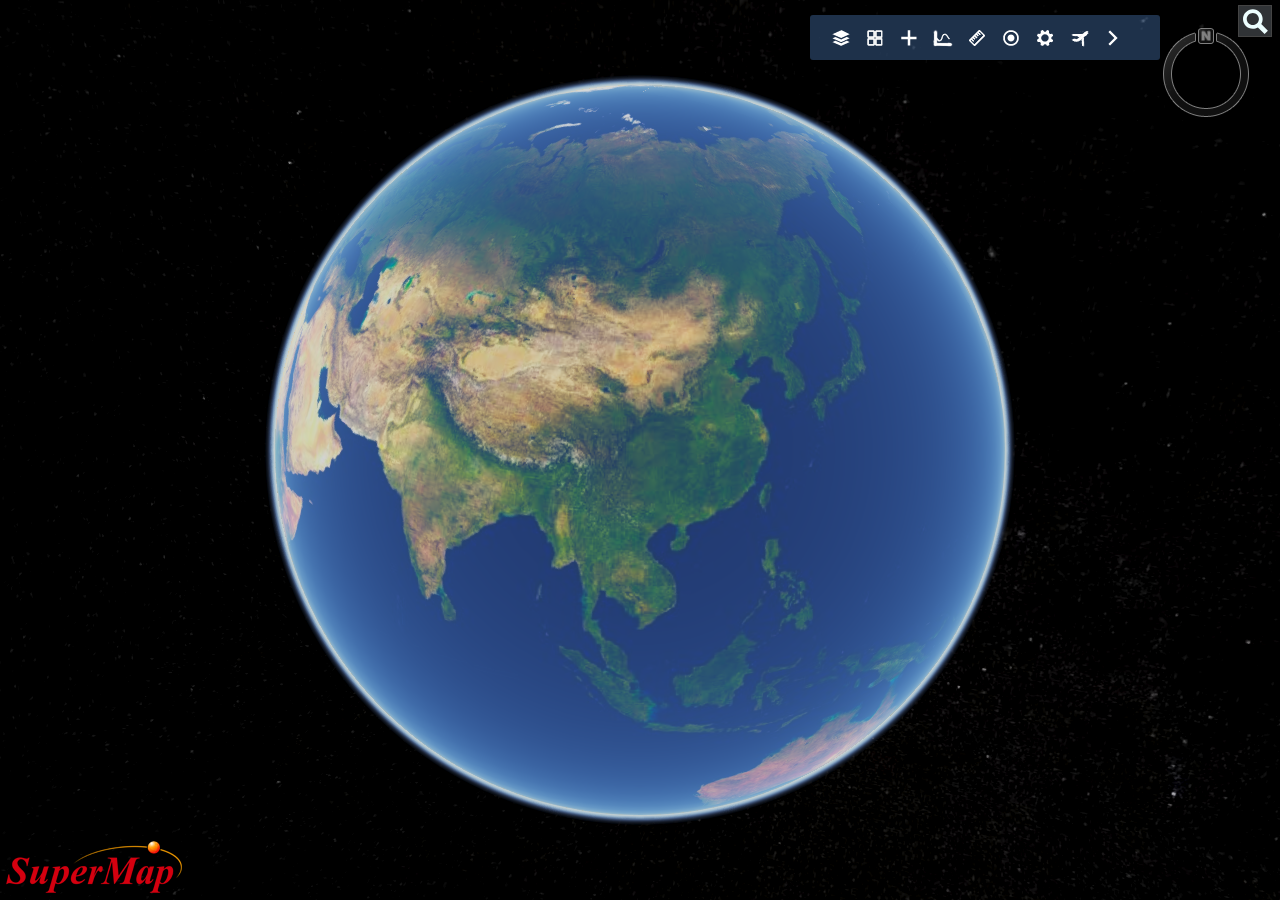
<file: index.html>
<!DOCTYPE html>
<html lang="en">
<head>
    <meta charset="utf-8">
    <meta http-equiv="X-UA-Compatible" content="IE=Edge,chrome=1">
    <meta name="viewport"
          content="width=device-width, initial-scale=1, maximum-scale=1, minimum-scale=1, user-scalable=no">
    <title>Transport3DSimulator</title>
    <link rel="stylesheet" type="text/css" href="./css/font.css">
    <link href="3d_libs/Cesium/Widgets/widgets.css" rel="stylesheet">
    <link rel="stylesheet" type="text/css" href="./css/style.css">
    <link rel="stylesheet" href="js_libs/supermap-libs/iclient9-leaflet.css"/>
    <script type="text/javascript" include="elasticsearch,jq-nicescroll,dtree,moment,jq-date,echarts"
            src="js_libs/third-js-libs/include-trdlibs.js"></script>
    <script type="text/javascript" src="js_libs/third-js-libs/metro/v4/js/metro.v4.js"></script>
    <script type="text/javascript" src="js_libs/base-libs/require.js"></script>
    <script src="busi_libs/utils/UrlConfig.js"></script>
</head>
<body class="loading">
<div class="notify-container position-bottom"></div>
<div class="map-container">
    <!-- 地图 -->
    <div id="cesiumContainer" class="scene-main"></div>
    <div id="map" class="map-main"></div>
    <div class="rtop-tool">
        <ul>
            <li class="layer"><a class="rtop-t01" href="javascript:" title="图层管理"></a></li>
            <li class="data"><a class="rtop-t03" href="javascript:" title="场景定位"></a></li>
            <li class="manage"><a class="rtop-t02" href="javascript:" title="模拟文件管理"></a></li>
            <li><a class="rtop-t04" href="javascript:" title="三维分析"></a></li>
            <li><a class="rtop-t05" href="javascript:" title="三维测量"></a></li>
            <li class="home"><a class="rtop-t06" href="javascript:" title="视角重置"></a></li>
            <li class="confScene"><a class="rtop-t07" href="javascript:" title="亮度调整"></a></li>
            <li class="fly"><a class="rtop-t08" href="javascript:" title="飞行管理"></a></li>
            <li><a class="rtop-t09" id="toolOnOff" href="javascript:" title="收起"></a></li>
        </ul>
    </div>
    <!-- 底部导航 -->

    <!-- 数据面板 -->
    <div class="data-panel">
        <div class="data-tab"></div>
        <div class="data-inf"></div>
        <div class="data-bot"></div>
    </div>
    <div id="toolbar" class="tool-panel param-container tool-bar">
        <table>
            <tbody>
            <tr>
                <td>亮度</td>
                <td>
                    <input type="range" min="0" max="3" step="0.02" data-bind="value: brightness, valueUpdate: 'input'">
                </td>
            </tr>
            <tr>
                <td>对比度</td>
                <td>
                    <input type="range" min="0" max="3" step="0.02" data-bind="value: contrast, valueUpdate: 'input'">
                </td>
            </tr>
            <tr>
                <td>色调</td>
                <td>
                    <input type="range" min="0" max="3" step="0.02" data-bind="value: hue, valueUpdate: 'input'">
                </td>
            </tr>
            <tr>
                <td>饱和度</td>
                <td>
                    <input type="range" min="0" max="3" step="0.02" data-bind="value: saturation, valueUpdate: 'input'">
                </td>
            </tr>
            <tr>
                <td>伽马</td>
                <td>
                    <input type="range" min="0" max="3" step="0.02" data-bind="value: gamma, valueUpdate: 'input'">
                </td>
            </tr>
            <tr>
                <td>超速警告km/h</td>
                <td>
                    <input id="spr" type="range" min="10" max="200" step="10" style="width: 120px !important;"
                           data-bind=" valueUpdate: 'input'" value="60"><b id="spi">60</b>
                </td>
            </tr>
            </tbody>
        </table>
    </div>
    <!-- 图层tree -->
    <div class="layer-panel">
        <div class="layer-tree" id="layer-tree"></div>
    </div>
    <div class="measure-panel">
        <div><a class="ico"></a><a href="javascript:" id="ms">测距</a></div>
        <div><a class="ico"></a><a href="javascript:" id="ma">测面</a></div>
        <div><a class="ico"></a><a href="javascript:" id="mh">测高</a></div>
        <div><a href="javascript:" id="cl">清除</a></div>
    </div>
    <div class="analysis-panel">
        <div><a class="ico"></a><a href="javascript:" id="sh">通视分析</a></div>
        <div><a class="ico"></a><a href="javascript:" id="po">剖面</a></div>
        <div><a href="javascript:" id="cle">清除</a></div>
    </div>
    <div class="fly-panel"></div>
    <div id="profile"
         style="width: 600px;height: 450px;position:absolute;right:2%;bottom:2%;background-color:rgba(65, 65, 65, 0.5);display:none">
        <canvas style="" id="pro" height="0" width="0"></canvas>
    </div>
    <!-- 左侧面板 -->
    <div class="left-panel" style="display:none"></div>
</div>
<script>
    require.config({
        baseUrl: '',
        waitSeconds: 0,
        paths: {
            'Cesium': '3d_libs/Cesium/Cesium',
            'BaseFunc': 'busi_libs/utils/BaseFunc',
            'Timer': "busi_libs/utils/Timer",
            'ControlCenter': "busi_libs/viewer/ControlCenter",
            'iclient-leaflet': "js_libs/supermap-libs/iclient9-leaflet"
        },
        shim: {
            Cesium: {
                exports: 'Cesium'
            },
            Zlib: {
                exports: 'Zlib'
            }
        }
    });
    globalScene = {};
    require(["Timer", 'iclient-leaflet', "ControlCenter"], function () {

    });
</script>
</body>
</html>
</file>
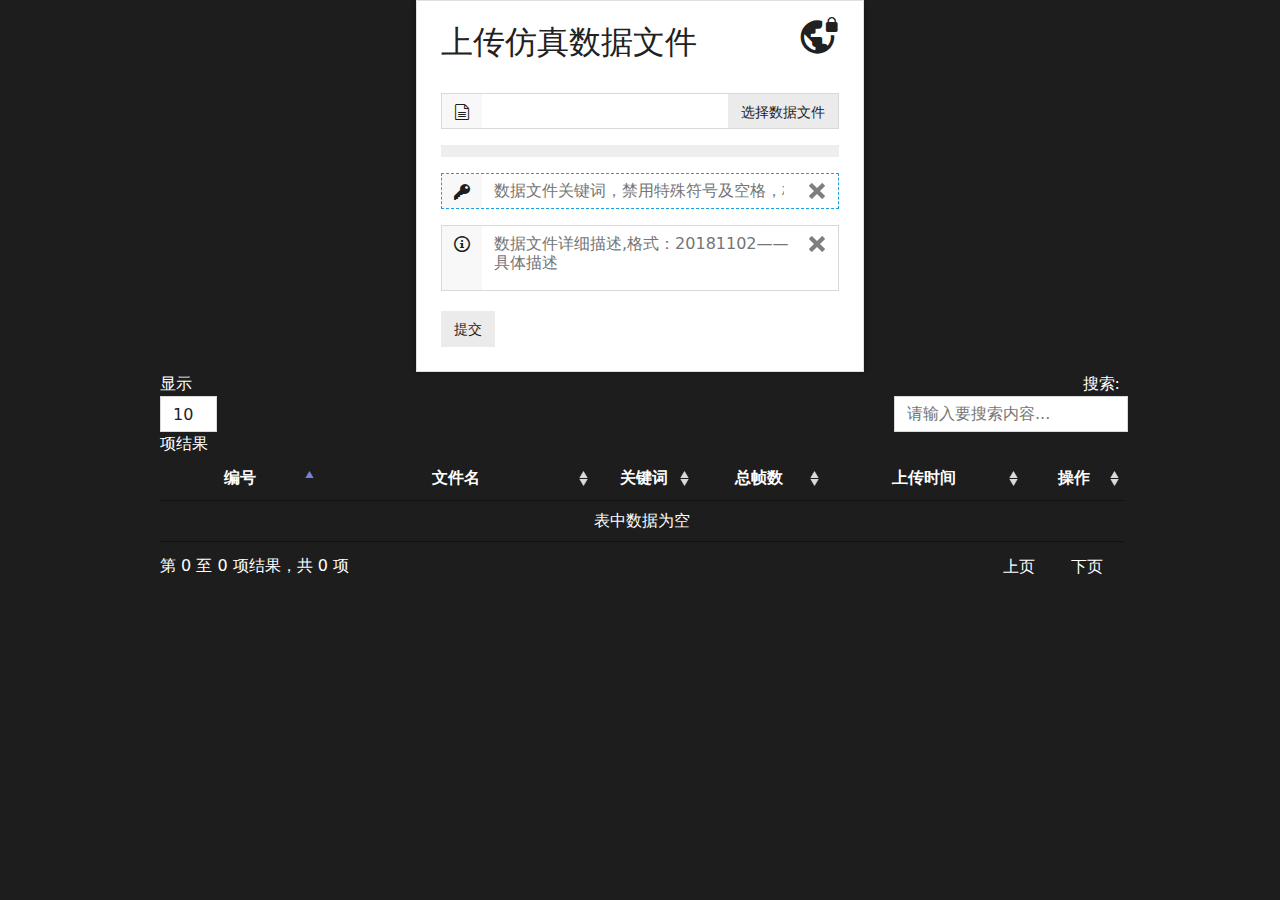
<file: manage.html>
<!DOCTYPE html>
<html lang="en">
<head>
    <meta charset="UTF-8">
    <title>仿真文件管理</title>
    <script src="js_libs/third-js-libs/include-trdlibs.js" include="metro.v4,jq-dateTables"
            excepts="leaflet"></script>
    <script src="busi_libs/utils/UrlConfig.js"></script>
</head>
<body class="bg-dark">

<form class="login-form bg-white p-6 mx-auto border bd-default win-shadow w-35"
      data-role="validator"
      action="javascript:"
      data-clear-invalid="2000"
      data-on-validate-form="validateForm">
    <span class="mif-vpn-lock mif-4x place-right" style="margin-top: -10px;"></span>
    <h2 class="text-light">上传仿真数据文件</h2>
    <hr class="thin mt-4 mb-4 bg-white">
    <div class="form-group">
        <input id="file_up" type="file" accept=".csv" data-prepend="<span class='mif-file-text'>" data-role="file"
               data-caption="选择数据文件" class="mt-2">
        <div id="progress" data-role="progress" class="mt-4" data-caption="上传进度" data-value="0"></div>
    </div>
    <div class="form-group">
        <input id="keyword" type="text" data-role="input" data-prepend="<span class='mif-key'>"
               placeholder="数据文件关键词，禁用特殊符号及空格，格式 时间—地点-附加内容" data-validate="required maxlength=500">
    </div>
    <div class="form-group">
        <textarea id="data_info" data-role="textarea" data-auto-size="true" data-prepend="<span class='mif-info'>"
                  data-max-height="200" placeholder="数据文件详细描述,格式：20181102——具体描述"></textarea>
    </div>
    <div class="form-group">
        <a id="info" style="color:red"></a>
    </div>
    <div class="form-group mt-5">
        <button id="submit" class="button">提交</button>
    </div>
</form>
<div class="w-75 pos-bottom-center">
    <table style="text-align: center" id="file_list" class="data_list fg-white"></table>
</div>
<div class="pos-absolute w-100 h-100 loading" style="left:0px;top:0px;background-color:#000;opacity:0.5;display: none">
    <div class="pos-absolute pos-center bg-black fg-red" id="loading">
        <img style="width: 50px;height: 50px" src="images/1352886927_7549.gif"/><h4 style="opacity:1;font-weight: bold;">正在处理.....请勿进行其他操作或关闭页面</h4>
    </div>
</div>
<script src="busi_libs/plugins/ManageSimFile.js"></script>
</body>
</html>
</file>
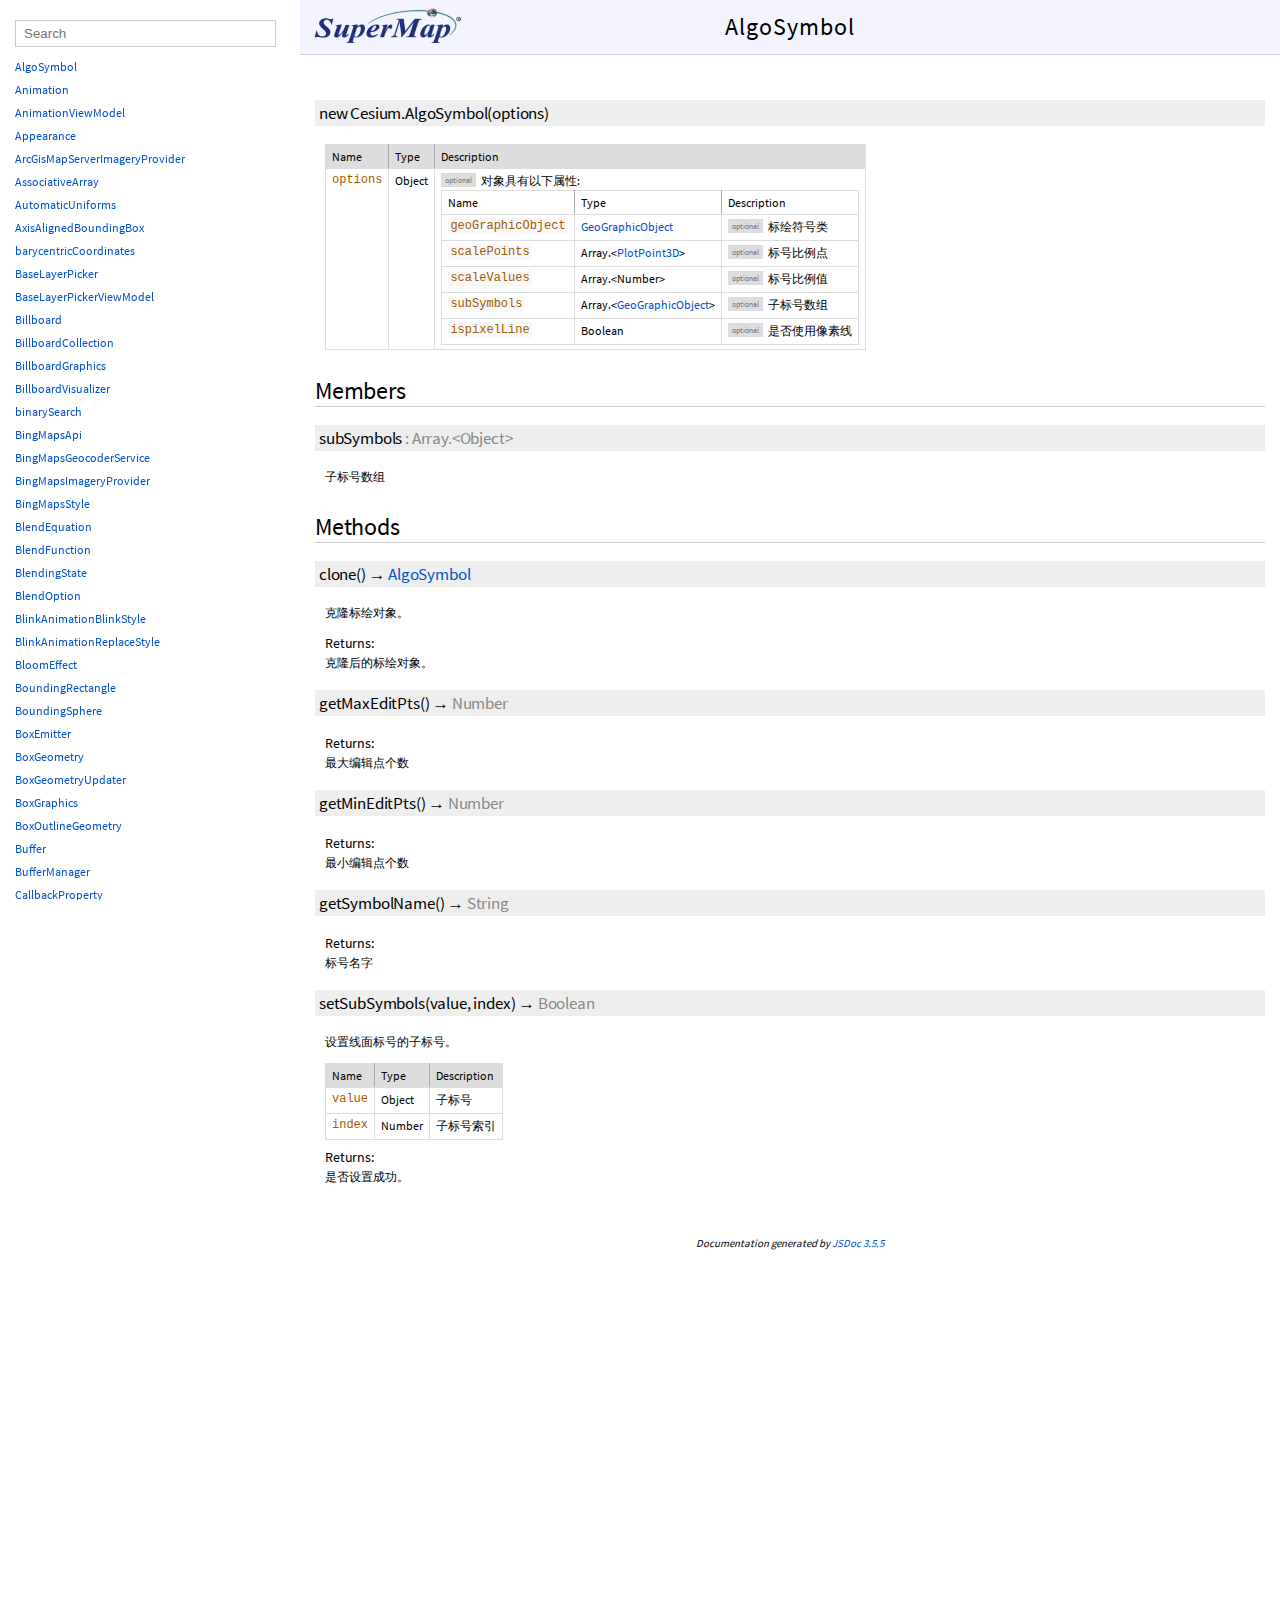
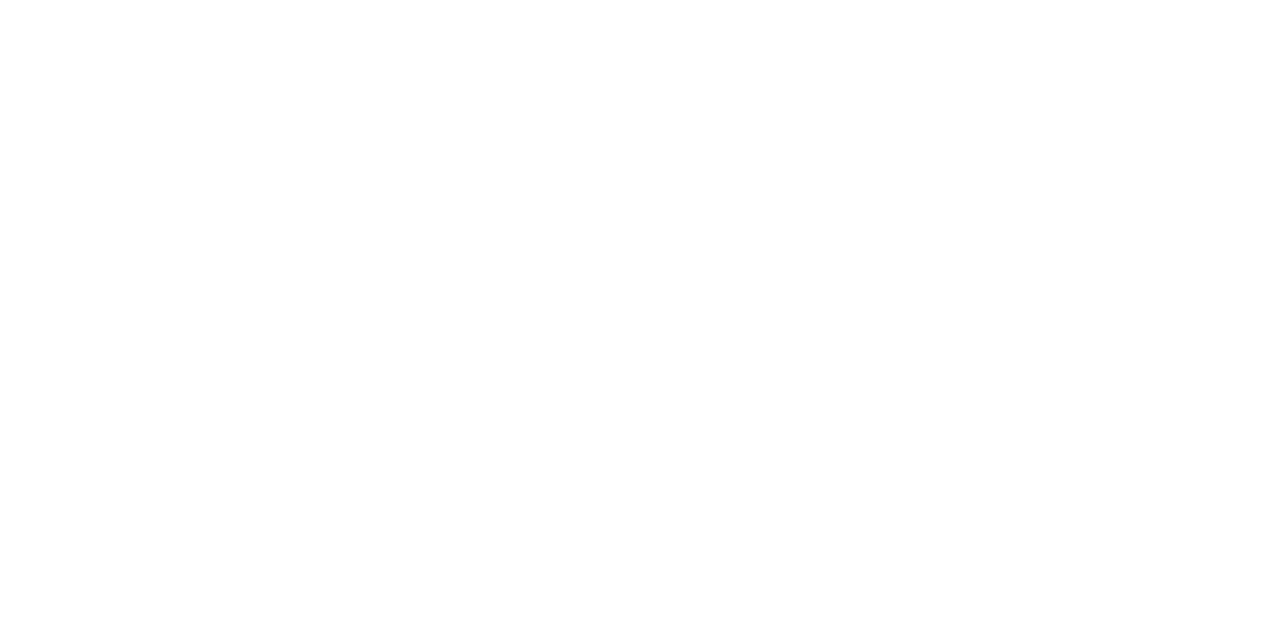
<file: 3d_libs/Documentation/AlgoSymbol.html>
<!DOCTYPE html>
<html lang="en">
<head>
    <meta charset="utf-8">
    <meta http-equiv="X-UA-Compatible" content="IE=edge">
    <meta name="viewport" content="width=device-width, initial-scale=1">
    <title>AlgoSymbol - Cesium Documentation</title>

    <!--[if lt IE 9]>
      <script src="javascript/html5.js"></script>
    <![endif]-->
    <link href="styles/jsdoc-default.css" rel="stylesheet">
    <link href="styles/prism.css" rel="stylesheet">
</head>
<body>

<div id="main">

    <h1 class="page-title">
        <a href="index.html"><img src="images/SuperMapLogo.png" class="SuperMapLogo"></a>
        AlgoSymbol
        <div class="titleCenterer"></div>
    </h1>

    



<section>

<header>
    
</header>

<article>
    <div class="container-overview">
    

    
        
<dt>
    <div class="nameContainer">
    <h4 class="name" id="AlgoSymbol">
        <a href="#AlgoSymbol" class="doc-link"></a>
        new Cesium.AlgoSymbol<span class="signature">(<span class="optional">options</span>)</span>
        


    </h4>

    </div>

    
</dt>
<dd>

    

    

    

    

    
        

<table class="params">
    <thead>
    <tr>
        
        <th>Name</th>
        

        <th>Type</th>

        

        <th class="last">Description</th>
    </tr>
    </thead>

    <tbody>
    

        <tr>
            
                <td class="name"><code>options</code></td>
            

            <td class="type">
            
                
<span class="param-type">Object</span>


            
            </td>

            

            <td class="description last">
            
                
                        <span class="optional">optional</span>
                
                

                
            
                对象具有以下属性:
                

<table class="params">
    <thead>
    <tr>
        
        <th>Name</th>
        

        <th>Type</th>

        

        <th class="last">Description</th>
    </tr>
    </thead>

    <tbody>
    

        <tr>
            
                <td class="name"><code>geoGraphicObject</code></td>
            

            <td class="type">
            
                
<span class="param-type"><a href="GeoGraphicObject.html">GeoGraphicObject</a></span>


            
            </td>

            

            <td class="description last">
            
                
                        <span class="optional">optional</span>
                
                

                
            
                标绘符号类</td>
        </tr>

    

        <tr>
            
                <td class="name"><code>scalePoints</code></td>
            

            <td class="type">
            
                
<span class="param-type">Array.&lt;<a href="PlotPoint3D.html">PlotPoint3D</a>></span>


            
            </td>

            

            <td class="description last">
            
                
                        <span class="optional">optional</span>
                
                

                
            
                标号比例点</td>
        </tr>

    

        <tr>
            
                <td class="name"><code>scaleValues</code></td>
            

            <td class="type">
            
                
<span class="param-type">Array.&lt;Number></span>


            
            </td>

            

            <td class="description last">
            
                
                        <span class="optional">optional</span>
                
                

                
            
                标号比例值</td>
        </tr>

    

        <tr>
            
                <td class="name"><code>subSymbols</code></td>
            

            <td class="type">
            
                
<span class="param-type">Array.&lt;<a href="GeoGraphicObject.html">GeoGraphicObject</a>></span>


            
            </td>

            

            <td class="description last">
            
                
                        <span class="optional">optional</span>
                
                

                
            
                子标号数组</td>
        </tr>

    

        <tr>
            
                <td class="name"><code>ispixelLine</code></td>
            

            <td class="type">
            
                
<span class="param-type">Boolean</span>


            
            </td>

            

            <td class="description last">
            
                
                        <span class="optional">optional</span>
                
                

                
            
                是否使用像素线</td>
        </tr>

    
    </tbody>
</table>
            </td>
        </tr>

    
    </tbody>
</table>
    

    

    

    

    

    

    

    
<dl class="details">
    

    

    

    

    

    

    

    

    

    

    

    

    

    
</dl>

</dd>

    
    </div>

    

    

    

    

    

    
        <h3 class="subsection-title">Members</h3>

        <dl>
            
<dt>
    <div class="nameContainer">
    <h4 class="name" id="subSymbols">
        <a href="#subSymbols" class="doc-link"></a>
        subSymbols<span class="type-signature"> : Array.&lt;Object></span>
        


    </h4>

    </div>

    
</dt>
<dd>
    
    <div class="description">
        子标号数组
    </div>
    

    

    
<dl class="details">
    

    

    

    

    

    

    

    

    

    

    

    

    

    
</dl>

</dd>

        </dl>
    

    
        <h3 class="subsection-title">Methods</h3>

        <dl>
            
<dt>
    <div class="nameContainer">
    <h4 class="name" id="clone">
        <a href="#clone" class="doc-link"></a>
        clone<span class="signature">()</span> &rarr; <span class="type-signature returnType"><a href="AlgoSymbol.html">AlgoSymbol</a></span>
        


    </h4>

    </div>

    
</dt>
<dd>

    
    <div class="description">
        克隆标绘对象。
    </div>
    

    

    

    

    

    

    

    

    

    
    <h5>Returns:</h5>
    
            
<div class="param-desc">
    克隆后的标绘对象。
</div>


        

    

    
<dl class="details">
    

    

    

    

    

    

    

    

    

    

    

    

    

    
</dl>

</dd>

        
            
<dt>
    <div class="nameContainer">
    <h4 class="name" id="getMaxEditPts">
        <a href="#getMaxEditPts" class="doc-link"></a>
        getMaxEditPts<span class="signature">()</span> &rarr; <span class="type-signature returnType">Number</span>
        


    </h4>

    </div>

    
</dt>
<dd>

    

    

    

    

    

    

    

    

    

    
    <h5>Returns:</h5>
    
            
<div class="param-desc">
    最大编辑点个数
</div>


        

    

    
<dl class="details">
    

    

    

    

    

    

    

    

    

    

    

    

    

    
</dl>

</dd>

        
            
<dt>
    <div class="nameContainer">
    <h4 class="name" id="getMinEditPts">
        <a href="#getMinEditPts" class="doc-link"></a>
        getMinEditPts<span class="signature">()</span> &rarr; <span class="type-signature returnType">Number</span>
        


    </h4>

    </div>

    
</dt>
<dd>

    

    

    

    

    

    

    

    

    

    
    <h5>Returns:</h5>
    
            
<div class="param-desc">
    最小编辑点个数
</div>


        

    

    
<dl class="details">
    

    

    

    

    

    

    

    

    

    

    

    

    

    
</dl>

</dd>

        
            
<dt>
    <div class="nameContainer">
    <h4 class="name" id="getSymbolName">
        <a href="#getSymbolName" class="doc-link"></a>
        getSymbolName<span class="signature">()</span> &rarr; <span class="type-signature returnType">String</span>
        


    </h4>

    </div>

    
</dt>
<dd>

    

    

    

    

    

    

    

    

    

    
    <h5>Returns:</h5>
    
            
<div class="param-desc">
    标号名字
</div>


        

    

    
<dl class="details">
    

    

    

    

    

    

    

    

    

    

    

    

    

    
</dl>

</dd>

        
            
<dt>
    <div class="nameContainer">
    <h4 class="name" id="setSubSymbols">
        <a href="#setSubSymbols" class="doc-link"></a>
        setSubSymbols<span class="signature">(value, index)</span> &rarr; <span class="type-signature returnType">Boolean</span>
        


    </h4>

    </div>

    
</dt>
<dd>

    
    <div class="description">
        设置线面标号的子标号。
    </div>
    

    

    

    

    
        

<table class="params">
    <thead>
    <tr>
        
        <th>Name</th>
        

        <th>Type</th>

        

        <th class="last">Description</th>
    </tr>
    </thead>

    <tbody>
    

        <tr>
            
                <td class="name"><code>value</code></td>
            

            <td class="type">
            
                
<span class="param-type">Object</span>


            
            </td>

            

            <td class="description last">
            
                子标号</td>
        </tr>

    

        <tr>
            
                <td class="name"><code>index</code></td>
            

            <td class="type">
            
                
<span class="param-type">Number</span>


            
            </td>

            

            <td class="description last">
            
                子标号索引</td>
        </tr>

    
    </tbody>
</table>
    

    

    

    

    

    
    <h5>Returns:</h5>
    
            
<div class="param-desc">
    是否设置成功。
</div>


        

    

    
<dl class="details">
    

    

    

    

    

    

    

    

    

    

    

    

    

    
</dl>

</dd>

        </dl>
    

    

    
</article>

</section>





    <footer>
        Documentation generated by <a href="https://github.com/jsdoc3/jsdoc">JSDoc 3.5.5</a>
    </footer>
</div>

<div class="nav">
    <div class="menu">
        <input type="text" class="classFilter" id="ClassFilter" placeholder="Search">
        <ul id="ClassList"><li data-name="AlgoSymbol"><a href="AlgoSymbol.html">AlgoSymbol</a></li><li data-name="Animation"><a href="Animation.html">Animation</a></li><li data-name="AnimationViewModel"><a href="AnimationViewModel.html">AnimationViewModel</a></li><li data-name="Appearance"><a href="Appearance.html">Appearance</a></li><li data-name="ArcGisMapServerImageryProvider"><a href="ArcGisMapServerImageryProvider.html">ArcGisMapServerImageryProvider</a></li><li data-name="AssociativeArray"><a href="AssociativeArray.html">AssociativeArray</a></li><li data-name="AutomaticUniforms"><a href="AutomaticUniforms.html">AutomaticUniforms</a></li><li data-name="AxisAlignedBoundingBox"><a href="AxisAlignedBoundingBox.html">AxisAlignedBoundingBox</a></li><li data-name="barycentricCoordinates"><a href="barycentricCoordinates.html">barycentricCoordinates</a></li><li data-name="BaseLayerPicker"><a href="BaseLayerPicker.html">BaseLayerPicker</a></li><li data-name="BaseLayerPickerViewModel"><a href="BaseLayerPickerViewModel.html">BaseLayerPickerViewModel</a></li><li data-name="Billboard"><a href="Billboard.html">Billboard</a></li><li data-name="BillboardCollection"><a href="BillboardCollection.html">BillboardCollection</a></li><li data-name="BillboardGraphics"><a href="BillboardGraphics.html">BillboardGraphics</a></li><li data-name="BillboardVisualizer"><a href="BillboardVisualizer.html">BillboardVisualizer</a></li><li data-name="binarySearch"><a href="binarySearch.html">binarySearch</a></li><li data-name="BingMapsApi"><a href="BingMapsApi.html">BingMapsApi</a></li><li data-name="BingMapsGeocoderService"><a href="BingMapsGeocoderService.html">BingMapsGeocoderService</a></li><li data-name="BingMapsImageryProvider"><a href="BingMapsImageryProvider.html">BingMapsImageryProvider</a></li><li data-name="BingMapsStyle"><a href="BingMapsStyle.html">BingMapsStyle</a></li><li data-name="BlendEquation"><a href="BlendEquation.html">BlendEquation</a></li><li data-name="BlendFunction"><a href="BlendFunction.html">BlendFunction</a></li><li data-name="BlendingState"><a href="BlendingState.html">BlendingState</a></li><li data-name="BlendOption"><a href="BlendOption.html">BlendOption</a></li><li data-name="BlinkAnimationBlinkStyle"><a href="BlinkAnimationBlinkStyle.html">BlinkAnimationBlinkStyle</a></li><li data-name="BlinkAnimationReplaceStyle"><a href="BlinkAnimationReplaceStyle.html">BlinkAnimationReplaceStyle</a></li><li data-name="BloomEffect"><a href="BloomEffect.html">BloomEffect</a></li><li data-name="BoundingRectangle"><a href="BoundingRectangle.html">BoundingRectangle</a></li><li data-name="BoundingSphere"><a href="BoundingSphere.html">BoundingSphere</a></li><li data-name="BoxEmitter"><a href="BoxEmitter.html">BoxEmitter</a></li><li data-name="BoxGeometry"><a href="BoxGeometry.html">BoxGeometry</a></li><li data-name="BoxGeometryUpdater"><a href="BoxGeometryUpdater.html">BoxGeometryUpdater</a></li><li data-name="BoxGraphics"><a href="BoxGraphics.html">BoxGraphics</a></li><li data-name="BoxOutlineGeometry"><a href="BoxOutlineGeometry.html">BoxOutlineGeometry</a></li><li data-name="Buffer"><a href="Buffer.html">Buffer</a></li><li data-name="BufferManager"><a href="BufferManager.html">BufferManager</a></li><li data-name="CallbackProperty"><a href="CallbackProperty.html">CallbackProperty</a></li><li data-name="Camera"><a href="Camera.html">Camera</a></li><li data-name="CameraEventAggregator"><a href="CameraEventAggregator.html">CameraEventAggregator</a></li><li data-name="CameraEventType"><a href="CameraEventType.html">CameraEventType</a></li><li data-name="cancelAnimationFrame"><a href="cancelAnimationFrame.html">cancelAnimationFrame</a></li><li data-name="Cartesian2"><a href="Cartesian2.html">Cartesian2</a></li><li data-name="Cartesian3"><a href="Cartesian3.html">Cartesian3</a></li><li data-name="Cartesian4"><a href="Cartesian4.html">Cartesian4</a></li><li data-name="Cartographic"><a href="Cartographic.html">Cartographic</a></li><li data-name="CartographicGeocoderService"><a href="CartographicGeocoderService.html">CartographicGeocoderService</a></li><li data-name="CategoryVisibleMode"><a href="CategoryVisibleMode.html">CategoryVisibleMode</a></li><li data-name="CatmullRomSpline"><a href="CatmullRomSpline.html">CatmullRomSpline</a></li><li data-name="Cesium3DTile"><a href="Cesium3DTile.html">Cesium3DTile</a></li><li data-name="Cesium3DTileColorBlendMode"><a href="Cesium3DTileColorBlendMode.html">Cesium3DTileColorBlendMode</a></li><li data-name="Cesium3DTileContent"><a href="Cesium3DTileContent.html">Cesium3DTileContent</a></li><li data-name="Cesium3DTileFeature"><a href="Cesium3DTileFeature.html">Cesium3DTileFeature</a></li><li data-name="Cesium3DTileset"><a href="Cesium3DTileset.html">Cesium3DTileset</a></li><li data-name="Cesium3DTilesInspector"><a href="Cesium3DTilesInspector.html">Cesium3DTilesInspector</a></li><li data-name="Cesium3DTilesInspectorViewModel"><a href="Cesium3DTilesInspectorViewModel.html">Cesium3DTilesInspectorViewModel</a></li><li data-name="Cesium3DTileStyle"><a href="Cesium3DTileStyle.html">Cesium3DTileStyle</a></li><li data-name="CesiumInspector"><a href="CesiumInspector.html">CesiumInspector</a></li><li data-name="CesiumInspectorViewModel"><a href="CesiumInspectorViewModel.html">CesiumInspectorViewModel</a></li><li data-name="CesiumMath"><a href="CesiumMath.html">CesiumMath</a></li><li data-name="CesiumTerrainProvider"><a href="CesiumTerrainProvider.html">CesiumTerrainProvider</a></li><li data-name="CesiumWidget"><a href="CesiumWidget.html">CesiumWidget</a></li><li data-name="CheckerboardMaterialProperty"><a href="CheckerboardMaterialProperty.html">CheckerboardMaterialProperty</a></li><li data-name="CircleEmitter"><a href="CircleEmitter.html">CircleEmitter</a></li><li data-name="CircleGeometry"><a href="CircleGeometry.html">CircleGeometry</a></li><li data-name="CircleOutlineGeometry"><a href="CircleOutlineGeometry.html">CircleOutlineGeometry</a></li><li data-name="ClampMode"><a href="ClampMode.html">ClampMode</a></li><li data-name="ClearCommand"><a href="ClearCommand.html">ClearCommand</a></li><li data-name="ClipSectionMode"><a href="ClipSectionMode.html">ClipSectionMode</a></li><li data-name="Clock"><a href="Clock.html">Clock</a></li><li data-name="ClockRange"><a href="ClockRange.html">ClockRange</a></li><li data-name="ClockStep"><a href="ClockStep.html">ClockStep</a></li><li data-name="ClockViewModel"><a href="ClockViewModel.html">ClockViewModel</a></li><li data-name="clone"><a href="clone.html">clone</a></li><li data-name="Color"><a href="Color.html">Color</a></li><li data-name="ColorBlendMode"><a href="ColorBlendMode.html">ColorBlendMode</a></li><li data-name="ColorCorrection"><a href="ColorCorrection.html">ColorCorrection</a></li><li data-name="ColorGeometryInstanceAttribute"><a href="ColorGeometryInstanceAttribute.html">ColorGeometryInstanceAttribute</a></li><li data-name="ColorMaterialProperty"><a href="ColorMaterialProperty.html">ColorMaterialProperty</a></li><li data-name="ColorTable"><a href="ColorTable.html">ColorTable</a></li><li data-name="combine"><a href="combine.html">combine</a></li><li data-name="Command"><a href="Command.html">Command</a></li><li data-name="ComponentDatatype"><a href="ComponentDatatype.html">ComponentDatatype</a></li><li data-name="CompositeEntityCollection"><a href="CompositeEntityCollection.html">CompositeEntityCollection</a></li><li data-name="CompositeMaterialProperty"><a href="CompositeMaterialProperty.html">CompositeMaterialProperty</a></li><li data-name="CompositePositionProperty"><a href="CompositePositionProperty.html">CompositePositionProperty</a></li><li data-name="CompositeProperty"><a href="CompositeProperty.html">CompositeProperty</a></li><li data-name="ComputeCommand"><a href="ComputeCommand.html">ComputeCommand</a></li><li data-name="ConditionsExpression"><a href="ConditionsExpression.html">ConditionsExpression</a></li><li data-name="ConeEmitter"><a href="ConeEmitter.html">ConeEmitter</a></li><li data-name="ConstantPositionProperty"><a href="ConstantPositionProperty.html">ConstantPositionProperty</a></li><li data-name="ConstantProperty"><a href="ConstantProperty.html">ConstantProperty</a></li><li data-name="Context"><a href="Context.html">Context</a></li><li data-name="ContextLimits"><a href="ContextLimits.html">ContextLimits</a></li><li data-name="CornerType"><a href="CornerType.html">CornerType</a></li><li data-name="CorridorGeometry"><a href="CorridorGeometry.html">CorridorGeometry</a></li><li data-name="CorridorGeometryUpdater"><a href="CorridorGeometryUpdater.html">CorridorGeometryUpdater</a></li><li data-name="CorridorGraphics"><a href="CorridorGraphics.html">CorridorGraphics</a></li><li data-name="CorridorOutlineGeometry"><a href="CorridorOutlineGeometry.html">CorridorOutlineGeometry</a></li><li data-name="createCommand"><a href="createCommand.html">createCommand</a></li><li data-name="createGuid"><a href="createGuid.html">createGuid</a></li><li data-name="createOpenStreetMapImageryProvider"><a href="createOpenStreetMapImageryProvider.html">createOpenStreetMapImageryProvider</a></li><li data-name="createTangentSpaceDebugPrimitive"><a href="createTangentSpaceDebugPrimitive.html">createTangentSpaceDebugPrimitive</a></li><li data-name="createTileMapServiceImageryProvider"><a href="createTileMapServiceImageryProvider.html">createTileMapServiceImageryProvider</a></li><li data-name="createUniform"><a href="createUniform.html">createUniform</a></li><li data-name="createUniformArray"><a href="createUniformArray.html">createUniformArray</a></li><li data-name="Credential"><a href="Credential.html">Credential</a></li><li data-name="CredentialType"><a href="CredentialType.html">CredentialType</a></li><li data-name="Credit"><a href="Credit.html">Credit</a></li><li data-name="CreditDisplay"><a href="CreditDisplay.html">CreditDisplay</a></li><li data-name="CubeMap"><a href="CubeMap.html">CubeMap</a></li><li data-name="CubeMapFace"><a href="CubeMapFace.html">CubeMapFace</a></li><li data-name="CubicRealPolynomial"><a href="CubicRealPolynomial.html">CubicRealPolynomial</a></li><li data-name="CullFace"><a href="CullFace.html">CullFace</a></li><li data-name="CullingVolume"><a href="CullingVolume.html">CullingVolume</a></li><li data-name="CustomDataSource"><a href="CustomDataSource.html">CustomDataSource</a></li><li data-name="CylinderGeometry"><a href="CylinderGeometry.html">CylinderGeometry</a></li><li data-name="CylinderGeometryUpdater"><a href="CylinderGeometryUpdater.html">CylinderGeometryUpdater</a></li><li data-name="CylinderGraphics"><a href="CylinderGraphics.html">CylinderGraphics</a></li><li data-name="CylinderOutlineGeometry"><a href="CylinderOutlineGeometry.html">CylinderOutlineGeometry</a></li><li data-name="CzmlDataSource"><a href="CzmlDataSource.html">CzmlDataSource</a></li><li data-name="DataSource"><a href="DataSource.html">DataSource</a></li><li data-name="DataSourceClock"><a href="DataSourceClock.html">DataSourceClock</a></li><li data-name="DataSourceCollection"><a href="DataSourceCollection.html">DataSourceCollection</a></li><li data-name="DataSourceDisplay"><a href="DataSourceDisplay.html">DataSourceDisplay</a></li><li data-name="DDSTexture"><a href="DDSTexture.html">DDSTexture</a></li><li data-name="DDSTextureManager"><a href="DDSTextureManager.html">DDSTextureManager</a></li><li data-name="DebugAppearance"><a href="DebugAppearance.html">DebugAppearance</a></li><li data-name="DebugCameraPrimitive"><a href="DebugCameraPrimitive.html">DebugCameraPrimitive</a></li><li data-name="DebugModelMatrixPrimitive"><a href="DebugModelMatrixPrimitive.html">DebugModelMatrixPrimitive</a></li><li data-name="DefaultProxy"><a href="DefaultProxy.html">DefaultProxy</a></li><li data-name="defaultValue"><a href="defaultValue.html">defaultValue</a></li><li data-name="defined"><a href="defined.html">defined</a></li><li data-name="DepthFunction"><a href="DepthFunction.html">DepthFunction</a></li><li data-name="DepthOfFieldEffect"><a href="DepthOfFieldEffect.html">DepthOfFieldEffect</a></li><li data-name="destroyObject"><a href="destroyObject.html">destroyObject</a></li><li data-name="DeveloperError"><a href="DeveloperError.html">DeveloperError</a></li><li data-name="DirectionalLight"><a href="DirectionalLight.html">DirectionalLight</a></li><li data-name="DiscardColorTileImagePolicy"><a href="DiscardColorTileImagePolicy.html">DiscardColorTileImagePolicy</a></li><li data-name="DiscardMissingTileImagePolicy"><a href="DiscardMissingTileImagePolicy.html">DiscardMissingTileImagePolicy</a></li><li data-name="DistanceDisplayCondition"><a href="DistanceDisplayCondition.html">DistanceDisplayCondition</a></li><li data-name="DistanceDisplayConditionGeometryInstanceAttribute"><a href="DistanceDisplayConditionGeometryInstanceAttribute.html">DistanceDisplayConditionGeometryInstanceAttribute</a></li><li data-name="DotMode"><a href="DotMode.html">DotMode</a></li><li data-name="DrawHandler"><a href="DrawHandler.html">DrawHandler</a></li><li data-name="DrawMode"><a href="DrawMode.html">DrawMode</a></li><li data-name="DynamicGeometryUpdater"><a href="DynamicGeometryUpdater.html">DynamicGeometryUpdater</a></li><li data-name="DynamicObjectState"><a href="DynamicObjectState.html">DynamicObjectState</a></li><li data-name="EasingFunction"><a href="EasingFunction.html">EasingFunction</a></li><li data-name="EllipseGeometry"><a href="EllipseGeometry.html">EllipseGeometry</a></li><li data-name="EllipseGeometryUpdater"><a href="EllipseGeometryUpdater.html">EllipseGeometryUpdater</a></li><li data-name="EllipseGraphics"><a href="EllipseGraphics.html">EllipseGraphics</a></li><li data-name="EllipseOutlineGeometry"><a href="EllipseOutlineGeometry.html">EllipseOutlineGeometry</a></li><li data-name="Ellipsoid"><a href="Ellipsoid.html">Ellipsoid</a></li><li data-name="EllipsoidGeodesic"><a href="EllipsoidGeodesic.html">EllipsoidGeodesic</a></li><li data-name="EllipsoidGeometry"><a href="EllipsoidGeometry.html">EllipsoidGeometry</a></li><li data-name="EllipsoidGeometryUpdater"><a href="EllipsoidGeometryUpdater.html">EllipsoidGeometryUpdater</a></li><li data-name="EllipsoidGraphics"><a href="EllipsoidGraphics.html">EllipsoidGraphics</a></li><li data-name="EllipsoidOutlineGeometry"><a href="EllipsoidOutlineGeometry.html">EllipsoidOutlineGeometry</a></li><li data-name="EllipsoidSurfaceAppearance"><a href="EllipsoidSurfaceAppearance.html">EllipsoidSurfaceAppearance</a></li><li data-name="EllipsoidTangentPlane"><a href="EllipsoidTangentPlane.html">EllipsoidTangentPlane</a></li><li data-name="EllipsoidTerrainProvider"><a href="EllipsoidTerrainProvider.html">EllipsoidTerrainProvider</a></li><li data-name="Entity"><a href="Entity.html">Entity</a></li><li data-name="EntityCluster"><a href="EntityCluster.html">EntityCluster</a></li><li data-name="EntityCollection"><a href="EntityCollection.html">EntityCollection</a></li><li data-name="EntityView"><a href="EntityView.html">EntityView</a></li><li data-name="Event"><a href="Event.html">Event</a></li><li data-name="EventHelper"><a href="EventHelper.html">EventHelper</a></li><li data-name="Expression"><a href="Expression.html">Expression</a></li><li data-name="ExtrapolationType"><a href="ExtrapolationType.html">ExtrapolationType</a></li><li data-name="FeatureDetection"><a href="FeatureDetection.html">FeatureDetection</a></li><li data-name="FieldLayer3D"><a href="FieldLayer3D.html">FieldLayer3D</a></li><li data-name="FillGradientMode"><a href="FillGradientMode.html">FillGradientMode</a></li><li data-name="FillStyle"><a href="FillStyle.html">FillStyle</a></li><li data-name="FlyManager"><a href="FlyManager.html">FlyManager</a></li><li data-name="Fog"><a href="Fog.html">Fog</a></li><li data-name="formatError"><a href="formatError.html">formatError</a></li><li data-name="Framebuffer"><a href="Framebuffer.html">Framebuffer</a></li><li data-name="FrameRateMonitor"><a href="FrameRateMonitor.html">FrameRateMonitor</a></li><li data-name="freezeRenderState"><a href="freezeRenderState.html">freezeRenderState</a></li><li data-name="Fullscreen"><a href="Fullscreen.html">Fullscreen</a></li><li data-name="FullscreenButton"><a href="FullscreenButton.html">FullscreenButton</a></li><li data-name="FullscreenButtonViewModel"><a href="FullscreenButtonViewModel.html">FullscreenButtonViewModel</a></li><li data-name="GeoBillboard"><a href="GeoBillboard.html">GeoBillboard</a></li><li data-name="GeoBox"><a href="GeoBox.html">GeoBox</a></li><li data-name="Geocoder"><a href="Geocoder.html">Geocoder</a></li><li data-name="GeocoderService"><a href="GeocoderService.html">GeocoderService</a></li><li data-name="GeocoderViewModel"><a href="GeocoderViewModel.html">GeocoderViewModel</a></li><li data-name="GeoCone"><a href="GeoCone.html">GeoCone</a></li><li data-name="GeoCylinder"><a href="GeoCylinder.html">GeoCylinder</a></li><li data-name="GeoEllipsoid"><a href="GeoEllipsoid.html">GeoEllipsoid</a></li><li data-name="GeoGraphicObject"><a href="GeoGraphicObject.html">GeoGraphicObject</a></li><li data-name="GeographicProjection"><a href="GeographicProjection.html">GeographicProjection</a></li><li data-name="GeographicTilingScheme"><a href="GeographicTilingScheme.html">GeographicTilingScheme</a></li><li data-name="GeoJsonDataSource"><a href="GeoJsonDataSource.html">GeoJsonDataSource</a></li><li data-name="GeoLine3D"><a href="GeoLine3D.html">GeoLine3D</a></li><li data-name="Geometry"><a href="Geometry.html">Geometry</a></li><li data-name="Geometry3D"><a href="Geometry3D.html">Geometry3D</a></li><li data-name="GeometryAttribute"><a href="GeometryAttribute.html">GeometryAttribute</a></li><li data-name="GeometryAttributes"><a href="GeometryAttributes.html">GeometryAttributes</a></li><li data-name="GeometryInstance"><a href="GeometryInstance.html">GeometryInstance</a></li><li data-name="GeometryInstanceAttribute"><a href="GeometryInstanceAttribute.html">GeometryInstanceAttribute</a></li><li data-name="GeometryPipeline"><a href="GeometryPipeline.html">GeometryPipeline</a></li><li data-name="GeometryUpdater"><a href="GeometryUpdater.html">GeometryUpdater</a></li><li data-name="GeometryVisualizer"><a href="GeometryVisualizer.html">GeometryVisualizer</a></li><li data-name="GeoModel3D"><a href="GeoModel3D.html">GeoModel3D</a></li><li data-name="GeoPoint3D"><a href="GeoPoint3D.html">GeoPoint3D</a></li><li data-name="GeoRegion3D"><a href="GeoRegion3D.html">GeoRegion3D</a></li><li data-name="GeoSphere"><a href="GeoSphere.html">GeoSphere</a></li><li data-name="getAbsoluteUri"><a href="getAbsoluteUri.html">getAbsoluteUri</a></li><li data-name="getBaseUri"><a href="getBaseUri.html">getBaseUri</a></li><li data-name="getExtensionFromUri"><a href="getExtensionFromUri.html">getExtensionFromUri</a></li><li data-name="GetFeatureInfoFormat"><a href="GetFeatureInfoFormat.html">GetFeatureInfoFormat</a></li><li data-name="getFilenameFromUri"><a href="getFilenameFromUri.html">getFilenameFromUri</a></li><li data-name="getImagePixels"><a href="getImagePixels.html">getImagePixels</a></li><li data-name="getTimestamp"><a href="getTimestamp.html">getTimestamp</a></li><li data-name="Globe"><a href="Globe.html">Globe</a></li><li data-name="GOAnimationAttribute"><a href="GOAnimationAttribute.html">GOAnimationAttribute</a></li><li data-name="GOAnimationBlink"><a href="GOAnimationBlink.html">GOAnimationBlink</a></li><li data-name="GOAnimationGrow"><a href="GOAnimationGrow.html">GOAnimationGrow</a></li><li data-name="GOAnimationManager"><a href="GOAnimationManager.html">GOAnimationManager</a></li><li data-name="GOAnimationRotate"><a href="GOAnimationRotate.html">GOAnimationRotate</a></li><li data-name="GOAnimationScale"><a href="GOAnimationScale.html">GOAnimationScale</a></li><li data-name="GOAnimationShow"><a href="GOAnimationShow.html">GOAnimationShow</a></li><li data-name="GOAnimationState"><a href="GOAnimationState.html">GOAnimationState</a></li><li data-name="GOAnimationType"><a href="GOAnimationType.html">GOAnimationType</a></li><li data-name="GOAnimationWay"><a href="GOAnimationWay.html">GOAnimationWay</a></li><li data-name="GoogleEarthEnterpriseImageryProvider"><a href="GoogleEarthEnterpriseImageryProvider.html">GoogleEarthEnterpriseImageryProvider</a></li><li data-name="GoogleEarthEnterpriseMapsProvider"><a href="GoogleEarthEnterpriseMapsProvider.html">GoogleEarthEnterpriseMapsProvider</a></li><li data-name="GoogleEarthEnterpriseMetadata"><a href="GoogleEarthEnterpriseMetadata.html">GoogleEarthEnterpriseMetadata</a></li><li data-name="GoogleEarthEnterpriseTerrainData"><a href="GoogleEarthEnterpriseTerrainData.html">GoogleEarthEnterpriseTerrainData</a></li><li data-name="GoogleEarthEnterpriseTerrainProvider"><a href="GoogleEarthEnterpriseTerrainProvider.html">GoogleEarthEnterpriseTerrainProvider</a></li><li data-name="GoogleEarthImageryProvider"><a href="GoogleEarthImageryProvider.html">GoogleEarthImageryProvider</a></li><li data-name="GregorianDate"><a href="GregorianDate.html">GregorianDate</a></li><li data-name="GridImageryProvider"><a href="GridImageryProvider.html">GridImageryProvider</a></li><li data-name="GridMaterialProperty"><a href="GridMaterialProperty.html">GridMaterialProperty</a></li><li data-name="GroundPrimitive"><a href="GroundPrimitive.html">GroundPrimitive</a></li><li data-name="HeadingPitchRange"><a href="HeadingPitchRange.html">HeadingPitchRange</a></li><li data-name="HeadingPitchRoll"><a href="HeadingPitchRoll.html">HeadingPitchRoll</a></li><li data-name="HeightmapTerrainData"><a href="HeightmapTerrainData.html">HeightmapTerrainData</a></li><li data-name="HeightReference"><a href="HeightReference.html">HeightReference</a></li><li data-name="HermitePolynomialApproximation"><a href="HermitePolynomialApproximation.html">HermitePolynomialApproximation</a></li><li data-name="HermiteSpline"><a href="HermiteSpline.html">HermiteSpline</a></li><li data-name="HomeButton"><a href="HomeButton.html">HomeButton</a></li><li data-name="HomeButtonViewModel"><a href="HomeButtonViewModel.html">HomeButtonViewModel</a></li><li data-name="HorizontalOrigin"><a href="HorizontalOrigin.html">HorizontalOrigin</a></li><li data-name="HypsometricSetting"><a href="HypsometricSetting.html">HypsometricSetting</a></li><li data-name="HypsometricSettingEnum"><a href="HypsometricSettingEnum.html">HypsometricSettingEnum</a></li><li data-name="ImageMaterialProperty"><a href="ImageMaterialProperty.html">ImageMaterialProperty</a></li><li data-name="ImageryLayer"><a href="ImageryLayer.html">ImageryLayer</a></li><li data-name="ImageryLayerCollection"><a href="ImageryLayerCollection.html">ImageryLayerCollection</a></li><li data-name="ImageryLayerFeatureInfo"><a href="ImageryLayerFeatureInfo.html">ImageryLayerFeatureInfo</a></li><li data-name="ImageryProvider"><a href="ImageryProvider.html">ImageryProvider</a></li><li data-name="ImagerySplitDirection"><a href="ImagerySplitDirection.html">ImagerySplitDirection</a></li><li data-name="IndexDatatype"><a href="IndexDatatype.html">IndexDatatype</a></li><li data-name="InfoBox"><a href="InfoBox.html">InfoBox</a></li><li data-name="InfoBoxViewModel"><a href="InfoBoxViewModel.html">InfoBoxViewModel</a></li><li data-name="InstancedType"><a href="InstancedType.html">InstancedType</a></li><li data-name="InterpolationAlgorithm"><a href="InterpolationAlgorithm.html">InterpolationAlgorithm</a></li><li data-name="Intersect"><a href="Intersect.html">Intersect</a></li><li data-name="Intersections2D"><a href="Intersections2D.html">Intersections2D</a></li><li data-name="IntersectionTests"><a href="IntersectionTests.html">IntersectionTests</a></li><li data-name="Interval"><a href="Interval.html">Interval</a></li><li data-name="isArray"><a href="isArray.html">isArray</a></li><li data-name="isLeapYear"><a href="isLeapYear.html">isLeapYear</a></li><li data-name="Iso8601"><a href="Iso8601.html">Iso8601</a></li><li data-name="JulianDate"><a href="JulianDate.html">JulianDate</a></li><li data-name="KeyboardEventModifier"><a href="KeyboardEventModifier.html">KeyboardEventModifier</a></li><li data-name="KmlDataSource"><a href="KmlDataSource.html">KmlDataSource</a></li><li data-name="KmlFeatureData"><a href="KmlFeatureData.html">KmlFeatureData</a></li><li data-name="Label"><a href="Label.html">Label</a></li><li data-name="LabelCollection"><a href="LabelCollection.html">LabelCollection</a></li><li data-name="LabelGraphics"><a href="LabelGraphics.html">LabelGraphics</a></li><li data-name="LabelStyle"><a href="LabelStyle.html">LabelStyle</a></li><li data-name="LabelVisualizer"><a href="LabelVisualizer.html">LabelVisualizer</a></li><li data-name="LagrangePolynomialApproximation"><a href="LagrangePolynomialApproximation.html">LagrangePolynomialApproximation</a></li><li data-name="Layers"><a href="Layers.html">Layers</a></li><li data-name="LeapSecond"><a href="LeapSecond.html">LeapSecond</a></li><li data-name="LightSource"><a href="LightSource.html">LightSource</a></li><li data-name="LightSourceType"><a href="LightSourceType.html">LightSourceType</a></li><li data-name="LinearApproximation"><a href="LinearApproximation.html">LinearApproximation</a></li><li data-name="LinearSpline"><a href="LinearSpline.html">LinearSpline</a></li><li data-name="loadArrayBuffer"><a href="loadArrayBuffer.html">loadArrayBuffer</a></li><li data-name="loadBlob"><a href="loadBlob.html">loadBlob</a></li><li data-name="loadCRN"><a href="loadCRN.html">loadCRN</a></li><li data-name="loadCubeMap"><a href="loadCubeMap.html">loadCubeMap</a></li><li data-name="loadImage"><a href="loadImage.html">loadImage</a></li><li data-name="loadImageViaBlob"><a href="loadImageViaBlob.html">loadImageViaBlob</a></li><li data-name="LoadingPriorityMode"><a href="LoadingPriorityMode.html">LoadingPriorityMode</a></li><li data-name="loadJson"><a href="loadJson.html">loadJson</a></li><li data-name="loadJsonp"><a href="loadJsonp.html">loadJsonp</a></li><li data-name="loadKTX"><a href="loadKTX.html">loadKTX</a></li><li data-name="loadText"><a href="loadText.html">loadText</a></li><li data-name="loadWithXhr"><a href="loadWithXhr.html">loadWithXhr</a></li><li data-name="loadXML"><a href="loadXML.html">loadXML</a></li><li data-name="MapboxImageryProvider"><a href="MapboxImageryProvider.html">MapboxImageryProvider</a></li><li data-name="MapMode2D"><a href="MapMode2D.html">MapMode2D</a></li><li data-name="MapProjection"><a href="MapProjection.html">MapProjection</a></li><li data-name="Material"><a href="Material.html">Material</a></li><li data-name="MaterialAppearance"><a href="MaterialAppearance.html">MaterialAppearance</a></li><li data-name="MaterialProperty"><a href="MaterialProperty.html">MaterialProperty</a></li><li data-name="Matrix2"><a href="Matrix2.html">Matrix2</a></li><li data-name="Matrix3"><a href="Matrix3.html">Matrix3</a></li><li data-name="Matrix4"><a href="Matrix4.html">Matrix4</a></li><li data-name="MeasureHandler"><a href="MeasureHandler.html">MeasureHandler</a></li><li data-name="MeasureMode"><a href="MeasureMode.html">MeasureMode</a></li><li data-name="mergeSort"><a href="mergeSort.html">mergeSort</a></li><li data-name="MixColorType"><a href="MixColorType.html">MixColorType</a></li><li data-name="Model"><a href="Model.html">Model</a></li><li data-name="ModelAnimation"><a href="ModelAnimation.html">ModelAnimation</a></li><li data-name="ModelAnimationCollection"><a href="ModelAnimationCollection.html">ModelAnimationCollection</a></li><li data-name="ModelAnimationLoop"><a href="ModelAnimationLoop.html">ModelAnimationLoop</a></li><li data-name="ModelGraphics"><a href="ModelGraphics.html">ModelGraphics</a></li><li data-name="ModelMaterial"><a href="ModelMaterial.html">ModelMaterial</a></li><li data-name="ModelMesh"><a href="ModelMesh.html">ModelMesh</a></li><li data-name="ModelNode"><a href="ModelNode.html">ModelNode</a></li><li data-name="ModelVisualizer"><a href="ModelVisualizer.html">ModelVisualizer</a></li><li data-name="ModifyRegionMode"><a href="ModifyRegionMode.html">ModifyRegionMode</a></li><li data-name="Moon"><a href="Moon.html">Moon</a></li><li data-name="MultiViewportMode"><a href="MultiViewportMode.html">MultiViewportMode</a></li><li data-name="NavigationHelpButton"><a href="NavigationHelpButton.html">NavigationHelpButton</a></li><li data-name="NavigationHelpButtonViewModel"><a href="NavigationHelpButtonViewModel.html">NavigationHelpButtonViewModel</a></li><li data-name="NearFarScalar"><a href="NearFarScalar.html">NearFarScalar</a></li><li data-name="NeverTileDiscardPolicy"><a href="NeverTileDiscardPolicy.html">NeverTileDiscardPolicy</a></li><li data-name="NodeTransformationProperty"><a href="NodeTransformationProperty.html">NodeTransformationProperty</a></li><li data-name="objectToQuery"><a href="objectToQuery.html">objectToQuery</a></li><li data-name="ObjsOperationType"><a href="ObjsOperationType.html">ObjsOperationType</a></li><li data-name="Occluder"><a href="Occluder.html">Occluder</a></li><li data-name="OrientedBoundingBox"><a href="OrientedBoundingBox.html">OrientedBoundingBox</a></li><li data-name="OrthographicOffCenterFrustum"><a href="OrthographicOffCenterFrustum.html">OrthographicOffCenterFrustum</a></li><li data-name="Packable"><a href="Packable.html">Packable</a></li><li data-name="PackableForInterpolation"><a href="PackableForInterpolation.html">PackableForInterpolation</a></li><li data-name="Particle"><a href="Particle.html">Particle</a></li><li data-name="ParticleBurst"><a href="ParticleBurst.html">ParticleBurst</a></li><li data-name="ParticleEmitter"><a href="ParticleEmitter.html">ParticleEmitter</a></li><li data-name="ParticleSystem"><a href="ParticleSystem.html">ParticleSystem</a></li><li data-name="ParticleVelocityFieldEffect"><a href="ParticleVelocityFieldEffect.html">ParticleVelocityFieldEffect</a></li><li data-name="PassState"><a href="PassState.html">PassState</a></li><li data-name="PathGraphics"><a href="PathGraphics.html">PathGraphics</a></li><li data-name="PathVisualizer"><a href="PathVisualizer.html">PathVisualizer</a></li><li data-name="PerformanceWatchdog"><a href="PerformanceWatchdog.html">PerformanceWatchdog</a></li><li data-name="PerformanceWatchdogViewModel"><a href="PerformanceWatchdogViewModel.html">PerformanceWatchdogViewModel</a></li><li data-name="PerInstanceColorAppearance"><a href="PerInstanceColorAppearance.html">PerInstanceColorAppearance</a></li><li data-name="PerspectiveFrustum"><a href="PerspectiveFrustum.html">PerspectiveFrustum</a></li><li data-name="PerspectiveOffCenterFrustum"><a href="PerspectiveOffCenterFrustum.html">PerspectiveOffCenterFrustum</a></li><li data-name="PinBuilder"><a href="PinBuilder.html">PinBuilder</a></li><li data-name="PixelFormat"><a href="PixelFormat.html">PixelFormat</a></li><li data-name="Plane"><a href="Plane.html">Plane</a></li><li data-name="PlotDrawControl"><a href="PlotDrawControl.html">PlotDrawControl</a></li><li data-name="PlotEditControl"><a href="PlotEditControl.html">PlotEditControl</a></li><li data-name="PlotPoint3D"><a href="PlotPoint3D.html">PlotPoint3D</a></li><li data-name="Plotting"><a href="Plotting.html">Plotting</a></li><li data-name="PlottingLayer"><a href="PlottingLayer.html">PlottingLayer</a></li><li data-name="Point3D"><a href="Point3D.html">Point3D</a></li><li data-name="Point3Ds"><a href="Point3Ds.html">Point3Ds</a></li><li data-name="PointCloudClassificationInfo"><a href="PointCloudClassificationInfo.html">PointCloudClassificationInfo</a></li><li data-name="PointGraphics"><a href="PointGraphics.html">PointGraphics</a></li><li data-name="pointInsideTriangle"><a href="pointInsideTriangle.html">pointInsideTriangle</a></li><li data-name="PointLight"><a href="PointLight.html">PointLight</a></li><li data-name="PointPrimitive"><a href="PointPrimitive.html">PointPrimitive</a></li><li data-name="PointPrimitiveCollection"><a href="PointPrimitiveCollection.html">PointPrimitiveCollection</a></li><li data-name="PointVisualizer"><a href="PointVisualizer.html">PointVisualizer</a></li><li data-name="Polygon"><a href="Polygon.html">Polygon</a></li><li data-name="PolygonGeometry"><a href="PolygonGeometry.html">PolygonGeometry</a></li><li data-name="PolygonGeometryUpdater"><a href="PolygonGeometryUpdater.html">PolygonGeometryUpdater</a></li><li data-name="PolygonGraphics"><a href="PolygonGraphics.html">PolygonGraphics</a></li><li data-name="PolygonHierarchy"><a href="PolygonHierarchy.html">PolygonHierarchy</a></li><li data-name="PolygonOutlineGeometry"><a href="PolygonOutlineGeometry.html">PolygonOutlineGeometry</a></li><li data-name="Polyline"><a href="Polyline.html">Polyline</a></li><li data-name="PolylineArrowMaterialProperty"><a href="PolylineArrowMaterialProperty.html">PolylineArrowMaterialProperty</a></li><li data-name="PolylineCollection"><a href="PolylineCollection.html">PolylineCollection</a></li><li data-name="PolylineColorAppearance"><a href="PolylineColorAppearance.html">PolylineColorAppearance</a></li><li data-name="PolylineDashMaterialProperty"><a href="PolylineDashMaterialProperty.html">PolylineDashMaterialProperty</a></li><li data-name="PolylineDynamicMaterialProperty"><a href="PolylineDynamicMaterialProperty.html">PolylineDynamicMaterialProperty</a></li><li data-name="PolylineGeometry"><a href="PolylineGeometry.html">PolylineGeometry</a></li><li data-name="PolylineGeometryUpdater"><a href="PolylineGeometryUpdater.html">PolylineGeometryUpdater</a></li><li data-name="PolylineGlowMaterialProperty"><a href="PolylineGlowMaterialProperty.html">PolylineGlowMaterialProperty</a></li><li data-name="PolylineGraphics"><a href="PolylineGraphics.html">PolylineGraphics</a></li><li data-name="PolylineMaterialAppearance"><a href="PolylineMaterialAppearance.html">PolylineMaterialAppearance</a></li><li data-name="PolylineOutlineMaterialProperty"><a href="PolylineOutlineMaterialProperty.html">PolylineOutlineMaterialProperty</a></li><li data-name="PolylineTrailMaterialProperty"><a href="PolylineTrailMaterialProperty.html">PolylineTrailMaterialProperty</a></li><li data-name="PolylineVolumeGeometry"><a href="PolylineVolumeGeometry.html">PolylineVolumeGeometry</a></li><li data-name="PolylineVolumeGeometryUpdater"><a href="PolylineVolumeGeometryUpdater.html">PolylineVolumeGeometryUpdater</a></li><li data-name="PolylineVolumeGraphics"><a href="PolylineVolumeGraphics.html">PolylineVolumeGraphics</a></li><li data-name="PolylineVolumeOutlineGeometry"><a href="PolylineVolumeOutlineGeometry.html">PolylineVolumeOutlineGeometry</a></li><li data-name="PositionProperty"><a href="PositionProperty.html">PositionProperty</a></li><li data-name="PositionPropertyArray"><a href="PositionPropertyArray.html">PositionPropertyArray</a></li><li data-name="Primitive"><a href="Primitive.html">Primitive</a></li><li data-name="PrimitiveCollection"><a href="PrimitiveCollection.html">PrimitiveCollection</a></li><li data-name="PrimitiveType"><a href="PrimitiveType.html">PrimitiveType</a></li><li data-name="Profile"><a href="Profile.html">Profile</a></li><li data-name="ProjectionImage"><a href="ProjectionImage.html">ProjectionImage</a></li><li data-name="ProjectionPicker"><a href="ProjectionPicker.html">ProjectionPicker</a></li><li data-name="ProjectionPickerViewModel"><a href="ProjectionPickerViewModel.html">ProjectionPickerViewModel</a></li><li data-name="Property"><a href="Property.html">Property</a></li><li data-name="PropertyArray"><a href="PropertyArray.html">PropertyArray</a></li><li data-name="PropertyBag"><a href="PropertyBag.html">PropertyBag</a></li><li data-name="ProviderViewModel"><a href="ProviderViewModel.html">ProviderViewModel</a></li><li data-name="QuadraticRealPolynomial"><a href="QuadraticRealPolynomial.html">QuadraticRealPolynomial</a></li><li data-name="QuantizedMeshTerrainData"><a href="QuantizedMeshTerrainData.html">QuantizedMeshTerrainData</a></li><li data-name="QuarticRealPolynomial"><a href="QuarticRealPolynomial.html">QuarticRealPolynomial</a></li><li data-name="Quaternion"><a href="Quaternion.html">Quaternion</a></li><li data-name="QuaternionSpline"><a href="QuaternionSpline.html">QuaternionSpline</a></li><li data-name="queryToObject"><a href="queryToObject.html">queryToObject</a></li><li data-name="Queue"><a href="Queue.html">Queue</a></li><li data-name="RANGEMODE"><a href="RANGEMODE.html">RANGEMODE</a></li><li data-name="Ray"><a href="Ray.html">Ray</a></li><li data-name="Rectangle"><a href="Rectangle.html">Rectangle</a></li><li data-name="RectangleGeometry"><a href="RectangleGeometry.html">RectangleGeometry</a></li><li data-name="RectangleGeometryUpdater"><a href="RectangleGeometryUpdater.html">RectangleGeometryUpdater</a></li><li data-name="RectangleGraphics"><a href="RectangleGraphics.html">RectangleGraphics</a></li><li data-name="RectangleOutlineGeometry"><a href="RectangleOutlineGeometry.html">RectangleOutlineGeometry</a></li><li data-name="ReferenceFrame"><a href="ReferenceFrame.html">ReferenceFrame</a></li><li data-name="ReferenceProperty"><a href="ReferenceProperty.html">ReferenceProperty</a></li><li data-name="RenderState"><a href="RenderState.html">RenderState</a></li><li data-name="Request"><a href="Request.html">Request</a></li><li data-name="requestAnimationFrame"><a href="requestAnimationFrame.html">requestAnimationFrame</a></li><li data-name="RequestErrorEvent"><a href="RequestErrorEvent.html">RequestErrorEvent</a></li><li data-name="RequestState"><a href="RequestState.html">RequestState</a></li><li data-name="RequestType"><a href="RequestType.html">RequestType</a></li><li data-name="RotateDirection"><a href="RotateDirection.html">RotateDirection</a></li><li data-name="Rotation"><a href="Rotation.html">Rotation</a></li><li data-name="Route"><a href="Route.html">Route</a></li><li data-name="RouteCollection"><a href="RouteCollection.html">RouteCollection</a></li><li data-name="RouteStop"><a href="RouteStop.html">RouteStop</a></li><li data-name="RuntimeError"><a href="RuntimeError.html">RuntimeError</a></li><li data-name="S3MBloomEffect"><a href="S3MBloomEffect.html">S3MBloomEffect</a></li><li data-name="S3MCompressType"><a href="S3MCompressType.html">S3MCompressType</a></li><li data-name="S3MInstance"><a href="S3MInstance.html">S3MInstance</a></li><li data-name="S3MInstanceCollection"><a href="S3MInstanceCollection.html">S3MInstanceCollection</a></li><li data-name="S3MPixelFormat"><a href="S3MPixelFormat.html">S3MPixelFormat</a></li><li data-name="S3MTilesLayer"><a href="S3MTilesLayer.html">S3MTilesLayer</a></li><li data-name="SampledPositionProperty"><a href="SampledPositionProperty.html">SampledPositionProperty</a></li><li data-name="SampledProperty"><a href="SampledProperty.html">SampledProperty</a></li><li data-name="sampleTerrain"><a href="sampleTerrain.html">sampleTerrain</a></li><li data-name="sampleTerrainMostDetailed"><a href="sampleTerrainMostDetailed.html">sampleTerrainMostDetailed</a></li><li data-name="ScanEffect"><a href="ScanEffect.html">ScanEffect</a></li><li data-name="ScanEffectMode"><a href="ScanEffectMode.html">ScanEffectMode</a></li><li data-name="Scene"><a href="Scene.html">Scene</a></li><li data-name="SceneMode"><a href="SceneMode.html">SceneMode</a></li><li data-name="SceneModePicker"><a href="SceneModePicker.html">SceneModePicker</a></li><li data-name="SceneModePickerViewModel"><a href="SceneModePickerViewModel.html">SceneModePickerViewModel</a></li><li data-name="SceneTransforms"><a href="SceneTransforms.html">SceneTransforms</a></li><li data-name="ScreenSpaceCameraController"><a href="ScreenSpaceCameraController.html">ScreenSpaceCameraController</a></li><li data-name="ScreenSpaceEventHandler"><a href="ScreenSpaceEventHandler.html">ScreenSpaceEventHandler</a></li><li data-name="ScreenSpaceEventType"><a href="ScreenSpaceEventType.html">ScreenSpaceEventType</a></li><li data-name="SelctColorType"><a href="SelctColorType.html">SelctColorType</a></li><li data-name="SelectionIndicator"><a href="SelectionIndicator.html">SelectionIndicator</a></li><li data-name="SelectionIndicatorViewModel"><a href="SelectionIndicatorViewModel.html">SelectionIndicatorViewModel</a></li><li data-name="ShaderCache"><a href="ShaderCache.html">ShaderCache</a></li><li data-name="ShaderProgram"><a href="ShaderProgram.html">ShaderProgram</a></li><li data-name="ShaderSource"><a href="ShaderSource.html">ShaderSource</a></li><li data-name="ShadowMap"><a href="ShadowMap.html">ShadowMap</a></li><li data-name="ShadowMode"><a href="ShadowMode.html">ShadowMode</a></li><li data-name="ShadowQueryPoints"><a href="ShadowQueryPoints.html">ShadowQueryPoints</a></li><li data-name="SHADOWTYPE"><a href="SHADOWTYPE.html">SHADOWTYPE</a></li><li data-name="ShowGeometryInstanceAttribute"><a href="ShowGeometryInstanceAttribute.html">ShowGeometryInstanceAttribute</a></li><li data-name="Sightline"><a href="Sightline.html">Sightline</a></li><li data-name="Simon1994PlanetaryPositions"><a href="Simon1994PlanetaryPositions.html">Simon1994PlanetaryPositions</a></li><li data-name="SimplePolylineGeometry"><a href="SimplePolylineGeometry.html">SimplePolylineGeometry</a></li><li data-name="SingleTileImageryProvider"><a href="SingleTileImageryProvider.html">SingleTileImageryProvider</a></li><li data-name="SitDataManager"><a href="SitDataManager.html">SitDataManager</a></li><li data-name="SkyAtmosphere"><a href="SkyAtmosphere.html">SkyAtmosphere</a></li><li data-name="SkyBox"><a href="SkyBox.html">SkyBox</a></li><li data-name="Skyline"><a href="Skyline.html">Skyline</a></li><li data-name="SlopeSetting"><a href="SlopeSetting.html">SlopeSetting</a></li><li data-name="SlopeSettingEnum"><a href="SlopeSettingEnum.html">SlopeSettingEnum</a></li><li data-name="SphereEmitter"><a href="SphereEmitter.html">SphereEmitter</a></li><li data-name="SphereGeometry"><a href="SphereGeometry.html">SphereGeometry</a></li><li data-name="SphereOutlineGeometry"><a href="SphereOutlineGeometry.html">SphereOutlineGeometry</a></li><li data-name="Spherical"><a href="Spherical.html">Spherical</a></li><li data-name="Spline"><a href="Spline.html">Spline</a></li><li data-name="SplitDirection"><a href="SplitDirection.html">SplitDirection</a></li><li data-name="SpotLight"><a href="SpotLight.html">SpotLight</a></li><li data-name="StencilFunction"><a href="StencilFunction.html">StencilFunction</a></li><li data-name="StencilOperation"><a href="StencilOperation.html">StencilOperation</a></li><li data-name="StopPlayMode"><a href="StopPlayMode.html">StopPlayMode</a></li><li data-name="StripeMaterialProperty"><a href="StripeMaterialProperty.html">StripeMaterialProperty</a></li><li data-name="StripeOrientation"><a href="StripeOrientation.html">StripeOrientation</a></li><li data-name="Style3D"><a href="Style3D.html">Style3D</a></li><li data-name="StyleExpression"><a href="StyleExpression.html">StyleExpression</a></li><li data-name="subdivideArray"><a href="subdivideArray.html">subdivideArray</a></li><li data-name="Sun"><a href="Sun.html">Sun</a></li><li data-name="SuperMapImageryProvider"><a href="SuperMapImageryProvider.html">SuperMapImageryProvider</a></li><li data-name="SupportTools"><a href="SupportTools.html">SupportTools</a></li><li data-name="SurroundLineType"><a href="SurroundLineType.html">SurroundLineType</a></li><li data-name="SvgPathBindingHandler"><a href="SvgPathBindingHandler.html">SvgPathBindingHandler</a></li><li data-name="SymbolAnnotation"><a href="SymbolAnnotation.html">SymbolAnnotation</a></li><li data-name="SymbolDot"><a href="SymbolDot.html">SymbolDot</a></li><li data-name="SymbolStyle"><a href="SymbolStyle.html">SymbolStyle</a></li><li data-name="SymbolTextStyle"><a href="SymbolTextStyle.html">SymbolTextStyle</a></li><li data-name="SymbolType"><a href="SymbolType.html">SymbolType</a></li><li data-name="TaskProcessor"><a href="TaskProcessor.html">TaskProcessor</a></li><li data-name="TerrainData"><a href="TerrainData.html">TerrainData</a></li><li data-name="TerrainProvider"><a href="TerrainProvider.html">TerrainProvider</a></li><li data-name="TextPos"><a href="TextPos.html">TextPos</a></li><li data-name="Texture"><a href="Texture.html">Texture</a></li><li data-name="throttleRequestByServer"><a href="throttleRequestByServer.html">throttleRequestByServer</a></li><li data-name="TiandituImageryProvider"><a href="TiandituImageryProvider.html">TiandituImageryProvider</a></li><li data-name="TiandituMapsStyle"><a href="TiandituMapsStyle.html">TiandituMapsStyle</a></li><li data-name="TileAvailability"><a href="TileAvailability.html">TileAvailability</a></li><li data-name="TileCoordinatesImageryProvider"><a href="TileCoordinatesImageryProvider.html">TileCoordinatesImageryProvider</a></li><li data-name="TileDiscardPolicy"><a href="TileDiscardPolicy.html">TileDiscardPolicy</a></li><li data-name="TileProviderError"><a href="TileProviderError.html">TileProviderError</a></li><li data-name="TilingScheme"><a href="TilingScheme.html">TilingScheme</a></li><li data-name="TimeDynamicImagery"><a href="TimeDynamicImagery.html">TimeDynamicImagery</a></li><li data-name="TimeInterval"><a href="TimeInterval.html">TimeInterval</a></li><li data-name="TimeIntervalCollection"><a href="TimeIntervalCollection.html">TimeIntervalCollection</a></li><li data-name="TimeIntervalCollectionPositionProperty"><a href="TimeIntervalCollectionPositionProperty.html">TimeIntervalCollectionPositionProperty</a></li><li data-name="TimeIntervalCollectionProperty"><a href="TimeIntervalCollectionProperty.html">TimeIntervalCollectionProperty</a></li><li data-name="Timeline"><a href="Timeline.html">Timeline</a></li><li data-name="TimeStandard"><a href="TimeStandard.html">TimeStandard</a></li><li data-name="ToggleButtonViewModel"><a href="ToggleButtonViewModel.html">ToggleButtonViewModel</a></li><li data-name="Transforms"><a href="Transforms.html">Transforms</a></li><li data-name="TranslationRotationScale"><a href="TranslationRotationScale.html">TranslationRotationScale</a></li><li data-name="TridiagonalSystemSolver"><a href="TridiagonalSystemSolver.html">TridiagonalSystemSolver</a></li><li data-name="TrustedServers"><a href="TrustedServers.html">TrustedServers</a></li><li data-name="UniformState"><a href="UniformState.html">UniformState</a></li><li data-name="UrlTemplateImageryProvider"><a href="UrlTemplateImageryProvider.html">UrlTemplateImageryProvider</a></li><li data-name="UrlType"><a href="UrlType.html">UrlType</a></li><li data-name="VelocityOrientationProperty"><a href="VelocityOrientationProperty.html">VelocityOrientationProperty</a></li><li data-name="VelocityVectorProperty"><a href="VelocityVectorProperty.html">VelocityVectorProperty</a></li><li data-name="VertexArray"><a href="VertexArray.html">VertexArray</a></li><li data-name="VertexArrayFacade"><a href="VertexArrayFacade.html">VertexArrayFacade</a></li><li data-name="VertexFormat"><a href="VertexFormat.html">VertexFormat</a></li><li data-name="VerticalOrigin"><a href="VerticalOrigin.html">VerticalOrigin</a></li><li data-name="VideoSynchronizer"><a href="VideoSynchronizer.html">VideoSynchronizer</a></li><li data-name="Viewer"><a href="Viewer.html">Viewer</a></li><li data-name="viewerCesium3DTilesInspectorMixin"><a href="viewerCesium3DTilesInspectorMixin.html">viewerCesium3DTilesInspectorMixin</a></li><li data-name="viewerCesiumInspectorMixin"><a href="viewerCesiumInspectorMixin.html">viewerCesiumInspectorMixin</a></li><li data-name="viewerDragDropMixin"><a href="viewerDragDropMixin.html">viewerDragDropMixin</a></li><li data-name="viewerPerformanceWatchdogMixin"><a href="viewerPerformanceWatchdogMixin.html">viewerPerformanceWatchdogMixin</a></li><li data-name="ViewportQuad"><a href="ViewportQuad.html">ViewportQuad</a></li><li data-name="ViewShed3D"><a href="ViewShed3D.html">ViewShed3D</a></li><li data-name="Visibility"><a href="Visibility.html">Visibility</a></li><li data-name="Visualizer"><a href="Visualizer.html">Visualizer</a></li><li data-name="VRButton"><a href="VRButton.html">VRButton</a></li><li data-name="VRButtonViewModel"><a href="VRButtonViewModel.html">VRButtonViewModel</a></li><li data-name="VRTheWorldTerrainProvider"><a href="VRTheWorldTerrainProvider.html">VRTheWorldTerrainProvider</a></li><li data-name="WallGeometry"><a href="WallGeometry.html">WallGeometry</a></li><li data-name="WallGeometryUpdater"><a href="WallGeometryUpdater.html">WallGeometryUpdater</a></li><li data-name="WallGraphics"><a href="WallGraphics.html">WallGraphics</a></li><li data-name="WallOutlineGeometry"><a href="WallOutlineGeometry.html">WallOutlineGeometry</a></li><li data-name="WayPathType"><a href="WayPathType.html">WayPathType</a></li><li data-name="WebGLConstants"><a href="WebGLConstants.html">WebGLConstants</a></li><li data-name="WebMapServiceImageryProvider"><a href="WebMapServiceImageryProvider.html">WebMapServiceImageryProvider</a></li><li data-name="WebMapTileServiceImageryProvider"><a href="WebMapTileServiceImageryProvider.html">WebMapTileServiceImageryProvider</a></li><li data-name="WebMercatorProjection"><a href="WebMercatorProjection.html">WebMercatorProjection</a></li><li data-name="WebMercatorTilingScheme"><a href="WebMercatorTilingScheme.html">WebMercatorTilingScheme</a></li><li data-name="WindingOrder"><a href="WindingOrder.html">WindingOrder</a></li><li data-name="WireFrameType"><a href="WireFrameType.html">WireFrameType</a></li></ul>
    </div>
</div>

<script>
if (window.frameElement) {
    document.body.className = 'embedded';

    var ele = document.createElement('a');
    ele.className = 'popout';
    ele.target = '_blank';
    ele.href = window.location.href;
    ele.title = 'Pop out';
    document.getElementById('main').appendChild(ele);
}

// Set targets on external links.  Sandcastle and GitHub shouldn't be embedded in any iframe.
Array.prototype.forEach.call(document.getElementsByTagName('a'), function(a) {
    if (/^https?:/i.test(a.getAttribute('href'))) {
        a.target='_blank';
    }
});
</script>

<script src="javascript/prism.js"></script>
<script src="javascript/cesiumDoc.js"></script>

</body>
</html>
</file>
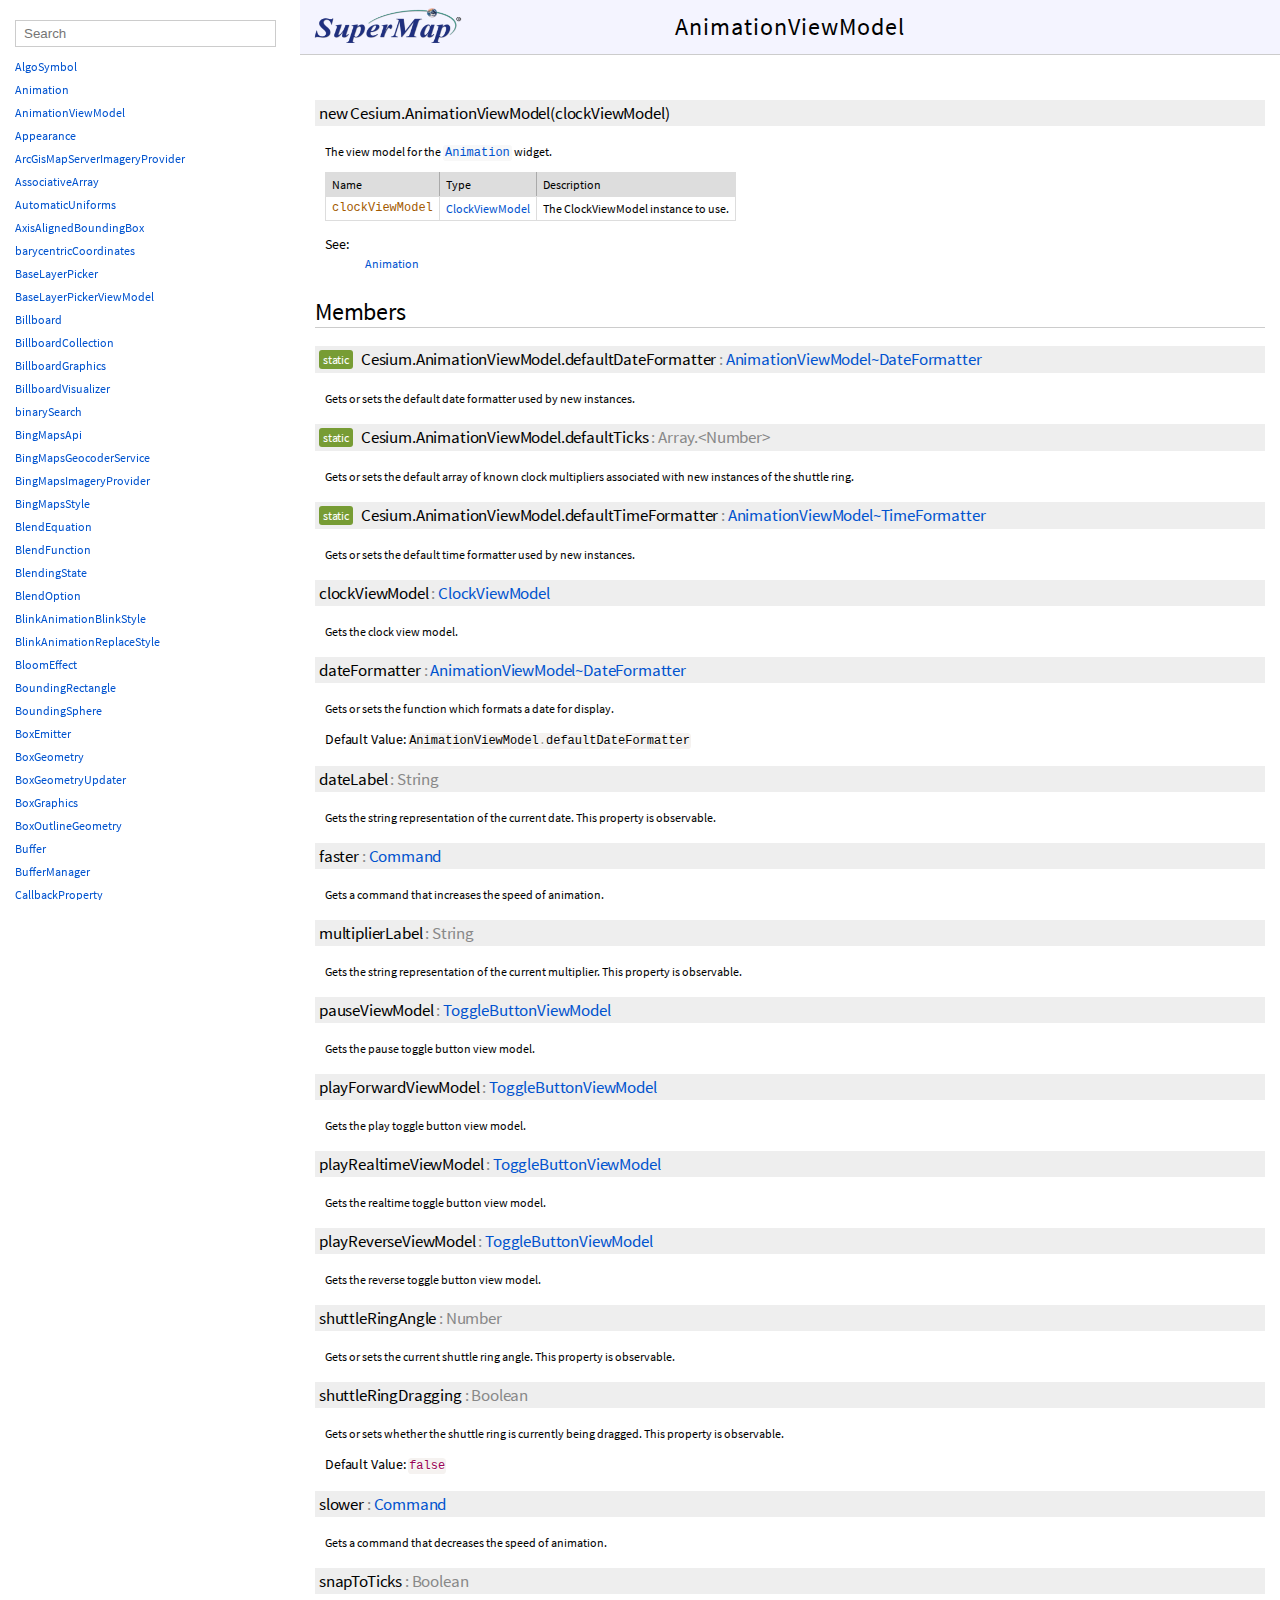
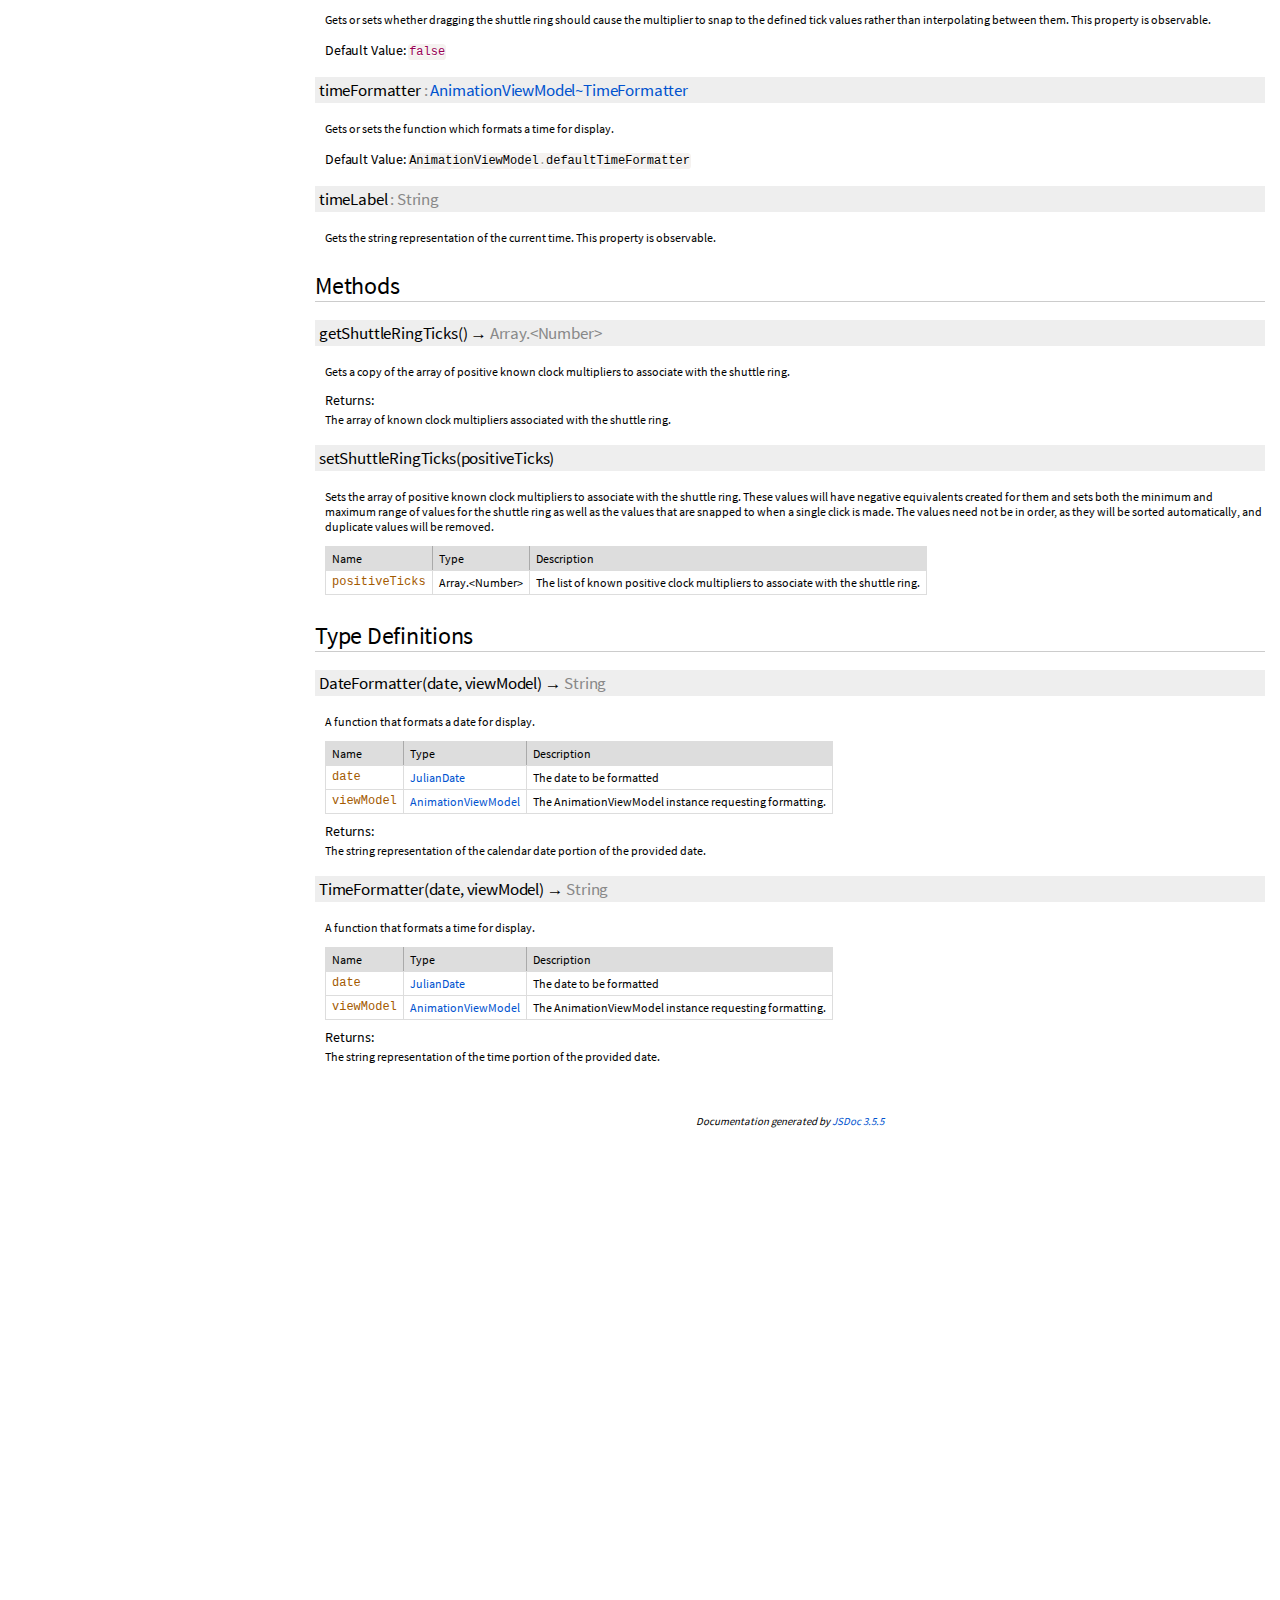
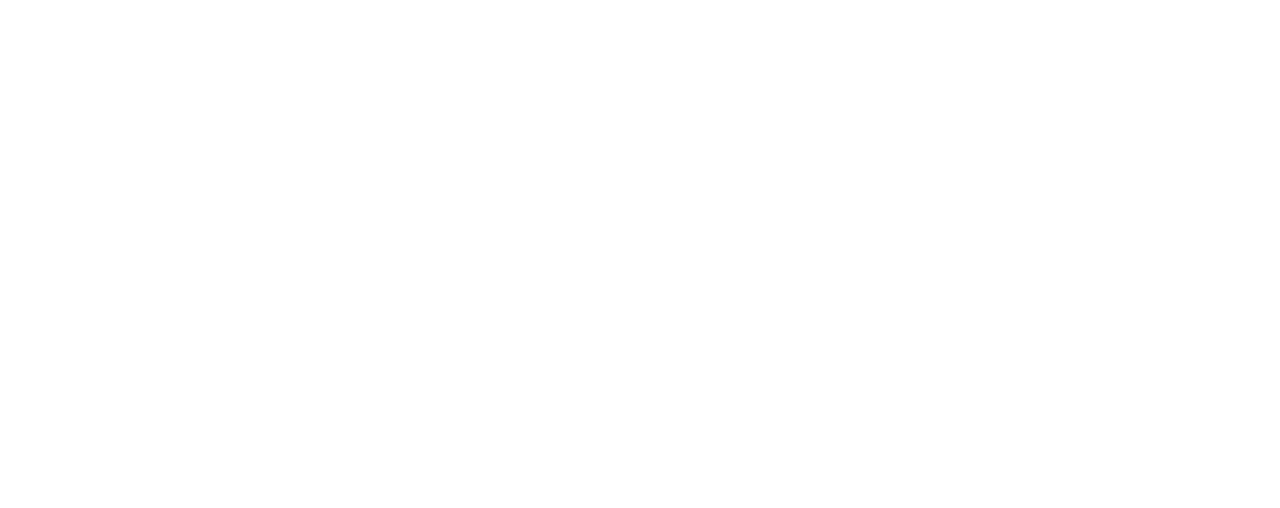
<file: 3d_libs/Documentation/AnimationViewModel.html>
<!DOCTYPE html>
<html lang="en">
<head>
    <meta charset="utf-8">
    <meta http-equiv="X-UA-Compatible" content="IE=edge">
    <meta name="viewport" content="width=device-width, initial-scale=1">
    <title>AnimationViewModel - Cesium Documentation</title>

    <!--[if lt IE 9]>
      <script src="javascript/html5.js"></script>
    <![endif]-->
    <link href="styles/jsdoc-default.css" rel="stylesheet">
    <link href="styles/prism.css" rel="stylesheet">
</head>
<body>

<div id="main">

    <h1 class="page-title">
        <a href="index.html"><img src="images/SuperMapLogo.png" class="SuperMapLogo"></a>
        AnimationViewModel
        <div class="titleCenterer"></div>
    </h1>

    



<section>

<header>
    
</header>

<article>
    <div class="container-overview">
    

    
        
<dt>
    <div class="nameContainer">
    <h4 class="name" id="AnimationViewModel">
        <a href="#AnimationViewModel" class="doc-link"></a>
        new Cesium.AnimationViewModel<span class="signature">(clockViewModel)</span>
        


    </h4>

    </div>

    
</dt>
<dd>

    
    <div class="description">
        The view model for the <a href="Animation.html"><code>Animation</code></a> widget.
    </div>
    

    

    

    

    
        

<table class="params">
    <thead>
    <tr>
        
        <th>Name</th>
        

        <th>Type</th>

        

        <th class="last">Description</th>
    </tr>
    </thead>

    <tbody>
    

        <tr>
            
                <td class="name"><code>clockViewModel</code></td>
            

            <td class="type">
            
                
<span class="param-type"><a href="ClockViewModel.html">ClockViewModel</a></span>


            
            </td>

            

            <td class="description last">
            
                The ClockViewModel instance to use.</td>
        </tr>

    
    </tbody>
</table>
    

    

    

    

    

    

    

    
<dl class="details">
    

    

    

    

    

    

    

    

    

    

    

    

    
    <h5>See:</h5>
    <ul class="see-list">
        <li><a href="Animation.html">Animation</a></li>
    </ul>
    

    
</dl>

</dd>

    
    </div>

    

    

    

    

    

    
        <h3 class="subsection-title">Members</h3>

        <dl>
            
<dt>
    <div class="nameContainer">
    <h4 class="name" id=".defaultDateFormatter">
        <a href="#.defaultDateFormatter" class="doc-link"></a>
        <span class="type-signature attribute-static">static</span>Cesium.AnimationViewModel.defaultDateFormatter<span class="type-signature"> : <a href="AnimationViewModel.html#~DateFormatter">AnimationViewModel~DateFormatter</a></span>
        


    </h4>

    </div>

    
</dt>
<dd>
    
    <div class="description">
        Gets or sets the default date formatter used by new instances.
    </div>
    

    

    
<dl class="details">
    

    

    

    

    

    

    

    

    

    

    

    

    

    
</dl>

</dd>

        
            
<dt>
    <div class="nameContainer">
    <h4 class="name" id=".defaultTicks">
        <a href="#.defaultTicks" class="doc-link"></a>
        <span class="type-signature attribute-static">static</span>Cesium.AnimationViewModel.defaultTicks<span class="type-signature"> : Array.&lt;Number></span>
        


    </h4>

    </div>

    
</dt>
<dd>
    
    <div class="description">
        Gets or sets the default array of known clock multipliers associated with new instances of the shuttle ring.
    </div>
    

    

    
<dl class="details">
    

    

    

    

    

    

    

    

    

    

    

    

    

    
</dl>

</dd>

        
            
<dt>
    <div class="nameContainer">
    <h4 class="name" id=".defaultTimeFormatter">
        <a href="#.defaultTimeFormatter" class="doc-link"></a>
        <span class="type-signature attribute-static">static</span>Cesium.AnimationViewModel.defaultTimeFormatter<span class="type-signature"> : <a href="AnimationViewModel.html#~TimeFormatter">AnimationViewModel~TimeFormatter</a></span>
        


    </h4>

    </div>

    
</dt>
<dd>
    
    <div class="description">
        Gets or sets the default time formatter used by new instances.
    </div>
    

    

    
<dl class="details">
    

    

    

    

    

    

    

    

    

    

    

    

    

    
</dl>

</dd>

        
            
<dt>
    <div class="nameContainer">
    <h4 class="name" id="clockViewModel">
        <a href="#clockViewModel" class="doc-link"></a>
        clockViewModel<span class="type-signature"> : <a href="ClockViewModel.html">ClockViewModel</a></span>
        


    </h4>

    </div>

    
</dt>
<dd>
    
    <div class="description">
        Gets the clock view model.
    </div>
    

    

    
<dl class="details">
    

    

    

    

    

    

    

    

    

    

    

    

    

    
</dl>

</dd>

        
            
<dt>
    <div class="nameContainer">
    <h4 class="name" id="dateFormatter">
        <a href="#dateFormatter" class="doc-link"></a>
        dateFormatter<span class="type-signature"> : <a href="AnimationViewModel.html#~DateFormatter">AnimationViewModel~DateFormatter</a></span>
        


    </h4>

    </div>

    
</dt>
<dd>
    
    <div class="description">
        Gets or sets the function which formats a date for display.
    </div>
    

    

    
<dl class="details">
    

    

    

    

    

    

    

    

    
    <span class="details-header">Default Value:</span>
    <code class="language-javascript">AnimationViewModel.defaultDateFormatter</code>
    

    

    

    

    

    
</dl>

</dd>

        
            
<dt>
    <div class="nameContainer">
    <h4 class="name" id="dateLabel">
        <a href="#dateLabel" class="doc-link"></a>
        dateLabel<span class="type-signature"> : String</span>
        


    </h4>

    </div>

    
</dt>
<dd>
    
    <div class="description">
        Gets the string representation of the current date.  This property is observable.
    </div>
    

    

    
<dl class="details">
    

    

    

    

    

    

    

    

    

    

    

    

    

    
</dl>

</dd>

        
            
<dt>
    <div class="nameContainer">
    <h4 class="name" id="faster">
        <a href="#faster" class="doc-link"></a>
        faster<span class="type-signature"> : <a href="Command.html">Command</a></span>
        


    </h4>

    </div>

    
</dt>
<dd>
    
    <div class="description">
        Gets a command that increases the speed of animation.
    </div>
    

    

    
<dl class="details">
    

    

    

    

    

    

    

    

    

    

    

    

    

    
</dl>

</dd>

        
            
<dt>
    <div class="nameContainer">
    <h4 class="name" id="multiplierLabel">
        <a href="#multiplierLabel" class="doc-link"></a>
        multiplierLabel<span class="type-signature"> : String</span>
        


    </h4>

    </div>

    
</dt>
<dd>
    
    <div class="description">
        Gets the string representation of the current multiplier.  This property is observable.
    </div>
    

    

    
<dl class="details">
    

    

    

    

    

    

    

    

    

    

    

    

    

    
</dl>

</dd>

        
            
<dt>
    <div class="nameContainer">
    <h4 class="name" id="pauseViewModel">
        <a href="#pauseViewModel" class="doc-link"></a>
        pauseViewModel<span class="type-signature"> : <a href="ToggleButtonViewModel.html">ToggleButtonViewModel</a></span>
        


    </h4>

    </div>

    
</dt>
<dd>
    
    <div class="description">
        Gets the pause toggle button view model.
    </div>
    

    

    
<dl class="details">
    

    

    

    

    

    

    

    

    

    

    

    

    

    
</dl>

</dd>

        
            
<dt>
    <div class="nameContainer">
    <h4 class="name" id="playForwardViewModel">
        <a href="#playForwardViewModel" class="doc-link"></a>
        playForwardViewModel<span class="type-signature"> : <a href="ToggleButtonViewModel.html">ToggleButtonViewModel</a></span>
        


    </h4>

    </div>

    
</dt>
<dd>
    
    <div class="description">
        Gets the play toggle button view model.
    </div>
    

    

    
<dl class="details">
    

    

    

    

    

    

    

    

    

    

    

    

    

    
</dl>

</dd>

        
            
<dt>
    <div class="nameContainer">
    <h4 class="name" id="playRealtimeViewModel">
        <a href="#playRealtimeViewModel" class="doc-link"></a>
        playRealtimeViewModel<span class="type-signature"> : <a href="ToggleButtonViewModel.html">ToggleButtonViewModel</a></span>
        


    </h4>

    </div>

    
</dt>
<dd>
    
    <div class="description">
        Gets the realtime toggle button view model.
    </div>
    

    

    
<dl class="details">
    

    

    

    

    

    

    

    

    

    

    

    

    

    
</dl>

</dd>

        
            
<dt>
    <div class="nameContainer">
    <h4 class="name" id="playReverseViewModel">
        <a href="#playReverseViewModel" class="doc-link"></a>
        playReverseViewModel<span class="type-signature"> : <a href="ToggleButtonViewModel.html">ToggleButtonViewModel</a></span>
        


    </h4>

    </div>

    
</dt>
<dd>
    
    <div class="description">
        Gets the reverse toggle button view model.
    </div>
    

    

    
<dl class="details">
    

    

    

    

    

    

    

    

    

    

    

    

    

    
</dl>

</dd>

        
            
<dt>
    <div class="nameContainer">
    <h4 class="name" id="shuttleRingAngle">
        <a href="#shuttleRingAngle" class="doc-link"></a>
        shuttleRingAngle<span class="type-signature"> : Number</span>
        


    </h4>

    </div>

    
</dt>
<dd>
    
    <div class="description">
        Gets or sets the current shuttle ring angle.  This property is observable.
    </div>
    

    

    
<dl class="details">
    

    

    

    

    

    

    

    

    

    

    

    

    

    
</dl>

</dd>

        
            
<dt>
    <div class="nameContainer">
    <h4 class="name" id="shuttleRingDragging">
        <a href="#shuttleRingDragging" class="doc-link"></a>
        shuttleRingDragging<span class="type-signature"> : Boolean</span>
        


    </h4>

    </div>

    
</dt>
<dd>
    
    <div class="description">
        Gets or sets whether the shuttle ring is currently being dragged.  This property is observable.
    </div>
    

    

    
<dl class="details">
    

    

    

    

    

    

    

    

    
    <span class="details-header">Default Value:</span>
    <code class="language-javascript">false</code>
    

    

    

    

    

    
</dl>

</dd>

        
            
<dt>
    <div class="nameContainer">
    <h4 class="name" id="slower">
        <a href="#slower" class="doc-link"></a>
        slower<span class="type-signature"> : <a href="Command.html">Command</a></span>
        


    </h4>

    </div>

    
</dt>
<dd>
    
    <div class="description">
        Gets a command that decreases the speed of animation.
    </div>
    

    

    
<dl class="details">
    

    

    

    

    

    

    

    

    

    

    

    

    

    
</dl>

</dd>

        
            
<dt>
    <div class="nameContainer">
    <h4 class="name" id="snapToTicks">
        <a href="#snapToTicks" class="doc-link"></a>
        snapToTicks<span class="type-signature"> : Boolean</span>
        


    </h4>

    </div>

    
</dt>
<dd>
    
    <div class="description">
        Gets or sets whether dragging the shuttle ring should cause the multiplierto snap to the defined tick values rather than interpolating between them.This property is observable.
    </div>
    

    

    
<dl class="details">
    

    

    

    

    

    

    

    

    
    <span class="details-header">Default Value:</span>
    <code class="language-javascript">false</code>
    

    

    

    

    

    
</dl>

</dd>

        
            
<dt>
    <div class="nameContainer">
    <h4 class="name" id="timeFormatter">
        <a href="#timeFormatter" class="doc-link"></a>
        timeFormatter<span class="type-signature"> : <a href="AnimationViewModel.html#~TimeFormatter">AnimationViewModel~TimeFormatter</a></span>
        


    </h4>

    </div>

    
</dt>
<dd>
    
    <div class="description">
        Gets or sets the function which formats a time for display.
    </div>
    

    

    
<dl class="details">
    

    

    

    

    

    

    

    

    
    <span class="details-header">Default Value:</span>
    <code class="language-javascript">AnimationViewModel.defaultTimeFormatter</code>
    

    

    

    

    

    
</dl>

</dd>

        
            
<dt>
    <div class="nameContainer">
    <h4 class="name" id="timeLabel">
        <a href="#timeLabel" class="doc-link"></a>
        timeLabel<span class="type-signature"> : String</span>
        


    </h4>

    </div>

    
</dt>
<dd>
    
    <div class="description">
        Gets the string representation of the current time.  This property is observable.
    </div>
    

    

    
<dl class="details">
    

    

    

    

    

    

    

    

    

    

    

    

    

    
</dl>

</dd>

        </dl>
    

    
        <h3 class="subsection-title">Methods</h3>

        <dl>
            
<dt>
    <div class="nameContainer">
    <h4 class="name" id="getShuttleRingTicks">
        <a href="#getShuttleRingTicks" class="doc-link"></a>
        getShuttleRingTicks<span class="signature">()</span> &rarr; <span class="type-signature returnType">Array.&lt;Number></span>
        


    </h4>

    </div>

    
</dt>
<dd>

    
    <div class="description">
        Gets a copy of the array of positive known clock multipliers to associate with the shuttle ring.
    </div>
    

    

    

    

    

    

    

    

    

    
    <h5>Returns:</h5>
    
            
<div class="param-desc">
    The array of known clock multipliers associated with the shuttle ring.
</div>


        

    

    
<dl class="details">
    

    

    

    

    

    

    

    

    

    

    

    

    

    
</dl>

</dd>

        
            
<dt>
    <div class="nameContainer">
    <h4 class="name" id="setShuttleRingTicks">
        <a href="#setShuttleRingTicks" class="doc-link"></a>
        setShuttleRingTicks<span class="signature">(positiveTicks)</span>
        


    </h4>

    </div>

    
</dt>
<dd>

    
    <div class="description">
        Sets the array of positive known clock multipliers to associate with the shuttle ring.These values will have negative equivalents created for them and sets both the minimumand maximum range of values for the shuttle ring as well as the values that are snappedto when a single click is made.  The values need not be in order, as they will be sortedautomatically, and duplicate values will be removed.
    </div>
    

    

    

    

    
        

<table class="params">
    <thead>
    <tr>
        
        <th>Name</th>
        

        <th>Type</th>

        

        <th class="last">Description</th>
    </tr>
    </thead>

    <tbody>
    

        <tr>
            
                <td class="name"><code>positiveTicks</code></td>
            

            <td class="type">
            
                
<span class="param-type">Array.&lt;Number></span>


            
            </td>

            

            <td class="description last">
            
                The list of known positive clock multipliers to associate with the shuttle ring.</td>
        </tr>

    
    </tbody>
</table>
    

    

    

    

    

    

    

    
<dl class="details">
    

    

    

    

    

    

    

    

    

    

    

    

    

    
</dl>

</dd>

        </dl>
    

    
        <h3 class="subsection-title">Type Definitions</h3>

        <dl>
                
<dt>
    <div class="nameContainer">
    <h4 class="name" id="~DateFormatter">
        <a href="#~DateFormatter" class="doc-link"></a>
        DateFormatter<span class="signature">(date, viewModel)</span> &rarr; <span class="type-signature returnType">String</span>
        


    </h4>

    </div>

    
</dt>
<dd>

    
    <div class="description">
        A function that formats a date for display.
    </div>
    

    

    

    

    
        

<table class="params">
    <thead>
    <tr>
        
        <th>Name</th>
        

        <th>Type</th>

        

        <th class="last">Description</th>
    </tr>
    </thead>

    <tbody>
    

        <tr>
            
                <td class="name"><code>date</code></td>
            

            <td class="type">
            
                
<span class="param-type"><a href="JulianDate.html">JulianDate</a></span>


            
            </td>

            

            <td class="description last">
            
                The date to be formatted</td>
        </tr>

    

        <tr>
            
                <td class="name"><code>viewModel</code></td>
            

            <td class="type">
            
                
<span class="param-type"><a href="AnimationViewModel.html">AnimationViewModel</a></span>


            
            </td>

            

            <td class="description last">
            
                The AnimationViewModel instance requesting formatting.</td>
        </tr>

    
    </tbody>
</table>
    

    

    

    

    

    
    <h5>Returns:</h5>
    
            
<div class="param-desc">
    The string representation of the calendar date portion of the provided date.
</div>


        

    

    
<dl class="details">
    

    

    

    

    

    

    

    

    

    

    

    

    

    
</dl>

</dd>

            
                
<dt>
    <div class="nameContainer">
    <h4 class="name" id="~TimeFormatter">
        <a href="#~TimeFormatter" class="doc-link"></a>
        TimeFormatter<span class="signature">(date, viewModel)</span> &rarr; <span class="type-signature returnType">String</span>
        


    </h4>

    </div>

    
</dt>
<dd>

    
    <div class="description">
        A function that formats a time for display.
    </div>
    

    

    

    

    
        

<table class="params">
    <thead>
    <tr>
        
        <th>Name</th>
        

        <th>Type</th>

        

        <th class="last">Description</th>
    </tr>
    </thead>

    <tbody>
    

        <tr>
            
                <td class="name"><code>date</code></td>
            

            <td class="type">
            
                
<span class="param-type"><a href="JulianDate.html">JulianDate</a></span>


            
            </td>

            

            <td class="description last">
            
                The date to be formatted</td>
        </tr>

    

        <tr>
            
                <td class="name"><code>viewModel</code></td>
            

            <td class="type">
            
                
<span class="param-type"><a href="AnimationViewModel.html">AnimationViewModel</a></span>


            
            </td>

            

            <td class="description last">
            
                The AnimationViewModel instance requesting formatting.</td>
        </tr>

    
    </tbody>
</table>
    

    

    

    

    

    
    <h5>Returns:</h5>
    
            
<div class="param-desc">
    The string representation of the time portion of the provided date.
</div>


        

    

    
<dl class="details">
    

    

    

    

    

    

    

    

    

    

    

    

    

    
</dl>

</dd>

            </dl>
    

    
</article>

</section>





    <footer>
        Documentation generated by <a href="https://github.com/jsdoc3/jsdoc">JSDoc 3.5.5</a>
    </footer>
</div>

<div class="nav">
    <div class="menu">
        <input type="text" class="classFilter" id="ClassFilter" placeholder="Search">
        <ul id="ClassList"><li data-name="AlgoSymbol"><a href="AlgoSymbol.html">AlgoSymbol</a></li><li data-name="Animation"><a href="Animation.html">Animation</a></li><li data-name="AnimationViewModel"><a href="AnimationViewModel.html">AnimationViewModel</a></li><li data-name="Appearance"><a href="Appearance.html">Appearance</a></li><li data-name="ArcGisMapServerImageryProvider"><a href="ArcGisMapServerImageryProvider.html">ArcGisMapServerImageryProvider</a></li><li data-name="AssociativeArray"><a href="AssociativeArray.html">AssociativeArray</a></li><li data-name="AutomaticUniforms"><a href="AutomaticUniforms.html">AutomaticUniforms</a></li><li data-name="AxisAlignedBoundingBox"><a href="AxisAlignedBoundingBox.html">AxisAlignedBoundingBox</a></li><li data-name="barycentricCoordinates"><a href="barycentricCoordinates.html">barycentricCoordinates</a></li><li data-name="BaseLayerPicker"><a href="BaseLayerPicker.html">BaseLayerPicker</a></li><li data-name="BaseLayerPickerViewModel"><a href="BaseLayerPickerViewModel.html">BaseLayerPickerViewModel</a></li><li data-name="Billboard"><a href="Billboard.html">Billboard</a></li><li data-name="BillboardCollection"><a href="BillboardCollection.html">BillboardCollection</a></li><li data-name="BillboardGraphics"><a href="BillboardGraphics.html">BillboardGraphics</a></li><li data-name="BillboardVisualizer"><a href="BillboardVisualizer.html">BillboardVisualizer</a></li><li data-name="binarySearch"><a href="binarySearch.html">binarySearch</a></li><li data-name="BingMapsApi"><a href="BingMapsApi.html">BingMapsApi</a></li><li data-name="BingMapsGeocoderService"><a href="BingMapsGeocoderService.html">BingMapsGeocoderService</a></li><li data-name="BingMapsImageryProvider"><a href="BingMapsImageryProvider.html">BingMapsImageryProvider</a></li><li data-name="BingMapsStyle"><a href="BingMapsStyle.html">BingMapsStyle</a></li><li data-name="BlendEquation"><a href="BlendEquation.html">BlendEquation</a></li><li data-name="BlendFunction"><a href="BlendFunction.html">BlendFunction</a></li><li data-name="BlendingState"><a href="BlendingState.html">BlendingState</a></li><li data-name="BlendOption"><a href="BlendOption.html">BlendOption</a></li><li data-name="BlinkAnimationBlinkStyle"><a href="BlinkAnimationBlinkStyle.html">BlinkAnimationBlinkStyle</a></li><li data-name="BlinkAnimationReplaceStyle"><a href="BlinkAnimationReplaceStyle.html">BlinkAnimationReplaceStyle</a></li><li data-name="BloomEffect"><a href="BloomEffect.html">BloomEffect</a></li><li data-name="BoundingRectangle"><a href="BoundingRectangle.html">BoundingRectangle</a></li><li data-name="BoundingSphere"><a href="BoundingSphere.html">BoundingSphere</a></li><li data-name="BoxEmitter"><a href="BoxEmitter.html">BoxEmitter</a></li><li data-name="BoxGeometry"><a href="BoxGeometry.html">BoxGeometry</a></li><li data-name="BoxGeometryUpdater"><a href="BoxGeometryUpdater.html">BoxGeometryUpdater</a></li><li data-name="BoxGraphics"><a href="BoxGraphics.html">BoxGraphics</a></li><li data-name="BoxOutlineGeometry"><a href="BoxOutlineGeometry.html">BoxOutlineGeometry</a></li><li data-name="Buffer"><a href="Buffer.html">Buffer</a></li><li data-name="BufferManager"><a href="BufferManager.html">BufferManager</a></li><li data-name="CallbackProperty"><a href="CallbackProperty.html">CallbackProperty</a></li><li data-name="Camera"><a href="Camera.html">Camera</a></li><li data-name="CameraEventAggregator"><a href="CameraEventAggregator.html">CameraEventAggregator</a></li><li data-name="CameraEventType"><a href="CameraEventType.html">CameraEventType</a></li><li data-name="cancelAnimationFrame"><a href="cancelAnimationFrame.html">cancelAnimationFrame</a></li><li data-name="Cartesian2"><a href="Cartesian2.html">Cartesian2</a></li><li data-name="Cartesian3"><a href="Cartesian3.html">Cartesian3</a></li><li data-name="Cartesian4"><a href="Cartesian4.html">Cartesian4</a></li><li data-name="Cartographic"><a href="Cartographic.html">Cartographic</a></li><li data-name="CartographicGeocoderService"><a href="CartographicGeocoderService.html">CartographicGeocoderService</a></li><li data-name="CategoryVisibleMode"><a href="CategoryVisibleMode.html">CategoryVisibleMode</a></li><li data-name="CatmullRomSpline"><a href="CatmullRomSpline.html">CatmullRomSpline</a></li><li data-name="Cesium3DTile"><a href="Cesium3DTile.html">Cesium3DTile</a></li><li data-name="Cesium3DTileColorBlendMode"><a href="Cesium3DTileColorBlendMode.html">Cesium3DTileColorBlendMode</a></li><li data-name="Cesium3DTileContent"><a href="Cesium3DTileContent.html">Cesium3DTileContent</a></li><li data-name="Cesium3DTileFeature"><a href="Cesium3DTileFeature.html">Cesium3DTileFeature</a></li><li data-name="Cesium3DTileset"><a href="Cesium3DTileset.html">Cesium3DTileset</a></li><li data-name="Cesium3DTilesInspector"><a href="Cesium3DTilesInspector.html">Cesium3DTilesInspector</a></li><li data-name="Cesium3DTilesInspectorViewModel"><a href="Cesium3DTilesInspectorViewModel.html">Cesium3DTilesInspectorViewModel</a></li><li data-name="Cesium3DTileStyle"><a href="Cesium3DTileStyle.html">Cesium3DTileStyle</a></li><li data-name="CesiumInspector"><a href="CesiumInspector.html">CesiumInspector</a></li><li data-name="CesiumInspectorViewModel"><a href="CesiumInspectorViewModel.html">CesiumInspectorViewModel</a></li><li data-name="CesiumMath"><a href="CesiumMath.html">CesiumMath</a></li><li data-name="CesiumTerrainProvider"><a href="CesiumTerrainProvider.html">CesiumTerrainProvider</a></li><li data-name="CesiumWidget"><a href="CesiumWidget.html">CesiumWidget</a></li><li data-name="CheckerboardMaterialProperty"><a href="CheckerboardMaterialProperty.html">CheckerboardMaterialProperty</a></li><li data-name="CircleEmitter"><a href="CircleEmitter.html">CircleEmitter</a></li><li data-name="CircleGeometry"><a href="CircleGeometry.html">CircleGeometry</a></li><li data-name="CircleOutlineGeometry"><a href="CircleOutlineGeometry.html">CircleOutlineGeometry</a></li><li data-name="ClampMode"><a href="ClampMode.html">ClampMode</a></li><li data-name="ClearCommand"><a href="ClearCommand.html">ClearCommand</a></li><li data-name="ClipSectionMode"><a href="ClipSectionMode.html">ClipSectionMode</a></li><li data-name="Clock"><a href="Clock.html">Clock</a></li><li data-name="ClockRange"><a href="ClockRange.html">ClockRange</a></li><li data-name="ClockStep"><a href="ClockStep.html">ClockStep</a></li><li data-name="ClockViewModel"><a href="ClockViewModel.html">ClockViewModel</a></li><li data-name="clone"><a href="clone.html">clone</a></li><li data-name="Color"><a href="Color.html">Color</a></li><li data-name="ColorBlendMode"><a href="ColorBlendMode.html">ColorBlendMode</a></li><li data-name="ColorCorrection"><a href="ColorCorrection.html">ColorCorrection</a></li><li data-name="ColorGeometryInstanceAttribute"><a href="ColorGeometryInstanceAttribute.html">ColorGeometryInstanceAttribute</a></li><li data-name="ColorMaterialProperty"><a href="ColorMaterialProperty.html">ColorMaterialProperty</a></li><li data-name="ColorTable"><a href="ColorTable.html">ColorTable</a></li><li data-name="combine"><a href="combine.html">combine</a></li><li data-name="Command"><a href="Command.html">Command</a></li><li data-name="ComponentDatatype"><a href="ComponentDatatype.html">ComponentDatatype</a></li><li data-name="CompositeEntityCollection"><a href="CompositeEntityCollection.html">CompositeEntityCollection</a></li><li data-name="CompositeMaterialProperty"><a href="CompositeMaterialProperty.html">CompositeMaterialProperty</a></li><li data-name="CompositePositionProperty"><a href="CompositePositionProperty.html">CompositePositionProperty</a></li><li data-name="CompositeProperty"><a href="CompositeProperty.html">CompositeProperty</a></li><li data-name="ComputeCommand"><a href="ComputeCommand.html">ComputeCommand</a></li><li data-name="ConditionsExpression"><a href="ConditionsExpression.html">ConditionsExpression</a></li><li data-name="ConeEmitter"><a href="ConeEmitter.html">ConeEmitter</a></li><li data-name="ConstantPositionProperty"><a href="ConstantPositionProperty.html">ConstantPositionProperty</a></li><li data-name="ConstantProperty"><a href="ConstantProperty.html">ConstantProperty</a></li><li data-name="Context"><a href="Context.html">Context</a></li><li data-name="ContextLimits"><a href="ContextLimits.html">ContextLimits</a></li><li data-name="CornerType"><a href="CornerType.html">CornerType</a></li><li data-name="CorridorGeometry"><a href="CorridorGeometry.html">CorridorGeometry</a></li><li data-name="CorridorGeometryUpdater"><a href="CorridorGeometryUpdater.html">CorridorGeometryUpdater</a></li><li data-name="CorridorGraphics"><a href="CorridorGraphics.html">CorridorGraphics</a></li><li data-name="CorridorOutlineGeometry"><a href="CorridorOutlineGeometry.html">CorridorOutlineGeometry</a></li><li data-name="createCommand"><a href="createCommand.html">createCommand</a></li><li data-name="createGuid"><a href="createGuid.html">createGuid</a></li><li data-name="createOpenStreetMapImageryProvider"><a href="createOpenStreetMapImageryProvider.html">createOpenStreetMapImageryProvider</a></li><li data-name="createTangentSpaceDebugPrimitive"><a href="createTangentSpaceDebugPrimitive.html">createTangentSpaceDebugPrimitive</a></li><li data-name="createTileMapServiceImageryProvider"><a href="createTileMapServiceImageryProvider.html">createTileMapServiceImageryProvider</a></li><li data-name="createUniform"><a href="createUniform.html">createUniform</a></li><li data-name="createUniformArray"><a href="createUniformArray.html">createUniformArray</a></li><li data-name="Credential"><a href="Credential.html">Credential</a></li><li data-name="CredentialType"><a href="CredentialType.html">CredentialType</a></li><li data-name="Credit"><a href="Credit.html">Credit</a></li><li data-name="CreditDisplay"><a href="CreditDisplay.html">CreditDisplay</a></li><li data-name="CubeMap"><a href="CubeMap.html">CubeMap</a></li><li data-name="CubeMapFace"><a href="CubeMapFace.html">CubeMapFace</a></li><li data-name="CubicRealPolynomial"><a href="CubicRealPolynomial.html">CubicRealPolynomial</a></li><li data-name="CullFace"><a href="CullFace.html">CullFace</a></li><li data-name="CullingVolume"><a href="CullingVolume.html">CullingVolume</a></li><li data-name="CustomDataSource"><a href="CustomDataSource.html">CustomDataSource</a></li><li data-name="CylinderGeometry"><a href="CylinderGeometry.html">CylinderGeometry</a></li><li data-name="CylinderGeometryUpdater"><a href="CylinderGeometryUpdater.html">CylinderGeometryUpdater</a></li><li data-name="CylinderGraphics"><a href="CylinderGraphics.html">CylinderGraphics</a></li><li data-name="CylinderOutlineGeometry"><a href="CylinderOutlineGeometry.html">CylinderOutlineGeometry</a></li><li data-name="CzmlDataSource"><a href="CzmlDataSource.html">CzmlDataSource</a></li><li data-name="DataSource"><a href="DataSource.html">DataSource</a></li><li data-name="DataSourceClock"><a href="DataSourceClock.html">DataSourceClock</a></li><li data-name="DataSourceCollection"><a href="DataSourceCollection.html">DataSourceCollection</a></li><li data-name="DataSourceDisplay"><a href="DataSourceDisplay.html">DataSourceDisplay</a></li><li data-name="DDSTexture"><a href="DDSTexture.html">DDSTexture</a></li><li data-name="DDSTextureManager"><a href="DDSTextureManager.html">DDSTextureManager</a></li><li data-name="DebugAppearance"><a href="DebugAppearance.html">DebugAppearance</a></li><li data-name="DebugCameraPrimitive"><a href="DebugCameraPrimitive.html">DebugCameraPrimitive</a></li><li data-name="DebugModelMatrixPrimitive"><a href="DebugModelMatrixPrimitive.html">DebugModelMatrixPrimitive</a></li><li data-name="DefaultProxy"><a href="DefaultProxy.html">DefaultProxy</a></li><li data-name="defaultValue"><a href="defaultValue.html">defaultValue</a></li><li data-name="defined"><a href="defined.html">defined</a></li><li data-name="DepthFunction"><a href="DepthFunction.html">DepthFunction</a></li><li data-name="DepthOfFieldEffect"><a href="DepthOfFieldEffect.html">DepthOfFieldEffect</a></li><li data-name="destroyObject"><a href="destroyObject.html">destroyObject</a></li><li data-name="DeveloperError"><a href="DeveloperError.html">DeveloperError</a></li><li data-name="DirectionalLight"><a href="DirectionalLight.html">DirectionalLight</a></li><li data-name="DiscardColorTileImagePolicy"><a href="DiscardColorTileImagePolicy.html">DiscardColorTileImagePolicy</a></li><li data-name="DiscardMissingTileImagePolicy"><a href="DiscardMissingTileImagePolicy.html">DiscardMissingTileImagePolicy</a></li><li data-name="DistanceDisplayCondition"><a href="DistanceDisplayCondition.html">DistanceDisplayCondition</a></li><li data-name="DistanceDisplayConditionGeometryInstanceAttribute"><a href="DistanceDisplayConditionGeometryInstanceAttribute.html">DistanceDisplayConditionGeometryInstanceAttribute</a></li><li data-name="DotMode"><a href="DotMode.html">DotMode</a></li><li data-name="DrawHandler"><a href="DrawHandler.html">DrawHandler</a></li><li data-name="DrawMode"><a href="DrawMode.html">DrawMode</a></li><li data-name="DynamicGeometryUpdater"><a href="DynamicGeometryUpdater.html">DynamicGeometryUpdater</a></li><li data-name="DynamicObjectState"><a href="DynamicObjectState.html">DynamicObjectState</a></li><li data-name="EasingFunction"><a href="EasingFunction.html">EasingFunction</a></li><li data-name="EllipseGeometry"><a href="EllipseGeometry.html">EllipseGeometry</a></li><li data-name="EllipseGeometryUpdater"><a href="EllipseGeometryUpdater.html">EllipseGeometryUpdater</a></li><li data-name="EllipseGraphics"><a href="EllipseGraphics.html">EllipseGraphics</a></li><li data-name="EllipseOutlineGeometry"><a href="EllipseOutlineGeometry.html">EllipseOutlineGeometry</a></li><li data-name="Ellipsoid"><a href="Ellipsoid.html">Ellipsoid</a></li><li data-name="EllipsoidGeodesic"><a href="EllipsoidGeodesic.html">EllipsoidGeodesic</a></li><li data-name="EllipsoidGeometry"><a href="EllipsoidGeometry.html">EllipsoidGeometry</a></li><li data-name="EllipsoidGeometryUpdater"><a href="EllipsoidGeometryUpdater.html">EllipsoidGeometryUpdater</a></li><li data-name="EllipsoidGraphics"><a href="EllipsoidGraphics.html">EllipsoidGraphics</a></li><li data-name="EllipsoidOutlineGeometry"><a href="EllipsoidOutlineGeometry.html">EllipsoidOutlineGeometry</a></li><li data-name="EllipsoidSurfaceAppearance"><a href="EllipsoidSurfaceAppearance.html">EllipsoidSurfaceAppearance</a></li><li data-name="EllipsoidTangentPlane"><a href="EllipsoidTangentPlane.html">EllipsoidTangentPlane</a></li><li data-name="EllipsoidTerrainProvider"><a href="EllipsoidTerrainProvider.html">EllipsoidTerrainProvider</a></li><li data-name="Entity"><a href="Entity.html">Entity</a></li><li data-name="EntityCluster"><a href="EntityCluster.html">EntityCluster</a></li><li data-name="EntityCollection"><a href="EntityCollection.html">EntityCollection</a></li><li data-name="EntityView"><a href="EntityView.html">EntityView</a></li><li data-name="Event"><a href="Event.html">Event</a></li><li data-name="EventHelper"><a href="EventHelper.html">EventHelper</a></li><li data-name="Expression"><a href="Expression.html">Expression</a></li><li data-name="ExtrapolationType"><a href="ExtrapolationType.html">ExtrapolationType</a></li><li data-name="FeatureDetection"><a href="FeatureDetection.html">FeatureDetection</a></li><li data-name="FieldLayer3D"><a href="FieldLayer3D.html">FieldLayer3D</a></li><li data-name="FillGradientMode"><a href="FillGradientMode.html">FillGradientMode</a></li><li data-name="FillStyle"><a href="FillStyle.html">FillStyle</a></li><li data-name="FlyManager"><a href="FlyManager.html">FlyManager</a></li><li data-name="Fog"><a href="Fog.html">Fog</a></li><li data-name="formatError"><a href="formatError.html">formatError</a></li><li data-name="Framebuffer"><a href="Framebuffer.html">Framebuffer</a></li><li data-name="FrameRateMonitor"><a href="FrameRateMonitor.html">FrameRateMonitor</a></li><li data-name="freezeRenderState"><a href="freezeRenderState.html">freezeRenderState</a></li><li data-name="Fullscreen"><a href="Fullscreen.html">Fullscreen</a></li><li data-name="FullscreenButton"><a href="FullscreenButton.html">FullscreenButton</a></li><li data-name="FullscreenButtonViewModel"><a href="FullscreenButtonViewModel.html">FullscreenButtonViewModel</a></li><li data-name="GeoBillboard"><a href="GeoBillboard.html">GeoBillboard</a></li><li data-name="GeoBox"><a href="GeoBox.html">GeoBox</a></li><li data-name="Geocoder"><a href="Geocoder.html">Geocoder</a></li><li data-name="GeocoderService"><a href="GeocoderService.html">GeocoderService</a></li><li data-name="GeocoderViewModel"><a href="GeocoderViewModel.html">GeocoderViewModel</a></li><li data-name="GeoCone"><a href="GeoCone.html">GeoCone</a></li><li data-name="GeoCylinder"><a href="GeoCylinder.html">GeoCylinder</a></li><li data-name="GeoEllipsoid"><a href="GeoEllipsoid.html">GeoEllipsoid</a></li><li data-name="GeoGraphicObject"><a href="GeoGraphicObject.html">GeoGraphicObject</a></li><li data-name="GeographicProjection"><a href="GeographicProjection.html">GeographicProjection</a></li><li data-name="GeographicTilingScheme"><a href="GeographicTilingScheme.html">GeographicTilingScheme</a></li><li data-name="GeoJsonDataSource"><a href="GeoJsonDataSource.html">GeoJsonDataSource</a></li><li data-name="GeoLine3D"><a href="GeoLine3D.html">GeoLine3D</a></li><li data-name="Geometry"><a href="Geometry.html">Geometry</a></li><li data-name="Geometry3D"><a href="Geometry3D.html">Geometry3D</a></li><li data-name="GeometryAttribute"><a href="GeometryAttribute.html">GeometryAttribute</a></li><li data-name="GeometryAttributes"><a href="GeometryAttributes.html">GeometryAttributes</a></li><li data-name="GeometryInstance"><a href="GeometryInstance.html">GeometryInstance</a></li><li data-name="GeometryInstanceAttribute"><a href="GeometryInstanceAttribute.html">GeometryInstanceAttribute</a></li><li data-name="GeometryPipeline"><a href="GeometryPipeline.html">GeometryPipeline</a></li><li data-name="GeometryUpdater"><a href="GeometryUpdater.html">GeometryUpdater</a></li><li data-name="GeometryVisualizer"><a href="GeometryVisualizer.html">GeometryVisualizer</a></li><li data-name="GeoModel3D"><a href="GeoModel3D.html">GeoModel3D</a></li><li data-name="GeoPoint3D"><a href="GeoPoint3D.html">GeoPoint3D</a></li><li data-name="GeoRegion3D"><a href="GeoRegion3D.html">GeoRegion3D</a></li><li data-name="GeoSphere"><a href="GeoSphere.html">GeoSphere</a></li><li data-name="getAbsoluteUri"><a href="getAbsoluteUri.html">getAbsoluteUri</a></li><li data-name="getBaseUri"><a href="getBaseUri.html">getBaseUri</a></li><li data-name="getExtensionFromUri"><a href="getExtensionFromUri.html">getExtensionFromUri</a></li><li data-name="GetFeatureInfoFormat"><a href="GetFeatureInfoFormat.html">GetFeatureInfoFormat</a></li><li data-name="getFilenameFromUri"><a href="getFilenameFromUri.html">getFilenameFromUri</a></li><li data-name="getImagePixels"><a href="getImagePixels.html">getImagePixels</a></li><li data-name="getTimestamp"><a href="getTimestamp.html">getTimestamp</a></li><li data-name="Globe"><a href="Globe.html">Globe</a></li><li data-name="GOAnimationAttribute"><a href="GOAnimationAttribute.html">GOAnimationAttribute</a></li><li data-name="GOAnimationBlink"><a href="GOAnimationBlink.html">GOAnimationBlink</a></li><li data-name="GOAnimationGrow"><a href="GOAnimationGrow.html">GOAnimationGrow</a></li><li data-name="GOAnimationManager"><a href="GOAnimationManager.html">GOAnimationManager</a></li><li data-name="GOAnimationRotate"><a href="GOAnimationRotate.html">GOAnimationRotate</a></li><li data-name="GOAnimationScale"><a href="GOAnimationScale.html">GOAnimationScale</a></li><li data-name="GOAnimationShow"><a href="GOAnimationShow.html">GOAnimationShow</a></li><li data-name="GOAnimationState"><a href="GOAnimationState.html">GOAnimationState</a></li><li data-name="GOAnimationType"><a href="GOAnimationType.html">GOAnimationType</a></li><li data-name="GOAnimationWay"><a href="GOAnimationWay.html">GOAnimationWay</a></li><li data-name="GoogleEarthEnterpriseImageryProvider"><a href="GoogleEarthEnterpriseImageryProvider.html">GoogleEarthEnterpriseImageryProvider</a></li><li data-name="GoogleEarthEnterpriseMapsProvider"><a href="GoogleEarthEnterpriseMapsProvider.html">GoogleEarthEnterpriseMapsProvider</a></li><li data-name="GoogleEarthEnterpriseMetadata"><a href="GoogleEarthEnterpriseMetadata.html">GoogleEarthEnterpriseMetadata</a></li><li data-name="GoogleEarthEnterpriseTerrainData"><a href="GoogleEarthEnterpriseTerrainData.html">GoogleEarthEnterpriseTerrainData</a></li><li data-name="GoogleEarthEnterpriseTerrainProvider"><a href="GoogleEarthEnterpriseTerrainProvider.html">GoogleEarthEnterpriseTerrainProvider</a></li><li data-name="GoogleEarthImageryProvider"><a href="GoogleEarthImageryProvider.html">GoogleEarthImageryProvider</a></li><li data-name="GregorianDate"><a href="GregorianDate.html">GregorianDate</a></li><li data-name="GridImageryProvider"><a href="GridImageryProvider.html">GridImageryProvider</a></li><li data-name="GridMaterialProperty"><a href="GridMaterialProperty.html">GridMaterialProperty</a></li><li data-name="GroundPrimitive"><a href="GroundPrimitive.html">GroundPrimitive</a></li><li data-name="HeadingPitchRange"><a href="HeadingPitchRange.html">HeadingPitchRange</a></li><li data-name="HeadingPitchRoll"><a href="HeadingPitchRoll.html">HeadingPitchRoll</a></li><li data-name="HeightmapTerrainData"><a href="HeightmapTerrainData.html">HeightmapTerrainData</a></li><li data-name="HeightReference"><a href="HeightReference.html">HeightReference</a></li><li data-name="HermitePolynomialApproximation"><a href="HermitePolynomialApproximation.html">HermitePolynomialApproximation</a></li><li data-name="HermiteSpline"><a href="HermiteSpline.html">HermiteSpline</a></li><li data-name="HomeButton"><a href="HomeButton.html">HomeButton</a></li><li data-name="HomeButtonViewModel"><a href="HomeButtonViewModel.html">HomeButtonViewModel</a></li><li data-name="HorizontalOrigin"><a href="HorizontalOrigin.html">HorizontalOrigin</a></li><li data-name="HypsometricSetting"><a href="HypsometricSetting.html">HypsometricSetting</a></li><li data-name="HypsometricSettingEnum"><a href="HypsometricSettingEnum.html">HypsometricSettingEnum</a></li><li data-name="ImageMaterialProperty"><a href="ImageMaterialProperty.html">ImageMaterialProperty</a></li><li data-name="ImageryLayer"><a href="ImageryLayer.html">ImageryLayer</a></li><li data-name="ImageryLayerCollection"><a href="ImageryLayerCollection.html">ImageryLayerCollection</a></li><li data-name="ImageryLayerFeatureInfo"><a href="ImageryLayerFeatureInfo.html">ImageryLayerFeatureInfo</a></li><li data-name="ImageryProvider"><a href="ImageryProvider.html">ImageryProvider</a></li><li data-name="ImagerySplitDirection"><a href="ImagerySplitDirection.html">ImagerySplitDirection</a></li><li data-name="IndexDatatype"><a href="IndexDatatype.html">IndexDatatype</a></li><li data-name="InfoBox"><a href="InfoBox.html">InfoBox</a></li><li data-name="InfoBoxViewModel"><a href="InfoBoxViewModel.html">InfoBoxViewModel</a></li><li data-name="InstancedType"><a href="InstancedType.html">InstancedType</a></li><li data-name="InterpolationAlgorithm"><a href="InterpolationAlgorithm.html">InterpolationAlgorithm</a></li><li data-name="Intersect"><a href="Intersect.html">Intersect</a></li><li data-name="Intersections2D"><a href="Intersections2D.html">Intersections2D</a></li><li data-name="IntersectionTests"><a href="IntersectionTests.html">IntersectionTests</a></li><li data-name="Interval"><a href="Interval.html">Interval</a></li><li data-name="isArray"><a href="isArray.html">isArray</a></li><li data-name="isLeapYear"><a href="isLeapYear.html">isLeapYear</a></li><li data-name="Iso8601"><a href="Iso8601.html">Iso8601</a></li><li data-name="JulianDate"><a href="JulianDate.html">JulianDate</a></li><li data-name="KeyboardEventModifier"><a href="KeyboardEventModifier.html">KeyboardEventModifier</a></li><li data-name="KmlDataSource"><a href="KmlDataSource.html">KmlDataSource</a></li><li data-name="KmlFeatureData"><a href="KmlFeatureData.html">KmlFeatureData</a></li><li data-name="Label"><a href="Label.html">Label</a></li><li data-name="LabelCollection"><a href="LabelCollection.html">LabelCollection</a></li><li data-name="LabelGraphics"><a href="LabelGraphics.html">LabelGraphics</a></li><li data-name="LabelStyle"><a href="LabelStyle.html">LabelStyle</a></li><li data-name="LabelVisualizer"><a href="LabelVisualizer.html">LabelVisualizer</a></li><li data-name="LagrangePolynomialApproximation"><a href="LagrangePolynomialApproximation.html">LagrangePolynomialApproximation</a></li><li data-name="Layers"><a href="Layers.html">Layers</a></li><li data-name="LeapSecond"><a href="LeapSecond.html">LeapSecond</a></li><li data-name="LightSource"><a href="LightSource.html">LightSource</a></li><li data-name="LightSourceType"><a href="LightSourceType.html">LightSourceType</a></li><li data-name="LinearApproximation"><a href="LinearApproximation.html">LinearApproximation</a></li><li data-name="LinearSpline"><a href="LinearSpline.html">LinearSpline</a></li><li data-name="loadArrayBuffer"><a href="loadArrayBuffer.html">loadArrayBuffer</a></li><li data-name="loadBlob"><a href="loadBlob.html">loadBlob</a></li><li data-name="loadCRN"><a href="loadCRN.html">loadCRN</a></li><li data-name="loadCubeMap"><a href="loadCubeMap.html">loadCubeMap</a></li><li data-name="loadImage"><a href="loadImage.html">loadImage</a></li><li data-name="loadImageViaBlob"><a href="loadImageViaBlob.html">loadImageViaBlob</a></li><li data-name="LoadingPriorityMode"><a href="LoadingPriorityMode.html">LoadingPriorityMode</a></li><li data-name="loadJson"><a href="loadJson.html">loadJson</a></li><li data-name="loadJsonp"><a href="loadJsonp.html">loadJsonp</a></li><li data-name="loadKTX"><a href="loadKTX.html">loadKTX</a></li><li data-name="loadText"><a href="loadText.html">loadText</a></li><li data-name="loadWithXhr"><a href="loadWithXhr.html">loadWithXhr</a></li><li data-name="loadXML"><a href="loadXML.html">loadXML</a></li><li data-name="MapboxImageryProvider"><a href="MapboxImageryProvider.html">MapboxImageryProvider</a></li><li data-name="MapMode2D"><a href="MapMode2D.html">MapMode2D</a></li><li data-name="MapProjection"><a href="MapProjection.html">MapProjection</a></li><li data-name="Material"><a href="Material.html">Material</a></li><li data-name="MaterialAppearance"><a href="MaterialAppearance.html">MaterialAppearance</a></li><li data-name="MaterialProperty"><a href="MaterialProperty.html">MaterialProperty</a></li><li data-name="Matrix2"><a href="Matrix2.html">Matrix2</a></li><li data-name="Matrix3"><a href="Matrix3.html">Matrix3</a></li><li data-name="Matrix4"><a href="Matrix4.html">Matrix4</a></li><li data-name="MeasureHandler"><a href="MeasureHandler.html">MeasureHandler</a></li><li data-name="MeasureMode"><a href="MeasureMode.html">MeasureMode</a></li><li data-name="mergeSort"><a href="mergeSort.html">mergeSort</a></li><li data-name="MixColorType"><a href="MixColorType.html">MixColorType</a></li><li data-name="Model"><a href="Model.html">Model</a></li><li data-name="ModelAnimation"><a href="ModelAnimation.html">ModelAnimation</a></li><li data-name="ModelAnimationCollection"><a href="ModelAnimationCollection.html">ModelAnimationCollection</a></li><li data-name="ModelAnimationLoop"><a href="ModelAnimationLoop.html">ModelAnimationLoop</a></li><li data-name="ModelGraphics"><a href="ModelGraphics.html">ModelGraphics</a></li><li data-name="ModelMaterial"><a href="ModelMaterial.html">ModelMaterial</a></li><li data-name="ModelMesh"><a href="ModelMesh.html">ModelMesh</a></li><li data-name="ModelNode"><a href="ModelNode.html">ModelNode</a></li><li data-name="ModelVisualizer"><a href="ModelVisualizer.html">ModelVisualizer</a></li><li data-name="ModifyRegionMode"><a href="ModifyRegionMode.html">ModifyRegionMode</a></li><li data-name="Moon"><a href="Moon.html">Moon</a></li><li data-name="MultiViewportMode"><a href="MultiViewportMode.html">MultiViewportMode</a></li><li data-name="NavigationHelpButton"><a href="NavigationHelpButton.html">NavigationHelpButton</a></li><li data-name="NavigationHelpButtonViewModel"><a href="NavigationHelpButtonViewModel.html">NavigationHelpButtonViewModel</a></li><li data-name="NearFarScalar"><a href="NearFarScalar.html">NearFarScalar</a></li><li data-name="NeverTileDiscardPolicy"><a href="NeverTileDiscardPolicy.html">NeverTileDiscardPolicy</a></li><li data-name="NodeTransformationProperty"><a href="NodeTransformationProperty.html">NodeTransformationProperty</a></li><li data-name="objectToQuery"><a href="objectToQuery.html">objectToQuery</a></li><li data-name="ObjsOperationType"><a href="ObjsOperationType.html">ObjsOperationType</a></li><li data-name="Occluder"><a href="Occluder.html">Occluder</a></li><li data-name="OrientedBoundingBox"><a href="OrientedBoundingBox.html">OrientedBoundingBox</a></li><li data-name="OrthographicOffCenterFrustum"><a href="OrthographicOffCenterFrustum.html">OrthographicOffCenterFrustum</a></li><li data-name="Packable"><a href="Packable.html">Packable</a></li><li data-name="PackableForInterpolation"><a href="PackableForInterpolation.html">PackableForInterpolation</a></li><li data-name="Particle"><a href="Particle.html">Particle</a></li><li data-name="ParticleBurst"><a href="ParticleBurst.html">ParticleBurst</a></li><li data-name="ParticleEmitter"><a href="ParticleEmitter.html">ParticleEmitter</a></li><li data-name="ParticleSystem"><a href="ParticleSystem.html">ParticleSystem</a></li><li data-name="ParticleVelocityFieldEffect"><a href="ParticleVelocityFieldEffect.html">ParticleVelocityFieldEffect</a></li><li data-name="PassState"><a href="PassState.html">PassState</a></li><li data-name="PathGraphics"><a href="PathGraphics.html">PathGraphics</a></li><li data-name="PathVisualizer"><a href="PathVisualizer.html">PathVisualizer</a></li><li data-name="PerformanceWatchdog"><a href="PerformanceWatchdog.html">PerformanceWatchdog</a></li><li data-name="PerformanceWatchdogViewModel"><a href="PerformanceWatchdogViewModel.html">PerformanceWatchdogViewModel</a></li><li data-name="PerInstanceColorAppearance"><a href="PerInstanceColorAppearance.html">PerInstanceColorAppearance</a></li><li data-name="PerspectiveFrustum"><a href="PerspectiveFrustum.html">PerspectiveFrustum</a></li><li data-name="PerspectiveOffCenterFrustum"><a href="PerspectiveOffCenterFrustum.html">PerspectiveOffCenterFrustum</a></li><li data-name="PinBuilder"><a href="PinBuilder.html">PinBuilder</a></li><li data-name="PixelFormat"><a href="PixelFormat.html">PixelFormat</a></li><li data-name="Plane"><a href="Plane.html">Plane</a></li><li data-name="PlotDrawControl"><a href="PlotDrawControl.html">PlotDrawControl</a></li><li data-name="PlotEditControl"><a href="PlotEditControl.html">PlotEditControl</a></li><li data-name="PlotPoint3D"><a href="PlotPoint3D.html">PlotPoint3D</a></li><li data-name="Plotting"><a href="Plotting.html">Plotting</a></li><li data-name="PlottingLayer"><a href="PlottingLayer.html">PlottingLayer</a></li><li data-name="Point3D"><a href="Point3D.html">Point3D</a></li><li data-name="Point3Ds"><a href="Point3Ds.html">Point3Ds</a></li><li data-name="PointCloudClassificationInfo"><a href="PointCloudClassificationInfo.html">PointCloudClassificationInfo</a></li><li data-name="PointGraphics"><a href="PointGraphics.html">PointGraphics</a></li><li data-name="pointInsideTriangle"><a href="pointInsideTriangle.html">pointInsideTriangle</a></li><li data-name="PointLight"><a href="PointLight.html">PointLight</a></li><li data-name="PointPrimitive"><a href="PointPrimitive.html">PointPrimitive</a></li><li data-name="PointPrimitiveCollection"><a href="PointPrimitiveCollection.html">PointPrimitiveCollection</a></li><li data-name="PointVisualizer"><a href="PointVisualizer.html">PointVisualizer</a></li><li data-name="Polygon"><a href="Polygon.html">Polygon</a></li><li data-name="PolygonGeometry"><a href="PolygonGeometry.html">PolygonGeometry</a></li><li data-name="PolygonGeometryUpdater"><a href="PolygonGeometryUpdater.html">PolygonGeometryUpdater</a></li><li data-name="PolygonGraphics"><a href="PolygonGraphics.html">PolygonGraphics</a></li><li data-name="PolygonHierarchy"><a href="PolygonHierarchy.html">PolygonHierarchy</a></li><li data-name="PolygonOutlineGeometry"><a href="PolygonOutlineGeometry.html">PolygonOutlineGeometry</a></li><li data-name="Polyline"><a href="Polyline.html">Polyline</a></li><li data-name="PolylineArrowMaterialProperty"><a href="PolylineArrowMaterialProperty.html">PolylineArrowMaterialProperty</a></li><li data-name="PolylineCollection"><a href="PolylineCollection.html">PolylineCollection</a></li><li data-name="PolylineColorAppearance"><a href="PolylineColorAppearance.html">PolylineColorAppearance</a></li><li data-name="PolylineDashMaterialProperty"><a href="PolylineDashMaterialProperty.html">PolylineDashMaterialProperty</a></li><li data-name="PolylineDynamicMaterialProperty"><a href="PolylineDynamicMaterialProperty.html">PolylineDynamicMaterialProperty</a></li><li data-name="PolylineGeometry"><a href="PolylineGeometry.html">PolylineGeometry</a></li><li data-name="PolylineGeometryUpdater"><a href="PolylineGeometryUpdater.html">PolylineGeometryUpdater</a></li><li data-name="PolylineGlowMaterialProperty"><a href="PolylineGlowMaterialProperty.html">PolylineGlowMaterialProperty</a></li><li data-name="PolylineGraphics"><a href="PolylineGraphics.html">PolylineGraphics</a></li><li data-name="PolylineMaterialAppearance"><a href="PolylineMaterialAppearance.html">PolylineMaterialAppearance</a></li><li data-name="PolylineOutlineMaterialProperty"><a href="PolylineOutlineMaterialProperty.html">PolylineOutlineMaterialProperty</a></li><li data-name="PolylineTrailMaterialProperty"><a href="PolylineTrailMaterialProperty.html">PolylineTrailMaterialProperty</a></li><li data-name="PolylineVolumeGeometry"><a href="PolylineVolumeGeometry.html">PolylineVolumeGeometry</a></li><li data-name="PolylineVolumeGeometryUpdater"><a href="PolylineVolumeGeometryUpdater.html">PolylineVolumeGeometryUpdater</a></li><li data-name="PolylineVolumeGraphics"><a href="PolylineVolumeGraphics.html">PolylineVolumeGraphics</a></li><li data-name="PolylineVolumeOutlineGeometry"><a href="PolylineVolumeOutlineGeometry.html">PolylineVolumeOutlineGeometry</a></li><li data-name="PositionProperty"><a href="PositionProperty.html">PositionProperty</a></li><li data-name="PositionPropertyArray"><a href="PositionPropertyArray.html">PositionPropertyArray</a></li><li data-name="Primitive"><a href="Primitive.html">Primitive</a></li><li data-name="PrimitiveCollection"><a href="PrimitiveCollection.html">PrimitiveCollection</a></li><li data-name="PrimitiveType"><a href="PrimitiveType.html">PrimitiveType</a></li><li data-name="Profile"><a href="Profile.html">Profile</a></li><li data-name="ProjectionImage"><a href="ProjectionImage.html">ProjectionImage</a></li><li data-name="ProjectionPicker"><a href="ProjectionPicker.html">ProjectionPicker</a></li><li data-name="ProjectionPickerViewModel"><a href="ProjectionPickerViewModel.html">ProjectionPickerViewModel</a></li><li data-name="Property"><a href="Property.html">Property</a></li><li data-name="PropertyArray"><a href="PropertyArray.html">PropertyArray</a></li><li data-name="PropertyBag"><a href="PropertyBag.html">PropertyBag</a></li><li data-name="ProviderViewModel"><a href="ProviderViewModel.html">ProviderViewModel</a></li><li data-name="QuadraticRealPolynomial"><a href="QuadraticRealPolynomial.html">QuadraticRealPolynomial</a></li><li data-name="QuantizedMeshTerrainData"><a href="QuantizedMeshTerrainData.html">QuantizedMeshTerrainData</a></li><li data-name="QuarticRealPolynomial"><a href="QuarticRealPolynomial.html">QuarticRealPolynomial</a></li><li data-name="Quaternion"><a href="Quaternion.html">Quaternion</a></li><li data-name="QuaternionSpline"><a href="QuaternionSpline.html">QuaternionSpline</a></li><li data-name="queryToObject"><a href="queryToObject.html">queryToObject</a></li><li data-name="Queue"><a href="Queue.html">Queue</a></li><li data-name="RANGEMODE"><a href="RANGEMODE.html">RANGEMODE</a></li><li data-name="Ray"><a href="Ray.html">Ray</a></li><li data-name="Rectangle"><a href="Rectangle.html">Rectangle</a></li><li data-name="RectangleGeometry"><a href="RectangleGeometry.html">RectangleGeometry</a></li><li data-name="RectangleGeometryUpdater"><a href="RectangleGeometryUpdater.html">RectangleGeometryUpdater</a></li><li data-name="RectangleGraphics"><a href="RectangleGraphics.html">RectangleGraphics</a></li><li data-name="RectangleOutlineGeometry"><a href="RectangleOutlineGeometry.html">RectangleOutlineGeometry</a></li><li data-name="ReferenceFrame"><a href="ReferenceFrame.html">ReferenceFrame</a></li><li data-name="ReferenceProperty"><a href="ReferenceProperty.html">ReferenceProperty</a></li><li data-name="RenderState"><a href="RenderState.html">RenderState</a></li><li data-name="Request"><a href="Request.html">Request</a></li><li data-name="requestAnimationFrame"><a href="requestAnimationFrame.html">requestAnimationFrame</a></li><li data-name="RequestErrorEvent"><a href="RequestErrorEvent.html">RequestErrorEvent</a></li><li data-name="RequestState"><a href="RequestState.html">RequestState</a></li><li data-name="RequestType"><a href="RequestType.html">RequestType</a></li><li data-name="RotateDirection"><a href="RotateDirection.html">RotateDirection</a></li><li data-name="Rotation"><a href="Rotation.html">Rotation</a></li><li data-name="Route"><a href="Route.html">Route</a></li><li data-name="RouteCollection"><a href="RouteCollection.html">RouteCollection</a></li><li data-name="RouteStop"><a href="RouteStop.html">RouteStop</a></li><li data-name="RuntimeError"><a href="RuntimeError.html">RuntimeError</a></li><li data-name="S3MBloomEffect"><a href="S3MBloomEffect.html">S3MBloomEffect</a></li><li data-name="S3MCompressType"><a href="S3MCompressType.html">S3MCompressType</a></li><li data-name="S3MInstance"><a href="S3MInstance.html">S3MInstance</a></li><li data-name="S3MInstanceCollection"><a href="S3MInstanceCollection.html">S3MInstanceCollection</a></li><li data-name="S3MPixelFormat"><a href="S3MPixelFormat.html">S3MPixelFormat</a></li><li data-name="S3MTilesLayer"><a href="S3MTilesLayer.html">S3MTilesLayer</a></li><li data-name="SampledPositionProperty"><a href="SampledPositionProperty.html">SampledPositionProperty</a></li><li data-name="SampledProperty"><a href="SampledProperty.html">SampledProperty</a></li><li data-name="sampleTerrain"><a href="sampleTerrain.html">sampleTerrain</a></li><li data-name="sampleTerrainMostDetailed"><a href="sampleTerrainMostDetailed.html">sampleTerrainMostDetailed</a></li><li data-name="ScanEffect"><a href="ScanEffect.html">ScanEffect</a></li><li data-name="ScanEffectMode"><a href="ScanEffectMode.html">ScanEffectMode</a></li><li data-name="Scene"><a href="Scene.html">Scene</a></li><li data-name="SceneMode"><a href="SceneMode.html">SceneMode</a></li><li data-name="SceneModePicker"><a href="SceneModePicker.html">SceneModePicker</a></li><li data-name="SceneModePickerViewModel"><a href="SceneModePickerViewModel.html">SceneModePickerViewModel</a></li><li data-name="SceneTransforms"><a href="SceneTransforms.html">SceneTransforms</a></li><li data-name="ScreenSpaceCameraController"><a href="ScreenSpaceCameraController.html">ScreenSpaceCameraController</a></li><li data-name="ScreenSpaceEventHandler"><a href="ScreenSpaceEventHandler.html">ScreenSpaceEventHandler</a></li><li data-name="ScreenSpaceEventType"><a href="ScreenSpaceEventType.html">ScreenSpaceEventType</a></li><li data-name="SelctColorType"><a href="SelctColorType.html">SelctColorType</a></li><li data-name="SelectionIndicator"><a href="SelectionIndicator.html">SelectionIndicator</a></li><li data-name="SelectionIndicatorViewModel"><a href="SelectionIndicatorViewModel.html">SelectionIndicatorViewModel</a></li><li data-name="ShaderCache"><a href="ShaderCache.html">ShaderCache</a></li><li data-name="ShaderProgram"><a href="ShaderProgram.html">ShaderProgram</a></li><li data-name="ShaderSource"><a href="ShaderSource.html">ShaderSource</a></li><li data-name="ShadowMap"><a href="ShadowMap.html">ShadowMap</a></li><li data-name="ShadowMode"><a href="ShadowMode.html">ShadowMode</a></li><li data-name="ShadowQueryPoints"><a href="ShadowQueryPoints.html">ShadowQueryPoints</a></li><li data-name="SHADOWTYPE"><a href="SHADOWTYPE.html">SHADOWTYPE</a></li><li data-name="ShowGeometryInstanceAttribute"><a href="ShowGeometryInstanceAttribute.html">ShowGeometryInstanceAttribute</a></li><li data-name="Sightline"><a href="Sightline.html">Sightline</a></li><li data-name="Simon1994PlanetaryPositions"><a href="Simon1994PlanetaryPositions.html">Simon1994PlanetaryPositions</a></li><li data-name="SimplePolylineGeometry"><a href="SimplePolylineGeometry.html">SimplePolylineGeometry</a></li><li data-name="SingleTileImageryProvider"><a href="SingleTileImageryProvider.html">SingleTileImageryProvider</a></li><li data-name="SitDataManager"><a href="SitDataManager.html">SitDataManager</a></li><li data-name="SkyAtmosphere"><a href="SkyAtmosphere.html">SkyAtmosphere</a></li><li data-name="SkyBox"><a href="SkyBox.html">SkyBox</a></li><li data-name="Skyline"><a href="Skyline.html">Skyline</a></li><li data-name="SlopeSetting"><a href="SlopeSetting.html">SlopeSetting</a></li><li data-name="SlopeSettingEnum"><a href="SlopeSettingEnum.html">SlopeSettingEnum</a></li><li data-name="SphereEmitter"><a href="SphereEmitter.html">SphereEmitter</a></li><li data-name="SphereGeometry"><a href="SphereGeometry.html">SphereGeometry</a></li><li data-name="SphereOutlineGeometry"><a href="SphereOutlineGeometry.html">SphereOutlineGeometry</a></li><li data-name="Spherical"><a href="Spherical.html">Spherical</a></li><li data-name="Spline"><a href="Spline.html">Spline</a></li><li data-name="SplitDirection"><a href="SplitDirection.html">SplitDirection</a></li><li data-name="SpotLight"><a href="SpotLight.html">SpotLight</a></li><li data-name="StencilFunction"><a href="StencilFunction.html">StencilFunction</a></li><li data-name="StencilOperation"><a href="StencilOperation.html">StencilOperation</a></li><li data-name="StopPlayMode"><a href="StopPlayMode.html">StopPlayMode</a></li><li data-name="StripeMaterialProperty"><a href="StripeMaterialProperty.html">StripeMaterialProperty</a></li><li data-name="StripeOrientation"><a href="StripeOrientation.html">StripeOrientation</a></li><li data-name="Style3D"><a href="Style3D.html">Style3D</a></li><li data-name="StyleExpression"><a href="StyleExpression.html">StyleExpression</a></li><li data-name="subdivideArray"><a href="subdivideArray.html">subdivideArray</a></li><li data-name="Sun"><a href="Sun.html">Sun</a></li><li data-name="SuperMapImageryProvider"><a href="SuperMapImageryProvider.html">SuperMapImageryProvider</a></li><li data-name="SupportTools"><a href="SupportTools.html">SupportTools</a></li><li data-name="SurroundLineType"><a href="SurroundLineType.html">SurroundLineType</a></li><li data-name="SvgPathBindingHandler"><a href="SvgPathBindingHandler.html">SvgPathBindingHandler</a></li><li data-name="SymbolAnnotation"><a href="SymbolAnnotation.html">SymbolAnnotation</a></li><li data-name="SymbolDot"><a href="SymbolDot.html">SymbolDot</a></li><li data-name="SymbolStyle"><a href="SymbolStyle.html">SymbolStyle</a></li><li data-name="SymbolTextStyle"><a href="SymbolTextStyle.html">SymbolTextStyle</a></li><li data-name="SymbolType"><a href="SymbolType.html">SymbolType</a></li><li data-name="TaskProcessor"><a href="TaskProcessor.html">TaskProcessor</a></li><li data-name="TerrainData"><a href="TerrainData.html">TerrainData</a></li><li data-name="TerrainProvider"><a href="TerrainProvider.html">TerrainProvider</a></li><li data-name="TextPos"><a href="TextPos.html">TextPos</a></li><li data-name="Texture"><a href="Texture.html">Texture</a></li><li data-name="throttleRequestByServer"><a href="throttleRequestByServer.html">throttleRequestByServer</a></li><li data-name="TiandituImageryProvider"><a href="TiandituImageryProvider.html">TiandituImageryProvider</a></li><li data-name="TiandituMapsStyle"><a href="TiandituMapsStyle.html">TiandituMapsStyle</a></li><li data-name="TileAvailability"><a href="TileAvailability.html">TileAvailability</a></li><li data-name="TileCoordinatesImageryProvider"><a href="TileCoordinatesImageryProvider.html">TileCoordinatesImageryProvider</a></li><li data-name="TileDiscardPolicy"><a href="TileDiscardPolicy.html">TileDiscardPolicy</a></li><li data-name="TileProviderError"><a href="TileProviderError.html">TileProviderError</a></li><li data-name="TilingScheme"><a href="TilingScheme.html">TilingScheme</a></li><li data-name="TimeDynamicImagery"><a href="TimeDynamicImagery.html">TimeDynamicImagery</a></li><li data-name="TimeInterval"><a href="TimeInterval.html">TimeInterval</a></li><li data-name="TimeIntervalCollection"><a href="TimeIntervalCollection.html">TimeIntervalCollection</a></li><li data-name="TimeIntervalCollectionPositionProperty"><a href="TimeIntervalCollectionPositionProperty.html">TimeIntervalCollectionPositionProperty</a></li><li data-name="TimeIntervalCollectionProperty"><a href="TimeIntervalCollectionProperty.html">TimeIntervalCollectionProperty</a></li><li data-name="Timeline"><a href="Timeline.html">Timeline</a></li><li data-name="TimeStandard"><a href="TimeStandard.html">TimeStandard</a></li><li data-name="ToggleButtonViewModel"><a href="ToggleButtonViewModel.html">ToggleButtonViewModel</a></li><li data-name="Transforms"><a href="Transforms.html">Transforms</a></li><li data-name="TranslationRotationScale"><a href="TranslationRotationScale.html">TranslationRotationScale</a></li><li data-name="TridiagonalSystemSolver"><a href="TridiagonalSystemSolver.html">TridiagonalSystemSolver</a></li><li data-name="TrustedServers"><a href="TrustedServers.html">TrustedServers</a></li><li data-name="UniformState"><a href="UniformState.html">UniformState</a></li><li data-name="UrlTemplateImageryProvider"><a href="UrlTemplateImageryProvider.html">UrlTemplateImageryProvider</a></li><li data-name="UrlType"><a href="UrlType.html">UrlType</a></li><li data-name="VelocityOrientationProperty"><a href="VelocityOrientationProperty.html">VelocityOrientationProperty</a></li><li data-name="VelocityVectorProperty"><a href="VelocityVectorProperty.html">VelocityVectorProperty</a></li><li data-name="VertexArray"><a href="VertexArray.html">VertexArray</a></li><li data-name="VertexArrayFacade"><a href="VertexArrayFacade.html">VertexArrayFacade</a></li><li data-name="VertexFormat"><a href="VertexFormat.html">VertexFormat</a></li><li data-name="VerticalOrigin"><a href="VerticalOrigin.html">VerticalOrigin</a></li><li data-name="VideoSynchronizer"><a href="VideoSynchronizer.html">VideoSynchronizer</a></li><li data-name="Viewer"><a href="Viewer.html">Viewer</a></li><li data-name="viewerCesium3DTilesInspectorMixin"><a href="viewerCesium3DTilesInspectorMixin.html">viewerCesium3DTilesInspectorMixin</a></li><li data-name="viewerCesiumInspectorMixin"><a href="viewerCesiumInspectorMixin.html">viewerCesiumInspectorMixin</a></li><li data-name="viewerDragDropMixin"><a href="viewerDragDropMixin.html">viewerDragDropMixin</a></li><li data-name="viewerPerformanceWatchdogMixin"><a href="viewerPerformanceWatchdogMixin.html">viewerPerformanceWatchdogMixin</a></li><li data-name="ViewportQuad"><a href="ViewportQuad.html">ViewportQuad</a></li><li data-name="ViewShed3D"><a href="ViewShed3D.html">ViewShed3D</a></li><li data-name="Visibility"><a href="Visibility.html">Visibility</a></li><li data-name="Visualizer"><a href="Visualizer.html">Visualizer</a></li><li data-name="VRButton"><a href="VRButton.html">VRButton</a></li><li data-name="VRButtonViewModel"><a href="VRButtonViewModel.html">VRButtonViewModel</a></li><li data-name="VRTheWorldTerrainProvider"><a href="VRTheWorldTerrainProvider.html">VRTheWorldTerrainProvider</a></li><li data-name="WallGeometry"><a href="WallGeometry.html">WallGeometry</a></li><li data-name="WallGeometryUpdater"><a href="WallGeometryUpdater.html">WallGeometryUpdater</a></li><li data-name="WallGraphics"><a href="WallGraphics.html">WallGraphics</a></li><li data-name="WallOutlineGeometry"><a href="WallOutlineGeometry.html">WallOutlineGeometry</a></li><li data-name="WayPathType"><a href="WayPathType.html">WayPathType</a></li><li data-name="WebGLConstants"><a href="WebGLConstants.html">WebGLConstants</a></li><li data-name="WebMapServiceImageryProvider"><a href="WebMapServiceImageryProvider.html">WebMapServiceImageryProvider</a></li><li data-name="WebMapTileServiceImageryProvider"><a href="WebMapTileServiceImageryProvider.html">WebMapTileServiceImageryProvider</a></li><li data-name="WebMercatorProjection"><a href="WebMercatorProjection.html">WebMercatorProjection</a></li><li data-name="WebMercatorTilingScheme"><a href="WebMercatorTilingScheme.html">WebMercatorTilingScheme</a></li><li data-name="WindingOrder"><a href="WindingOrder.html">WindingOrder</a></li><li data-name="WireFrameType"><a href="WireFrameType.html">WireFrameType</a></li></ul>
    </div>
</div>

<script>
if (window.frameElement) {
    document.body.className = 'embedded';

    var ele = document.createElement('a');
    ele.className = 'popout';
    ele.target = '_blank';
    ele.href = window.location.href;
    ele.title = 'Pop out';
    document.getElementById('main').appendChild(ele);
}

// Set targets on external links.  Sandcastle and GitHub shouldn't be embedded in any iframe.
Array.prototype.forEach.call(document.getElementsByTagName('a'), function(a) {
    if (/^https?:/i.test(a.getAttribute('href'))) {
        a.target='_blank';
    }
});
</script>

<script src="javascript/prism.js"></script>
<script src="javascript/cesiumDoc.js"></script>

</body>
</html>
</file>
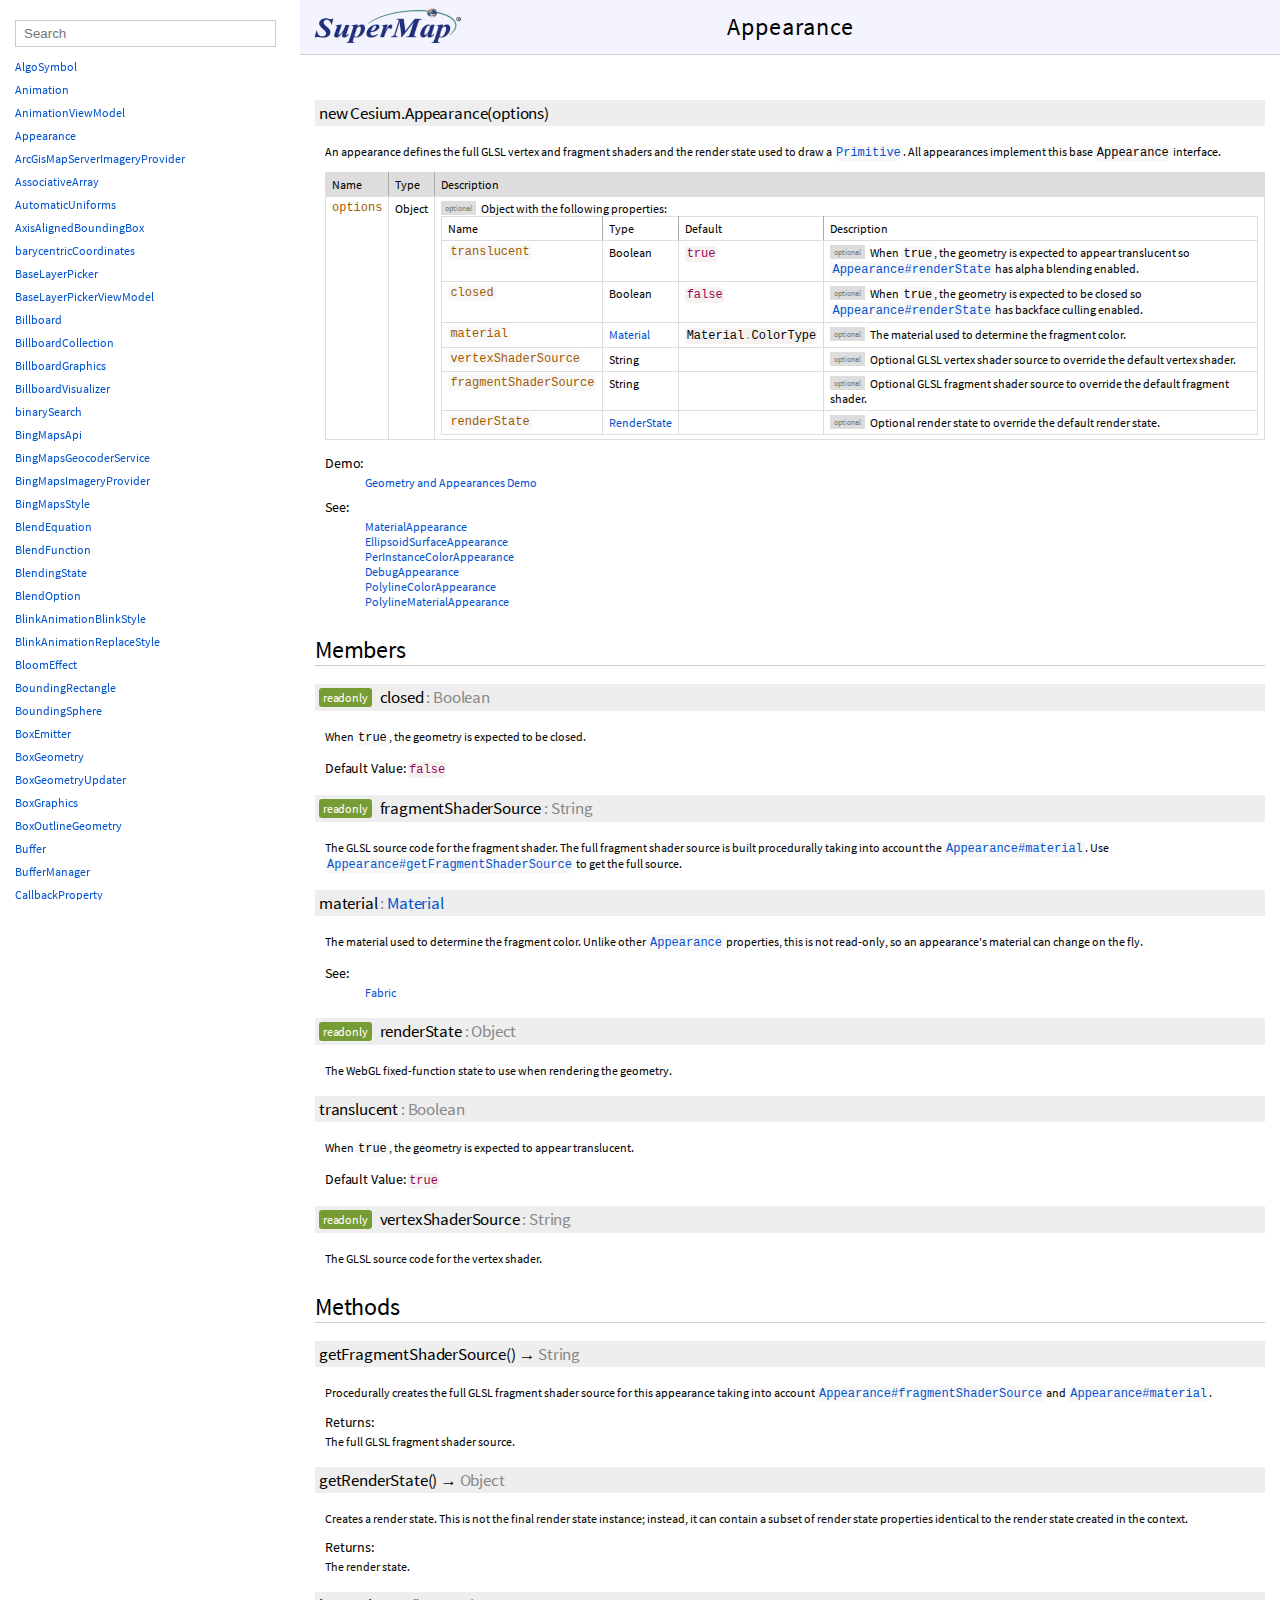
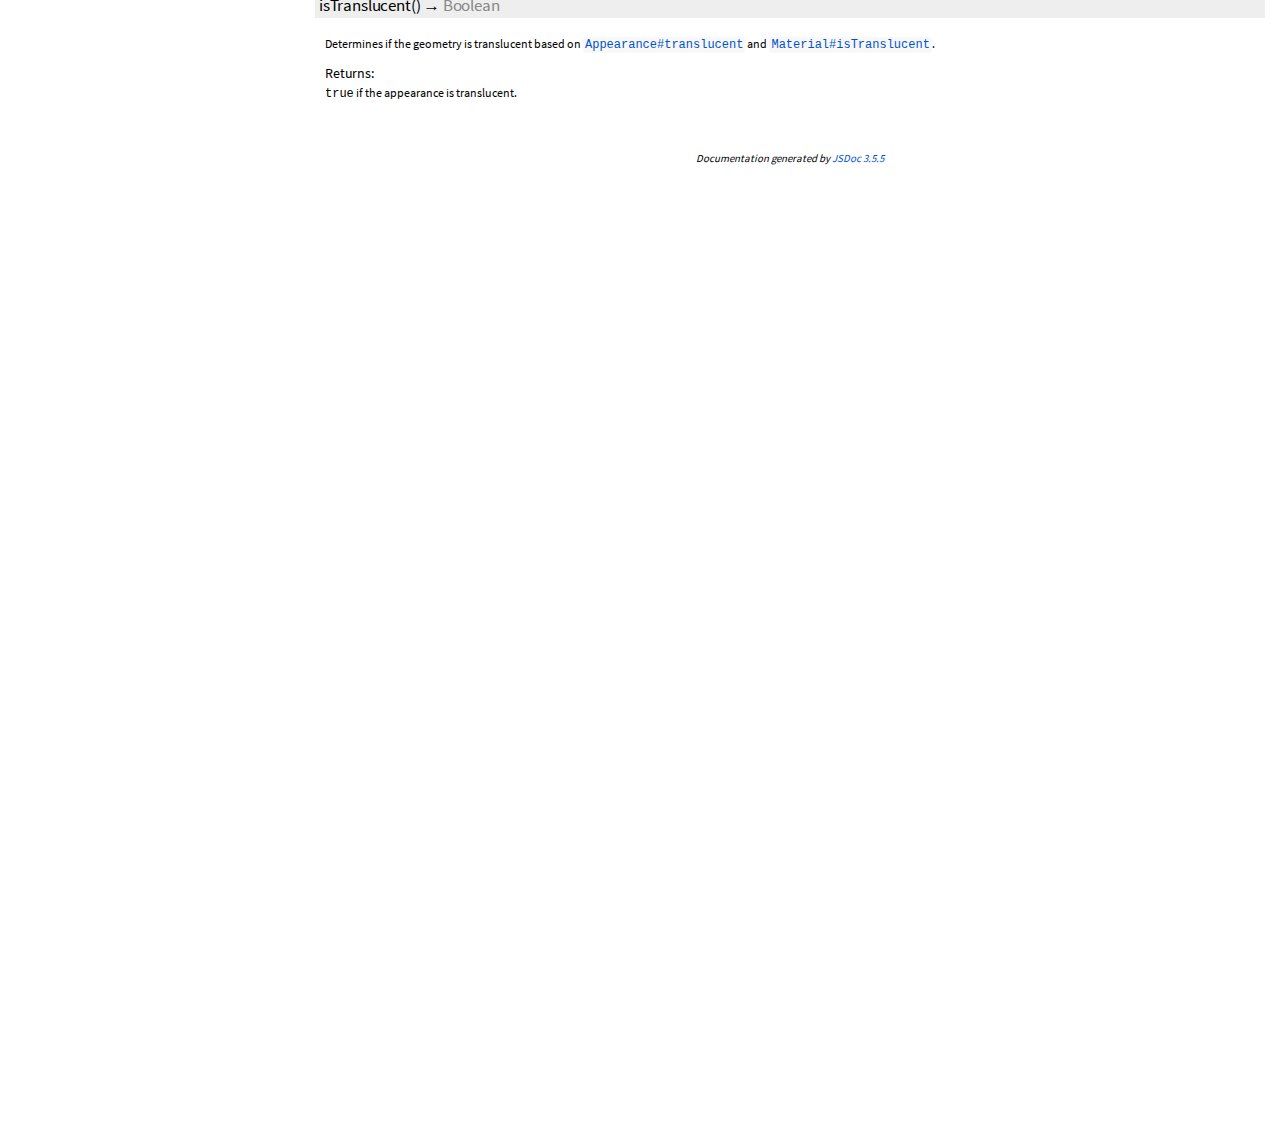
<file: 3d_libs/Documentation/Appearance.html>
<!DOCTYPE html>
<html lang="en">
<head>
    <meta charset="utf-8">
    <meta http-equiv="X-UA-Compatible" content="IE=edge">
    <meta name="viewport" content="width=device-width, initial-scale=1">
    <title>Appearance - Cesium Documentation</title>

    <!--[if lt IE 9]>
      <script src="javascript/html5.js"></script>
    <![endif]-->
    <link href="styles/jsdoc-default.css" rel="stylesheet">
    <link href="styles/prism.css" rel="stylesheet">
</head>
<body>

<div id="main">

    <h1 class="page-title">
        <a href="index.html"><img src="images/SuperMapLogo.png" class="SuperMapLogo"></a>
        Appearance
        <div class="titleCenterer"></div>
    </h1>

    



<section>

<header>
    
</header>

<article>
    <div class="container-overview">
    

    
        
<dt>
    <div class="nameContainer">
    <h4 class="name" id="Appearance">
        <a href="#Appearance" class="doc-link"></a>
        new Cesium.Appearance<span class="signature">(<span class="optional">options</span>)</span>
        


    </h4>

    </div>

    
</dt>
<dd>

    
    <div class="description">
        An appearance defines the full GLSL vertex and fragment shaders and therender state used to draw a <a href="Primitive.html"><code>Primitive</code></a>.  All appearances implementthis base <code>Appearance</code> interface.
    </div>
    

    

    

    

    
        

<table class="params">
    <thead>
    <tr>
        
        <th>Name</th>
        

        <th>Type</th>

        

        <th class="last">Description</th>
    </tr>
    </thead>

    <tbody>
    

        <tr>
            
                <td class="name"><code>options</code></td>
            

            <td class="type">
            
                
<span class="param-type">Object</span>


            
            </td>

            

            <td class="description last">
            
                
                        <span class="optional">optional</span>
                
                

                
            
                Object with the following properties:
                

<table class="params">
    <thead>
    <tr>
        
        <th>Name</th>
        

        <th>Type</th>

        
        <th>Default</th>
        

        <th class="last">Description</th>
    </tr>
    </thead>

    <tbody>
    

        <tr>
            
                <td class="name"><code>translucent</code></td>
            

            <td class="type">
            
                
<span class="param-type">Boolean</span>


            
            </td>

            
                <td class="default">
                
                    <code class="language-javascript">true</code>
                
                </td>
            

            <td class="description last">
            
                
                        <span class="optional">optional</span>
                
                

                
            
                When <code>true</code>, the geometry is expected to appear translucent so <a href="Appearance.html#renderState"><code>Appearance#renderState</code></a> has alpha blending enabled.</td>
        </tr>

    

        <tr>
            
                <td class="name"><code>closed</code></td>
            

            <td class="type">
            
                
<span class="param-type">Boolean</span>


            
            </td>

            
                <td class="default">
                
                    <code class="language-javascript">false</code>
                
                </td>
            

            <td class="description last">
            
                
                        <span class="optional">optional</span>
                
                

                
            
                When <code>true</code>, the geometry is expected to be closed so <a href="Appearance.html#renderState"><code>Appearance#renderState</code></a> has backface culling enabled.</td>
        </tr>

    

        <tr>
            
                <td class="name"><code>material</code></td>
            

            <td class="type">
            
                
<span class="param-type"><a href="Material.html">Material</a></span>


            
            </td>

            
                <td class="default">
                
                    <code class="language-javascript">Material.ColorType</code>
                
                </td>
            

            <td class="description last">
            
                
                        <span class="optional">optional</span>
                
                

                
            
                The material used to determine the fragment color.</td>
        </tr>

    

        <tr>
            
                <td class="name"><code>vertexShaderSource</code></td>
            

            <td class="type">
            
                
<span class="param-type">String</span>


            
            </td>

            
                <td class="default">
                
                </td>
            

            <td class="description last">
            
                
                        <span class="optional">optional</span>
                
                

                
            
                Optional GLSL vertex shader source to override the default vertex shader.</td>
        </tr>

    

        <tr>
            
                <td class="name"><code>fragmentShaderSource</code></td>
            

            <td class="type">
            
                
<span class="param-type">String</span>


            
            </td>

            
                <td class="default">
                
                </td>
            

            <td class="description last">
            
                
                        <span class="optional">optional</span>
                
                

                
            
                Optional GLSL fragment shader source to override the default fragment shader.</td>
        </tr>

    

        <tr>
            
                <td class="name"><code>renderState</code></td>
            

            <td class="type">
            
                
<span class="param-type"><a href="RenderState.html">RenderState</a></span>


            
            </td>

            
                <td class="default">
                
                </td>
            

            <td class="description last">
            
                
                        <span class="optional">optional</span>
                
                

                
            
                Optional render state to override the default render state.</td>
        </tr>

    
    </tbody>
</table>
            </td>
        </tr>

    
    </tbody>
</table>
    

    

    

    

    

    

    

    
<dl class="details">
    

    

    

    

    

    

    

    

    

    

    

    
    <h5>Demo:</h5>
    <ul class="see-list">
        <li><a href="http://cesiumjs.org/Cesium/Apps/Sandcastle/index.html?src=Geometry%2520and%2520Appearances.html">Geometry and Appearances Demo</a></li>
    </ul>
    

    
    <h5>See:</h5>
    <ul class="see-list">
        <li><a href="MaterialAppearance.html">MaterialAppearance</a></li>
    
        <li><a href="EllipsoidSurfaceAppearance.html">EllipsoidSurfaceAppearance</a></li>
    
        <li><a href="PerInstanceColorAppearance.html">PerInstanceColorAppearance</a></li>
    
        <li><a href="DebugAppearance.html">DebugAppearance</a></li>
    
        <li><a href="PolylineColorAppearance.html">PolylineColorAppearance</a></li>
    
        <li><a href="PolylineMaterialAppearance.html">PolylineMaterialAppearance</a></li>
    </ul>
    

    
</dl>

</dd>

    
    </div>

    

    

    

    

    

    
        <h3 class="subsection-title">Members</h3>

        <dl>
            
<dt>
    <div class="nameContainer">
    <h4 class="name" id="closed">
        <a href="#closed" class="doc-link"></a>
        <span class="type-signature attribute-readonly">readonly</span>closed<span class="type-signature"> : Boolean</span>
        


    </h4>

    </div>

    
</dt>
<dd>
    
    <div class="description">
        When <code>true</code>, the geometry is expected to be closed.
    </div>
    

    

    
<dl class="details">
    

    

    

    

    

    

    

    

    
    <span class="details-header">Default Value:</span>
    <code class="language-javascript">false</code>
    

    

    

    

    

    
</dl>

</dd>

        
            
<dt>
    <div class="nameContainer">
    <h4 class="name" id="fragmentShaderSource">
        <a href="#fragmentShaderSource" class="doc-link"></a>
        <span class="type-signature attribute-readonly">readonly</span>fragmentShaderSource<span class="type-signature"> : String</span>
        


    </h4>

    </div>

    
</dt>
<dd>
    
    <div class="description">
        The GLSL source code for the fragment shader.  The full fragment shadersource is built procedurally taking into account the <a href="Appearance.html#material"><code>Appearance#material</code></a>.Use <a href="Appearance.html#getFragmentShaderSource"><code>Appearance#getFragmentShaderSource</code></a> to get the full source.
    </div>
    

    

    
<dl class="details">
    

    

    

    

    

    

    

    

    

    

    

    

    

    
</dl>

</dd>

        
            
<dt>
    <div class="nameContainer">
    <h4 class="name" id="material">
        <a href="#material" class="doc-link"></a>
        material<span class="type-signature"> : <a href="Material.html">Material</a></span>
        


    </h4>

    </div>

    
</dt>
<dd>
    
    <div class="description">
        The material used to determine the fragment color.  Unlike other <a href="Appearance.html"><code>Appearance</code></a>properties, this is not read-only, so an appearance's material can change on the fly.
    </div>
    

    

    
<dl class="details">
    

    

    

    

    

    

    

    

    

    

    

    

    
    <h5>See:</h5>
    <ul class="see-list">
        <li><a href="https://github.com/AnalyticalGraphicsInc/cesium/wiki/Fabric">Fabric</a></li>
    </ul>
    

    
</dl>

</dd>

        
            
<dt>
    <div class="nameContainer">
    <h4 class="name" id="renderState">
        <a href="#renderState" class="doc-link"></a>
        <span class="type-signature attribute-readonly">readonly</span>renderState<span class="type-signature"> : Object</span>
        


    </h4>

    </div>

    
</dt>
<dd>
    
    <div class="description">
        The WebGL fixed-function state to use when rendering the geometry.
    </div>
    

    

    
<dl class="details">
    

    

    

    

    

    

    

    

    

    

    

    

    

    
</dl>

</dd>

        
            
<dt>
    <div class="nameContainer">
    <h4 class="name" id="translucent">
        <a href="#translucent" class="doc-link"></a>
        translucent<span class="type-signature"> : Boolean</span>
        


    </h4>

    </div>

    
</dt>
<dd>
    
    <div class="description">
        When <code>true</code>, the geometry is expected to appear translucent.
    </div>
    

    

    
<dl class="details">
    

    

    

    

    

    

    

    

    
    <span class="details-header">Default Value:</span>
    <code class="language-javascript">true</code>
    

    

    

    

    

    
</dl>

</dd>

        
            
<dt>
    <div class="nameContainer">
    <h4 class="name" id="vertexShaderSource">
        <a href="#vertexShaderSource" class="doc-link"></a>
        <span class="type-signature attribute-readonly">readonly</span>vertexShaderSource<span class="type-signature"> : String</span>
        


    </h4>

    </div>

    
</dt>
<dd>
    
    <div class="description">
        The GLSL source code for the vertex shader.
    </div>
    

    

    
<dl class="details">
    

    

    

    

    

    

    

    

    

    

    

    

    

    
</dl>

</dd>

        </dl>
    

    
        <h3 class="subsection-title">Methods</h3>

        <dl>
            
<dt>
    <div class="nameContainer">
    <h4 class="name" id="getFragmentShaderSource">
        <a href="#getFragmentShaderSource" class="doc-link"></a>
        getFragmentShaderSource<span class="signature">()</span> &rarr; <span class="type-signature returnType">String</span>
        


    </h4>

    </div>

    
</dt>
<dd>

    
    <div class="description">
        Procedurally creates the full GLSL fragment shader source for this appearancetaking into account <a href="Appearance.html#fragmentShaderSource"><code>Appearance#fragmentShaderSource</code></a> and <a href="Appearance.html#material"><code>Appearance#material</code></a>.
    </div>
    

    

    

    

    

    

    

    

    

    
    <h5>Returns:</h5>
    
            
<div class="param-desc">
    The full GLSL fragment shader source.
</div>


        

    

    
<dl class="details">
    

    

    

    

    

    

    

    

    

    

    

    

    

    
</dl>

</dd>

        
            
<dt>
    <div class="nameContainer">
    <h4 class="name" id="getRenderState">
        <a href="#getRenderState" class="doc-link"></a>
        getRenderState<span class="signature">()</span> &rarr; <span class="type-signature returnType">Object</span>
        


    </h4>

    </div>

    
</dt>
<dd>

    
    <div class="description">
        Creates a render state.  This is not the final render state instance; instead,it can contain a subset of render state properties identical to the render statecreated in the context.
    </div>
    

    

    

    

    

    

    

    

    

    
    <h5>Returns:</h5>
    
            
<div class="param-desc">
    The render state.
</div>


        

    

    
<dl class="details">
    

    

    

    

    

    

    

    

    

    

    

    

    

    
</dl>

</dd>

        
            
<dt>
    <div class="nameContainer">
    <h4 class="name" id="isTranslucent">
        <a href="#isTranslucent" class="doc-link"></a>
        isTranslucent<span class="signature">()</span> &rarr; <span class="type-signature returnType">Boolean</span>
        


    </h4>

    </div>

    
</dt>
<dd>

    
    <div class="description">
        Determines if the geometry is translucent based on <a href="Appearance.html#translucent"><code>Appearance#translucent</code></a> and <a href="Material.html#isTranslucent"><code>Material#isTranslucent</code></a>.
    </div>
    

    

    

    

    

    

    

    

    

    
    <h5>Returns:</h5>
    
            
<div class="param-desc">
    <code>true</code> if the appearance is translucent.
</div>


        

    

    
<dl class="details">
    

    

    

    

    

    

    

    

    

    

    

    

    

    
</dl>

</dd>

        </dl>
    

    

    
</article>

</section>





    <footer>
        Documentation generated by <a href="https://github.com/jsdoc3/jsdoc">JSDoc 3.5.5</a>
    </footer>
</div>

<div class="nav">
    <div class="menu">
        <input type="text" class="classFilter" id="ClassFilter" placeholder="Search">
        <ul id="ClassList"><li data-name="AlgoSymbol"><a href="AlgoSymbol.html">AlgoSymbol</a></li><li data-name="Animation"><a href="Animation.html">Animation</a></li><li data-name="AnimationViewModel"><a href="AnimationViewModel.html">AnimationViewModel</a></li><li data-name="Appearance"><a href="Appearance.html">Appearance</a></li><li data-name="ArcGisMapServerImageryProvider"><a href="ArcGisMapServerImageryProvider.html">ArcGisMapServerImageryProvider</a></li><li data-name="AssociativeArray"><a href="AssociativeArray.html">AssociativeArray</a></li><li data-name="AutomaticUniforms"><a href="AutomaticUniforms.html">AutomaticUniforms</a></li><li data-name="AxisAlignedBoundingBox"><a href="AxisAlignedBoundingBox.html">AxisAlignedBoundingBox</a></li><li data-name="barycentricCoordinates"><a href="barycentricCoordinates.html">barycentricCoordinates</a></li><li data-name="BaseLayerPicker"><a href="BaseLayerPicker.html">BaseLayerPicker</a></li><li data-name="BaseLayerPickerViewModel"><a href="BaseLayerPickerViewModel.html">BaseLayerPickerViewModel</a></li><li data-name="Billboard"><a href="Billboard.html">Billboard</a></li><li data-name="BillboardCollection"><a href="BillboardCollection.html">BillboardCollection</a></li><li data-name="BillboardGraphics"><a href="BillboardGraphics.html">BillboardGraphics</a></li><li data-name="BillboardVisualizer"><a href="BillboardVisualizer.html">BillboardVisualizer</a></li><li data-name="binarySearch"><a href="binarySearch.html">binarySearch</a></li><li data-name="BingMapsApi"><a href="BingMapsApi.html">BingMapsApi</a></li><li data-name="BingMapsGeocoderService"><a href="BingMapsGeocoderService.html">BingMapsGeocoderService</a></li><li data-name="BingMapsImageryProvider"><a href="BingMapsImageryProvider.html">BingMapsImageryProvider</a></li><li data-name="BingMapsStyle"><a href="BingMapsStyle.html">BingMapsStyle</a></li><li data-name="BlendEquation"><a href="BlendEquation.html">BlendEquation</a></li><li data-name="BlendFunction"><a href="BlendFunction.html">BlendFunction</a></li><li data-name="BlendingState"><a href="BlendingState.html">BlendingState</a></li><li data-name="BlendOption"><a href="BlendOption.html">BlendOption</a></li><li data-name="BlinkAnimationBlinkStyle"><a href="BlinkAnimationBlinkStyle.html">BlinkAnimationBlinkStyle</a></li><li data-name="BlinkAnimationReplaceStyle"><a href="BlinkAnimationReplaceStyle.html">BlinkAnimationReplaceStyle</a></li><li data-name="BloomEffect"><a href="BloomEffect.html">BloomEffect</a></li><li data-name="BoundingRectangle"><a href="BoundingRectangle.html">BoundingRectangle</a></li><li data-name="BoundingSphere"><a href="BoundingSphere.html">BoundingSphere</a></li><li data-name="BoxEmitter"><a href="BoxEmitter.html">BoxEmitter</a></li><li data-name="BoxGeometry"><a href="BoxGeometry.html">BoxGeometry</a></li><li data-name="BoxGeometryUpdater"><a href="BoxGeometryUpdater.html">BoxGeometryUpdater</a></li><li data-name="BoxGraphics"><a href="BoxGraphics.html">BoxGraphics</a></li><li data-name="BoxOutlineGeometry"><a href="BoxOutlineGeometry.html">BoxOutlineGeometry</a></li><li data-name="Buffer"><a href="Buffer.html">Buffer</a></li><li data-name="BufferManager"><a href="BufferManager.html">BufferManager</a></li><li data-name="CallbackProperty"><a href="CallbackProperty.html">CallbackProperty</a></li><li data-name="Camera"><a href="Camera.html">Camera</a></li><li data-name="CameraEventAggregator"><a href="CameraEventAggregator.html">CameraEventAggregator</a></li><li data-name="CameraEventType"><a href="CameraEventType.html">CameraEventType</a></li><li data-name="cancelAnimationFrame"><a href="cancelAnimationFrame.html">cancelAnimationFrame</a></li><li data-name="Cartesian2"><a href="Cartesian2.html">Cartesian2</a></li><li data-name="Cartesian3"><a href="Cartesian3.html">Cartesian3</a></li><li data-name="Cartesian4"><a href="Cartesian4.html">Cartesian4</a></li><li data-name="Cartographic"><a href="Cartographic.html">Cartographic</a></li><li data-name="CartographicGeocoderService"><a href="CartographicGeocoderService.html">CartographicGeocoderService</a></li><li data-name="CategoryVisibleMode"><a href="CategoryVisibleMode.html">CategoryVisibleMode</a></li><li data-name="CatmullRomSpline"><a href="CatmullRomSpline.html">CatmullRomSpline</a></li><li data-name="Cesium3DTile"><a href="Cesium3DTile.html">Cesium3DTile</a></li><li data-name="Cesium3DTileColorBlendMode"><a href="Cesium3DTileColorBlendMode.html">Cesium3DTileColorBlendMode</a></li><li data-name="Cesium3DTileContent"><a href="Cesium3DTileContent.html">Cesium3DTileContent</a></li><li data-name="Cesium3DTileFeature"><a href="Cesium3DTileFeature.html">Cesium3DTileFeature</a></li><li data-name="Cesium3DTileset"><a href="Cesium3DTileset.html">Cesium3DTileset</a></li><li data-name="Cesium3DTilesInspector"><a href="Cesium3DTilesInspector.html">Cesium3DTilesInspector</a></li><li data-name="Cesium3DTilesInspectorViewModel"><a href="Cesium3DTilesInspectorViewModel.html">Cesium3DTilesInspectorViewModel</a></li><li data-name="Cesium3DTileStyle"><a href="Cesium3DTileStyle.html">Cesium3DTileStyle</a></li><li data-name="CesiumInspector"><a href="CesiumInspector.html">CesiumInspector</a></li><li data-name="CesiumInspectorViewModel"><a href="CesiumInspectorViewModel.html">CesiumInspectorViewModel</a></li><li data-name="CesiumMath"><a href="CesiumMath.html">CesiumMath</a></li><li data-name="CesiumTerrainProvider"><a href="CesiumTerrainProvider.html">CesiumTerrainProvider</a></li><li data-name="CesiumWidget"><a href="CesiumWidget.html">CesiumWidget</a></li><li data-name="CheckerboardMaterialProperty"><a href="CheckerboardMaterialProperty.html">CheckerboardMaterialProperty</a></li><li data-name="CircleEmitter"><a href="CircleEmitter.html">CircleEmitter</a></li><li data-name="CircleGeometry"><a href="CircleGeometry.html">CircleGeometry</a></li><li data-name="CircleOutlineGeometry"><a href="CircleOutlineGeometry.html">CircleOutlineGeometry</a></li><li data-name="ClampMode"><a href="ClampMode.html">ClampMode</a></li><li data-name="ClearCommand"><a href="ClearCommand.html">ClearCommand</a></li><li data-name="ClipSectionMode"><a href="ClipSectionMode.html">ClipSectionMode</a></li><li data-name="Clock"><a href="Clock.html">Clock</a></li><li data-name="ClockRange"><a href="ClockRange.html">ClockRange</a></li><li data-name="ClockStep"><a href="ClockStep.html">ClockStep</a></li><li data-name="ClockViewModel"><a href="ClockViewModel.html">ClockViewModel</a></li><li data-name="clone"><a href="clone.html">clone</a></li><li data-name="Color"><a href="Color.html">Color</a></li><li data-name="ColorBlendMode"><a href="ColorBlendMode.html">ColorBlendMode</a></li><li data-name="ColorCorrection"><a href="ColorCorrection.html">ColorCorrection</a></li><li data-name="ColorGeometryInstanceAttribute"><a href="ColorGeometryInstanceAttribute.html">ColorGeometryInstanceAttribute</a></li><li data-name="ColorMaterialProperty"><a href="ColorMaterialProperty.html">ColorMaterialProperty</a></li><li data-name="ColorTable"><a href="ColorTable.html">ColorTable</a></li><li data-name="combine"><a href="combine.html">combine</a></li><li data-name="Command"><a href="Command.html">Command</a></li><li data-name="ComponentDatatype"><a href="ComponentDatatype.html">ComponentDatatype</a></li><li data-name="CompositeEntityCollection"><a href="CompositeEntityCollection.html">CompositeEntityCollection</a></li><li data-name="CompositeMaterialProperty"><a href="CompositeMaterialProperty.html">CompositeMaterialProperty</a></li><li data-name="CompositePositionProperty"><a href="CompositePositionProperty.html">CompositePositionProperty</a></li><li data-name="CompositeProperty"><a href="CompositeProperty.html">CompositeProperty</a></li><li data-name="ComputeCommand"><a href="ComputeCommand.html">ComputeCommand</a></li><li data-name="ConditionsExpression"><a href="ConditionsExpression.html">ConditionsExpression</a></li><li data-name="ConeEmitter"><a href="ConeEmitter.html">ConeEmitter</a></li><li data-name="ConstantPositionProperty"><a href="ConstantPositionProperty.html">ConstantPositionProperty</a></li><li data-name="ConstantProperty"><a href="ConstantProperty.html">ConstantProperty</a></li><li data-name="Context"><a href="Context.html">Context</a></li><li data-name="ContextLimits"><a href="ContextLimits.html">ContextLimits</a></li><li data-name="CornerType"><a href="CornerType.html">CornerType</a></li><li data-name="CorridorGeometry"><a href="CorridorGeometry.html">CorridorGeometry</a></li><li data-name="CorridorGeometryUpdater"><a href="CorridorGeometryUpdater.html">CorridorGeometryUpdater</a></li><li data-name="CorridorGraphics"><a href="CorridorGraphics.html">CorridorGraphics</a></li><li data-name="CorridorOutlineGeometry"><a href="CorridorOutlineGeometry.html">CorridorOutlineGeometry</a></li><li data-name="createCommand"><a href="createCommand.html">createCommand</a></li><li data-name="createGuid"><a href="createGuid.html">createGuid</a></li><li data-name="createOpenStreetMapImageryProvider"><a href="createOpenStreetMapImageryProvider.html">createOpenStreetMapImageryProvider</a></li><li data-name="createTangentSpaceDebugPrimitive"><a href="createTangentSpaceDebugPrimitive.html">createTangentSpaceDebugPrimitive</a></li><li data-name="createTileMapServiceImageryProvider"><a href="createTileMapServiceImageryProvider.html">createTileMapServiceImageryProvider</a></li><li data-name="createUniform"><a href="createUniform.html">createUniform</a></li><li data-name="createUniformArray"><a href="createUniformArray.html">createUniformArray</a></li><li data-name="Credential"><a href="Credential.html">Credential</a></li><li data-name="CredentialType"><a href="CredentialType.html">CredentialType</a></li><li data-name="Credit"><a href="Credit.html">Credit</a></li><li data-name="CreditDisplay"><a href="CreditDisplay.html">CreditDisplay</a></li><li data-name="CubeMap"><a href="CubeMap.html">CubeMap</a></li><li data-name="CubeMapFace"><a href="CubeMapFace.html">CubeMapFace</a></li><li data-name="CubicRealPolynomial"><a href="CubicRealPolynomial.html">CubicRealPolynomial</a></li><li data-name="CullFace"><a href="CullFace.html">CullFace</a></li><li data-name="CullingVolume"><a href="CullingVolume.html">CullingVolume</a></li><li data-name="CustomDataSource"><a href="CustomDataSource.html">CustomDataSource</a></li><li data-name="CylinderGeometry"><a href="CylinderGeometry.html">CylinderGeometry</a></li><li data-name="CylinderGeometryUpdater"><a href="CylinderGeometryUpdater.html">CylinderGeometryUpdater</a></li><li data-name="CylinderGraphics"><a href="CylinderGraphics.html">CylinderGraphics</a></li><li data-name="CylinderOutlineGeometry"><a href="CylinderOutlineGeometry.html">CylinderOutlineGeometry</a></li><li data-name="CzmlDataSource"><a href="CzmlDataSource.html">CzmlDataSource</a></li><li data-name="DataSource"><a href="DataSource.html">DataSource</a></li><li data-name="DataSourceClock"><a href="DataSourceClock.html">DataSourceClock</a></li><li data-name="DataSourceCollection"><a href="DataSourceCollection.html">DataSourceCollection</a></li><li data-name="DataSourceDisplay"><a href="DataSourceDisplay.html">DataSourceDisplay</a></li><li data-name="DDSTexture"><a href="DDSTexture.html">DDSTexture</a></li><li data-name="DDSTextureManager"><a href="DDSTextureManager.html">DDSTextureManager</a></li><li data-name="DebugAppearance"><a href="DebugAppearance.html">DebugAppearance</a></li><li data-name="DebugCameraPrimitive"><a href="DebugCameraPrimitive.html">DebugCameraPrimitive</a></li><li data-name="DebugModelMatrixPrimitive"><a href="DebugModelMatrixPrimitive.html">DebugModelMatrixPrimitive</a></li><li data-name="DefaultProxy"><a href="DefaultProxy.html">DefaultProxy</a></li><li data-name="defaultValue"><a href="defaultValue.html">defaultValue</a></li><li data-name="defined"><a href="defined.html">defined</a></li><li data-name="DepthFunction"><a href="DepthFunction.html">DepthFunction</a></li><li data-name="DepthOfFieldEffect"><a href="DepthOfFieldEffect.html">DepthOfFieldEffect</a></li><li data-name="destroyObject"><a href="destroyObject.html">destroyObject</a></li><li data-name="DeveloperError"><a href="DeveloperError.html">DeveloperError</a></li><li data-name="DirectionalLight"><a href="DirectionalLight.html">DirectionalLight</a></li><li data-name="DiscardColorTileImagePolicy"><a href="DiscardColorTileImagePolicy.html">DiscardColorTileImagePolicy</a></li><li data-name="DiscardMissingTileImagePolicy"><a href="DiscardMissingTileImagePolicy.html">DiscardMissingTileImagePolicy</a></li><li data-name="DistanceDisplayCondition"><a href="DistanceDisplayCondition.html">DistanceDisplayCondition</a></li><li data-name="DistanceDisplayConditionGeometryInstanceAttribute"><a href="DistanceDisplayConditionGeometryInstanceAttribute.html">DistanceDisplayConditionGeometryInstanceAttribute</a></li><li data-name="DotMode"><a href="DotMode.html">DotMode</a></li><li data-name="DrawHandler"><a href="DrawHandler.html">DrawHandler</a></li><li data-name="DrawMode"><a href="DrawMode.html">DrawMode</a></li><li data-name="DynamicGeometryUpdater"><a href="DynamicGeometryUpdater.html">DynamicGeometryUpdater</a></li><li data-name="DynamicObjectState"><a href="DynamicObjectState.html">DynamicObjectState</a></li><li data-name="EasingFunction"><a href="EasingFunction.html">EasingFunction</a></li><li data-name="EllipseGeometry"><a href="EllipseGeometry.html">EllipseGeometry</a></li><li data-name="EllipseGeometryUpdater"><a href="EllipseGeometryUpdater.html">EllipseGeometryUpdater</a></li><li data-name="EllipseGraphics"><a href="EllipseGraphics.html">EllipseGraphics</a></li><li data-name="EllipseOutlineGeometry"><a href="EllipseOutlineGeometry.html">EllipseOutlineGeometry</a></li><li data-name="Ellipsoid"><a href="Ellipsoid.html">Ellipsoid</a></li><li data-name="EllipsoidGeodesic"><a href="EllipsoidGeodesic.html">EllipsoidGeodesic</a></li><li data-name="EllipsoidGeometry"><a href="EllipsoidGeometry.html">EllipsoidGeometry</a></li><li data-name="EllipsoidGeometryUpdater"><a href="EllipsoidGeometryUpdater.html">EllipsoidGeometryUpdater</a></li><li data-name="EllipsoidGraphics"><a href="EllipsoidGraphics.html">EllipsoidGraphics</a></li><li data-name="EllipsoidOutlineGeometry"><a href="EllipsoidOutlineGeometry.html">EllipsoidOutlineGeometry</a></li><li data-name="EllipsoidSurfaceAppearance"><a href="EllipsoidSurfaceAppearance.html">EllipsoidSurfaceAppearance</a></li><li data-name="EllipsoidTangentPlane"><a href="EllipsoidTangentPlane.html">EllipsoidTangentPlane</a></li><li data-name="EllipsoidTerrainProvider"><a href="EllipsoidTerrainProvider.html">EllipsoidTerrainProvider</a></li><li data-name="Entity"><a href="Entity.html">Entity</a></li><li data-name="EntityCluster"><a href="EntityCluster.html">EntityCluster</a></li><li data-name="EntityCollection"><a href="EntityCollection.html">EntityCollection</a></li><li data-name="EntityView"><a href="EntityView.html">EntityView</a></li><li data-name="Event"><a href="Event.html">Event</a></li><li data-name="EventHelper"><a href="EventHelper.html">EventHelper</a></li><li data-name="Expression"><a href="Expression.html">Expression</a></li><li data-name="ExtrapolationType"><a href="ExtrapolationType.html">ExtrapolationType</a></li><li data-name="FeatureDetection"><a href="FeatureDetection.html">FeatureDetection</a></li><li data-name="FieldLayer3D"><a href="FieldLayer3D.html">FieldLayer3D</a></li><li data-name="FillGradientMode"><a href="FillGradientMode.html">FillGradientMode</a></li><li data-name="FillStyle"><a href="FillStyle.html">FillStyle</a></li><li data-name="FlyManager"><a href="FlyManager.html">FlyManager</a></li><li data-name="Fog"><a href="Fog.html">Fog</a></li><li data-name="formatError"><a href="formatError.html">formatError</a></li><li data-name="Framebuffer"><a href="Framebuffer.html">Framebuffer</a></li><li data-name="FrameRateMonitor"><a href="FrameRateMonitor.html">FrameRateMonitor</a></li><li data-name="freezeRenderState"><a href="freezeRenderState.html">freezeRenderState</a></li><li data-name="Fullscreen"><a href="Fullscreen.html">Fullscreen</a></li><li data-name="FullscreenButton"><a href="FullscreenButton.html">FullscreenButton</a></li><li data-name="FullscreenButtonViewModel"><a href="FullscreenButtonViewModel.html">FullscreenButtonViewModel</a></li><li data-name="GeoBillboard"><a href="GeoBillboard.html">GeoBillboard</a></li><li data-name="GeoBox"><a href="GeoBox.html">GeoBox</a></li><li data-name="Geocoder"><a href="Geocoder.html">Geocoder</a></li><li data-name="GeocoderService"><a href="GeocoderService.html">GeocoderService</a></li><li data-name="GeocoderViewModel"><a href="GeocoderViewModel.html">GeocoderViewModel</a></li><li data-name="GeoCone"><a href="GeoCone.html">GeoCone</a></li><li data-name="GeoCylinder"><a href="GeoCylinder.html">GeoCylinder</a></li><li data-name="GeoEllipsoid"><a href="GeoEllipsoid.html">GeoEllipsoid</a></li><li data-name="GeoGraphicObject"><a href="GeoGraphicObject.html">GeoGraphicObject</a></li><li data-name="GeographicProjection"><a href="GeographicProjection.html">GeographicProjection</a></li><li data-name="GeographicTilingScheme"><a href="GeographicTilingScheme.html">GeographicTilingScheme</a></li><li data-name="GeoJsonDataSource"><a href="GeoJsonDataSource.html">GeoJsonDataSource</a></li><li data-name="GeoLine3D"><a href="GeoLine3D.html">GeoLine3D</a></li><li data-name="Geometry"><a href="Geometry.html">Geometry</a></li><li data-name="Geometry3D"><a href="Geometry3D.html">Geometry3D</a></li><li data-name="GeometryAttribute"><a href="GeometryAttribute.html">GeometryAttribute</a></li><li data-name="GeometryAttributes"><a href="GeometryAttributes.html">GeometryAttributes</a></li><li data-name="GeometryInstance"><a href="GeometryInstance.html">GeometryInstance</a></li><li data-name="GeometryInstanceAttribute"><a href="GeometryInstanceAttribute.html">GeometryInstanceAttribute</a></li><li data-name="GeometryPipeline"><a href="GeometryPipeline.html">GeometryPipeline</a></li><li data-name="GeometryUpdater"><a href="GeometryUpdater.html">GeometryUpdater</a></li><li data-name="GeometryVisualizer"><a href="GeometryVisualizer.html">GeometryVisualizer</a></li><li data-name="GeoModel3D"><a href="GeoModel3D.html">GeoModel3D</a></li><li data-name="GeoPoint3D"><a href="GeoPoint3D.html">GeoPoint3D</a></li><li data-name="GeoRegion3D"><a href="GeoRegion3D.html">GeoRegion3D</a></li><li data-name="GeoSphere"><a href="GeoSphere.html">GeoSphere</a></li><li data-name="getAbsoluteUri"><a href="getAbsoluteUri.html">getAbsoluteUri</a></li><li data-name="getBaseUri"><a href="getBaseUri.html">getBaseUri</a></li><li data-name="getExtensionFromUri"><a href="getExtensionFromUri.html">getExtensionFromUri</a></li><li data-name="GetFeatureInfoFormat"><a href="GetFeatureInfoFormat.html">GetFeatureInfoFormat</a></li><li data-name="getFilenameFromUri"><a href="getFilenameFromUri.html">getFilenameFromUri</a></li><li data-name="getImagePixels"><a href="getImagePixels.html">getImagePixels</a></li><li data-name="getTimestamp"><a href="getTimestamp.html">getTimestamp</a></li><li data-name="Globe"><a href="Globe.html">Globe</a></li><li data-name="GOAnimationAttribute"><a href="GOAnimationAttribute.html">GOAnimationAttribute</a></li><li data-name="GOAnimationBlink"><a href="GOAnimationBlink.html">GOAnimationBlink</a></li><li data-name="GOAnimationGrow"><a href="GOAnimationGrow.html">GOAnimationGrow</a></li><li data-name="GOAnimationManager"><a href="GOAnimationManager.html">GOAnimationManager</a></li><li data-name="GOAnimationRotate"><a href="GOAnimationRotate.html">GOAnimationRotate</a></li><li data-name="GOAnimationScale"><a href="GOAnimationScale.html">GOAnimationScale</a></li><li data-name="GOAnimationShow"><a href="GOAnimationShow.html">GOAnimationShow</a></li><li data-name="GOAnimationState"><a href="GOAnimationState.html">GOAnimationState</a></li><li data-name="GOAnimationType"><a href="GOAnimationType.html">GOAnimationType</a></li><li data-name="GOAnimationWay"><a href="GOAnimationWay.html">GOAnimationWay</a></li><li data-name="GoogleEarthEnterpriseImageryProvider"><a href="GoogleEarthEnterpriseImageryProvider.html">GoogleEarthEnterpriseImageryProvider</a></li><li data-name="GoogleEarthEnterpriseMapsProvider"><a href="GoogleEarthEnterpriseMapsProvider.html">GoogleEarthEnterpriseMapsProvider</a></li><li data-name="GoogleEarthEnterpriseMetadata"><a href="GoogleEarthEnterpriseMetadata.html">GoogleEarthEnterpriseMetadata</a></li><li data-name="GoogleEarthEnterpriseTerrainData"><a href="GoogleEarthEnterpriseTerrainData.html">GoogleEarthEnterpriseTerrainData</a></li><li data-name="GoogleEarthEnterpriseTerrainProvider"><a href="GoogleEarthEnterpriseTerrainProvider.html">GoogleEarthEnterpriseTerrainProvider</a></li><li data-name="GoogleEarthImageryProvider"><a href="GoogleEarthImageryProvider.html">GoogleEarthImageryProvider</a></li><li data-name="GregorianDate"><a href="GregorianDate.html">GregorianDate</a></li><li data-name="GridImageryProvider"><a href="GridImageryProvider.html">GridImageryProvider</a></li><li data-name="GridMaterialProperty"><a href="GridMaterialProperty.html">GridMaterialProperty</a></li><li data-name="GroundPrimitive"><a href="GroundPrimitive.html">GroundPrimitive</a></li><li data-name="HeadingPitchRange"><a href="HeadingPitchRange.html">HeadingPitchRange</a></li><li data-name="HeadingPitchRoll"><a href="HeadingPitchRoll.html">HeadingPitchRoll</a></li><li data-name="HeightmapTerrainData"><a href="HeightmapTerrainData.html">HeightmapTerrainData</a></li><li data-name="HeightReference"><a href="HeightReference.html">HeightReference</a></li><li data-name="HermitePolynomialApproximation"><a href="HermitePolynomialApproximation.html">HermitePolynomialApproximation</a></li><li data-name="HermiteSpline"><a href="HermiteSpline.html">HermiteSpline</a></li><li data-name="HomeButton"><a href="HomeButton.html">HomeButton</a></li><li data-name="HomeButtonViewModel"><a href="HomeButtonViewModel.html">HomeButtonViewModel</a></li><li data-name="HorizontalOrigin"><a href="HorizontalOrigin.html">HorizontalOrigin</a></li><li data-name="HypsometricSetting"><a href="HypsometricSetting.html">HypsometricSetting</a></li><li data-name="HypsometricSettingEnum"><a href="HypsometricSettingEnum.html">HypsometricSettingEnum</a></li><li data-name="ImageMaterialProperty"><a href="ImageMaterialProperty.html">ImageMaterialProperty</a></li><li data-name="ImageryLayer"><a href="ImageryLayer.html">ImageryLayer</a></li><li data-name="ImageryLayerCollection"><a href="ImageryLayerCollection.html">ImageryLayerCollection</a></li><li data-name="ImageryLayerFeatureInfo"><a href="ImageryLayerFeatureInfo.html">ImageryLayerFeatureInfo</a></li><li data-name="ImageryProvider"><a href="ImageryProvider.html">ImageryProvider</a></li><li data-name="ImagerySplitDirection"><a href="ImagerySplitDirection.html">ImagerySplitDirection</a></li><li data-name="IndexDatatype"><a href="IndexDatatype.html">IndexDatatype</a></li><li data-name="InfoBox"><a href="InfoBox.html">InfoBox</a></li><li data-name="InfoBoxViewModel"><a href="InfoBoxViewModel.html">InfoBoxViewModel</a></li><li data-name="InstancedType"><a href="InstancedType.html">InstancedType</a></li><li data-name="InterpolationAlgorithm"><a href="InterpolationAlgorithm.html">InterpolationAlgorithm</a></li><li data-name="Intersect"><a href="Intersect.html">Intersect</a></li><li data-name="Intersections2D"><a href="Intersections2D.html">Intersections2D</a></li><li data-name="IntersectionTests"><a href="IntersectionTests.html">IntersectionTests</a></li><li data-name="Interval"><a href="Interval.html">Interval</a></li><li data-name="isArray"><a href="isArray.html">isArray</a></li><li data-name="isLeapYear"><a href="isLeapYear.html">isLeapYear</a></li><li data-name="Iso8601"><a href="Iso8601.html">Iso8601</a></li><li data-name="JulianDate"><a href="JulianDate.html">JulianDate</a></li><li data-name="KeyboardEventModifier"><a href="KeyboardEventModifier.html">KeyboardEventModifier</a></li><li data-name="KmlDataSource"><a href="KmlDataSource.html">KmlDataSource</a></li><li data-name="KmlFeatureData"><a href="KmlFeatureData.html">KmlFeatureData</a></li><li data-name="Label"><a href="Label.html">Label</a></li><li data-name="LabelCollection"><a href="LabelCollection.html">LabelCollection</a></li><li data-name="LabelGraphics"><a href="LabelGraphics.html">LabelGraphics</a></li><li data-name="LabelStyle"><a href="LabelStyle.html">LabelStyle</a></li><li data-name="LabelVisualizer"><a href="LabelVisualizer.html">LabelVisualizer</a></li><li data-name="LagrangePolynomialApproximation"><a href="LagrangePolynomialApproximation.html">LagrangePolynomialApproximation</a></li><li data-name="Layers"><a href="Layers.html">Layers</a></li><li data-name="LeapSecond"><a href="LeapSecond.html">LeapSecond</a></li><li data-name="LightSource"><a href="LightSource.html">LightSource</a></li><li data-name="LightSourceType"><a href="LightSourceType.html">LightSourceType</a></li><li data-name="LinearApproximation"><a href="LinearApproximation.html">LinearApproximation</a></li><li data-name="LinearSpline"><a href="LinearSpline.html">LinearSpline</a></li><li data-name="loadArrayBuffer"><a href="loadArrayBuffer.html">loadArrayBuffer</a></li><li data-name="loadBlob"><a href="loadBlob.html">loadBlob</a></li><li data-name="loadCRN"><a href="loadCRN.html">loadCRN</a></li><li data-name="loadCubeMap"><a href="loadCubeMap.html">loadCubeMap</a></li><li data-name="loadImage"><a href="loadImage.html">loadImage</a></li><li data-name="loadImageViaBlob"><a href="loadImageViaBlob.html">loadImageViaBlob</a></li><li data-name="LoadingPriorityMode"><a href="LoadingPriorityMode.html">LoadingPriorityMode</a></li><li data-name="loadJson"><a href="loadJson.html">loadJson</a></li><li data-name="loadJsonp"><a href="loadJsonp.html">loadJsonp</a></li><li data-name="loadKTX"><a href="loadKTX.html">loadKTX</a></li><li data-name="loadText"><a href="loadText.html">loadText</a></li><li data-name="loadWithXhr"><a href="loadWithXhr.html">loadWithXhr</a></li><li data-name="loadXML"><a href="loadXML.html">loadXML</a></li><li data-name="MapboxImageryProvider"><a href="MapboxImageryProvider.html">MapboxImageryProvider</a></li><li data-name="MapMode2D"><a href="MapMode2D.html">MapMode2D</a></li><li data-name="MapProjection"><a href="MapProjection.html">MapProjection</a></li><li data-name="Material"><a href="Material.html">Material</a></li><li data-name="MaterialAppearance"><a href="MaterialAppearance.html">MaterialAppearance</a></li><li data-name="MaterialProperty"><a href="MaterialProperty.html">MaterialProperty</a></li><li data-name="Matrix2"><a href="Matrix2.html">Matrix2</a></li><li data-name="Matrix3"><a href="Matrix3.html">Matrix3</a></li><li data-name="Matrix4"><a href="Matrix4.html">Matrix4</a></li><li data-name="MeasureHandler"><a href="MeasureHandler.html">MeasureHandler</a></li><li data-name="MeasureMode"><a href="MeasureMode.html">MeasureMode</a></li><li data-name="mergeSort"><a href="mergeSort.html">mergeSort</a></li><li data-name="MixColorType"><a href="MixColorType.html">MixColorType</a></li><li data-name="Model"><a href="Model.html">Model</a></li><li data-name="ModelAnimation"><a href="ModelAnimation.html">ModelAnimation</a></li><li data-name="ModelAnimationCollection"><a href="ModelAnimationCollection.html">ModelAnimationCollection</a></li><li data-name="ModelAnimationLoop"><a href="ModelAnimationLoop.html">ModelAnimationLoop</a></li><li data-name="ModelGraphics"><a href="ModelGraphics.html">ModelGraphics</a></li><li data-name="ModelMaterial"><a href="ModelMaterial.html">ModelMaterial</a></li><li data-name="ModelMesh"><a href="ModelMesh.html">ModelMesh</a></li><li data-name="ModelNode"><a href="ModelNode.html">ModelNode</a></li><li data-name="ModelVisualizer"><a href="ModelVisualizer.html">ModelVisualizer</a></li><li data-name="ModifyRegionMode"><a href="ModifyRegionMode.html">ModifyRegionMode</a></li><li data-name="Moon"><a href="Moon.html">Moon</a></li><li data-name="MultiViewportMode"><a href="MultiViewportMode.html">MultiViewportMode</a></li><li data-name="NavigationHelpButton"><a href="NavigationHelpButton.html">NavigationHelpButton</a></li><li data-name="NavigationHelpButtonViewModel"><a href="NavigationHelpButtonViewModel.html">NavigationHelpButtonViewModel</a></li><li data-name="NearFarScalar"><a href="NearFarScalar.html">NearFarScalar</a></li><li data-name="NeverTileDiscardPolicy"><a href="NeverTileDiscardPolicy.html">NeverTileDiscardPolicy</a></li><li data-name="NodeTransformationProperty"><a href="NodeTransformationProperty.html">NodeTransformationProperty</a></li><li data-name="objectToQuery"><a href="objectToQuery.html">objectToQuery</a></li><li data-name="ObjsOperationType"><a href="ObjsOperationType.html">ObjsOperationType</a></li><li data-name="Occluder"><a href="Occluder.html">Occluder</a></li><li data-name="OrientedBoundingBox"><a href="OrientedBoundingBox.html">OrientedBoundingBox</a></li><li data-name="OrthographicOffCenterFrustum"><a href="OrthographicOffCenterFrustum.html">OrthographicOffCenterFrustum</a></li><li data-name="Packable"><a href="Packable.html">Packable</a></li><li data-name="PackableForInterpolation"><a href="PackableForInterpolation.html">PackableForInterpolation</a></li><li data-name="Particle"><a href="Particle.html">Particle</a></li><li data-name="ParticleBurst"><a href="ParticleBurst.html">ParticleBurst</a></li><li data-name="ParticleEmitter"><a href="ParticleEmitter.html">ParticleEmitter</a></li><li data-name="ParticleSystem"><a href="ParticleSystem.html">ParticleSystem</a></li><li data-name="ParticleVelocityFieldEffect"><a href="ParticleVelocityFieldEffect.html">ParticleVelocityFieldEffect</a></li><li data-name="PassState"><a href="PassState.html">PassState</a></li><li data-name="PathGraphics"><a href="PathGraphics.html">PathGraphics</a></li><li data-name="PathVisualizer"><a href="PathVisualizer.html">PathVisualizer</a></li><li data-name="PerformanceWatchdog"><a href="PerformanceWatchdog.html">PerformanceWatchdog</a></li><li data-name="PerformanceWatchdogViewModel"><a href="PerformanceWatchdogViewModel.html">PerformanceWatchdogViewModel</a></li><li data-name="PerInstanceColorAppearance"><a href="PerInstanceColorAppearance.html">PerInstanceColorAppearance</a></li><li data-name="PerspectiveFrustum"><a href="PerspectiveFrustum.html">PerspectiveFrustum</a></li><li data-name="PerspectiveOffCenterFrustum"><a href="PerspectiveOffCenterFrustum.html">PerspectiveOffCenterFrustum</a></li><li data-name="PinBuilder"><a href="PinBuilder.html">PinBuilder</a></li><li data-name="PixelFormat"><a href="PixelFormat.html">PixelFormat</a></li><li data-name="Plane"><a href="Plane.html">Plane</a></li><li data-name="PlotDrawControl"><a href="PlotDrawControl.html">PlotDrawControl</a></li><li data-name="PlotEditControl"><a href="PlotEditControl.html">PlotEditControl</a></li><li data-name="PlotPoint3D"><a href="PlotPoint3D.html">PlotPoint3D</a></li><li data-name="Plotting"><a href="Plotting.html">Plotting</a></li><li data-name="PlottingLayer"><a href="PlottingLayer.html">PlottingLayer</a></li><li data-name="Point3D"><a href="Point3D.html">Point3D</a></li><li data-name="Point3Ds"><a href="Point3Ds.html">Point3Ds</a></li><li data-name="PointCloudClassificationInfo"><a href="PointCloudClassificationInfo.html">PointCloudClassificationInfo</a></li><li data-name="PointGraphics"><a href="PointGraphics.html">PointGraphics</a></li><li data-name="pointInsideTriangle"><a href="pointInsideTriangle.html">pointInsideTriangle</a></li><li data-name="PointLight"><a href="PointLight.html">PointLight</a></li><li data-name="PointPrimitive"><a href="PointPrimitive.html">PointPrimitive</a></li><li data-name="PointPrimitiveCollection"><a href="PointPrimitiveCollection.html">PointPrimitiveCollection</a></li><li data-name="PointVisualizer"><a href="PointVisualizer.html">PointVisualizer</a></li><li data-name="Polygon"><a href="Polygon.html">Polygon</a></li><li data-name="PolygonGeometry"><a href="PolygonGeometry.html">PolygonGeometry</a></li><li data-name="PolygonGeometryUpdater"><a href="PolygonGeometryUpdater.html">PolygonGeometryUpdater</a></li><li data-name="PolygonGraphics"><a href="PolygonGraphics.html">PolygonGraphics</a></li><li data-name="PolygonHierarchy"><a href="PolygonHierarchy.html">PolygonHierarchy</a></li><li data-name="PolygonOutlineGeometry"><a href="PolygonOutlineGeometry.html">PolygonOutlineGeometry</a></li><li data-name="Polyline"><a href="Polyline.html">Polyline</a></li><li data-name="PolylineArrowMaterialProperty"><a href="PolylineArrowMaterialProperty.html">PolylineArrowMaterialProperty</a></li><li data-name="PolylineCollection"><a href="PolylineCollection.html">PolylineCollection</a></li><li data-name="PolylineColorAppearance"><a href="PolylineColorAppearance.html">PolylineColorAppearance</a></li><li data-name="PolylineDashMaterialProperty"><a href="PolylineDashMaterialProperty.html">PolylineDashMaterialProperty</a></li><li data-name="PolylineDynamicMaterialProperty"><a href="PolylineDynamicMaterialProperty.html">PolylineDynamicMaterialProperty</a></li><li data-name="PolylineGeometry"><a href="PolylineGeometry.html">PolylineGeometry</a></li><li data-name="PolylineGeometryUpdater"><a href="PolylineGeometryUpdater.html">PolylineGeometryUpdater</a></li><li data-name="PolylineGlowMaterialProperty"><a href="PolylineGlowMaterialProperty.html">PolylineGlowMaterialProperty</a></li><li data-name="PolylineGraphics"><a href="PolylineGraphics.html">PolylineGraphics</a></li><li data-name="PolylineMaterialAppearance"><a href="PolylineMaterialAppearance.html">PolylineMaterialAppearance</a></li><li data-name="PolylineOutlineMaterialProperty"><a href="PolylineOutlineMaterialProperty.html">PolylineOutlineMaterialProperty</a></li><li data-name="PolylineTrailMaterialProperty"><a href="PolylineTrailMaterialProperty.html">PolylineTrailMaterialProperty</a></li><li data-name="PolylineVolumeGeometry"><a href="PolylineVolumeGeometry.html">PolylineVolumeGeometry</a></li><li data-name="PolylineVolumeGeometryUpdater"><a href="PolylineVolumeGeometryUpdater.html">PolylineVolumeGeometryUpdater</a></li><li data-name="PolylineVolumeGraphics"><a href="PolylineVolumeGraphics.html">PolylineVolumeGraphics</a></li><li data-name="PolylineVolumeOutlineGeometry"><a href="PolylineVolumeOutlineGeometry.html">PolylineVolumeOutlineGeometry</a></li><li data-name="PositionProperty"><a href="PositionProperty.html">PositionProperty</a></li><li data-name="PositionPropertyArray"><a href="PositionPropertyArray.html">PositionPropertyArray</a></li><li data-name="Primitive"><a href="Primitive.html">Primitive</a></li><li data-name="PrimitiveCollection"><a href="PrimitiveCollection.html">PrimitiveCollection</a></li><li data-name="PrimitiveType"><a href="PrimitiveType.html">PrimitiveType</a></li><li data-name="Profile"><a href="Profile.html">Profile</a></li><li data-name="ProjectionImage"><a href="ProjectionImage.html">ProjectionImage</a></li><li data-name="ProjectionPicker"><a href="ProjectionPicker.html">ProjectionPicker</a></li><li data-name="ProjectionPickerViewModel"><a href="ProjectionPickerViewModel.html">ProjectionPickerViewModel</a></li><li data-name="Property"><a href="Property.html">Property</a></li><li data-name="PropertyArray"><a href="PropertyArray.html">PropertyArray</a></li><li data-name="PropertyBag"><a href="PropertyBag.html">PropertyBag</a></li><li data-name="ProviderViewModel"><a href="ProviderViewModel.html">ProviderViewModel</a></li><li data-name="QuadraticRealPolynomial"><a href="QuadraticRealPolynomial.html">QuadraticRealPolynomial</a></li><li data-name="QuantizedMeshTerrainData"><a href="QuantizedMeshTerrainData.html">QuantizedMeshTerrainData</a></li><li data-name="QuarticRealPolynomial"><a href="QuarticRealPolynomial.html">QuarticRealPolynomial</a></li><li data-name="Quaternion"><a href="Quaternion.html">Quaternion</a></li><li data-name="QuaternionSpline"><a href="QuaternionSpline.html">QuaternionSpline</a></li><li data-name="queryToObject"><a href="queryToObject.html">queryToObject</a></li><li data-name="Queue"><a href="Queue.html">Queue</a></li><li data-name="RANGEMODE"><a href="RANGEMODE.html">RANGEMODE</a></li><li data-name="Ray"><a href="Ray.html">Ray</a></li><li data-name="Rectangle"><a href="Rectangle.html">Rectangle</a></li><li data-name="RectangleGeometry"><a href="RectangleGeometry.html">RectangleGeometry</a></li><li data-name="RectangleGeometryUpdater"><a href="RectangleGeometryUpdater.html">RectangleGeometryUpdater</a></li><li data-name="RectangleGraphics"><a href="RectangleGraphics.html">RectangleGraphics</a></li><li data-name="RectangleOutlineGeometry"><a href="RectangleOutlineGeometry.html">RectangleOutlineGeometry</a></li><li data-name="ReferenceFrame"><a href="ReferenceFrame.html">ReferenceFrame</a></li><li data-name="ReferenceProperty"><a href="ReferenceProperty.html">ReferenceProperty</a></li><li data-name="RenderState"><a href="RenderState.html">RenderState</a></li><li data-name="Request"><a href="Request.html">Request</a></li><li data-name="requestAnimationFrame"><a href="requestAnimationFrame.html">requestAnimationFrame</a></li><li data-name="RequestErrorEvent"><a href="RequestErrorEvent.html">RequestErrorEvent</a></li><li data-name="RequestState"><a href="RequestState.html">RequestState</a></li><li data-name="RequestType"><a href="RequestType.html">RequestType</a></li><li data-name="RotateDirection"><a href="RotateDirection.html">RotateDirection</a></li><li data-name="Rotation"><a href="Rotation.html">Rotation</a></li><li data-name="Route"><a href="Route.html">Route</a></li><li data-name="RouteCollection"><a href="RouteCollection.html">RouteCollection</a></li><li data-name="RouteStop"><a href="RouteStop.html">RouteStop</a></li><li data-name="RuntimeError"><a href="RuntimeError.html">RuntimeError</a></li><li data-name="S3MBloomEffect"><a href="S3MBloomEffect.html">S3MBloomEffect</a></li><li data-name="S3MCompressType"><a href="S3MCompressType.html">S3MCompressType</a></li><li data-name="S3MInstance"><a href="S3MInstance.html">S3MInstance</a></li><li data-name="S3MInstanceCollection"><a href="S3MInstanceCollection.html">S3MInstanceCollection</a></li><li data-name="S3MPixelFormat"><a href="S3MPixelFormat.html">S3MPixelFormat</a></li><li data-name="S3MTilesLayer"><a href="S3MTilesLayer.html">S3MTilesLayer</a></li><li data-name="SampledPositionProperty"><a href="SampledPositionProperty.html">SampledPositionProperty</a></li><li data-name="SampledProperty"><a href="SampledProperty.html">SampledProperty</a></li><li data-name="sampleTerrain"><a href="sampleTerrain.html">sampleTerrain</a></li><li data-name="sampleTerrainMostDetailed"><a href="sampleTerrainMostDetailed.html">sampleTerrainMostDetailed</a></li><li data-name="ScanEffect"><a href="ScanEffect.html">ScanEffect</a></li><li data-name="ScanEffectMode"><a href="ScanEffectMode.html">ScanEffectMode</a></li><li data-name="Scene"><a href="Scene.html">Scene</a></li><li data-name="SceneMode"><a href="SceneMode.html">SceneMode</a></li><li data-name="SceneModePicker"><a href="SceneModePicker.html">SceneModePicker</a></li><li data-name="SceneModePickerViewModel"><a href="SceneModePickerViewModel.html">SceneModePickerViewModel</a></li><li data-name="SceneTransforms"><a href="SceneTransforms.html">SceneTransforms</a></li><li data-name="ScreenSpaceCameraController"><a href="ScreenSpaceCameraController.html">ScreenSpaceCameraController</a></li><li data-name="ScreenSpaceEventHandler"><a href="ScreenSpaceEventHandler.html">ScreenSpaceEventHandler</a></li><li data-name="ScreenSpaceEventType"><a href="ScreenSpaceEventType.html">ScreenSpaceEventType</a></li><li data-name="SelctColorType"><a href="SelctColorType.html">SelctColorType</a></li><li data-name="SelectionIndicator"><a href="SelectionIndicator.html">SelectionIndicator</a></li><li data-name="SelectionIndicatorViewModel"><a href="SelectionIndicatorViewModel.html">SelectionIndicatorViewModel</a></li><li data-name="ShaderCache"><a href="ShaderCache.html">ShaderCache</a></li><li data-name="ShaderProgram"><a href="ShaderProgram.html">ShaderProgram</a></li><li data-name="ShaderSource"><a href="ShaderSource.html">ShaderSource</a></li><li data-name="ShadowMap"><a href="ShadowMap.html">ShadowMap</a></li><li data-name="ShadowMode"><a href="ShadowMode.html">ShadowMode</a></li><li data-name="ShadowQueryPoints"><a href="ShadowQueryPoints.html">ShadowQueryPoints</a></li><li data-name="SHADOWTYPE"><a href="SHADOWTYPE.html">SHADOWTYPE</a></li><li data-name="ShowGeometryInstanceAttribute"><a href="ShowGeometryInstanceAttribute.html">ShowGeometryInstanceAttribute</a></li><li data-name="Sightline"><a href="Sightline.html">Sightline</a></li><li data-name="Simon1994PlanetaryPositions"><a href="Simon1994PlanetaryPositions.html">Simon1994PlanetaryPositions</a></li><li data-name="SimplePolylineGeometry"><a href="SimplePolylineGeometry.html">SimplePolylineGeometry</a></li><li data-name="SingleTileImageryProvider"><a href="SingleTileImageryProvider.html">SingleTileImageryProvider</a></li><li data-name="SitDataManager"><a href="SitDataManager.html">SitDataManager</a></li><li data-name="SkyAtmosphere"><a href="SkyAtmosphere.html">SkyAtmosphere</a></li><li data-name="SkyBox"><a href="SkyBox.html">SkyBox</a></li><li data-name="Skyline"><a href="Skyline.html">Skyline</a></li><li data-name="SlopeSetting"><a href="SlopeSetting.html">SlopeSetting</a></li><li data-name="SlopeSettingEnum"><a href="SlopeSettingEnum.html">SlopeSettingEnum</a></li><li data-name="SphereEmitter"><a href="SphereEmitter.html">SphereEmitter</a></li><li data-name="SphereGeometry"><a href="SphereGeometry.html">SphereGeometry</a></li><li data-name="SphereOutlineGeometry"><a href="SphereOutlineGeometry.html">SphereOutlineGeometry</a></li><li data-name="Spherical"><a href="Spherical.html">Spherical</a></li><li data-name="Spline"><a href="Spline.html">Spline</a></li><li data-name="SplitDirection"><a href="SplitDirection.html">SplitDirection</a></li><li data-name="SpotLight"><a href="SpotLight.html">SpotLight</a></li><li data-name="StencilFunction"><a href="StencilFunction.html">StencilFunction</a></li><li data-name="StencilOperation"><a href="StencilOperation.html">StencilOperation</a></li><li data-name="StopPlayMode"><a href="StopPlayMode.html">StopPlayMode</a></li><li data-name="StripeMaterialProperty"><a href="StripeMaterialProperty.html">StripeMaterialProperty</a></li><li data-name="StripeOrientation"><a href="StripeOrientation.html">StripeOrientation</a></li><li data-name="Style3D"><a href="Style3D.html">Style3D</a></li><li data-name="StyleExpression"><a href="StyleExpression.html">StyleExpression</a></li><li data-name="subdivideArray"><a href="subdivideArray.html">subdivideArray</a></li><li data-name="Sun"><a href="Sun.html">Sun</a></li><li data-name="SuperMapImageryProvider"><a href="SuperMapImageryProvider.html">SuperMapImageryProvider</a></li><li data-name="SupportTools"><a href="SupportTools.html">SupportTools</a></li><li data-name="SurroundLineType"><a href="SurroundLineType.html">SurroundLineType</a></li><li data-name="SvgPathBindingHandler"><a href="SvgPathBindingHandler.html">SvgPathBindingHandler</a></li><li data-name="SymbolAnnotation"><a href="SymbolAnnotation.html">SymbolAnnotation</a></li><li data-name="SymbolDot"><a href="SymbolDot.html">SymbolDot</a></li><li data-name="SymbolStyle"><a href="SymbolStyle.html">SymbolStyle</a></li><li data-name="SymbolTextStyle"><a href="SymbolTextStyle.html">SymbolTextStyle</a></li><li data-name="SymbolType"><a href="SymbolType.html">SymbolType</a></li><li data-name="TaskProcessor"><a href="TaskProcessor.html">TaskProcessor</a></li><li data-name="TerrainData"><a href="TerrainData.html">TerrainData</a></li><li data-name="TerrainProvider"><a href="TerrainProvider.html">TerrainProvider</a></li><li data-name="TextPos"><a href="TextPos.html">TextPos</a></li><li data-name="Texture"><a href="Texture.html">Texture</a></li><li data-name="throttleRequestByServer"><a href="throttleRequestByServer.html">throttleRequestByServer</a></li><li data-name="TiandituImageryProvider"><a href="TiandituImageryProvider.html">TiandituImageryProvider</a></li><li data-name="TiandituMapsStyle"><a href="TiandituMapsStyle.html">TiandituMapsStyle</a></li><li data-name="TileAvailability"><a href="TileAvailability.html">TileAvailability</a></li><li data-name="TileCoordinatesImageryProvider"><a href="TileCoordinatesImageryProvider.html">TileCoordinatesImageryProvider</a></li><li data-name="TileDiscardPolicy"><a href="TileDiscardPolicy.html">TileDiscardPolicy</a></li><li data-name="TileProviderError"><a href="TileProviderError.html">TileProviderError</a></li><li data-name="TilingScheme"><a href="TilingScheme.html">TilingScheme</a></li><li data-name="TimeDynamicImagery"><a href="TimeDynamicImagery.html">TimeDynamicImagery</a></li><li data-name="TimeInterval"><a href="TimeInterval.html">TimeInterval</a></li><li data-name="TimeIntervalCollection"><a href="TimeIntervalCollection.html">TimeIntervalCollection</a></li><li data-name="TimeIntervalCollectionPositionProperty"><a href="TimeIntervalCollectionPositionProperty.html">TimeIntervalCollectionPositionProperty</a></li><li data-name="TimeIntervalCollectionProperty"><a href="TimeIntervalCollectionProperty.html">TimeIntervalCollectionProperty</a></li><li data-name="Timeline"><a href="Timeline.html">Timeline</a></li><li data-name="TimeStandard"><a href="TimeStandard.html">TimeStandard</a></li><li data-name="ToggleButtonViewModel"><a href="ToggleButtonViewModel.html">ToggleButtonViewModel</a></li><li data-name="Transforms"><a href="Transforms.html">Transforms</a></li><li data-name="TranslationRotationScale"><a href="TranslationRotationScale.html">TranslationRotationScale</a></li><li data-name="TridiagonalSystemSolver"><a href="TridiagonalSystemSolver.html">TridiagonalSystemSolver</a></li><li data-name="TrustedServers"><a href="TrustedServers.html">TrustedServers</a></li><li data-name="UniformState"><a href="UniformState.html">UniformState</a></li><li data-name="UrlTemplateImageryProvider"><a href="UrlTemplateImageryProvider.html">UrlTemplateImageryProvider</a></li><li data-name="UrlType"><a href="UrlType.html">UrlType</a></li><li data-name="VelocityOrientationProperty"><a href="VelocityOrientationProperty.html">VelocityOrientationProperty</a></li><li data-name="VelocityVectorProperty"><a href="VelocityVectorProperty.html">VelocityVectorProperty</a></li><li data-name="VertexArray"><a href="VertexArray.html">VertexArray</a></li><li data-name="VertexArrayFacade"><a href="VertexArrayFacade.html">VertexArrayFacade</a></li><li data-name="VertexFormat"><a href="VertexFormat.html">VertexFormat</a></li><li data-name="VerticalOrigin"><a href="VerticalOrigin.html">VerticalOrigin</a></li><li data-name="VideoSynchronizer"><a href="VideoSynchronizer.html">VideoSynchronizer</a></li><li data-name="Viewer"><a href="Viewer.html">Viewer</a></li><li data-name="viewerCesium3DTilesInspectorMixin"><a href="viewerCesium3DTilesInspectorMixin.html">viewerCesium3DTilesInspectorMixin</a></li><li data-name="viewerCesiumInspectorMixin"><a href="viewerCesiumInspectorMixin.html">viewerCesiumInspectorMixin</a></li><li data-name="viewerDragDropMixin"><a href="viewerDragDropMixin.html">viewerDragDropMixin</a></li><li data-name="viewerPerformanceWatchdogMixin"><a href="viewerPerformanceWatchdogMixin.html">viewerPerformanceWatchdogMixin</a></li><li data-name="ViewportQuad"><a href="ViewportQuad.html">ViewportQuad</a></li><li data-name="ViewShed3D"><a href="ViewShed3D.html">ViewShed3D</a></li><li data-name="Visibility"><a href="Visibility.html">Visibility</a></li><li data-name="Visualizer"><a href="Visualizer.html">Visualizer</a></li><li data-name="VRButton"><a href="VRButton.html">VRButton</a></li><li data-name="VRButtonViewModel"><a href="VRButtonViewModel.html">VRButtonViewModel</a></li><li data-name="VRTheWorldTerrainProvider"><a href="VRTheWorldTerrainProvider.html">VRTheWorldTerrainProvider</a></li><li data-name="WallGeometry"><a href="WallGeometry.html">WallGeometry</a></li><li data-name="WallGeometryUpdater"><a href="WallGeometryUpdater.html">WallGeometryUpdater</a></li><li data-name="WallGraphics"><a href="WallGraphics.html">WallGraphics</a></li><li data-name="WallOutlineGeometry"><a href="WallOutlineGeometry.html">WallOutlineGeometry</a></li><li data-name="WayPathType"><a href="WayPathType.html">WayPathType</a></li><li data-name="WebGLConstants"><a href="WebGLConstants.html">WebGLConstants</a></li><li data-name="WebMapServiceImageryProvider"><a href="WebMapServiceImageryProvider.html">WebMapServiceImageryProvider</a></li><li data-name="WebMapTileServiceImageryProvider"><a href="WebMapTileServiceImageryProvider.html">WebMapTileServiceImageryProvider</a></li><li data-name="WebMercatorProjection"><a href="WebMercatorProjection.html">WebMercatorProjection</a></li><li data-name="WebMercatorTilingScheme"><a href="WebMercatorTilingScheme.html">WebMercatorTilingScheme</a></li><li data-name="WindingOrder"><a href="WindingOrder.html">WindingOrder</a></li><li data-name="WireFrameType"><a href="WireFrameType.html">WireFrameType</a></li></ul>
    </div>
</div>

<script>
if (window.frameElement) {
    document.body.className = 'embedded';

    var ele = document.createElement('a');
    ele.className = 'popout';
    ele.target = '_blank';
    ele.href = window.location.href;
    ele.title = 'Pop out';
    document.getElementById('main').appendChild(ele);
}

// Set targets on external links.  Sandcastle and GitHub shouldn't be embedded in any iframe.
Array.prototype.forEach.call(document.getElementsByTagName('a'), function(a) {
    if (/^https?:/i.test(a.getAttribute('href'))) {
        a.target='_blank';
    }
});
</script>

<script src="javascript/prism.js"></script>
<script src="javascript/cesiumDoc.js"></script>

</body>
</html>
</file>
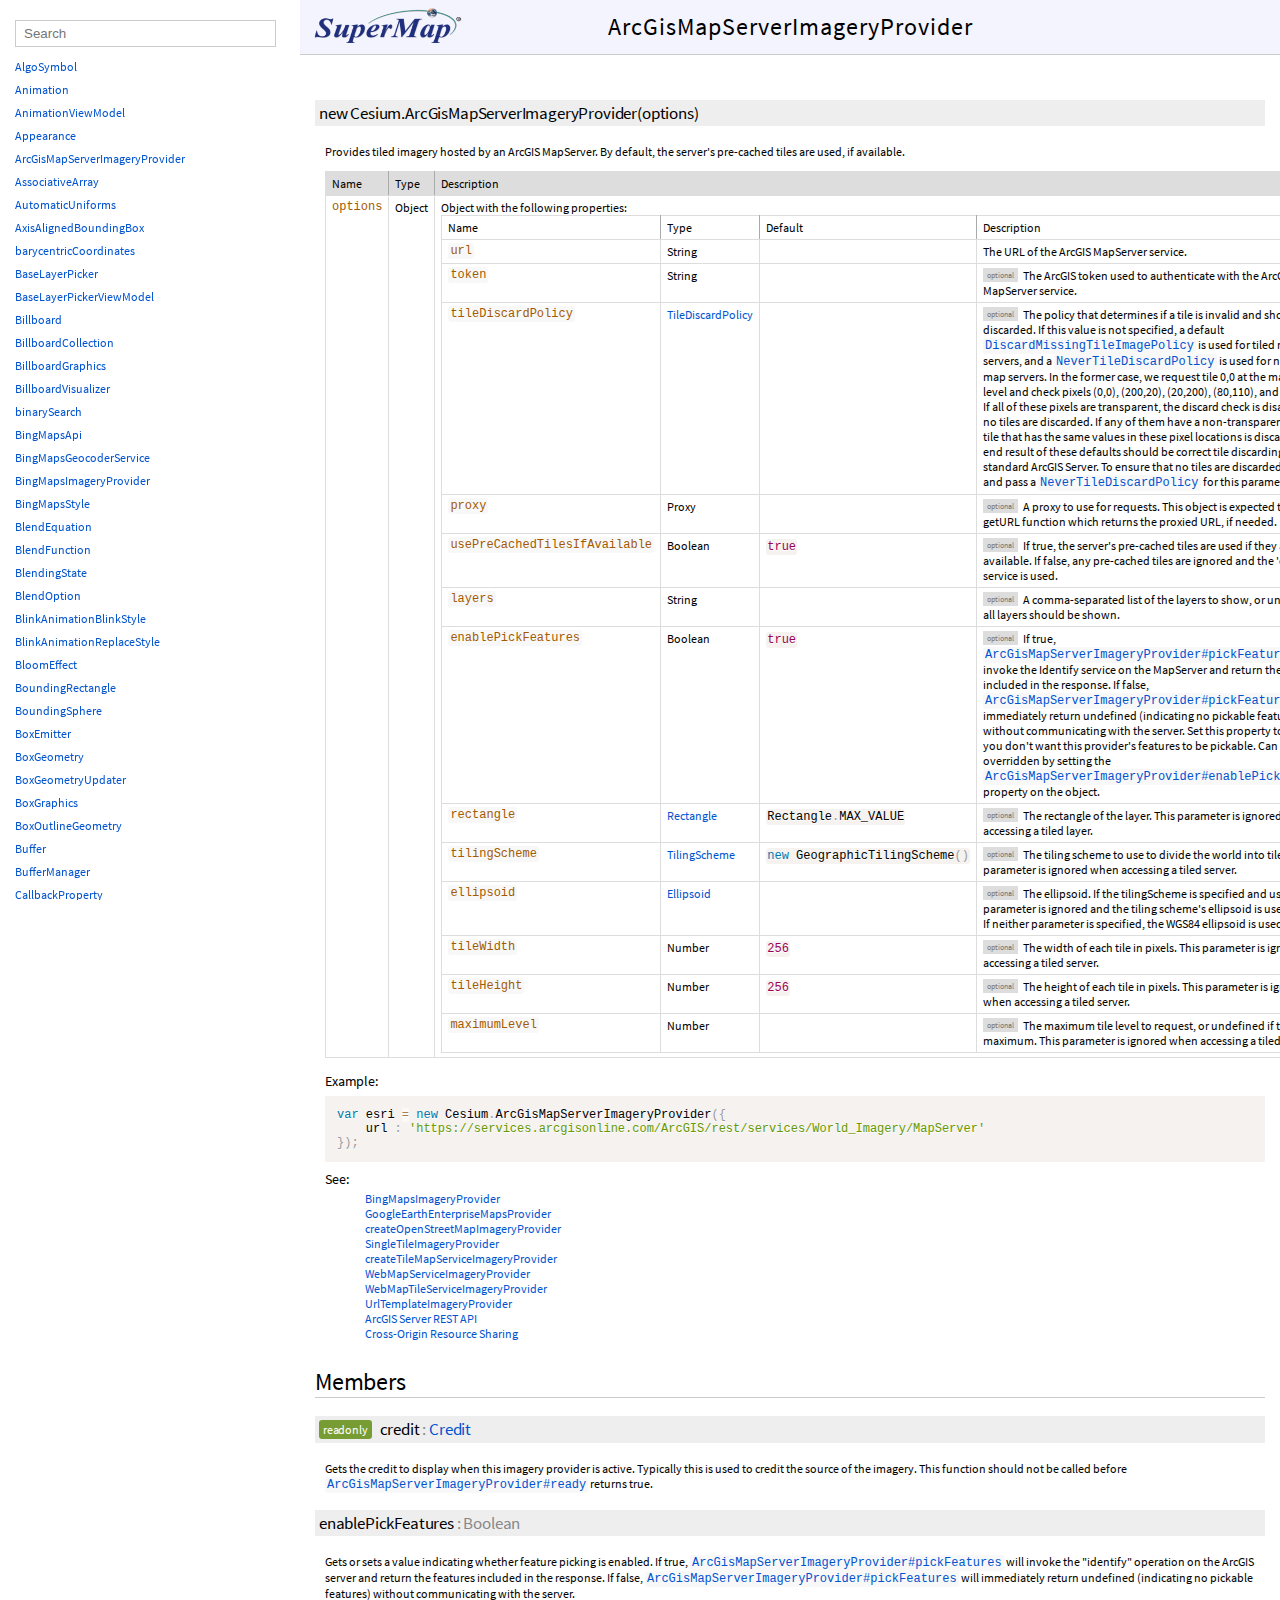
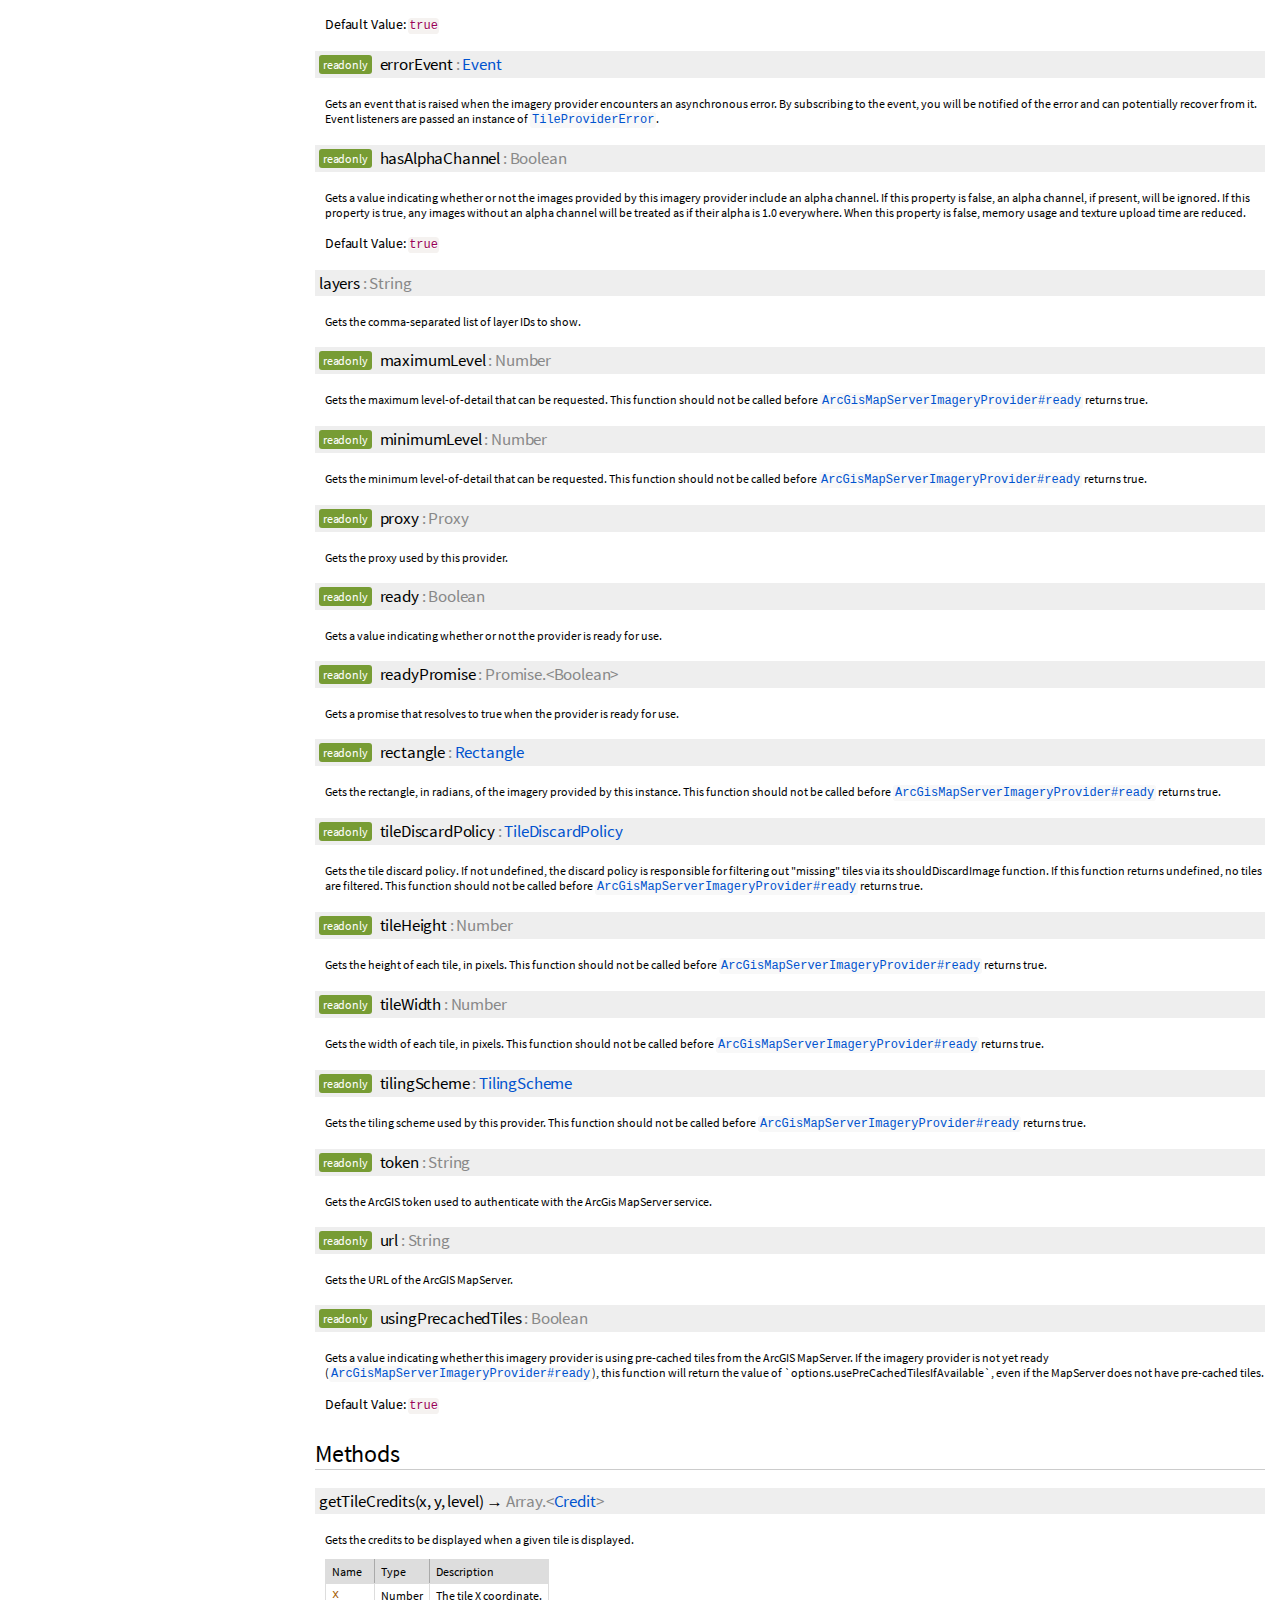
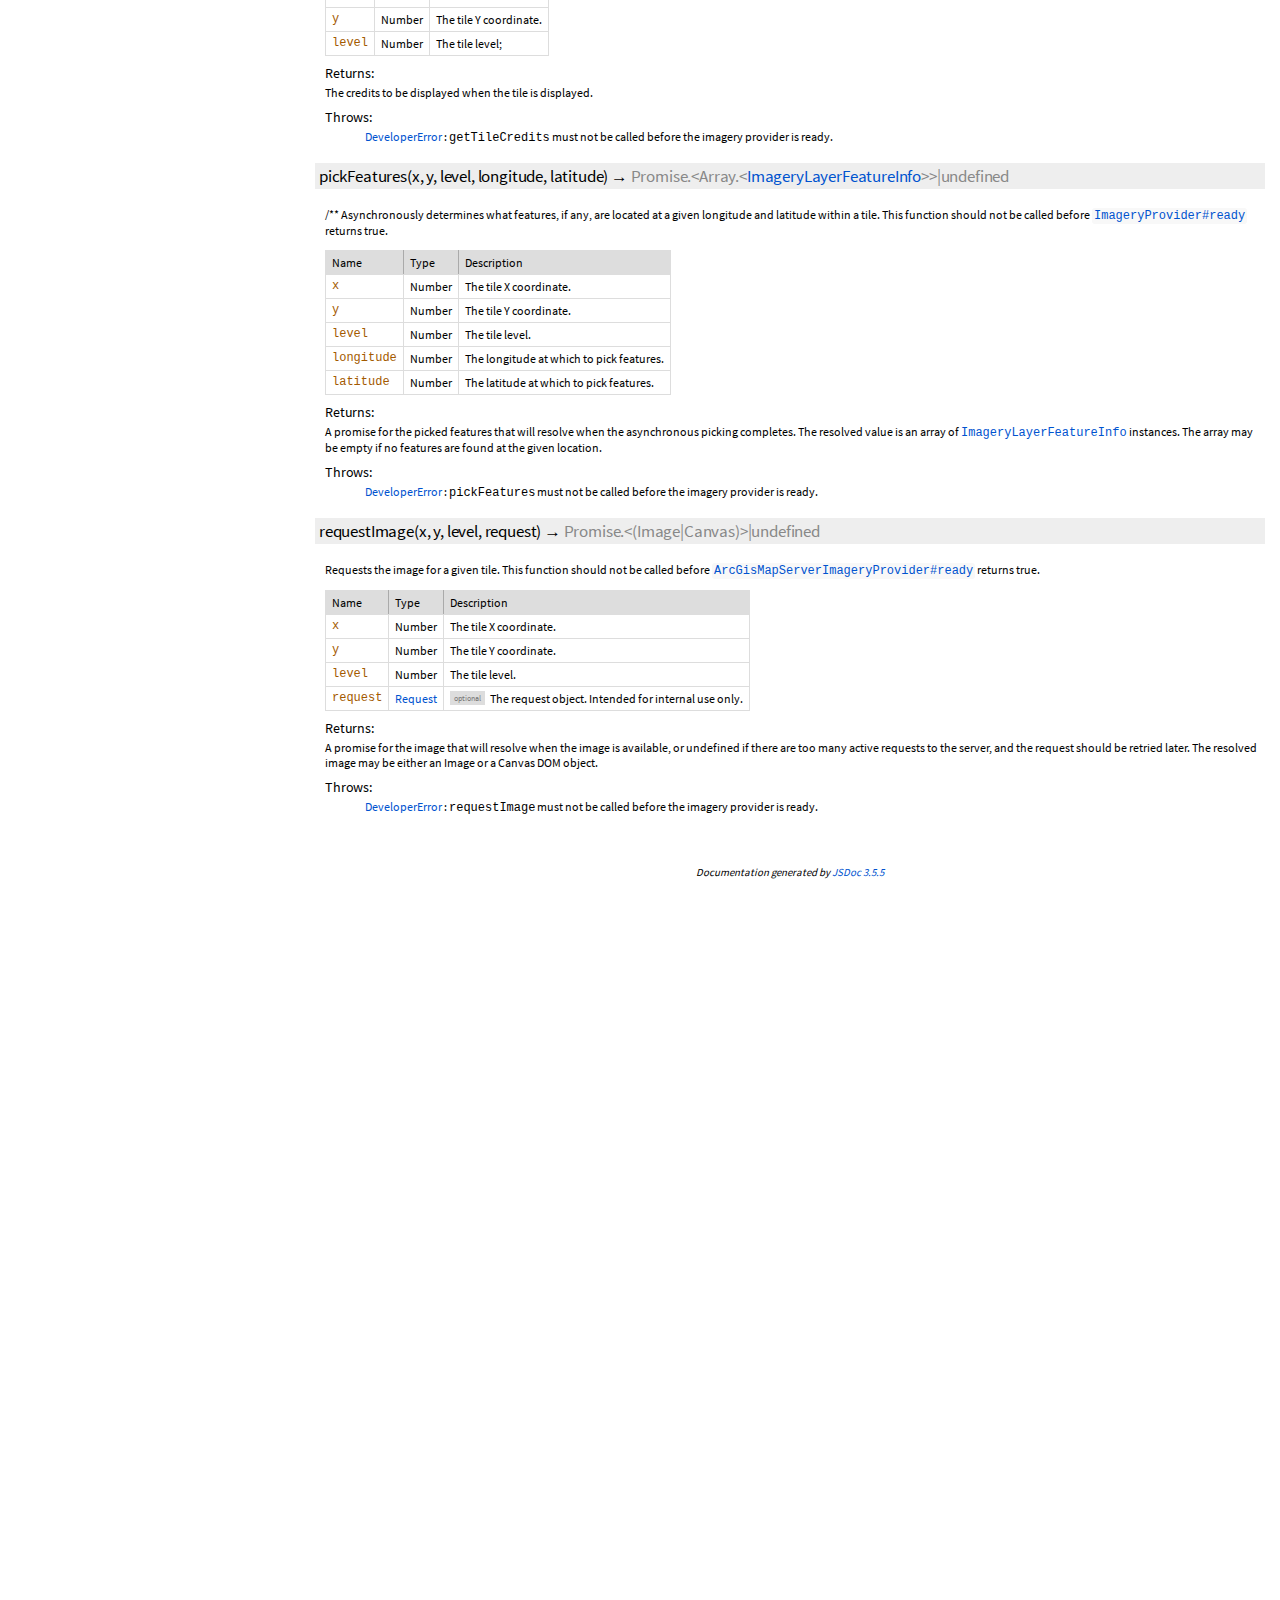
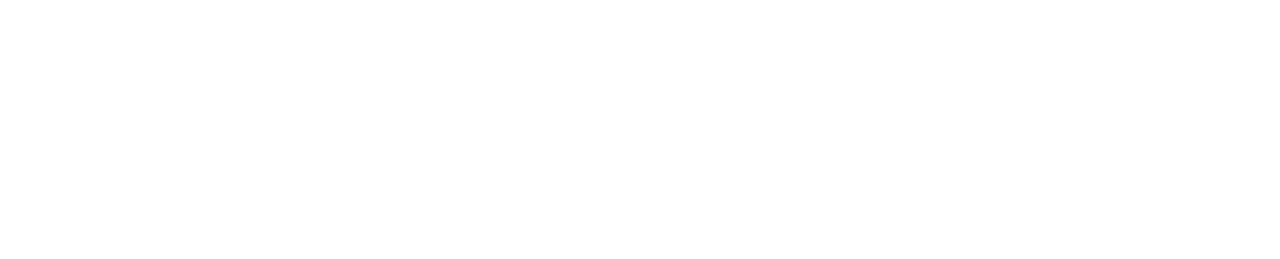
<file: 3d_libs/Documentation/ArcGisMapServerImageryProvider.html>
<!DOCTYPE html>
<html lang="en">
<head>
    <meta charset="utf-8">
    <meta http-equiv="X-UA-Compatible" content="IE=edge">
    <meta name="viewport" content="width=device-width, initial-scale=1">
    <title>ArcGisMapServerImageryProvider - Cesium Documentation</title>

    <!--[if lt IE 9]>
      <script src="javascript/html5.js"></script>
    <![endif]-->
    <link href="styles/jsdoc-default.css" rel="stylesheet">
    <link href="styles/prism.css" rel="stylesheet">
</head>
<body>

<div id="main">

    <h1 class="page-title">
        <a href="index.html"><img src="images/SuperMapLogo.png" class="SuperMapLogo"></a>
        ArcGisMapServerImageryProvider
        <div class="titleCenterer"></div>
    </h1>

    



<section>

<header>
    
</header>

<article>
    <div class="container-overview">
    

    
        
<dt>
    <div class="nameContainer">
    <h4 class="name" id="ArcGisMapServerImageryProvider">
        <a href="#ArcGisMapServerImageryProvider" class="doc-link"></a>
        new Cesium.ArcGisMapServerImageryProvider<span class="signature">(options)</span>
        


    </h4>

    </div>

    
</dt>
<dd>

    
    <div class="description">
        Provides tiled imagery hosted by an ArcGIS MapServer.  By default, the server's pre-cached tiles areused, if available.
    </div>
    

    

    

    

    
        

<table class="params">
    <thead>
    <tr>
        
        <th>Name</th>
        

        <th>Type</th>

        

        <th class="last">Description</th>
    </tr>
    </thead>

    <tbody>
    

        <tr>
            
                <td class="name"><code>options</code></td>
            

            <td class="type">
            
                
<span class="param-type">Object</span>


            
            </td>

            

            <td class="description last">
            
                Object with the following properties:
                

<table class="params">
    <thead>
    <tr>
        
        <th>Name</th>
        

        <th>Type</th>

        
        <th>Default</th>
        

        <th class="last">Description</th>
    </tr>
    </thead>

    <tbody>
    

        <tr>
            
                <td class="name"><code>url</code></td>
            

            <td class="type">
            
                
<span class="param-type">String</span>


            
            </td>

            
                <td class="default">
                
                </td>
            

            <td class="description last">
            
                
                

                
            
                The URL of the ArcGIS MapServer service.</td>
        </tr>

    

        <tr>
            
                <td class="name"><code>token</code></td>
            

            <td class="type">
            
                
<span class="param-type">String</span>


            
            </td>

            
                <td class="default">
                
                </td>
            

            <td class="description last">
            
                
                        <span class="optional">optional</span>
                
                

                
            
                The ArcGIS token used to authenticate with the ArcGIS MapServer service.</td>
        </tr>

    

        <tr>
            
                <td class="name"><code>tileDiscardPolicy</code></td>
            

            <td class="type">
            
                
<span class="param-type"><a href="TileDiscardPolicy.html">TileDiscardPolicy</a></span>


            
            </td>

            
                <td class="default">
                
                </td>
            

            <td class="description last">
            
                
                        <span class="optional">optional</span>
                
                

                
            
                The policy that determines if a tile       is invalid and should be discarded.  If this value is not specified, a default       <a href="DiscardMissingTileImagePolicy.html"><code>DiscardMissingTileImagePolicy</code></a> is used for tiled map servers, and a       <a href="NeverTileDiscardPolicy.html"><code>NeverTileDiscardPolicy</code></a> is used for non-tiled map servers.  In the former case,       we request tile 0,0 at the maximum tile level and check pixels (0,0), (200,20), (20,200),       (80,110), and (160, 130).  If all of these pixels are transparent, the discard check is       disabled and no tiles are discarded.  If any of them have a non-transparent color, any       tile that has the same values in these pixel locations is discarded.  The end result of       these defaults should be correct tile discarding for a standard ArcGIS Server.  To ensure       that no tiles are discarded, construct and pass a <a href="NeverTileDiscardPolicy.html"><code>NeverTileDiscardPolicy</code></a> for this       parameter.</td>
        </tr>

    

        <tr>
            
                <td class="name"><code>proxy</code></td>
            

            <td class="type">
            
                
<span class="param-type">Proxy</span>


            
            </td>

            
                <td class="default">
                
                </td>
            

            <td class="description last">
            
                
                        <span class="optional">optional</span>
                
                

                
            
                A proxy to use for requests. This object is       expected to have a getURL function which returns the proxied URL, if needed.</td>
        </tr>

    

        <tr>
            
                <td class="name"><code>usePreCachedTilesIfAvailable</code></td>
            

            <td class="type">
            
                
<span class="param-type">Boolean</span>


            
            </td>

            
                <td class="default">
                
                    <code class="language-javascript">true</code>
                
                </td>
            

            <td class="description last">
            
                
                        <span class="optional">optional</span>
                
                

                
            
                If true, the server's pre-cached       tiles are used if they are available.  If false, any pre-cached tiles are ignored and the       'export' service is used.</td>
        </tr>

    

        <tr>
            
                <td class="name"><code>layers</code></td>
            

            <td class="type">
            
                
<span class="param-type">String</span>


            
            </td>

            
                <td class="default">
                
                </td>
            

            <td class="description last">
            
                
                        <span class="optional">optional</span>
                
                

                
            
                A comma-separated list of the layers to show, or undefined if all layers should be shown.</td>
        </tr>

    

        <tr>
            
                <td class="name"><code>enablePickFeatures</code></td>
            

            <td class="type">
            
                
<span class="param-type">Boolean</span>


            
            </td>

            
                <td class="default">
                
                    <code class="language-javascript">true</code>
                
                </td>
            

            <td class="description last">
            
                
                        <span class="optional">optional</span>
                
                

                
            
                If true, <a href="ArcGisMapServerImageryProvider.html#pickFeatures"><code>ArcGisMapServerImageryProvider#pickFeatures</code></a> will invoke       the Identify service on the MapServer and return the features included in the response.  If false,       <a href="ArcGisMapServerImageryProvider.html#pickFeatures"><code>ArcGisMapServerImageryProvider#pickFeatures</code></a> will immediately return undefined (indicating no pickable features)       without communicating with the server.  Set this property to false if you don't want this provider's features to       be pickable. Can be overridden by setting the <a href="ArcGisMapServerImageryProvider.html#enablePickFeatures"><code>ArcGisMapServerImageryProvider#enablePickFeatures</code></a> property on the object.</td>
        </tr>

    

        <tr>
            
                <td class="name"><code>rectangle</code></td>
            

            <td class="type">
            
                
<span class="param-type"><a href="Rectangle.html">Rectangle</a></span>


            
            </td>

            
                <td class="default">
                
                    <code class="language-javascript">Rectangle.MAX_VALUE</code>
                
                </td>
            

            <td class="description last">
            
                
                        <span class="optional">optional</span>
                
                

                
            
                The rectangle of the layer.  This parameter is ignored when accessing                   a tiled layer.</td>
        </tr>

    

        <tr>
            
                <td class="name"><code>tilingScheme</code></td>
            

            <td class="type">
            
                
<span class="param-type"><a href="TilingScheme.html">TilingScheme</a></span>


            
            </td>

            
                <td class="default">
                
                    <code class="language-javascript">new GeographicTilingScheme()</code>
                
                </td>
            

            <td class="description last">
            
                
                        <span class="optional">optional</span>
                
                

                
            
                The tiling scheme to use to divide the world into tiles.                      This parameter is ignored when accessing a tiled server.</td>
        </tr>

    

        <tr>
            
                <td class="name"><code>ellipsoid</code></td>
            

            <td class="type">
            
                
<span class="param-type"><a href="Ellipsoid.html">Ellipsoid</a></span>


            
            </td>

            
                <td class="default">
                
                </td>
            

            <td class="description last">
            
                
                        <span class="optional">optional</span>
                
                

                
            
                The ellipsoid.  If the tilingScheme is specified and used,                   this parameter is ignored and the tiling scheme's ellipsoid is used instead. If neither                   parameter is specified, the WGS84 ellipsoid is used.</td>
        </tr>

    

        <tr>
            
                <td class="name"><code>tileWidth</code></td>
            

            <td class="type">
            
                
<span class="param-type">Number</span>


            
            </td>

            
                <td class="default">
                
                    <code class="language-javascript">256</code>
                
                </td>
            

            <td class="description last">
            
                
                        <span class="optional">optional</span>
                
                

                
            
                The width of each tile in pixels.  This parameter is ignored when accessing a tiled server.</td>
        </tr>

    

        <tr>
            
                <td class="name"><code>tileHeight</code></td>
            

            <td class="type">
            
                
<span class="param-type">Number</span>


            
            </td>

            
                <td class="default">
                
                    <code class="language-javascript">256</code>
                
                </td>
            

            <td class="description last">
            
                
                        <span class="optional">optional</span>
                
                

                
            
                The height of each tile in pixels.  This parameter is ignored when accessing a tiled server.</td>
        </tr>

    

        <tr>
            
                <td class="name"><code>maximumLevel</code></td>
            

            <td class="type">
            
                
<span class="param-type">Number</span>


            
            </td>

            
                <td class="default">
                
                </td>
            

            <td class="description last">
            
                
                        <span class="optional">optional</span>
                
                

                
            
                The maximum tile level to request, or undefined if there is no maximum.  This parameter is ignored when accessing                                       a tiled server.</td>
        </tr>

    
    </tbody>
</table>
            </td>
        </tr>

    
    </tbody>
</table>
    

    

    

    

    

    

    

    
<dl class="details">
    

    

    

    

    

    

    

    

    

    
        <h5>Example:</h5>
        
    <pre><code class="language-javascript">var esri = new Cesium.ArcGisMapServerImageryProvider({    url : 'https://services.arcgisonline.com/ArcGIS/rest/services/World_Imagery/MapServer'});</code></pre>

    

    

    

    
    <h5>See:</h5>
    <ul class="see-list">
        <li><a href="BingMapsImageryProvider.html">BingMapsImageryProvider</a></li>
    
        <li><a href="GoogleEarthEnterpriseMapsProvider.html">GoogleEarthEnterpriseMapsProvider</a></li>
    
        <li><a href="createOpenStreetMapImageryProvider.html">createOpenStreetMapImageryProvider</a></li>
    
        <li><a href="SingleTileImageryProvider.html">SingleTileImageryProvider</a></li>
    
        <li><a href="createTileMapServiceImageryProvider.html">createTileMapServiceImageryProvider</a></li>
    
        <li><a href="WebMapServiceImageryProvider.html">WebMapServiceImageryProvider</a></li>
    
        <li><a href="WebMapTileServiceImageryProvider.html">WebMapTileServiceImageryProvider</a></li>
    
        <li><a href="UrlTemplateImageryProvider.html">UrlTemplateImageryProvider</a></li>
    
        <li><a href="http://resources.esri.com/help/9.3/arcgisserver/apis/rest/">ArcGIS Server REST API</a></li>
    
        <li><a href="http://www.w3.org/TR/cors/">Cross-Origin Resource Sharing</a></li>
    </ul>
    

    
</dl>

</dd>

    
    </div>

    

    

    

    

    

    
        <h3 class="subsection-title">Members</h3>

        <dl>
            
<dt>
    <div class="nameContainer">
    <h4 class="name" id="credit">
        <a href="#credit" class="doc-link"></a>
        <span class="type-signature attribute-readonly">readonly</span>credit<span class="type-signature"> : <a href="Credit.html">Credit</a></span>
        


    </h4>

    </div>

    
</dt>
<dd>
    
    <div class="description">
        Gets the credit to display when this imagery provider is active.  Typically this is used to creditthe source of the imagery.  This function should not be called before <a href="ArcGisMapServerImageryProvider.html#ready"><code>ArcGisMapServerImageryProvider#ready</code></a> returns true.
    </div>
    

    

    
<dl class="details">
    

    

    

    

    

    

    

    

    

    

    

    

    

    
</dl>

</dd>

        
            
<dt>
    <div class="nameContainer">
    <h4 class="name" id="enablePickFeatures">
        <a href="#enablePickFeatures" class="doc-link"></a>
        enablePickFeatures<span class="type-signature"> : Boolean</span>
        


    </h4>

    </div>

    
</dt>
<dd>
    
    <div class="description">
        Gets or sets a value indicating whether feature picking is enabled.  If true, <a href="ArcGisMapServerImageryProvider.html#pickFeatures"><code>ArcGisMapServerImageryProvider#pickFeatures</code></a> willinvoke the "identify" operation on the ArcGIS server and return the features included in the response.  If false,<a href="ArcGisMapServerImageryProvider.html#pickFeatures"><code>ArcGisMapServerImageryProvider#pickFeatures</code></a> will immediately return undefined (indicating no pickable features)without communicating with the server.
    </div>
    

    

    
<dl class="details">
    

    

    

    

    

    

    

    

    
    <span class="details-header">Default Value:</span>
    <code class="language-javascript">true</code>
    

    

    

    

    

    
</dl>

</dd>

        
            
<dt>
    <div class="nameContainer">
    <h4 class="name" id="errorEvent">
        <a href="#errorEvent" class="doc-link"></a>
        <span class="type-signature attribute-readonly">readonly</span>errorEvent<span class="type-signature"> : <a href="Event.html">Event</a></span>
        


    </h4>

    </div>

    
</dt>
<dd>
    
    <div class="description">
        Gets an event that is raised when the imagery provider encounters an asynchronous error.  By subscribingto the event, you will be notified of the error and can potentially recover from it.  Event listenersare passed an instance of <a href="TileProviderError.html"><code>TileProviderError</code></a>.
    </div>
    

    

    
<dl class="details">
    

    

    

    

    

    

    

    

    

    

    

    

    

    
</dl>

</dd>

        
            
<dt>
    <div class="nameContainer">
    <h4 class="name" id="hasAlphaChannel">
        <a href="#hasAlphaChannel" class="doc-link"></a>
        <span class="type-signature attribute-readonly">readonly</span>hasAlphaChannel<span class="type-signature"> : Boolean</span>
        


    </h4>

    </div>

    
</dt>
<dd>
    
    <div class="description">
        Gets a value indicating whether or not the images provided by this imagery providerinclude an alpha channel.  If this property is false, an alpha channel, if present, willbe ignored.  If this property is true, any images without an alpha channel will be treatedas if their alpha is 1.0 everywhere.  When this property is false, memory usageand texture upload time are reduced.
    </div>
    

    

    
<dl class="details">
    

    

    

    

    

    

    

    

    
    <span class="details-header">Default Value:</span>
    <code class="language-javascript">true</code>
    

    

    

    

    

    
</dl>

</dd>

        
            
<dt>
    <div class="nameContainer">
    <h4 class="name" id="layers">
        <a href="#layers" class="doc-link"></a>
        layers<span class="type-signature"> : String</span>
        


    </h4>

    </div>

    
</dt>
<dd>
    
    <div class="description">
        Gets the comma-separated list of layer IDs to show.
    </div>
    

    

    
<dl class="details">
    

    

    

    

    

    

    

    

    

    

    

    

    

    
</dl>

</dd>

        
            
<dt>
    <div class="nameContainer">
    <h4 class="name" id="maximumLevel">
        <a href="#maximumLevel" class="doc-link"></a>
        <span class="type-signature attribute-readonly">readonly</span>maximumLevel<span class="type-signature"> : Number</span>
        


    </h4>

    </div>

    
</dt>
<dd>
    
    <div class="description">
        Gets the maximum level-of-detail that can be requested.  This function shouldnot be called before <a href="ArcGisMapServerImageryProvider.html#ready"><code>ArcGisMapServerImageryProvider#ready</code></a> returns true.
    </div>
    

    

    
<dl class="details">
    

    

    

    

    

    

    

    

    

    

    

    

    

    
</dl>

</dd>

        
            
<dt>
    <div class="nameContainer">
    <h4 class="name" id="minimumLevel">
        <a href="#minimumLevel" class="doc-link"></a>
        <span class="type-signature attribute-readonly">readonly</span>minimumLevel<span class="type-signature"> : Number</span>
        


    </h4>

    </div>

    
</dt>
<dd>
    
    <div class="description">
        Gets the minimum level-of-detail that can be requested.  This function shouldnot be called before <a href="ArcGisMapServerImageryProvider.html#ready"><code>ArcGisMapServerImageryProvider#ready</code></a> returns true.
    </div>
    

    

    
<dl class="details">
    

    

    

    

    

    

    

    

    

    

    

    

    

    
</dl>

</dd>

        
            
<dt>
    <div class="nameContainer">
    <h4 class="name" id="proxy">
        <a href="#proxy" class="doc-link"></a>
        <span class="type-signature attribute-readonly">readonly</span>proxy<span class="type-signature"> : Proxy</span>
        


    </h4>

    </div>

    
</dt>
<dd>
    
    <div class="description">
        Gets the proxy used by this provider.
    </div>
    

    

    
<dl class="details">
    

    

    

    

    

    

    

    

    

    

    

    

    

    
</dl>

</dd>

        
            
<dt>
    <div class="nameContainer">
    <h4 class="name" id="ready">
        <a href="#ready" class="doc-link"></a>
        <span class="type-signature attribute-readonly">readonly</span>ready<span class="type-signature"> : Boolean</span>
        


    </h4>

    </div>

    
</dt>
<dd>
    
    <div class="description">
        Gets a value indicating whether or not the provider is ready for use.
    </div>
    

    

    
<dl class="details">
    

    

    

    

    

    

    

    

    

    

    

    

    

    
</dl>

</dd>

        
            
<dt>
    <div class="nameContainer">
    <h4 class="name" id="readyPromise">
        <a href="#readyPromise" class="doc-link"></a>
        <span class="type-signature attribute-readonly">readonly</span>readyPromise<span class="type-signature"> : Promise.&lt;Boolean></span>
        


    </h4>

    </div>

    
</dt>
<dd>
    
    <div class="description">
        Gets a promise that resolves to true when the provider is ready for use.
    </div>
    

    

    
<dl class="details">
    

    

    

    

    

    

    

    

    

    

    

    

    

    
</dl>

</dd>

        
            
<dt>
    <div class="nameContainer">
    <h4 class="name" id="rectangle">
        <a href="#rectangle" class="doc-link"></a>
        <span class="type-signature attribute-readonly">readonly</span>rectangle<span class="type-signature"> : <a href="Rectangle.html">Rectangle</a></span>
        


    </h4>

    </div>

    
</dt>
<dd>
    
    <div class="description">
        Gets the rectangle, in radians, of the imagery provided by this instance.  This function shouldnot be called before <a href="ArcGisMapServerImageryProvider.html#ready"><code>ArcGisMapServerImageryProvider#ready</code></a> returns true.
    </div>
    

    

    
<dl class="details">
    

    

    

    

    

    

    

    

    

    

    

    

    

    
</dl>

</dd>

        
            
<dt>
    <div class="nameContainer">
    <h4 class="name" id="tileDiscardPolicy">
        <a href="#tileDiscardPolicy" class="doc-link"></a>
        <span class="type-signature attribute-readonly">readonly</span>tileDiscardPolicy<span class="type-signature"> : <a href="TileDiscardPolicy.html">TileDiscardPolicy</a></span>
        


    </h4>

    </div>

    
</dt>
<dd>
    
    <div class="description">
        Gets the tile discard policy.  If not undefined, the discard policy is responsiblefor filtering out "missing" tiles via its shouldDiscardImage function.  If this functionreturns undefined, no tiles are filtered.  This function shouldnot be called before <a href="ArcGisMapServerImageryProvider.html#ready"><code>ArcGisMapServerImageryProvider#ready</code></a> returns true.
    </div>
    

    

    
<dl class="details">
    

    

    

    

    

    

    

    

    

    

    

    

    

    
</dl>

</dd>

        
            
<dt>
    <div class="nameContainer">
    <h4 class="name" id="tileHeight">
        <a href="#tileHeight" class="doc-link"></a>
        <span class="type-signature attribute-readonly">readonly</span>tileHeight<span class="type-signature"> : Number</span>
        


    </h4>

    </div>

    
</dt>
<dd>
    
    <div class="description">
        Gets the height of each tile, in pixels.  This function shouldnot be called before <a href="ArcGisMapServerImageryProvider.html#ready"><code>ArcGisMapServerImageryProvider#ready</code></a> returns true.
    </div>
    

    

    
<dl class="details">
    

    

    

    

    

    

    

    

    

    

    

    

    

    
</dl>

</dd>

        
            
<dt>
    <div class="nameContainer">
    <h4 class="name" id="tileWidth">
        <a href="#tileWidth" class="doc-link"></a>
        <span class="type-signature attribute-readonly">readonly</span>tileWidth<span class="type-signature"> : Number</span>
        


    </h4>

    </div>

    
</dt>
<dd>
    
    <div class="description">
        Gets the width of each tile, in pixels. This function shouldnot be called before <a href="ArcGisMapServerImageryProvider.html#ready"><code>ArcGisMapServerImageryProvider#ready</code></a> returns true.
    </div>
    

    

    
<dl class="details">
    

    

    

    

    

    

    

    

    

    

    

    

    

    
</dl>

</dd>

        
            
<dt>
    <div class="nameContainer">
    <h4 class="name" id="tilingScheme">
        <a href="#tilingScheme" class="doc-link"></a>
        <span class="type-signature attribute-readonly">readonly</span>tilingScheme<span class="type-signature"> : <a href="TilingScheme.html">TilingScheme</a></span>
        


    </h4>

    </div>

    
</dt>
<dd>
    
    <div class="description">
        Gets the tiling scheme used by this provider.  This function shouldnot be called before <a href="ArcGisMapServerImageryProvider.html#ready"><code>ArcGisMapServerImageryProvider#ready</code></a> returns true.
    </div>
    

    

    
<dl class="details">
    

    

    

    

    

    

    

    

    

    

    

    

    

    
</dl>

</dd>

        
            
<dt>
    <div class="nameContainer">
    <h4 class="name" id="token">
        <a href="#token" class="doc-link"></a>
        <span class="type-signature attribute-readonly">readonly</span>token<span class="type-signature"> : String</span>
        


    </h4>

    </div>

    
</dt>
<dd>
    
    <div class="description">
        Gets the ArcGIS token used to authenticate with the ArcGis MapServer service.
    </div>
    

    

    
<dl class="details">
    

    

    

    

    

    

    

    

    

    

    

    

    

    
</dl>

</dd>

        
            
<dt>
    <div class="nameContainer">
    <h4 class="name" id="url">
        <a href="#url" class="doc-link"></a>
        <span class="type-signature attribute-readonly">readonly</span>url<span class="type-signature"> : String</span>
        


    </h4>

    </div>

    
</dt>
<dd>
    
    <div class="description">
        Gets the URL of the ArcGIS MapServer.
    </div>
    

    

    
<dl class="details">
    

    

    

    

    

    

    

    

    

    

    

    

    

    
</dl>

</dd>

        
            
<dt>
    <div class="nameContainer">
    <h4 class="name" id="usingPrecachedTiles">
        <a href="#usingPrecachedTiles" class="doc-link"></a>
        <span class="type-signature attribute-readonly">readonly</span>usingPrecachedTiles<span class="type-signature"> : Boolean</span>
        


    </h4>

    </div>

    
</dt>
<dd>
    
    <div class="description">
        Gets a value indicating whether this imagery provider is using pre-cached tiles from theArcGIS MapServer.  If the imagery provider is not yet ready (<a href="ArcGisMapServerImageryProvider.html#ready"><code>ArcGisMapServerImageryProvider#ready</code></a>), this functionwill return the value of `options.usePreCachedTilesIfAvailable`, even if the MapServer doesnot have pre-cached tiles.
    </div>
    

    

    
<dl class="details">
    

    

    

    

    

    

    

    

    
    <span class="details-header">Default Value:</span>
    <code class="language-javascript">true</code>
    

    

    

    

    

    
</dl>

</dd>

        </dl>
    

    
        <h3 class="subsection-title">Methods</h3>

        <dl>
            
<dt>
    <div class="nameContainer">
    <h4 class="name" id="getTileCredits">
        <a href="#getTileCredits" class="doc-link"></a>
        getTileCredits<span class="signature">(x, y, level)</span> &rarr; <span class="type-signature returnType">Array.&lt;<a href="Credit.html">Credit</a>></span>
        


    </h4>

    </div>

    
</dt>
<dd>

    
    <div class="description">
        Gets the credits to be displayed when a given tile is displayed.
    </div>
    

    

    

    

    
        

<table class="params">
    <thead>
    <tr>
        
        <th>Name</th>
        

        <th>Type</th>

        

        <th class="last">Description</th>
    </tr>
    </thead>

    <tbody>
    

        <tr>
            
                <td class="name"><code>x</code></td>
            

            <td class="type">
            
                
<span class="param-type">Number</span>


            
            </td>

            

            <td class="description last">
            
                The tile X coordinate.</td>
        </tr>

    

        <tr>
            
                <td class="name"><code>y</code></td>
            

            <td class="type">
            
                
<span class="param-type">Number</span>


            
            </td>

            

            <td class="description last">
            
                The tile Y coordinate.</td>
        </tr>

    

        <tr>
            
                <td class="name"><code>level</code></td>
            

            <td class="type">
            
                
<span class="param-type">Number</span>


            
            </td>

            

            <td class="description last">
            
                The tile level;</td>
        </tr>

    
    </tbody>
</table>
    

    

    

    

    

    
    <h5>Returns:</h5>
    
            
<div class="param-desc">
    The credits to be displayed when the tile is displayed.
</div>


        

    
    <h5>Throws:</h5>
    <ul>
            <li>

    <div class="param-desc">
        
<span class="param-type"><a href="DeveloperError.html">DeveloperError</a></span>

: <code>getTileCredits</code> must not be called before the imagery provider is ready.
    </div>

</li>
        </ul>
    

    
<dl class="details">
    

    

    

    

    

    

    

    

    

    

    

    

    

    
</dl>

</dd>

        
            
<dt>
    <div class="nameContainer">
    <h4 class="name" id="pickFeatures">
        <a href="#pickFeatures" class="doc-link"></a>
        pickFeatures<span class="signature">(x, y, level, longitude, latitude)</span> &rarr; <span class="type-signature returnType">Promise.&lt;Array.&lt;<a href="ImageryLayerFeatureInfo.html">ImageryLayerFeatureInfo</a>>>|undefined</span>
        


    </h4>

    </div>

    
</dt>
<dd>

    
    <div class="description">
        /**Asynchronously determines what features, if any, are located at a given longitude and latitude withina tile.  This function should not be called before <a href="ImageryProvider.html#ready"><code>ImageryProvider#ready</code></a> returns true.
    </div>
    

    

    

    

    
        

<table class="params">
    <thead>
    <tr>
        
        <th>Name</th>
        

        <th>Type</th>

        

        <th class="last">Description</th>
    </tr>
    </thead>

    <tbody>
    

        <tr>
            
                <td class="name"><code>x</code></td>
            

            <td class="type">
            
                
<span class="param-type">Number</span>


            
            </td>

            

            <td class="description last">
            
                The tile X coordinate.</td>
        </tr>

    

        <tr>
            
                <td class="name"><code>y</code></td>
            

            <td class="type">
            
                
<span class="param-type">Number</span>


            
            </td>

            

            <td class="description last">
            
                The tile Y coordinate.</td>
        </tr>

    

        <tr>
            
                <td class="name"><code>level</code></td>
            

            <td class="type">
            
                
<span class="param-type">Number</span>


            
            </td>

            

            <td class="description last">
            
                The tile level.</td>
        </tr>

    

        <tr>
            
                <td class="name"><code>longitude</code></td>
            

            <td class="type">
            
                
<span class="param-type">Number</span>


            
            </td>

            

            <td class="description last">
            
                The longitude at which to pick features.</td>
        </tr>

    

        <tr>
            
                <td class="name"><code>latitude</code></td>
            

            <td class="type">
            
                
<span class="param-type">Number</span>


            
            </td>

            

            <td class="description last">
            
                The latitude at which to pick features.</td>
        </tr>

    
    </tbody>
</table>
    

    

    

    

    

    
    <h5>Returns:</h5>
    
            
<div class="param-desc">
    A promise for the picked features that will resolve when the asynchronous                  picking completes.  The resolved value is an array of <a href="ImageryLayerFeatureInfo.html"><code>ImageryLayerFeatureInfo</code></a>                  instances.  The array may be empty if no features are found at the given location.
</div>


        

    
    <h5>Throws:</h5>
    <ul>
            <li>

    <div class="param-desc">
        
<span class="param-type"><a href="DeveloperError.html">DeveloperError</a></span>

: <code>pickFeatures</code> must not be called before the imagery provider is ready.
    </div>

</li>
        </ul>
    

    
<dl class="details">
    

    

    

    

    

    

    

    

    

    

    

    

    

    
</dl>

</dd>

        
            
<dt>
    <div class="nameContainer">
    <h4 class="name" id="requestImage">
        <a href="#requestImage" class="doc-link"></a>
        requestImage<span class="signature">(x, y, level, <span class="optional">request</span>)</span> &rarr; <span class="type-signature returnType">Promise.&lt;(Image|Canvas)>|undefined</span>
        


    </h4>

    </div>

    
</dt>
<dd>

    
    <div class="description">
        Requests the image for a given tile.  This function shouldnot be called before <a href="ArcGisMapServerImageryProvider.html#ready"><code>ArcGisMapServerImageryProvider#ready</code></a> returns true.
    </div>
    

    

    

    

    
        

<table class="params">
    <thead>
    <tr>
        
        <th>Name</th>
        

        <th>Type</th>

        

        <th class="last">Description</th>
    </tr>
    </thead>

    <tbody>
    

        <tr>
            
                <td class="name"><code>x</code></td>
            

            <td class="type">
            
                
<span class="param-type">Number</span>


            
            </td>

            

            <td class="description last">
            
                
                

                
            
                The tile X coordinate.</td>
        </tr>

    

        <tr>
            
                <td class="name"><code>y</code></td>
            

            <td class="type">
            
                
<span class="param-type">Number</span>


            
            </td>

            

            <td class="description last">
            
                
                

                
            
                The tile Y coordinate.</td>
        </tr>

    

        <tr>
            
                <td class="name"><code>level</code></td>
            

            <td class="type">
            
                
<span class="param-type">Number</span>


            
            </td>

            

            <td class="description last">
            
                
                

                
            
                The tile level.</td>
        </tr>

    

        <tr>
            
                <td class="name"><code>request</code></td>
            

            <td class="type">
            
                
<span class="param-type"><a href="Request.html">Request</a></span>


            
            </td>

            

            <td class="description last">
            
                
                        <span class="optional">optional</span>
                
                

                
            
                The request object. Intended for internal use only.</td>
        </tr>

    
    </tbody>
</table>
    

    

    

    

    

    
    <h5>Returns:</h5>
    
            
<div class="param-desc">
    A promise for the image that will resolve when the image is available, or         undefined if there are too many active requests to the server, and the request         should be retried later.  The resolved image may be either an         Image or a Canvas DOM object.
</div>


        

    
    <h5>Throws:</h5>
    <ul>
            <li>

    <div class="param-desc">
        
<span class="param-type"><a href="DeveloperError.html">DeveloperError</a></span>

: <code>requestImage</code> must not be called before the imagery provider is ready.
    </div>

</li>
        </ul>
    

    
<dl class="details">
    

    

    

    

    

    

    

    

    

    

    

    

    

    
</dl>

</dd>

        </dl>
    

    

    
</article>

</section>





    <footer>
        Documentation generated by <a href="https://github.com/jsdoc3/jsdoc">JSDoc 3.5.5</a>
    </footer>
</div>

<div class="nav">
    <div class="menu">
        <input type="text" class="classFilter" id="ClassFilter" placeholder="Search">
        <ul id="ClassList"><li data-name="AlgoSymbol"><a href="AlgoSymbol.html">AlgoSymbol</a></li><li data-name="Animation"><a href="Animation.html">Animation</a></li><li data-name="AnimationViewModel"><a href="AnimationViewModel.html">AnimationViewModel</a></li><li data-name="Appearance"><a href="Appearance.html">Appearance</a></li><li data-name="ArcGisMapServerImageryProvider"><a href="ArcGisMapServerImageryProvider.html">ArcGisMapServerImageryProvider</a></li><li data-name="AssociativeArray"><a href="AssociativeArray.html">AssociativeArray</a></li><li data-name="AutomaticUniforms"><a href="AutomaticUniforms.html">AutomaticUniforms</a></li><li data-name="AxisAlignedBoundingBox"><a href="AxisAlignedBoundingBox.html">AxisAlignedBoundingBox</a></li><li data-name="barycentricCoordinates"><a href="barycentricCoordinates.html">barycentricCoordinates</a></li><li data-name="BaseLayerPicker"><a href="BaseLayerPicker.html">BaseLayerPicker</a></li><li data-name="BaseLayerPickerViewModel"><a href="BaseLayerPickerViewModel.html">BaseLayerPickerViewModel</a></li><li data-name="Billboard"><a href="Billboard.html">Billboard</a></li><li data-name="BillboardCollection"><a href="BillboardCollection.html">BillboardCollection</a></li><li data-name="BillboardGraphics"><a href="BillboardGraphics.html">BillboardGraphics</a></li><li data-name="BillboardVisualizer"><a href="BillboardVisualizer.html">BillboardVisualizer</a></li><li data-name="binarySearch"><a href="binarySearch.html">binarySearch</a></li><li data-name="BingMapsApi"><a href="BingMapsApi.html">BingMapsApi</a></li><li data-name="BingMapsGeocoderService"><a href="BingMapsGeocoderService.html">BingMapsGeocoderService</a></li><li data-name="BingMapsImageryProvider"><a href="BingMapsImageryProvider.html">BingMapsImageryProvider</a></li><li data-name="BingMapsStyle"><a href="BingMapsStyle.html">BingMapsStyle</a></li><li data-name="BlendEquation"><a href="BlendEquation.html">BlendEquation</a></li><li data-name="BlendFunction"><a href="BlendFunction.html">BlendFunction</a></li><li data-name="BlendingState"><a href="BlendingState.html">BlendingState</a></li><li data-name="BlendOption"><a href="BlendOption.html">BlendOption</a></li><li data-name="BlinkAnimationBlinkStyle"><a href="BlinkAnimationBlinkStyle.html">BlinkAnimationBlinkStyle</a></li><li data-name="BlinkAnimationReplaceStyle"><a href="BlinkAnimationReplaceStyle.html">BlinkAnimationReplaceStyle</a></li><li data-name="BloomEffect"><a href="BloomEffect.html">BloomEffect</a></li><li data-name="BoundingRectangle"><a href="BoundingRectangle.html">BoundingRectangle</a></li><li data-name="BoundingSphere"><a href="BoundingSphere.html">BoundingSphere</a></li><li data-name="BoxEmitter"><a href="BoxEmitter.html">BoxEmitter</a></li><li data-name="BoxGeometry"><a href="BoxGeometry.html">BoxGeometry</a></li><li data-name="BoxGeometryUpdater"><a href="BoxGeometryUpdater.html">BoxGeometryUpdater</a></li><li data-name="BoxGraphics"><a href="BoxGraphics.html">BoxGraphics</a></li><li data-name="BoxOutlineGeometry"><a href="BoxOutlineGeometry.html">BoxOutlineGeometry</a></li><li data-name="Buffer"><a href="Buffer.html">Buffer</a></li><li data-name="BufferManager"><a href="BufferManager.html">BufferManager</a></li><li data-name="CallbackProperty"><a href="CallbackProperty.html">CallbackProperty</a></li><li data-name="Camera"><a href="Camera.html">Camera</a></li><li data-name="CameraEventAggregator"><a href="CameraEventAggregator.html">CameraEventAggregator</a></li><li data-name="CameraEventType"><a href="CameraEventType.html">CameraEventType</a></li><li data-name="cancelAnimationFrame"><a href="cancelAnimationFrame.html">cancelAnimationFrame</a></li><li data-name="Cartesian2"><a href="Cartesian2.html">Cartesian2</a></li><li data-name="Cartesian3"><a href="Cartesian3.html">Cartesian3</a></li><li data-name="Cartesian4"><a href="Cartesian4.html">Cartesian4</a></li><li data-name="Cartographic"><a href="Cartographic.html">Cartographic</a></li><li data-name="CartographicGeocoderService"><a href="CartographicGeocoderService.html">CartographicGeocoderService</a></li><li data-name="CategoryVisibleMode"><a href="CategoryVisibleMode.html">CategoryVisibleMode</a></li><li data-name="CatmullRomSpline"><a href="CatmullRomSpline.html">CatmullRomSpline</a></li><li data-name="Cesium3DTile"><a href="Cesium3DTile.html">Cesium3DTile</a></li><li data-name="Cesium3DTileColorBlendMode"><a href="Cesium3DTileColorBlendMode.html">Cesium3DTileColorBlendMode</a></li><li data-name="Cesium3DTileContent"><a href="Cesium3DTileContent.html">Cesium3DTileContent</a></li><li data-name="Cesium3DTileFeature"><a href="Cesium3DTileFeature.html">Cesium3DTileFeature</a></li><li data-name="Cesium3DTileset"><a href="Cesium3DTileset.html">Cesium3DTileset</a></li><li data-name="Cesium3DTilesInspector"><a href="Cesium3DTilesInspector.html">Cesium3DTilesInspector</a></li><li data-name="Cesium3DTilesInspectorViewModel"><a href="Cesium3DTilesInspectorViewModel.html">Cesium3DTilesInspectorViewModel</a></li><li data-name="Cesium3DTileStyle"><a href="Cesium3DTileStyle.html">Cesium3DTileStyle</a></li><li data-name="CesiumInspector"><a href="CesiumInspector.html">CesiumInspector</a></li><li data-name="CesiumInspectorViewModel"><a href="CesiumInspectorViewModel.html">CesiumInspectorViewModel</a></li><li data-name="CesiumMath"><a href="CesiumMath.html">CesiumMath</a></li><li data-name="CesiumTerrainProvider"><a href="CesiumTerrainProvider.html">CesiumTerrainProvider</a></li><li data-name="CesiumWidget"><a href="CesiumWidget.html">CesiumWidget</a></li><li data-name="CheckerboardMaterialProperty"><a href="CheckerboardMaterialProperty.html">CheckerboardMaterialProperty</a></li><li data-name="CircleEmitter"><a href="CircleEmitter.html">CircleEmitter</a></li><li data-name="CircleGeometry"><a href="CircleGeometry.html">CircleGeometry</a></li><li data-name="CircleOutlineGeometry"><a href="CircleOutlineGeometry.html">CircleOutlineGeometry</a></li><li data-name="ClampMode"><a href="ClampMode.html">ClampMode</a></li><li data-name="ClearCommand"><a href="ClearCommand.html">ClearCommand</a></li><li data-name="ClipSectionMode"><a href="ClipSectionMode.html">ClipSectionMode</a></li><li data-name="Clock"><a href="Clock.html">Clock</a></li><li data-name="ClockRange"><a href="ClockRange.html">ClockRange</a></li><li data-name="ClockStep"><a href="ClockStep.html">ClockStep</a></li><li data-name="ClockViewModel"><a href="ClockViewModel.html">ClockViewModel</a></li><li data-name="clone"><a href="clone.html">clone</a></li><li data-name="Color"><a href="Color.html">Color</a></li><li data-name="ColorBlendMode"><a href="ColorBlendMode.html">ColorBlendMode</a></li><li data-name="ColorCorrection"><a href="ColorCorrection.html">ColorCorrection</a></li><li data-name="ColorGeometryInstanceAttribute"><a href="ColorGeometryInstanceAttribute.html">ColorGeometryInstanceAttribute</a></li><li data-name="ColorMaterialProperty"><a href="ColorMaterialProperty.html">ColorMaterialProperty</a></li><li data-name="ColorTable"><a href="ColorTable.html">ColorTable</a></li><li data-name="combine"><a href="combine.html">combine</a></li><li data-name="Command"><a href="Command.html">Command</a></li><li data-name="ComponentDatatype"><a href="ComponentDatatype.html">ComponentDatatype</a></li><li data-name="CompositeEntityCollection"><a href="CompositeEntityCollection.html">CompositeEntityCollection</a></li><li data-name="CompositeMaterialProperty"><a href="CompositeMaterialProperty.html">CompositeMaterialProperty</a></li><li data-name="CompositePositionProperty"><a href="CompositePositionProperty.html">CompositePositionProperty</a></li><li data-name="CompositeProperty"><a href="CompositeProperty.html">CompositeProperty</a></li><li data-name="ComputeCommand"><a href="ComputeCommand.html">ComputeCommand</a></li><li data-name="ConditionsExpression"><a href="ConditionsExpression.html">ConditionsExpression</a></li><li data-name="ConeEmitter"><a href="ConeEmitter.html">ConeEmitter</a></li><li data-name="ConstantPositionProperty"><a href="ConstantPositionProperty.html">ConstantPositionProperty</a></li><li data-name="ConstantProperty"><a href="ConstantProperty.html">ConstantProperty</a></li><li data-name="Context"><a href="Context.html">Context</a></li><li data-name="ContextLimits"><a href="ContextLimits.html">ContextLimits</a></li><li data-name="CornerType"><a href="CornerType.html">CornerType</a></li><li data-name="CorridorGeometry"><a href="CorridorGeometry.html">CorridorGeometry</a></li><li data-name="CorridorGeometryUpdater"><a href="CorridorGeometryUpdater.html">CorridorGeometryUpdater</a></li><li data-name="CorridorGraphics"><a href="CorridorGraphics.html">CorridorGraphics</a></li><li data-name="CorridorOutlineGeometry"><a href="CorridorOutlineGeometry.html">CorridorOutlineGeometry</a></li><li data-name="createCommand"><a href="createCommand.html">createCommand</a></li><li data-name="createGuid"><a href="createGuid.html">createGuid</a></li><li data-name="createOpenStreetMapImageryProvider"><a href="createOpenStreetMapImageryProvider.html">createOpenStreetMapImageryProvider</a></li><li data-name="createTangentSpaceDebugPrimitive"><a href="createTangentSpaceDebugPrimitive.html">createTangentSpaceDebugPrimitive</a></li><li data-name="createTileMapServiceImageryProvider"><a href="createTileMapServiceImageryProvider.html">createTileMapServiceImageryProvider</a></li><li data-name="createUniform"><a href="createUniform.html">createUniform</a></li><li data-name="createUniformArray"><a href="createUniformArray.html">createUniformArray</a></li><li data-name="Credential"><a href="Credential.html">Credential</a></li><li data-name="CredentialType"><a href="CredentialType.html">CredentialType</a></li><li data-name="Credit"><a href="Credit.html">Credit</a></li><li data-name="CreditDisplay"><a href="CreditDisplay.html">CreditDisplay</a></li><li data-name="CubeMap"><a href="CubeMap.html">CubeMap</a></li><li data-name="CubeMapFace"><a href="CubeMapFace.html">CubeMapFace</a></li><li data-name="CubicRealPolynomial"><a href="CubicRealPolynomial.html">CubicRealPolynomial</a></li><li data-name="CullFace"><a href="CullFace.html">CullFace</a></li><li data-name="CullingVolume"><a href="CullingVolume.html">CullingVolume</a></li><li data-name="CustomDataSource"><a href="CustomDataSource.html">CustomDataSource</a></li><li data-name="CylinderGeometry"><a href="CylinderGeometry.html">CylinderGeometry</a></li><li data-name="CylinderGeometryUpdater"><a href="CylinderGeometryUpdater.html">CylinderGeometryUpdater</a></li><li data-name="CylinderGraphics"><a href="CylinderGraphics.html">CylinderGraphics</a></li><li data-name="CylinderOutlineGeometry"><a href="CylinderOutlineGeometry.html">CylinderOutlineGeometry</a></li><li data-name="CzmlDataSource"><a href="CzmlDataSource.html">CzmlDataSource</a></li><li data-name="DataSource"><a href="DataSource.html">DataSource</a></li><li data-name="DataSourceClock"><a href="DataSourceClock.html">DataSourceClock</a></li><li data-name="DataSourceCollection"><a href="DataSourceCollection.html">DataSourceCollection</a></li><li data-name="DataSourceDisplay"><a href="DataSourceDisplay.html">DataSourceDisplay</a></li><li data-name="DDSTexture"><a href="DDSTexture.html">DDSTexture</a></li><li data-name="DDSTextureManager"><a href="DDSTextureManager.html">DDSTextureManager</a></li><li data-name="DebugAppearance"><a href="DebugAppearance.html">DebugAppearance</a></li><li data-name="DebugCameraPrimitive"><a href="DebugCameraPrimitive.html">DebugCameraPrimitive</a></li><li data-name="DebugModelMatrixPrimitive"><a href="DebugModelMatrixPrimitive.html">DebugModelMatrixPrimitive</a></li><li data-name="DefaultProxy"><a href="DefaultProxy.html">DefaultProxy</a></li><li data-name="defaultValue"><a href="defaultValue.html">defaultValue</a></li><li data-name="defined"><a href="defined.html">defined</a></li><li data-name="DepthFunction"><a href="DepthFunction.html">DepthFunction</a></li><li data-name="DepthOfFieldEffect"><a href="DepthOfFieldEffect.html">DepthOfFieldEffect</a></li><li data-name="destroyObject"><a href="destroyObject.html">destroyObject</a></li><li data-name="DeveloperError"><a href="DeveloperError.html">DeveloperError</a></li><li data-name="DirectionalLight"><a href="DirectionalLight.html">DirectionalLight</a></li><li data-name="DiscardColorTileImagePolicy"><a href="DiscardColorTileImagePolicy.html">DiscardColorTileImagePolicy</a></li><li data-name="DiscardMissingTileImagePolicy"><a href="DiscardMissingTileImagePolicy.html">DiscardMissingTileImagePolicy</a></li><li data-name="DistanceDisplayCondition"><a href="DistanceDisplayCondition.html">DistanceDisplayCondition</a></li><li data-name="DistanceDisplayConditionGeometryInstanceAttribute"><a href="DistanceDisplayConditionGeometryInstanceAttribute.html">DistanceDisplayConditionGeometryInstanceAttribute</a></li><li data-name="DotMode"><a href="DotMode.html">DotMode</a></li><li data-name="DrawHandler"><a href="DrawHandler.html">DrawHandler</a></li><li data-name="DrawMode"><a href="DrawMode.html">DrawMode</a></li><li data-name="DynamicGeometryUpdater"><a href="DynamicGeometryUpdater.html">DynamicGeometryUpdater</a></li><li data-name="DynamicObjectState"><a href="DynamicObjectState.html">DynamicObjectState</a></li><li data-name="EasingFunction"><a href="EasingFunction.html">EasingFunction</a></li><li data-name="EllipseGeometry"><a href="EllipseGeometry.html">EllipseGeometry</a></li><li data-name="EllipseGeometryUpdater"><a href="EllipseGeometryUpdater.html">EllipseGeometryUpdater</a></li><li data-name="EllipseGraphics"><a href="EllipseGraphics.html">EllipseGraphics</a></li><li data-name="EllipseOutlineGeometry"><a href="EllipseOutlineGeometry.html">EllipseOutlineGeometry</a></li><li data-name="Ellipsoid"><a href="Ellipsoid.html">Ellipsoid</a></li><li data-name="EllipsoidGeodesic"><a href="EllipsoidGeodesic.html">EllipsoidGeodesic</a></li><li data-name="EllipsoidGeometry"><a href="EllipsoidGeometry.html">EllipsoidGeometry</a></li><li data-name="EllipsoidGeometryUpdater"><a href="EllipsoidGeometryUpdater.html">EllipsoidGeometryUpdater</a></li><li data-name="EllipsoidGraphics"><a href="EllipsoidGraphics.html">EllipsoidGraphics</a></li><li data-name="EllipsoidOutlineGeometry"><a href="EllipsoidOutlineGeometry.html">EllipsoidOutlineGeometry</a></li><li data-name="EllipsoidSurfaceAppearance"><a href="EllipsoidSurfaceAppearance.html">EllipsoidSurfaceAppearance</a></li><li data-name="EllipsoidTangentPlane"><a href="EllipsoidTangentPlane.html">EllipsoidTangentPlane</a></li><li data-name="EllipsoidTerrainProvider"><a href="EllipsoidTerrainProvider.html">EllipsoidTerrainProvider</a></li><li data-name="Entity"><a href="Entity.html">Entity</a></li><li data-name="EntityCluster"><a href="EntityCluster.html">EntityCluster</a></li><li data-name="EntityCollection"><a href="EntityCollection.html">EntityCollection</a></li><li data-name="EntityView"><a href="EntityView.html">EntityView</a></li><li data-name="Event"><a href="Event.html">Event</a></li><li data-name="EventHelper"><a href="EventHelper.html">EventHelper</a></li><li data-name="Expression"><a href="Expression.html">Expression</a></li><li data-name="ExtrapolationType"><a href="ExtrapolationType.html">ExtrapolationType</a></li><li data-name="FeatureDetection"><a href="FeatureDetection.html">FeatureDetection</a></li><li data-name="FieldLayer3D"><a href="FieldLayer3D.html">FieldLayer3D</a></li><li data-name="FillGradientMode"><a href="FillGradientMode.html">FillGradientMode</a></li><li data-name="FillStyle"><a href="FillStyle.html">FillStyle</a></li><li data-name="FlyManager"><a href="FlyManager.html">FlyManager</a></li><li data-name="Fog"><a href="Fog.html">Fog</a></li><li data-name="formatError"><a href="formatError.html">formatError</a></li><li data-name="Framebuffer"><a href="Framebuffer.html">Framebuffer</a></li><li data-name="FrameRateMonitor"><a href="FrameRateMonitor.html">FrameRateMonitor</a></li><li data-name="freezeRenderState"><a href="freezeRenderState.html">freezeRenderState</a></li><li data-name="Fullscreen"><a href="Fullscreen.html">Fullscreen</a></li><li data-name="FullscreenButton"><a href="FullscreenButton.html">FullscreenButton</a></li><li data-name="FullscreenButtonViewModel"><a href="FullscreenButtonViewModel.html">FullscreenButtonViewModel</a></li><li data-name="GeoBillboard"><a href="GeoBillboard.html">GeoBillboard</a></li><li data-name="GeoBox"><a href="GeoBox.html">GeoBox</a></li><li data-name="Geocoder"><a href="Geocoder.html">Geocoder</a></li><li data-name="GeocoderService"><a href="GeocoderService.html">GeocoderService</a></li><li data-name="GeocoderViewModel"><a href="GeocoderViewModel.html">GeocoderViewModel</a></li><li data-name="GeoCone"><a href="GeoCone.html">GeoCone</a></li><li data-name="GeoCylinder"><a href="GeoCylinder.html">GeoCylinder</a></li><li data-name="GeoEllipsoid"><a href="GeoEllipsoid.html">GeoEllipsoid</a></li><li data-name="GeoGraphicObject"><a href="GeoGraphicObject.html">GeoGraphicObject</a></li><li data-name="GeographicProjection"><a href="GeographicProjection.html">GeographicProjection</a></li><li data-name="GeographicTilingScheme"><a href="GeographicTilingScheme.html">GeographicTilingScheme</a></li><li data-name="GeoJsonDataSource"><a href="GeoJsonDataSource.html">GeoJsonDataSource</a></li><li data-name="GeoLine3D"><a href="GeoLine3D.html">GeoLine3D</a></li><li data-name="Geometry"><a href="Geometry.html">Geometry</a></li><li data-name="Geometry3D"><a href="Geometry3D.html">Geometry3D</a></li><li data-name="GeometryAttribute"><a href="GeometryAttribute.html">GeometryAttribute</a></li><li data-name="GeometryAttributes"><a href="GeometryAttributes.html">GeometryAttributes</a></li><li data-name="GeometryInstance"><a href="GeometryInstance.html">GeometryInstance</a></li><li data-name="GeometryInstanceAttribute"><a href="GeometryInstanceAttribute.html">GeometryInstanceAttribute</a></li><li data-name="GeometryPipeline"><a href="GeometryPipeline.html">GeometryPipeline</a></li><li data-name="GeometryUpdater"><a href="GeometryUpdater.html">GeometryUpdater</a></li><li data-name="GeometryVisualizer"><a href="GeometryVisualizer.html">GeometryVisualizer</a></li><li data-name="GeoModel3D"><a href="GeoModel3D.html">GeoModel3D</a></li><li data-name="GeoPoint3D"><a href="GeoPoint3D.html">GeoPoint3D</a></li><li data-name="GeoRegion3D"><a href="GeoRegion3D.html">GeoRegion3D</a></li><li data-name="GeoSphere"><a href="GeoSphere.html">GeoSphere</a></li><li data-name="getAbsoluteUri"><a href="getAbsoluteUri.html">getAbsoluteUri</a></li><li data-name="getBaseUri"><a href="getBaseUri.html">getBaseUri</a></li><li data-name="getExtensionFromUri"><a href="getExtensionFromUri.html">getExtensionFromUri</a></li><li data-name="GetFeatureInfoFormat"><a href="GetFeatureInfoFormat.html">GetFeatureInfoFormat</a></li><li data-name="getFilenameFromUri"><a href="getFilenameFromUri.html">getFilenameFromUri</a></li><li data-name="getImagePixels"><a href="getImagePixels.html">getImagePixels</a></li><li data-name="getTimestamp"><a href="getTimestamp.html">getTimestamp</a></li><li data-name="Globe"><a href="Globe.html">Globe</a></li><li data-name="GOAnimationAttribute"><a href="GOAnimationAttribute.html">GOAnimationAttribute</a></li><li data-name="GOAnimationBlink"><a href="GOAnimationBlink.html">GOAnimationBlink</a></li><li data-name="GOAnimationGrow"><a href="GOAnimationGrow.html">GOAnimationGrow</a></li><li data-name="GOAnimationManager"><a href="GOAnimationManager.html">GOAnimationManager</a></li><li data-name="GOAnimationRotate"><a href="GOAnimationRotate.html">GOAnimationRotate</a></li><li data-name="GOAnimationScale"><a href="GOAnimationScale.html">GOAnimationScale</a></li><li data-name="GOAnimationShow"><a href="GOAnimationShow.html">GOAnimationShow</a></li><li data-name="GOAnimationState"><a href="GOAnimationState.html">GOAnimationState</a></li><li data-name="GOAnimationType"><a href="GOAnimationType.html">GOAnimationType</a></li><li data-name="GOAnimationWay"><a href="GOAnimationWay.html">GOAnimationWay</a></li><li data-name="GoogleEarthEnterpriseImageryProvider"><a href="GoogleEarthEnterpriseImageryProvider.html">GoogleEarthEnterpriseImageryProvider</a></li><li data-name="GoogleEarthEnterpriseMapsProvider"><a href="GoogleEarthEnterpriseMapsProvider.html">GoogleEarthEnterpriseMapsProvider</a></li><li data-name="GoogleEarthEnterpriseMetadata"><a href="GoogleEarthEnterpriseMetadata.html">GoogleEarthEnterpriseMetadata</a></li><li data-name="GoogleEarthEnterpriseTerrainData"><a href="GoogleEarthEnterpriseTerrainData.html">GoogleEarthEnterpriseTerrainData</a></li><li data-name="GoogleEarthEnterpriseTerrainProvider"><a href="GoogleEarthEnterpriseTerrainProvider.html">GoogleEarthEnterpriseTerrainProvider</a></li><li data-name="GoogleEarthImageryProvider"><a href="GoogleEarthImageryProvider.html">GoogleEarthImageryProvider</a></li><li data-name="GregorianDate"><a href="GregorianDate.html">GregorianDate</a></li><li data-name="GridImageryProvider"><a href="GridImageryProvider.html">GridImageryProvider</a></li><li data-name="GridMaterialProperty"><a href="GridMaterialProperty.html">GridMaterialProperty</a></li><li data-name="GroundPrimitive"><a href="GroundPrimitive.html">GroundPrimitive</a></li><li data-name="HeadingPitchRange"><a href="HeadingPitchRange.html">HeadingPitchRange</a></li><li data-name="HeadingPitchRoll"><a href="HeadingPitchRoll.html">HeadingPitchRoll</a></li><li data-name="HeightmapTerrainData"><a href="HeightmapTerrainData.html">HeightmapTerrainData</a></li><li data-name="HeightReference"><a href="HeightReference.html">HeightReference</a></li><li data-name="HermitePolynomialApproximation"><a href="HermitePolynomialApproximation.html">HermitePolynomialApproximation</a></li><li data-name="HermiteSpline"><a href="HermiteSpline.html">HermiteSpline</a></li><li data-name="HomeButton"><a href="HomeButton.html">HomeButton</a></li><li data-name="HomeButtonViewModel"><a href="HomeButtonViewModel.html">HomeButtonViewModel</a></li><li data-name="HorizontalOrigin"><a href="HorizontalOrigin.html">HorizontalOrigin</a></li><li data-name="HypsometricSetting"><a href="HypsometricSetting.html">HypsometricSetting</a></li><li data-name="HypsometricSettingEnum"><a href="HypsometricSettingEnum.html">HypsometricSettingEnum</a></li><li data-name="ImageMaterialProperty"><a href="ImageMaterialProperty.html">ImageMaterialProperty</a></li><li data-name="ImageryLayer"><a href="ImageryLayer.html">ImageryLayer</a></li><li data-name="ImageryLayerCollection"><a href="ImageryLayerCollection.html">ImageryLayerCollection</a></li><li data-name="ImageryLayerFeatureInfo"><a href="ImageryLayerFeatureInfo.html">ImageryLayerFeatureInfo</a></li><li data-name="ImageryProvider"><a href="ImageryProvider.html">ImageryProvider</a></li><li data-name="ImagerySplitDirection"><a href="ImagerySplitDirection.html">ImagerySplitDirection</a></li><li data-name="IndexDatatype"><a href="IndexDatatype.html">IndexDatatype</a></li><li data-name="InfoBox"><a href="InfoBox.html">InfoBox</a></li><li data-name="InfoBoxViewModel"><a href="InfoBoxViewModel.html">InfoBoxViewModel</a></li><li data-name="InstancedType"><a href="InstancedType.html">InstancedType</a></li><li data-name="InterpolationAlgorithm"><a href="InterpolationAlgorithm.html">InterpolationAlgorithm</a></li><li data-name="Intersect"><a href="Intersect.html">Intersect</a></li><li data-name="Intersections2D"><a href="Intersections2D.html">Intersections2D</a></li><li data-name="IntersectionTests"><a href="IntersectionTests.html">IntersectionTests</a></li><li data-name="Interval"><a href="Interval.html">Interval</a></li><li data-name="isArray"><a href="isArray.html">isArray</a></li><li data-name="isLeapYear"><a href="isLeapYear.html">isLeapYear</a></li><li data-name="Iso8601"><a href="Iso8601.html">Iso8601</a></li><li data-name="JulianDate"><a href="JulianDate.html">JulianDate</a></li><li data-name="KeyboardEventModifier"><a href="KeyboardEventModifier.html">KeyboardEventModifier</a></li><li data-name="KmlDataSource"><a href="KmlDataSource.html">KmlDataSource</a></li><li data-name="KmlFeatureData"><a href="KmlFeatureData.html">KmlFeatureData</a></li><li data-name="Label"><a href="Label.html">Label</a></li><li data-name="LabelCollection"><a href="LabelCollection.html">LabelCollection</a></li><li data-name="LabelGraphics"><a href="LabelGraphics.html">LabelGraphics</a></li><li data-name="LabelStyle"><a href="LabelStyle.html">LabelStyle</a></li><li data-name="LabelVisualizer"><a href="LabelVisualizer.html">LabelVisualizer</a></li><li data-name="LagrangePolynomialApproximation"><a href="LagrangePolynomialApproximation.html">LagrangePolynomialApproximation</a></li><li data-name="Layers"><a href="Layers.html">Layers</a></li><li data-name="LeapSecond"><a href="LeapSecond.html">LeapSecond</a></li><li data-name="LightSource"><a href="LightSource.html">LightSource</a></li><li data-name="LightSourceType"><a href="LightSourceType.html">LightSourceType</a></li><li data-name="LinearApproximation"><a href="LinearApproximation.html">LinearApproximation</a></li><li data-name="LinearSpline"><a href="LinearSpline.html">LinearSpline</a></li><li data-name="loadArrayBuffer"><a href="loadArrayBuffer.html">loadArrayBuffer</a></li><li data-name="loadBlob"><a href="loadBlob.html">loadBlob</a></li><li data-name="loadCRN"><a href="loadCRN.html">loadCRN</a></li><li data-name="loadCubeMap"><a href="loadCubeMap.html">loadCubeMap</a></li><li data-name="loadImage"><a href="loadImage.html">loadImage</a></li><li data-name="loadImageViaBlob"><a href="loadImageViaBlob.html">loadImageViaBlob</a></li><li data-name="LoadingPriorityMode"><a href="LoadingPriorityMode.html">LoadingPriorityMode</a></li><li data-name="loadJson"><a href="loadJson.html">loadJson</a></li><li data-name="loadJsonp"><a href="loadJsonp.html">loadJsonp</a></li><li data-name="loadKTX"><a href="loadKTX.html">loadKTX</a></li><li data-name="loadText"><a href="loadText.html">loadText</a></li><li data-name="loadWithXhr"><a href="loadWithXhr.html">loadWithXhr</a></li><li data-name="loadXML"><a href="loadXML.html">loadXML</a></li><li data-name="MapboxImageryProvider"><a href="MapboxImageryProvider.html">MapboxImageryProvider</a></li><li data-name="MapMode2D"><a href="MapMode2D.html">MapMode2D</a></li><li data-name="MapProjection"><a href="MapProjection.html">MapProjection</a></li><li data-name="Material"><a href="Material.html">Material</a></li><li data-name="MaterialAppearance"><a href="MaterialAppearance.html">MaterialAppearance</a></li><li data-name="MaterialProperty"><a href="MaterialProperty.html">MaterialProperty</a></li><li data-name="Matrix2"><a href="Matrix2.html">Matrix2</a></li><li data-name="Matrix3"><a href="Matrix3.html">Matrix3</a></li><li data-name="Matrix4"><a href="Matrix4.html">Matrix4</a></li><li data-name="MeasureHandler"><a href="MeasureHandler.html">MeasureHandler</a></li><li data-name="MeasureMode"><a href="MeasureMode.html">MeasureMode</a></li><li data-name="mergeSort"><a href="mergeSort.html">mergeSort</a></li><li data-name="MixColorType"><a href="MixColorType.html">MixColorType</a></li><li data-name="Model"><a href="Model.html">Model</a></li><li data-name="ModelAnimation"><a href="ModelAnimation.html">ModelAnimation</a></li><li data-name="ModelAnimationCollection"><a href="ModelAnimationCollection.html">ModelAnimationCollection</a></li><li data-name="ModelAnimationLoop"><a href="ModelAnimationLoop.html">ModelAnimationLoop</a></li><li data-name="ModelGraphics"><a href="ModelGraphics.html">ModelGraphics</a></li><li data-name="ModelMaterial"><a href="ModelMaterial.html">ModelMaterial</a></li><li data-name="ModelMesh"><a href="ModelMesh.html">ModelMesh</a></li><li data-name="ModelNode"><a href="ModelNode.html">ModelNode</a></li><li data-name="ModelVisualizer"><a href="ModelVisualizer.html">ModelVisualizer</a></li><li data-name="ModifyRegionMode"><a href="ModifyRegionMode.html">ModifyRegionMode</a></li><li data-name="Moon"><a href="Moon.html">Moon</a></li><li data-name="MultiViewportMode"><a href="MultiViewportMode.html">MultiViewportMode</a></li><li data-name="NavigationHelpButton"><a href="NavigationHelpButton.html">NavigationHelpButton</a></li><li data-name="NavigationHelpButtonViewModel"><a href="NavigationHelpButtonViewModel.html">NavigationHelpButtonViewModel</a></li><li data-name="NearFarScalar"><a href="NearFarScalar.html">NearFarScalar</a></li><li data-name="NeverTileDiscardPolicy"><a href="NeverTileDiscardPolicy.html">NeverTileDiscardPolicy</a></li><li data-name="NodeTransformationProperty"><a href="NodeTransformationProperty.html">NodeTransformationProperty</a></li><li data-name="objectToQuery"><a href="objectToQuery.html">objectToQuery</a></li><li data-name="ObjsOperationType"><a href="ObjsOperationType.html">ObjsOperationType</a></li><li data-name="Occluder"><a href="Occluder.html">Occluder</a></li><li data-name="OrientedBoundingBox"><a href="OrientedBoundingBox.html">OrientedBoundingBox</a></li><li data-name="OrthographicOffCenterFrustum"><a href="OrthographicOffCenterFrustum.html">OrthographicOffCenterFrustum</a></li><li data-name="Packable"><a href="Packable.html">Packable</a></li><li data-name="PackableForInterpolation"><a href="PackableForInterpolation.html">PackableForInterpolation</a></li><li data-name="Particle"><a href="Particle.html">Particle</a></li><li data-name="ParticleBurst"><a href="ParticleBurst.html">ParticleBurst</a></li><li data-name="ParticleEmitter"><a href="ParticleEmitter.html">ParticleEmitter</a></li><li data-name="ParticleSystem"><a href="ParticleSystem.html">ParticleSystem</a></li><li data-name="ParticleVelocityFieldEffect"><a href="ParticleVelocityFieldEffect.html">ParticleVelocityFieldEffect</a></li><li data-name="PassState"><a href="PassState.html">PassState</a></li><li data-name="PathGraphics"><a href="PathGraphics.html">PathGraphics</a></li><li data-name="PathVisualizer"><a href="PathVisualizer.html">PathVisualizer</a></li><li data-name="PerformanceWatchdog"><a href="PerformanceWatchdog.html">PerformanceWatchdog</a></li><li data-name="PerformanceWatchdogViewModel"><a href="PerformanceWatchdogViewModel.html">PerformanceWatchdogViewModel</a></li><li data-name="PerInstanceColorAppearance"><a href="PerInstanceColorAppearance.html">PerInstanceColorAppearance</a></li><li data-name="PerspectiveFrustum"><a href="PerspectiveFrustum.html">PerspectiveFrustum</a></li><li data-name="PerspectiveOffCenterFrustum"><a href="PerspectiveOffCenterFrustum.html">PerspectiveOffCenterFrustum</a></li><li data-name="PinBuilder"><a href="PinBuilder.html">PinBuilder</a></li><li data-name="PixelFormat"><a href="PixelFormat.html">PixelFormat</a></li><li data-name="Plane"><a href="Plane.html">Plane</a></li><li data-name="PlotDrawControl"><a href="PlotDrawControl.html">PlotDrawControl</a></li><li data-name="PlotEditControl"><a href="PlotEditControl.html">PlotEditControl</a></li><li data-name="PlotPoint3D"><a href="PlotPoint3D.html">PlotPoint3D</a></li><li data-name="Plotting"><a href="Plotting.html">Plotting</a></li><li data-name="PlottingLayer"><a href="PlottingLayer.html">PlottingLayer</a></li><li data-name="Point3D"><a href="Point3D.html">Point3D</a></li><li data-name="Point3Ds"><a href="Point3Ds.html">Point3Ds</a></li><li data-name="PointCloudClassificationInfo"><a href="PointCloudClassificationInfo.html">PointCloudClassificationInfo</a></li><li data-name="PointGraphics"><a href="PointGraphics.html">PointGraphics</a></li><li data-name="pointInsideTriangle"><a href="pointInsideTriangle.html">pointInsideTriangle</a></li><li data-name="PointLight"><a href="PointLight.html">PointLight</a></li><li data-name="PointPrimitive"><a href="PointPrimitive.html">PointPrimitive</a></li><li data-name="PointPrimitiveCollection"><a href="PointPrimitiveCollection.html">PointPrimitiveCollection</a></li><li data-name="PointVisualizer"><a href="PointVisualizer.html">PointVisualizer</a></li><li data-name="Polygon"><a href="Polygon.html">Polygon</a></li><li data-name="PolygonGeometry"><a href="PolygonGeometry.html">PolygonGeometry</a></li><li data-name="PolygonGeometryUpdater"><a href="PolygonGeometryUpdater.html">PolygonGeometryUpdater</a></li><li data-name="PolygonGraphics"><a href="PolygonGraphics.html">PolygonGraphics</a></li><li data-name="PolygonHierarchy"><a href="PolygonHierarchy.html">PolygonHierarchy</a></li><li data-name="PolygonOutlineGeometry"><a href="PolygonOutlineGeometry.html">PolygonOutlineGeometry</a></li><li data-name="Polyline"><a href="Polyline.html">Polyline</a></li><li data-name="PolylineArrowMaterialProperty"><a href="PolylineArrowMaterialProperty.html">PolylineArrowMaterialProperty</a></li><li data-name="PolylineCollection"><a href="PolylineCollection.html">PolylineCollection</a></li><li data-name="PolylineColorAppearance"><a href="PolylineColorAppearance.html">PolylineColorAppearance</a></li><li data-name="PolylineDashMaterialProperty"><a href="PolylineDashMaterialProperty.html">PolylineDashMaterialProperty</a></li><li data-name="PolylineDynamicMaterialProperty"><a href="PolylineDynamicMaterialProperty.html">PolylineDynamicMaterialProperty</a></li><li data-name="PolylineGeometry"><a href="PolylineGeometry.html">PolylineGeometry</a></li><li data-name="PolylineGeometryUpdater"><a href="PolylineGeometryUpdater.html">PolylineGeometryUpdater</a></li><li data-name="PolylineGlowMaterialProperty"><a href="PolylineGlowMaterialProperty.html">PolylineGlowMaterialProperty</a></li><li data-name="PolylineGraphics"><a href="PolylineGraphics.html">PolylineGraphics</a></li><li data-name="PolylineMaterialAppearance"><a href="PolylineMaterialAppearance.html">PolylineMaterialAppearance</a></li><li data-name="PolylineOutlineMaterialProperty"><a href="PolylineOutlineMaterialProperty.html">PolylineOutlineMaterialProperty</a></li><li data-name="PolylineTrailMaterialProperty"><a href="PolylineTrailMaterialProperty.html">PolylineTrailMaterialProperty</a></li><li data-name="PolylineVolumeGeometry"><a href="PolylineVolumeGeometry.html">PolylineVolumeGeometry</a></li><li data-name="PolylineVolumeGeometryUpdater"><a href="PolylineVolumeGeometryUpdater.html">PolylineVolumeGeometryUpdater</a></li><li data-name="PolylineVolumeGraphics"><a href="PolylineVolumeGraphics.html">PolylineVolumeGraphics</a></li><li data-name="PolylineVolumeOutlineGeometry"><a href="PolylineVolumeOutlineGeometry.html">PolylineVolumeOutlineGeometry</a></li><li data-name="PositionProperty"><a href="PositionProperty.html">PositionProperty</a></li><li data-name="PositionPropertyArray"><a href="PositionPropertyArray.html">PositionPropertyArray</a></li><li data-name="Primitive"><a href="Primitive.html">Primitive</a></li><li data-name="PrimitiveCollection"><a href="PrimitiveCollection.html">PrimitiveCollection</a></li><li data-name="PrimitiveType"><a href="PrimitiveType.html">PrimitiveType</a></li><li data-name="Profile"><a href="Profile.html">Profile</a></li><li data-name="ProjectionImage"><a href="ProjectionImage.html">ProjectionImage</a></li><li data-name="ProjectionPicker"><a href="ProjectionPicker.html">ProjectionPicker</a></li><li data-name="ProjectionPickerViewModel"><a href="ProjectionPickerViewModel.html">ProjectionPickerViewModel</a></li><li data-name="Property"><a href="Property.html">Property</a></li><li data-name="PropertyArray"><a href="PropertyArray.html">PropertyArray</a></li><li data-name="PropertyBag"><a href="PropertyBag.html">PropertyBag</a></li><li data-name="ProviderViewModel"><a href="ProviderViewModel.html">ProviderViewModel</a></li><li data-name="QuadraticRealPolynomial"><a href="QuadraticRealPolynomial.html">QuadraticRealPolynomial</a></li><li data-name="QuantizedMeshTerrainData"><a href="QuantizedMeshTerrainData.html">QuantizedMeshTerrainData</a></li><li data-name="QuarticRealPolynomial"><a href="QuarticRealPolynomial.html">QuarticRealPolynomial</a></li><li data-name="Quaternion"><a href="Quaternion.html">Quaternion</a></li><li data-name="QuaternionSpline"><a href="QuaternionSpline.html">QuaternionSpline</a></li><li data-name="queryToObject"><a href="queryToObject.html">queryToObject</a></li><li data-name="Queue"><a href="Queue.html">Queue</a></li><li data-name="RANGEMODE"><a href="RANGEMODE.html">RANGEMODE</a></li><li data-name="Ray"><a href="Ray.html">Ray</a></li><li data-name="Rectangle"><a href="Rectangle.html">Rectangle</a></li><li data-name="RectangleGeometry"><a href="RectangleGeometry.html">RectangleGeometry</a></li><li data-name="RectangleGeometryUpdater"><a href="RectangleGeometryUpdater.html">RectangleGeometryUpdater</a></li><li data-name="RectangleGraphics"><a href="RectangleGraphics.html">RectangleGraphics</a></li><li data-name="RectangleOutlineGeometry"><a href="RectangleOutlineGeometry.html">RectangleOutlineGeometry</a></li><li data-name="ReferenceFrame"><a href="ReferenceFrame.html">ReferenceFrame</a></li><li data-name="ReferenceProperty"><a href="ReferenceProperty.html">ReferenceProperty</a></li><li data-name="RenderState"><a href="RenderState.html">RenderState</a></li><li data-name="Request"><a href="Request.html">Request</a></li><li data-name="requestAnimationFrame"><a href="requestAnimationFrame.html">requestAnimationFrame</a></li><li data-name="RequestErrorEvent"><a href="RequestErrorEvent.html">RequestErrorEvent</a></li><li data-name="RequestState"><a href="RequestState.html">RequestState</a></li><li data-name="RequestType"><a href="RequestType.html">RequestType</a></li><li data-name="RotateDirection"><a href="RotateDirection.html">RotateDirection</a></li><li data-name="Rotation"><a href="Rotation.html">Rotation</a></li><li data-name="Route"><a href="Route.html">Route</a></li><li data-name="RouteCollection"><a href="RouteCollection.html">RouteCollection</a></li><li data-name="RouteStop"><a href="RouteStop.html">RouteStop</a></li><li data-name="RuntimeError"><a href="RuntimeError.html">RuntimeError</a></li><li data-name="S3MBloomEffect"><a href="S3MBloomEffect.html">S3MBloomEffect</a></li><li data-name="S3MCompressType"><a href="S3MCompressType.html">S3MCompressType</a></li><li data-name="S3MInstance"><a href="S3MInstance.html">S3MInstance</a></li><li data-name="S3MInstanceCollection"><a href="S3MInstanceCollection.html">S3MInstanceCollection</a></li><li data-name="S3MPixelFormat"><a href="S3MPixelFormat.html">S3MPixelFormat</a></li><li data-name="S3MTilesLayer"><a href="S3MTilesLayer.html">S3MTilesLayer</a></li><li data-name="SampledPositionProperty"><a href="SampledPositionProperty.html">SampledPositionProperty</a></li><li data-name="SampledProperty"><a href="SampledProperty.html">SampledProperty</a></li><li data-name="sampleTerrain"><a href="sampleTerrain.html">sampleTerrain</a></li><li data-name="sampleTerrainMostDetailed"><a href="sampleTerrainMostDetailed.html">sampleTerrainMostDetailed</a></li><li data-name="ScanEffect"><a href="ScanEffect.html">ScanEffect</a></li><li data-name="ScanEffectMode"><a href="ScanEffectMode.html">ScanEffectMode</a></li><li data-name="Scene"><a href="Scene.html">Scene</a></li><li data-name="SceneMode"><a href="SceneMode.html">SceneMode</a></li><li data-name="SceneModePicker"><a href="SceneModePicker.html">SceneModePicker</a></li><li data-name="SceneModePickerViewModel"><a href="SceneModePickerViewModel.html">SceneModePickerViewModel</a></li><li data-name="SceneTransforms"><a href="SceneTransforms.html">SceneTransforms</a></li><li data-name="ScreenSpaceCameraController"><a href="ScreenSpaceCameraController.html">ScreenSpaceCameraController</a></li><li data-name="ScreenSpaceEventHandler"><a href="ScreenSpaceEventHandler.html">ScreenSpaceEventHandler</a></li><li data-name="ScreenSpaceEventType"><a href="ScreenSpaceEventType.html">ScreenSpaceEventType</a></li><li data-name="SelctColorType"><a href="SelctColorType.html">SelctColorType</a></li><li data-name="SelectionIndicator"><a href="SelectionIndicator.html">SelectionIndicator</a></li><li data-name="SelectionIndicatorViewModel"><a href="SelectionIndicatorViewModel.html">SelectionIndicatorViewModel</a></li><li data-name="ShaderCache"><a href="ShaderCache.html">ShaderCache</a></li><li data-name="ShaderProgram"><a href="ShaderProgram.html">ShaderProgram</a></li><li data-name="ShaderSource"><a href="ShaderSource.html">ShaderSource</a></li><li data-name="ShadowMap"><a href="ShadowMap.html">ShadowMap</a></li><li data-name="ShadowMode"><a href="ShadowMode.html">ShadowMode</a></li><li data-name="ShadowQueryPoints"><a href="ShadowQueryPoints.html">ShadowQueryPoints</a></li><li data-name="SHADOWTYPE"><a href="SHADOWTYPE.html">SHADOWTYPE</a></li><li data-name="ShowGeometryInstanceAttribute"><a href="ShowGeometryInstanceAttribute.html">ShowGeometryInstanceAttribute</a></li><li data-name="Sightline"><a href="Sightline.html">Sightline</a></li><li data-name="Simon1994PlanetaryPositions"><a href="Simon1994PlanetaryPositions.html">Simon1994PlanetaryPositions</a></li><li data-name="SimplePolylineGeometry"><a href="SimplePolylineGeometry.html">SimplePolylineGeometry</a></li><li data-name="SingleTileImageryProvider"><a href="SingleTileImageryProvider.html">SingleTileImageryProvider</a></li><li data-name="SitDataManager"><a href="SitDataManager.html">SitDataManager</a></li><li data-name="SkyAtmosphere"><a href="SkyAtmosphere.html">SkyAtmosphere</a></li><li data-name="SkyBox"><a href="SkyBox.html">SkyBox</a></li><li data-name="Skyline"><a href="Skyline.html">Skyline</a></li><li data-name="SlopeSetting"><a href="SlopeSetting.html">SlopeSetting</a></li><li data-name="SlopeSettingEnum"><a href="SlopeSettingEnum.html">SlopeSettingEnum</a></li><li data-name="SphereEmitter"><a href="SphereEmitter.html">SphereEmitter</a></li><li data-name="SphereGeometry"><a href="SphereGeometry.html">SphereGeometry</a></li><li data-name="SphereOutlineGeometry"><a href="SphereOutlineGeometry.html">SphereOutlineGeometry</a></li><li data-name="Spherical"><a href="Spherical.html">Spherical</a></li><li data-name="Spline"><a href="Spline.html">Spline</a></li><li data-name="SplitDirection"><a href="SplitDirection.html">SplitDirection</a></li><li data-name="SpotLight"><a href="SpotLight.html">SpotLight</a></li><li data-name="StencilFunction"><a href="StencilFunction.html">StencilFunction</a></li><li data-name="StencilOperation"><a href="StencilOperation.html">StencilOperation</a></li><li data-name="StopPlayMode"><a href="StopPlayMode.html">StopPlayMode</a></li><li data-name="StripeMaterialProperty"><a href="StripeMaterialProperty.html">StripeMaterialProperty</a></li><li data-name="StripeOrientation"><a href="StripeOrientation.html">StripeOrientation</a></li><li data-name="Style3D"><a href="Style3D.html">Style3D</a></li><li data-name="StyleExpression"><a href="StyleExpression.html">StyleExpression</a></li><li data-name="subdivideArray"><a href="subdivideArray.html">subdivideArray</a></li><li data-name="Sun"><a href="Sun.html">Sun</a></li><li data-name="SuperMapImageryProvider"><a href="SuperMapImageryProvider.html">SuperMapImageryProvider</a></li><li data-name="SupportTools"><a href="SupportTools.html">SupportTools</a></li><li data-name="SurroundLineType"><a href="SurroundLineType.html">SurroundLineType</a></li><li data-name="SvgPathBindingHandler"><a href="SvgPathBindingHandler.html">SvgPathBindingHandler</a></li><li data-name="SymbolAnnotation"><a href="SymbolAnnotation.html">SymbolAnnotation</a></li><li data-name="SymbolDot"><a href="SymbolDot.html">SymbolDot</a></li><li data-name="SymbolStyle"><a href="SymbolStyle.html">SymbolStyle</a></li><li data-name="SymbolTextStyle"><a href="SymbolTextStyle.html">SymbolTextStyle</a></li><li data-name="SymbolType"><a href="SymbolType.html">SymbolType</a></li><li data-name="TaskProcessor"><a href="TaskProcessor.html">TaskProcessor</a></li><li data-name="TerrainData"><a href="TerrainData.html">TerrainData</a></li><li data-name="TerrainProvider"><a href="TerrainProvider.html">TerrainProvider</a></li><li data-name="TextPos"><a href="TextPos.html">TextPos</a></li><li data-name="Texture"><a href="Texture.html">Texture</a></li><li data-name="throttleRequestByServer"><a href="throttleRequestByServer.html">throttleRequestByServer</a></li><li data-name="TiandituImageryProvider"><a href="TiandituImageryProvider.html">TiandituImageryProvider</a></li><li data-name="TiandituMapsStyle"><a href="TiandituMapsStyle.html">TiandituMapsStyle</a></li><li data-name="TileAvailability"><a href="TileAvailability.html">TileAvailability</a></li><li data-name="TileCoordinatesImageryProvider"><a href="TileCoordinatesImageryProvider.html">TileCoordinatesImageryProvider</a></li><li data-name="TileDiscardPolicy"><a href="TileDiscardPolicy.html">TileDiscardPolicy</a></li><li data-name="TileProviderError"><a href="TileProviderError.html">TileProviderError</a></li><li data-name="TilingScheme"><a href="TilingScheme.html">TilingScheme</a></li><li data-name="TimeDynamicImagery"><a href="TimeDynamicImagery.html">TimeDynamicImagery</a></li><li data-name="TimeInterval"><a href="TimeInterval.html">TimeInterval</a></li><li data-name="TimeIntervalCollection"><a href="TimeIntervalCollection.html">TimeIntervalCollection</a></li><li data-name="TimeIntervalCollectionPositionProperty"><a href="TimeIntervalCollectionPositionProperty.html">TimeIntervalCollectionPositionProperty</a></li><li data-name="TimeIntervalCollectionProperty"><a href="TimeIntervalCollectionProperty.html">TimeIntervalCollectionProperty</a></li><li data-name="Timeline"><a href="Timeline.html">Timeline</a></li><li data-name="TimeStandard"><a href="TimeStandard.html">TimeStandard</a></li><li data-name="ToggleButtonViewModel"><a href="ToggleButtonViewModel.html">ToggleButtonViewModel</a></li><li data-name="Transforms"><a href="Transforms.html">Transforms</a></li><li data-name="TranslationRotationScale"><a href="TranslationRotationScale.html">TranslationRotationScale</a></li><li data-name="TridiagonalSystemSolver"><a href="TridiagonalSystemSolver.html">TridiagonalSystemSolver</a></li><li data-name="TrustedServers"><a href="TrustedServers.html">TrustedServers</a></li><li data-name="UniformState"><a href="UniformState.html">UniformState</a></li><li data-name="UrlTemplateImageryProvider"><a href="UrlTemplateImageryProvider.html">UrlTemplateImageryProvider</a></li><li data-name="UrlType"><a href="UrlType.html">UrlType</a></li><li data-name="VelocityOrientationProperty"><a href="VelocityOrientationProperty.html">VelocityOrientationProperty</a></li><li data-name="VelocityVectorProperty"><a href="VelocityVectorProperty.html">VelocityVectorProperty</a></li><li data-name="VertexArray"><a href="VertexArray.html">VertexArray</a></li><li data-name="VertexArrayFacade"><a href="VertexArrayFacade.html">VertexArrayFacade</a></li><li data-name="VertexFormat"><a href="VertexFormat.html">VertexFormat</a></li><li data-name="VerticalOrigin"><a href="VerticalOrigin.html">VerticalOrigin</a></li><li data-name="VideoSynchronizer"><a href="VideoSynchronizer.html">VideoSynchronizer</a></li><li data-name="Viewer"><a href="Viewer.html">Viewer</a></li><li data-name="viewerCesium3DTilesInspectorMixin"><a href="viewerCesium3DTilesInspectorMixin.html">viewerCesium3DTilesInspectorMixin</a></li><li data-name="viewerCesiumInspectorMixin"><a href="viewerCesiumInspectorMixin.html">viewerCesiumInspectorMixin</a></li><li data-name="viewerDragDropMixin"><a href="viewerDragDropMixin.html">viewerDragDropMixin</a></li><li data-name="viewerPerformanceWatchdogMixin"><a href="viewerPerformanceWatchdogMixin.html">viewerPerformanceWatchdogMixin</a></li><li data-name="ViewportQuad"><a href="ViewportQuad.html">ViewportQuad</a></li><li data-name="ViewShed3D"><a href="ViewShed3D.html">ViewShed3D</a></li><li data-name="Visibility"><a href="Visibility.html">Visibility</a></li><li data-name="Visualizer"><a href="Visualizer.html">Visualizer</a></li><li data-name="VRButton"><a href="VRButton.html">VRButton</a></li><li data-name="VRButtonViewModel"><a href="VRButtonViewModel.html">VRButtonViewModel</a></li><li data-name="VRTheWorldTerrainProvider"><a href="VRTheWorldTerrainProvider.html">VRTheWorldTerrainProvider</a></li><li data-name="WallGeometry"><a href="WallGeometry.html">WallGeometry</a></li><li data-name="WallGeometryUpdater"><a href="WallGeometryUpdater.html">WallGeometryUpdater</a></li><li data-name="WallGraphics"><a href="WallGraphics.html">WallGraphics</a></li><li data-name="WallOutlineGeometry"><a href="WallOutlineGeometry.html">WallOutlineGeometry</a></li><li data-name="WayPathType"><a href="WayPathType.html">WayPathType</a></li><li data-name="WebGLConstants"><a href="WebGLConstants.html">WebGLConstants</a></li><li data-name="WebMapServiceImageryProvider"><a href="WebMapServiceImageryProvider.html">WebMapServiceImageryProvider</a></li><li data-name="WebMapTileServiceImageryProvider"><a href="WebMapTileServiceImageryProvider.html">WebMapTileServiceImageryProvider</a></li><li data-name="WebMercatorProjection"><a href="WebMercatorProjection.html">WebMercatorProjection</a></li><li data-name="WebMercatorTilingScheme"><a href="WebMercatorTilingScheme.html">WebMercatorTilingScheme</a></li><li data-name="WindingOrder"><a href="WindingOrder.html">WindingOrder</a></li><li data-name="WireFrameType"><a href="WireFrameType.html">WireFrameType</a></li></ul>
    </div>
</div>

<script>
if (window.frameElement) {
    document.body.className = 'embedded';

    var ele = document.createElement('a');
    ele.className = 'popout';
    ele.target = '_blank';
    ele.href = window.location.href;
    ele.title = 'Pop out';
    document.getElementById('main').appendChild(ele);
}

// Set targets on external links.  Sandcastle and GitHub shouldn't be embedded in any iframe.
Array.prototype.forEach.call(document.getElementsByTagName('a'), function(a) {
    if (/^https?:/i.test(a.getAttribute('href'))) {
        a.target='_blank';
    }
});
</script>

<script src="javascript/prism.js"></script>
<script src="javascript/cesiumDoc.js"></script>

</body>
</html>
</file>
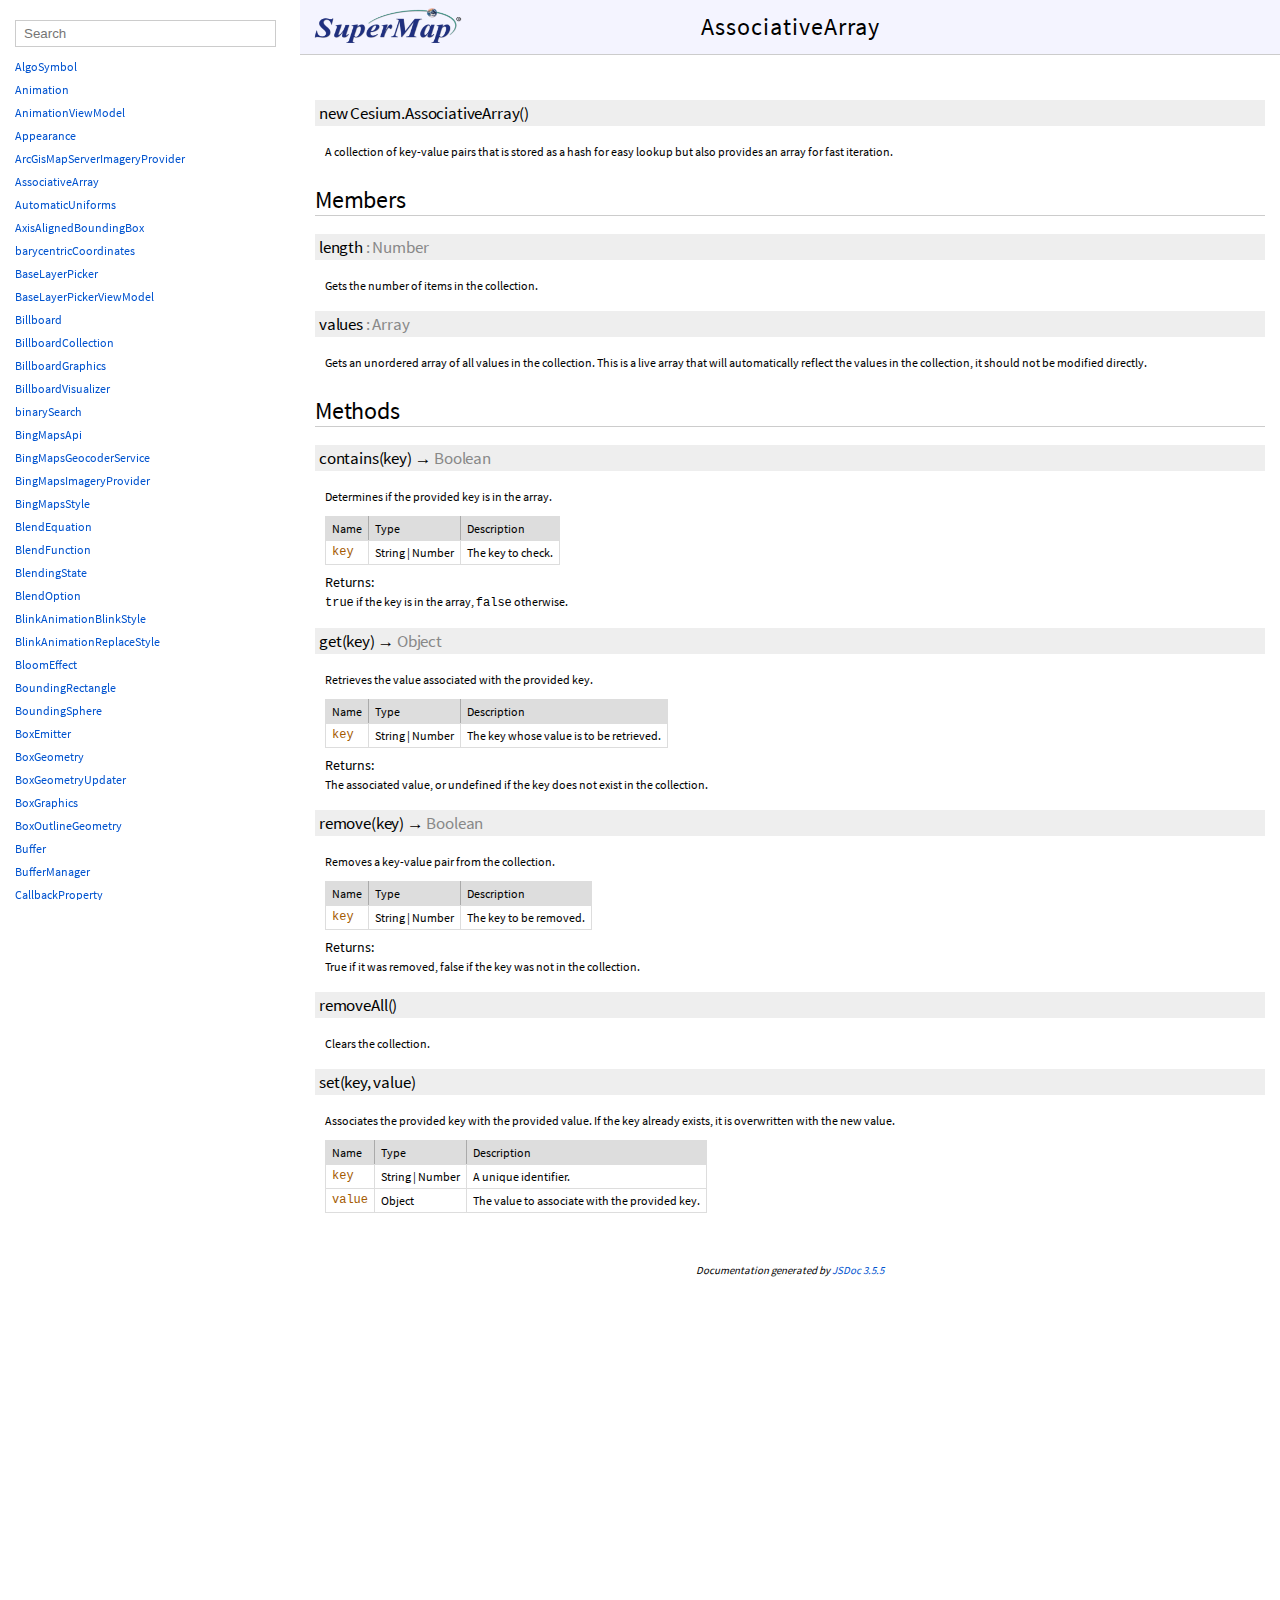
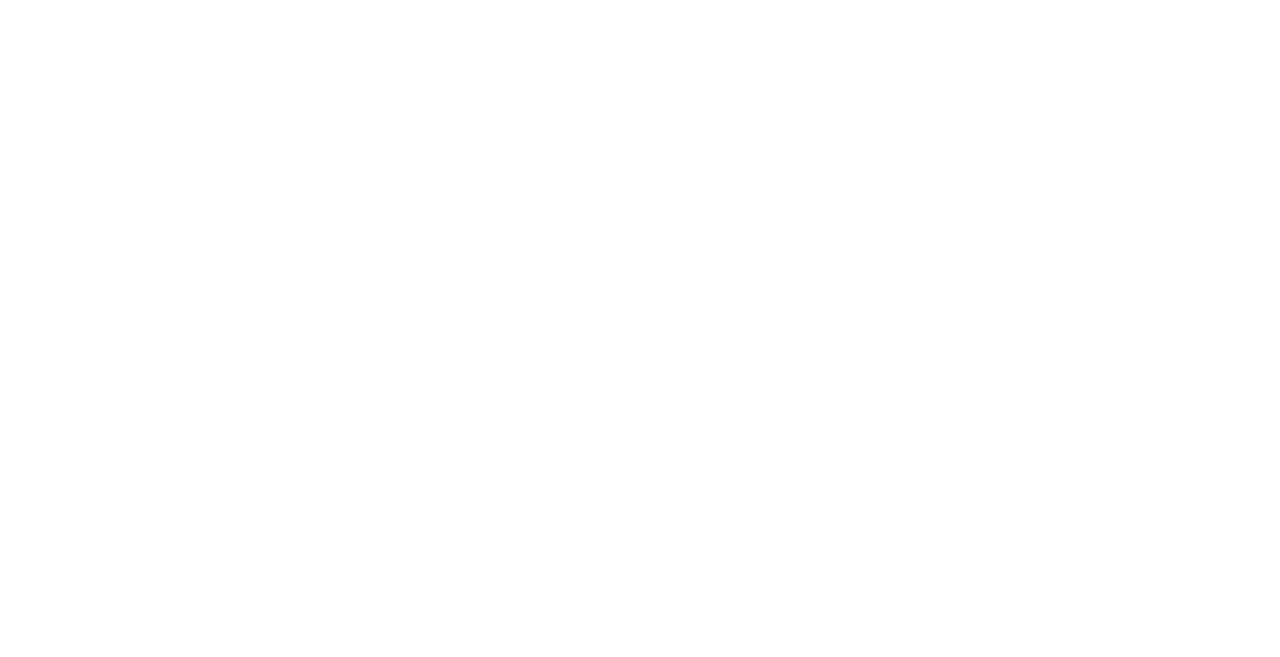
<file: 3d_libs/Documentation/AssociativeArray.html>
<!DOCTYPE html>
<html lang="en">
<head>
    <meta charset="utf-8">
    <meta http-equiv="X-UA-Compatible" content="IE=edge">
    <meta name="viewport" content="width=device-width, initial-scale=1">
    <title>AssociativeArray - Cesium Documentation</title>

    <!--[if lt IE 9]>
      <script src="javascript/html5.js"></script>
    <![endif]-->
    <link href="styles/jsdoc-default.css" rel="stylesheet">
    <link href="styles/prism.css" rel="stylesheet">
</head>
<body>

<div id="main">

    <h1 class="page-title">
        <a href="index.html"><img src="images/SuperMapLogo.png" class="SuperMapLogo"></a>
        AssociativeArray
        <div class="titleCenterer"></div>
    </h1>

    



<section>

<header>
    
</header>

<article>
    <div class="container-overview">
    

    
        
<dt>
    <div class="nameContainer">
    <h4 class="name" id="AssociativeArray">
        <a href="#AssociativeArray" class="doc-link"></a>
        new Cesium.AssociativeArray<span class="signature">()</span>
        


    </h4>

    </div>

    
</dt>
<dd>

    
    <div class="description">
        A collection of key-value pairs that is stored as a hash for easy
lookup but also provides an array for fast iteration.
    </div>
    

    

    

    

    

    

    

    

    

    

    

    
<dl class="details">
    

    

    

    

    

    

    

    

    

    

    

    

    

    
</dl>

</dd>

    
    </div>

    

    

    

    

    

    
        <h3 class="subsection-title">Members</h3>

        <dl>
            
<dt>
    <div class="nameContainer">
    <h4 class="name" id="length">
        <a href="#length" class="doc-link"></a>
        length<span class="type-signature"> : Number</span>
        


    </h4>

    </div>

    
</dt>
<dd>
    
    <div class="description">
        Gets the number of items in the collection.
    </div>
    

    

    
<dl class="details">
    

    

    

    

    

    

    

    

    

    

    

    

    

    
</dl>

</dd>

        
            
<dt>
    <div class="nameContainer">
    <h4 class="name" id="values">
        <a href="#values" class="doc-link"></a>
        values<span class="type-signature"> : Array</span>
        


    </h4>

    </div>

    
</dt>
<dd>
    
    <div class="description">
        Gets an unordered array of all values in the collection.
This is a live array that will automatically reflect the values in the collection,
it should not be modified directly.
    </div>
    

    

    
<dl class="details">
    

    

    

    

    

    

    

    

    

    

    

    

    

    
</dl>

</dd>

        </dl>
    

    
        <h3 class="subsection-title">Methods</h3>

        <dl>
            
<dt>
    <div class="nameContainer">
    <h4 class="name" id="contains">
        <a href="#contains" class="doc-link"></a>
        contains<span class="signature">(key)</span> &rarr; <span class="type-signature returnType">Boolean</span>
        


    </h4>

    </div>

    
</dt>
<dd>

    
    <div class="description">
        Determines if the provided key is in the array.
    </div>
    

    

    

    

    
        

<table class="params">
    <thead>
    <tr>
        
        <th>Name</th>
        

        <th>Type</th>

        

        <th class="last">Description</th>
    </tr>
    </thead>

    <tbody>
    

        <tr>
            
                <td class="name"><code>key</code></td>
            

            <td class="type">
            
                
<span class="param-type">String</span>
|

<span class="param-type">Number</span>


            
            </td>

            

            <td class="description last">
            
                The key to check.</td>
        </tr>

    
    </tbody>
</table>
    

    

    

    

    

    
    <h5>Returns:</h5>
    
            
<div class="param-desc">
    <code>true</code> if the key is in the array, <code>false</code> otherwise.
</div>


        

    

    
<dl class="details">
    

    

    

    

    

    

    

    

    

    

    

    

    

    
</dl>

</dd>

        
            
<dt>
    <div class="nameContainer">
    <h4 class="name" id="get">
        <a href="#get" class="doc-link"></a>
        get<span class="signature">(key)</span> &rarr; <span class="type-signature returnType">Object</span>
        


    </h4>

    </div>

    
</dt>
<dd>

    
    <div class="description">
        Retrieves the value associated with the provided key.
    </div>
    

    

    

    

    
        

<table class="params">
    <thead>
    <tr>
        
        <th>Name</th>
        

        <th>Type</th>

        

        <th class="last">Description</th>
    </tr>
    </thead>

    <tbody>
    

        <tr>
            
                <td class="name"><code>key</code></td>
            

            <td class="type">
            
                
<span class="param-type">String</span>
|

<span class="param-type">Number</span>


            
            </td>

            

            <td class="description last">
            
                The key whose value is to be retrieved.</td>
        </tr>

    
    </tbody>
</table>
    

    

    

    

    

    
    <h5>Returns:</h5>
    
            
<div class="param-desc">
    The associated value, or undefined if the key does not exist in the collection.
</div>


        

    

    
<dl class="details">
    

    

    

    

    

    

    

    

    

    

    

    

    

    
</dl>

</dd>

        
            
<dt>
    <div class="nameContainer">
    <h4 class="name" id="remove">
        <a href="#remove" class="doc-link"></a>
        remove<span class="signature">(key)</span> &rarr; <span class="type-signature returnType">Boolean</span>
        


    </h4>

    </div>

    
</dt>
<dd>

    
    <div class="description">
        Removes a key-value pair from the collection.
    </div>
    

    

    

    

    
        

<table class="params">
    <thead>
    <tr>
        
        <th>Name</th>
        

        <th>Type</th>

        

        <th class="last">Description</th>
    </tr>
    </thead>

    <tbody>
    

        <tr>
            
                <td class="name"><code>key</code></td>
            

            <td class="type">
            
                
<span class="param-type">String</span>
|

<span class="param-type">Number</span>


            
            </td>

            

            <td class="description last">
            
                The key to be removed.</td>
        </tr>

    
    </tbody>
</table>
    

    

    

    

    

    
    <h5>Returns:</h5>
    
            
<div class="param-desc">
    True if it was removed, false if the key was not in the collection.
</div>


        

    

    
<dl class="details">
    

    

    

    

    

    

    

    

    

    

    

    

    

    
</dl>

</dd>

        
            
<dt>
    <div class="nameContainer">
    <h4 class="name" id="removeAll">
        <a href="#removeAll" class="doc-link"></a>
        removeAll<span class="signature">()</span>
        


    </h4>

    </div>

    
</dt>
<dd>

    
    <div class="description">
        Clears the collection.
    </div>
    

    

    

    

    

    

    

    

    

    

    

    
<dl class="details">
    

    

    

    

    

    

    

    

    

    

    

    

    

    
</dl>

</dd>

        
            
<dt>
    <div class="nameContainer">
    <h4 class="name" id="set">
        <a href="#set" class="doc-link"></a>
        set<span class="signature">(key, value)</span>
        


    </h4>

    </div>

    
</dt>
<dd>

    
    <div class="description">
        Associates the provided key with the provided value.  If the key already
exists, it is overwritten with the new value.
    </div>
    

    

    

    

    
        

<table class="params">
    <thead>
    <tr>
        
        <th>Name</th>
        

        <th>Type</th>

        

        <th class="last">Description</th>
    </tr>
    </thead>

    <tbody>
    

        <tr>
            
                <td class="name"><code>key</code></td>
            

            <td class="type">
            
                
<span class="param-type">String</span>
|

<span class="param-type">Number</span>


            
            </td>

            

            <td class="description last">
            
                A unique identifier.</td>
        </tr>

    

        <tr>
            
                <td class="name"><code>value</code></td>
            

            <td class="type">
            
                
<span class="param-type">Object</span>


            
            </td>

            

            <td class="description last">
            
                The value to associate with the provided key.</td>
        </tr>

    
    </tbody>
</table>
    

    

    

    

    

    

    

    
<dl class="details">
    

    

    

    

    

    

    

    

    

    

    

    

    

    
</dl>

</dd>

        </dl>
    

    

    
</article>

</section>





    <footer>
        Documentation generated by <a href="https://github.com/jsdoc3/jsdoc">JSDoc 3.5.5</a>
    </footer>
</div>

<div class="nav">
    <div class="menu">
        <input type="text" class="classFilter" id="ClassFilter" placeholder="Search">
        <ul id="ClassList"><li data-name="AlgoSymbol"><a href="AlgoSymbol.html">AlgoSymbol</a></li><li data-name="Animation"><a href="Animation.html">Animation</a></li><li data-name="AnimationViewModel"><a href="AnimationViewModel.html">AnimationViewModel</a></li><li data-name="Appearance"><a href="Appearance.html">Appearance</a></li><li data-name="ArcGisMapServerImageryProvider"><a href="ArcGisMapServerImageryProvider.html">ArcGisMapServerImageryProvider</a></li><li data-name="AssociativeArray"><a href="AssociativeArray.html">AssociativeArray</a></li><li data-name="AutomaticUniforms"><a href="AutomaticUniforms.html">AutomaticUniforms</a></li><li data-name="AxisAlignedBoundingBox"><a href="AxisAlignedBoundingBox.html">AxisAlignedBoundingBox</a></li><li data-name="barycentricCoordinates"><a href="barycentricCoordinates.html">barycentricCoordinates</a></li><li data-name="BaseLayerPicker"><a href="BaseLayerPicker.html">BaseLayerPicker</a></li><li data-name="BaseLayerPickerViewModel"><a href="BaseLayerPickerViewModel.html">BaseLayerPickerViewModel</a></li><li data-name="Billboard"><a href="Billboard.html">Billboard</a></li><li data-name="BillboardCollection"><a href="BillboardCollection.html">BillboardCollection</a></li><li data-name="BillboardGraphics"><a href="BillboardGraphics.html">BillboardGraphics</a></li><li data-name="BillboardVisualizer"><a href="BillboardVisualizer.html">BillboardVisualizer</a></li><li data-name="binarySearch"><a href="binarySearch.html">binarySearch</a></li><li data-name="BingMapsApi"><a href="BingMapsApi.html">BingMapsApi</a></li><li data-name="BingMapsGeocoderService"><a href="BingMapsGeocoderService.html">BingMapsGeocoderService</a></li><li data-name="BingMapsImageryProvider"><a href="BingMapsImageryProvider.html">BingMapsImageryProvider</a></li><li data-name="BingMapsStyle"><a href="BingMapsStyle.html">BingMapsStyle</a></li><li data-name="BlendEquation"><a href="BlendEquation.html">BlendEquation</a></li><li data-name="BlendFunction"><a href="BlendFunction.html">BlendFunction</a></li><li data-name="BlendingState"><a href="BlendingState.html">BlendingState</a></li><li data-name="BlendOption"><a href="BlendOption.html">BlendOption</a></li><li data-name="BlinkAnimationBlinkStyle"><a href="BlinkAnimationBlinkStyle.html">BlinkAnimationBlinkStyle</a></li><li data-name="BlinkAnimationReplaceStyle"><a href="BlinkAnimationReplaceStyle.html">BlinkAnimationReplaceStyle</a></li><li data-name="BloomEffect"><a href="BloomEffect.html">BloomEffect</a></li><li data-name="BoundingRectangle"><a href="BoundingRectangle.html">BoundingRectangle</a></li><li data-name="BoundingSphere"><a href="BoundingSphere.html">BoundingSphere</a></li><li data-name="BoxEmitter"><a href="BoxEmitter.html">BoxEmitter</a></li><li data-name="BoxGeometry"><a href="BoxGeometry.html">BoxGeometry</a></li><li data-name="BoxGeometryUpdater"><a href="BoxGeometryUpdater.html">BoxGeometryUpdater</a></li><li data-name="BoxGraphics"><a href="BoxGraphics.html">BoxGraphics</a></li><li data-name="BoxOutlineGeometry"><a href="BoxOutlineGeometry.html">BoxOutlineGeometry</a></li><li data-name="Buffer"><a href="Buffer.html">Buffer</a></li><li data-name="BufferManager"><a href="BufferManager.html">BufferManager</a></li><li data-name="CallbackProperty"><a href="CallbackProperty.html">CallbackProperty</a></li><li data-name="Camera"><a href="Camera.html">Camera</a></li><li data-name="CameraEventAggregator"><a href="CameraEventAggregator.html">CameraEventAggregator</a></li><li data-name="CameraEventType"><a href="CameraEventType.html">CameraEventType</a></li><li data-name="cancelAnimationFrame"><a href="cancelAnimationFrame.html">cancelAnimationFrame</a></li><li data-name="Cartesian2"><a href="Cartesian2.html">Cartesian2</a></li><li data-name="Cartesian3"><a href="Cartesian3.html">Cartesian3</a></li><li data-name="Cartesian4"><a href="Cartesian4.html">Cartesian4</a></li><li data-name="Cartographic"><a href="Cartographic.html">Cartographic</a></li><li data-name="CartographicGeocoderService"><a href="CartographicGeocoderService.html">CartographicGeocoderService</a></li><li data-name="CategoryVisibleMode"><a href="CategoryVisibleMode.html">CategoryVisibleMode</a></li><li data-name="CatmullRomSpline"><a href="CatmullRomSpline.html">CatmullRomSpline</a></li><li data-name="Cesium3DTile"><a href="Cesium3DTile.html">Cesium3DTile</a></li><li data-name="Cesium3DTileColorBlendMode"><a href="Cesium3DTileColorBlendMode.html">Cesium3DTileColorBlendMode</a></li><li data-name="Cesium3DTileContent"><a href="Cesium3DTileContent.html">Cesium3DTileContent</a></li><li data-name="Cesium3DTileFeature"><a href="Cesium3DTileFeature.html">Cesium3DTileFeature</a></li><li data-name="Cesium3DTileset"><a href="Cesium3DTileset.html">Cesium3DTileset</a></li><li data-name="Cesium3DTilesInspector"><a href="Cesium3DTilesInspector.html">Cesium3DTilesInspector</a></li><li data-name="Cesium3DTilesInspectorViewModel"><a href="Cesium3DTilesInspectorViewModel.html">Cesium3DTilesInspectorViewModel</a></li><li data-name="Cesium3DTileStyle"><a href="Cesium3DTileStyle.html">Cesium3DTileStyle</a></li><li data-name="CesiumInspector"><a href="CesiumInspector.html">CesiumInspector</a></li><li data-name="CesiumInspectorViewModel"><a href="CesiumInspectorViewModel.html">CesiumInspectorViewModel</a></li><li data-name="CesiumMath"><a href="CesiumMath.html">CesiumMath</a></li><li data-name="CesiumTerrainProvider"><a href="CesiumTerrainProvider.html">CesiumTerrainProvider</a></li><li data-name="CesiumWidget"><a href="CesiumWidget.html">CesiumWidget</a></li><li data-name="CheckerboardMaterialProperty"><a href="CheckerboardMaterialProperty.html">CheckerboardMaterialProperty</a></li><li data-name="CircleEmitter"><a href="CircleEmitter.html">CircleEmitter</a></li><li data-name="CircleGeometry"><a href="CircleGeometry.html">CircleGeometry</a></li><li data-name="CircleOutlineGeometry"><a href="CircleOutlineGeometry.html">CircleOutlineGeometry</a></li><li data-name="ClampMode"><a href="ClampMode.html">ClampMode</a></li><li data-name="ClearCommand"><a href="ClearCommand.html">ClearCommand</a></li><li data-name="ClipSectionMode"><a href="ClipSectionMode.html">ClipSectionMode</a></li><li data-name="Clock"><a href="Clock.html">Clock</a></li><li data-name="ClockRange"><a href="ClockRange.html">ClockRange</a></li><li data-name="ClockStep"><a href="ClockStep.html">ClockStep</a></li><li data-name="ClockViewModel"><a href="ClockViewModel.html">ClockViewModel</a></li><li data-name="clone"><a href="clone.html">clone</a></li><li data-name="Color"><a href="Color.html">Color</a></li><li data-name="ColorBlendMode"><a href="ColorBlendMode.html">ColorBlendMode</a></li><li data-name="ColorCorrection"><a href="ColorCorrection.html">ColorCorrection</a></li><li data-name="ColorGeometryInstanceAttribute"><a href="ColorGeometryInstanceAttribute.html">ColorGeometryInstanceAttribute</a></li><li data-name="ColorMaterialProperty"><a href="ColorMaterialProperty.html">ColorMaterialProperty</a></li><li data-name="ColorTable"><a href="ColorTable.html">ColorTable</a></li><li data-name="combine"><a href="combine.html">combine</a></li><li data-name="Command"><a href="Command.html">Command</a></li><li data-name="ComponentDatatype"><a href="ComponentDatatype.html">ComponentDatatype</a></li><li data-name="CompositeEntityCollection"><a href="CompositeEntityCollection.html">CompositeEntityCollection</a></li><li data-name="CompositeMaterialProperty"><a href="CompositeMaterialProperty.html">CompositeMaterialProperty</a></li><li data-name="CompositePositionProperty"><a href="CompositePositionProperty.html">CompositePositionProperty</a></li><li data-name="CompositeProperty"><a href="CompositeProperty.html">CompositeProperty</a></li><li data-name="ComputeCommand"><a href="ComputeCommand.html">ComputeCommand</a></li><li data-name="ConditionsExpression"><a href="ConditionsExpression.html">ConditionsExpression</a></li><li data-name="ConeEmitter"><a href="ConeEmitter.html">ConeEmitter</a></li><li data-name="ConstantPositionProperty"><a href="ConstantPositionProperty.html">ConstantPositionProperty</a></li><li data-name="ConstantProperty"><a href="ConstantProperty.html">ConstantProperty</a></li><li data-name="Context"><a href="Context.html">Context</a></li><li data-name="ContextLimits"><a href="ContextLimits.html">ContextLimits</a></li><li data-name="CornerType"><a href="CornerType.html">CornerType</a></li><li data-name="CorridorGeometry"><a href="CorridorGeometry.html">CorridorGeometry</a></li><li data-name="CorridorGeometryUpdater"><a href="CorridorGeometryUpdater.html">CorridorGeometryUpdater</a></li><li data-name="CorridorGraphics"><a href="CorridorGraphics.html">CorridorGraphics</a></li><li data-name="CorridorOutlineGeometry"><a href="CorridorOutlineGeometry.html">CorridorOutlineGeometry</a></li><li data-name="createCommand"><a href="createCommand.html">createCommand</a></li><li data-name="createGuid"><a href="createGuid.html">createGuid</a></li><li data-name="createOpenStreetMapImageryProvider"><a href="createOpenStreetMapImageryProvider.html">createOpenStreetMapImageryProvider</a></li><li data-name="createTangentSpaceDebugPrimitive"><a href="createTangentSpaceDebugPrimitive.html">createTangentSpaceDebugPrimitive</a></li><li data-name="createTileMapServiceImageryProvider"><a href="createTileMapServiceImageryProvider.html">createTileMapServiceImageryProvider</a></li><li data-name="createUniform"><a href="createUniform.html">createUniform</a></li><li data-name="createUniformArray"><a href="createUniformArray.html">createUniformArray</a></li><li data-name="Credential"><a href="Credential.html">Credential</a></li><li data-name="CredentialType"><a href="CredentialType.html">CredentialType</a></li><li data-name="Credit"><a href="Credit.html">Credit</a></li><li data-name="CreditDisplay"><a href="CreditDisplay.html">CreditDisplay</a></li><li data-name="CubeMap"><a href="CubeMap.html">CubeMap</a></li><li data-name="CubeMapFace"><a href="CubeMapFace.html">CubeMapFace</a></li><li data-name="CubicRealPolynomial"><a href="CubicRealPolynomial.html">CubicRealPolynomial</a></li><li data-name="CullFace"><a href="CullFace.html">CullFace</a></li><li data-name="CullingVolume"><a href="CullingVolume.html">CullingVolume</a></li><li data-name="CustomDataSource"><a href="CustomDataSource.html">CustomDataSource</a></li><li data-name="CylinderGeometry"><a href="CylinderGeometry.html">CylinderGeometry</a></li><li data-name="CylinderGeometryUpdater"><a href="CylinderGeometryUpdater.html">CylinderGeometryUpdater</a></li><li data-name="CylinderGraphics"><a href="CylinderGraphics.html">CylinderGraphics</a></li><li data-name="CylinderOutlineGeometry"><a href="CylinderOutlineGeometry.html">CylinderOutlineGeometry</a></li><li data-name="CzmlDataSource"><a href="CzmlDataSource.html">CzmlDataSource</a></li><li data-name="DataSource"><a href="DataSource.html">DataSource</a></li><li data-name="DataSourceClock"><a href="DataSourceClock.html">DataSourceClock</a></li><li data-name="DataSourceCollection"><a href="DataSourceCollection.html">DataSourceCollection</a></li><li data-name="DataSourceDisplay"><a href="DataSourceDisplay.html">DataSourceDisplay</a></li><li data-name="DDSTexture"><a href="DDSTexture.html">DDSTexture</a></li><li data-name="DDSTextureManager"><a href="DDSTextureManager.html">DDSTextureManager</a></li><li data-name="DebugAppearance"><a href="DebugAppearance.html">DebugAppearance</a></li><li data-name="DebugCameraPrimitive"><a href="DebugCameraPrimitive.html">DebugCameraPrimitive</a></li><li data-name="DebugModelMatrixPrimitive"><a href="DebugModelMatrixPrimitive.html">DebugModelMatrixPrimitive</a></li><li data-name="DefaultProxy"><a href="DefaultProxy.html">DefaultProxy</a></li><li data-name="defaultValue"><a href="defaultValue.html">defaultValue</a></li><li data-name="defined"><a href="defined.html">defined</a></li><li data-name="DepthFunction"><a href="DepthFunction.html">DepthFunction</a></li><li data-name="DepthOfFieldEffect"><a href="DepthOfFieldEffect.html">DepthOfFieldEffect</a></li><li data-name="destroyObject"><a href="destroyObject.html">destroyObject</a></li><li data-name="DeveloperError"><a href="DeveloperError.html">DeveloperError</a></li><li data-name="DirectionalLight"><a href="DirectionalLight.html">DirectionalLight</a></li><li data-name="DiscardColorTileImagePolicy"><a href="DiscardColorTileImagePolicy.html">DiscardColorTileImagePolicy</a></li><li data-name="DiscardMissingTileImagePolicy"><a href="DiscardMissingTileImagePolicy.html">DiscardMissingTileImagePolicy</a></li><li data-name="DistanceDisplayCondition"><a href="DistanceDisplayCondition.html">DistanceDisplayCondition</a></li><li data-name="DistanceDisplayConditionGeometryInstanceAttribute"><a href="DistanceDisplayConditionGeometryInstanceAttribute.html">DistanceDisplayConditionGeometryInstanceAttribute</a></li><li data-name="DotMode"><a href="DotMode.html">DotMode</a></li><li data-name="DrawHandler"><a href="DrawHandler.html">DrawHandler</a></li><li data-name="DrawMode"><a href="DrawMode.html">DrawMode</a></li><li data-name="DynamicGeometryUpdater"><a href="DynamicGeometryUpdater.html">DynamicGeometryUpdater</a></li><li data-name="DynamicObjectState"><a href="DynamicObjectState.html">DynamicObjectState</a></li><li data-name="EasingFunction"><a href="EasingFunction.html">EasingFunction</a></li><li data-name="EllipseGeometry"><a href="EllipseGeometry.html">EllipseGeometry</a></li><li data-name="EllipseGeometryUpdater"><a href="EllipseGeometryUpdater.html">EllipseGeometryUpdater</a></li><li data-name="EllipseGraphics"><a href="EllipseGraphics.html">EllipseGraphics</a></li><li data-name="EllipseOutlineGeometry"><a href="EllipseOutlineGeometry.html">EllipseOutlineGeometry</a></li><li data-name="Ellipsoid"><a href="Ellipsoid.html">Ellipsoid</a></li><li data-name="EllipsoidGeodesic"><a href="EllipsoidGeodesic.html">EllipsoidGeodesic</a></li><li data-name="EllipsoidGeometry"><a href="EllipsoidGeometry.html">EllipsoidGeometry</a></li><li data-name="EllipsoidGeometryUpdater"><a href="EllipsoidGeometryUpdater.html">EllipsoidGeometryUpdater</a></li><li data-name="EllipsoidGraphics"><a href="EllipsoidGraphics.html">EllipsoidGraphics</a></li><li data-name="EllipsoidOutlineGeometry"><a href="EllipsoidOutlineGeometry.html">EllipsoidOutlineGeometry</a></li><li data-name="EllipsoidSurfaceAppearance"><a href="EllipsoidSurfaceAppearance.html">EllipsoidSurfaceAppearance</a></li><li data-name="EllipsoidTangentPlane"><a href="EllipsoidTangentPlane.html">EllipsoidTangentPlane</a></li><li data-name="EllipsoidTerrainProvider"><a href="EllipsoidTerrainProvider.html">EllipsoidTerrainProvider</a></li><li data-name="Entity"><a href="Entity.html">Entity</a></li><li data-name="EntityCluster"><a href="EntityCluster.html">EntityCluster</a></li><li data-name="EntityCollection"><a href="EntityCollection.html">EntityCollection</a></li><li data-name="EntityView"><a href="EntityView.html">EntityView</a></li><li data-name="Event"><a href="Event.html">Event</a></li><li data-name="EventHelper"><a href="EventHelper.html">EventHelper</a></li><li data-name="Expression"><a href="Expression.html">Expression</a></li><li data-name="ExtrapolationType"><a href="ExtrapolationType.html">ExtrapolationType</a></li><li data-name="FeatureDetection"><a href="FeatureDetection.html">FeatureDetection</a></li><li data-name="FieldLayer3D"><a href="FieldLayer3D.html">FieldLayer3D</a></li><li data-name="FillGradientMode"><a href="FillGradientMode.html">FillGradientMode</a></li><li data-name="FillStyle"><a href="FillStyle.html">FillStyle</a></li><li data-name="FlyManager"><a href="FlyManager.html">FlyManager</a></li><li data-name="Fog"><a href="Fog.html">Fog</a></li><li data-name="formatError"><a href="formatError.html">formatError</a></li><li data-name="Framebuffer"><a href="Framebuffer.html">Framebuffer</a></li><li data-name="FrameRateMonitor"><a href="FrameRateMonitor.html">FrameRateMonitor</a></li><li data-name="freezeRenderState"><a href="freezeRenderState.html">freezeRenderState</a></li><li data-name="Fullscreen"><a href="Fullscreen.html">Fullscreen</a></li><li data-name="FullscreenButton"><a href="FullscreenButton.html">FullscreenButton</a></li><li data-name="FullscreenButtonViewModel"><a href="FullscreenButtonViewModel.html">FullscreenButtonViewModel</a></li><li data-name="GeoBillboard"><a href="GeoBillboard.html">GeoBillboard</a></li><li data-name="GeoBox"><a href="GeoBox.html">GeoBox</a></li><li data-name="Geocoder"><a href="Geocoder.html">Geocoder</a></li><li data-name="GeocoderService"><a href="GeocoderService.html">GeocoderService</a></li><li data-name="GeocoderViewModel"><a href="GeocoderViewModel.html">GeocoderViewModel</a></li><li data-name="GeoCone"><a href="GeoCone.html">GeoCone</a></li><li data-name="GeoCylinder"><a href="GeoCylinder.html">GeoCylinder</a></li><li data-name="GeoEllipsoid"><a href="GeoEllipsoid.html">GeoEllipsoid</a></li><li data-name="GeoGraphicObject"><a href="GeoGraphicObject.html">GeoGraphicObject</a></li><li data-name="GeographicProjection"><a href="GeographicProjection.html">GeographicProjection</a></li><li data-name="GeographicTilingScheme"><a href="GeographicTilingScheme.html">GeographicTilingScheme</a></li><li data-name="GeoJsonDataSource"><a href="GeoJsonDataSource.html">GeoJsonDataSource</a></li><li data-name="GeoLine3D"><a href="GeoLine3D.html">GeoLine3D</a></li><li data-name="Geometry"><a href="Geometry.html">Geometry</a></li><li data-name="Geometry3D"><a href="Geometry3D.html">Geometry3D</a></li><li data-name="GeometryAttribute"><a href="GeometryAttribute.html">GeometryAttribute</a></li><li data-name="GeometryAttributes"><a href="GeometryAttributes.html">GeometryAttributes</a></li><li data-name="GeometryInstance"><a href="GeometryInstance.html">GeometryInstance</a></li><li data-name="GeometryInstanceAttribute"><a href="GeometryInstanceAttribute.html">GeometryInstanceAttribute</a></li><li data-name="GeometryPipeline"><a href="GeometryPipeline.html">GeometryPipeline</a></li><li data-name="GeometryUpdater"><a href="GeometryUpdater.html">GeometryUpdater</a></li><li data-name="GeometryVisualizer"><a href="GeometryVisualizer.html">GeometryVisualizer</a></li><li data-name="GeoModel3D"><a href="GeoModel3D.html">GeoModel3D</a></li><li data-name="GeoPoint3D"><a href="GeoPoint3D.html">GeoPoint3D</a></li><li data-name="GeoRegion3D"><a href="GeoRegion3D.html">GeoRegion3D</a></li><li data-name="GeoSphere"><a href="GeoSphere.html">GeoSphere</a></li><li data-name="getAbsoluteUri"><a href="getAbsoluteUri.html">getAbsoluteUri</a></li><li data-name="getBaseUri"><a href="getBaseUri.html">getBaseUri</a></li><li data-name="getExtensionFromUri"><a href="getExtensionFromUri.html">getExtensionFromUri</a></li><li data-name="GetFeatureInfoFormat"><a href="GetFeatureInfoFormat.html">GetFeatureInfoFormat</a></li><li data-name="getFilenameFromUri"><a href="getFilenameFromUri.html">getFilenameFromUri</a></li><li data-name="getImagePixels"><a href="getImagePixels.html">getImagePixels</a></li><li data-name="getTimestamp"><a href="getTimestamp.html">getTimestamp</a></li><li data-name="Globe"><a href="Globe.html">Globe</a></li><li data-name="GOAnimationAttribute"><a href="GOAnimationAttribute.html">GOAnimationAttribute</a></li><li data-name="GOAnimationBlink"><a href="GOAnimationBlink.html">GOAnimationBlink</a></li><li data-name="GOAnimationGrow"><a href="GOAnimationGrow.html">GOAnimationGrow</a></li><li data-name="GOAnimationManager"><a href="GOAnimationManager.html">GOAnimationManager</a></li><li data-name="GOAnimationRotate"><a href="GOAnimationRotate.html">GOAnimationRotate</a></li><li data-name="GOAnimationScale"><a href="GOAnimationScale.html">GOAnimationScale</a></li><li data-name="GOAnimationShow"><a href="GOAnimationShow.html">GOAnimationShow</a></li><li data-name="GOAnimationState"><a href="GOAnimationState.html">GOAnimationState</a></li><li data-name="GOAnimationType"><a href="GOAnimationType.html">GOAnimationType</a></li><li data-name="GOAnimationWay"><a href="GOAnimationWay.html">GOAnimationWay</a></li><li data-name="GoogleEarthEnterpriseImageryProvider"><a href="GoogleEarthEnterpriseImageryProvider.html">GoogleEarthEnterpriseImageryProvider</a></li><li data-name="GoogleEarthEnterpriseMapsProvider"><a href="GoogleEarthEnterpriseMapsProvider.html">GoogleEarthEnterpriseMapsProvider</a></li><li data-name="GoogleEarthEnterpriseMetadata"><a href="GoogleEarthEnterpriseMetadata.html">GoogleEarthEnterpriseMetadata</a></li><li data-name="GoogleEarthEnterpriseTerrainData"><a href="GoogleEarthEnterpriseTerrainData.html">GoogleEarthEnterpriseTerrainData</a></li><li data-name="GoogleEarthEnterpriseTerrainProvider"><a href="GoogleEarthEnterpriseTerrainProvider.html">GoogleEarthEnterpriseTerrainProvider</a></li><li data-name="GoogleEarthImageryProvider"><a href="GoogleEarthImageryProvider.html">GoogleEarthImageryProvider</a></li><li data-name="GregorianDate"><a href="GregorianDate.html">GregorianDate</a></li><li data-name="GridImageryProvider"><a href="GridImageryProvider.html">GridImageryProvider</a></li><li data-name="GridMaterialProperty"><a href="GridMaterialProperty.html">GridMaterialProperty</a></li><li data-name="GroundPrimitive"><a href="GroundPrimitive.html">GroundPrimitive</a></li><li data-name="HeadingPitchRange"><a href="HeadingPitchRange.html">HeadingPitchRange</a></li><li data-name="HeadingPitchRoll"><a href="HeadingPitchRoll.html">HeadingPitchRoll</a></li><li data-name="HeightmapTerrainData"><a href="HeightmapTerrainData.html">HeightmapTerrainData</a></li><li data-name="HeightReference"><a href="HeightReference.html">HeightReference</a></li><li data-name="HermitePolynomialApproximation"><a href="HermitePolynomialApproximation.html">HermitePolynomialApproximation</a></li><li data-name="HermiteSpline"><a href="HermiteSpline.html">HermiteSpline</a></li><li data-name="HomeButton"><a href="HomeButton.html">HomeButton</a></li><li data-name="HomeButtonViewModel"><a href="HomeButtonViewModel.html">HomeButtonViewModel</a></li><li data-name="HorizontalOrigin"><a href="HorizontalOrigin.html">HorizontalOrigin</a></li><li data-name="HypsometricSetting"><a href="HypsometricSetting.html">HypsometricSetting</a></li><li data-name="HypsometricSettingEnum"><a href="HypsometricSettingEnum.html">HypsometricSettingEnum</a></li><li data-name="ImageMaterialProperty"><a href="ImageMaterialProperty.html">ImageMaterialProperty</a></li><li data-name="ImageryLayer"><a href="ImageryLayer.html">ImageryLayer</a></li><li data-name="ImageryLayerCollection"><a href="ImageryLayerCollection.html">ImageryLayerCollection</a></li><li data-name="ImageryLayerFeatureInfo"><a href="ImageryLayerFeatureInfo.html">ImageryLayerFeatureInfo</a></li><li data-name="ImageryProvider"><a href="ImageryProvider.html">ImageryProvider</a></li><li data-name="ImagerySplitDirection"><a href="ImagerySplitDirection.html">ImagerySplitDirection</a></li><li data-name="IndexDatatype"><a href="IndexDatatype.html">IndexDatatype</a></li><li data-name="InfoBox"><a href="InfoBox.html">InfoBox</a></li><li data-name="InfoBoxViewModel"><a href="InfoBoxViewModel.html">InfoBoxViewModel</a></li><li data-name="InstancedType"><a href="InstancedType.html">InstancedType</a></li><li data-name="InterpolationAlgorithm"><a href="InterpolationAlgorithm.html">InterpolationAlgorithm</a></li><li data-name="Intersect"><a href="Intersect.html">Intersect</a></li><li data-name="Intersections2D"><a href="Intersections2D.html">Intersections2D</a></li><li data-name="IntersectionTests"><a href="IntersectionTests.html">IntersectionTests</a></li><li data-name="Interval"><a href="Interval.html">Interval</a></li><li data-name="isArray"><a href="isArray.html">isArray</a></li><li data-name="isLeapYear"><a href="isLeapYear.html">isLeapYear</a></li><li data-name="Iso8601"><a href="Iso8601.html">Iso8601</a></li><li data-name="JulianDate"><a href="JulianDate.html">JulianDate</a></li><li data-name="KeyboardEventModifier"><a href="KeyboardEventModifier.html">KeyboardEventModifier</a></li><li data-name="KmlDataSource"><a href="KmlDataSource.html">KmlDataSource</a></li><li data-name="KmlFeatureData"><a href="KmlFeatureData.html">KmlFeatureData</a></li><li data-name="Label"><a href="Label.html">Label</a></li><li data-name="LabelCollection"><a href="LabelCollection.html">LabelCollection</a></li><li data-name="LabelGraphics"><a href="LabelGraphics.html">LabelGraphics</a></li><li data-name="LabelStyle"><a href="LabelStyle.html">LabelStyle</a></li><li data-name="LabelVisualizer"><a href="LabelVisualizer.html">LabelVisualizer</a></li><li data-name="LagrangePolynomialApproximation"><a href="LagrangePolynomialApproximation.html">LagrangePolynomialApproximation</a></li><li data-name="Layers"><a href="Layers.html">Layers</a></li><li data-name="LeapSecond"><a href="LeapSecond.html">LeapSecond</a></li><li data-name="LightSource"><a href="LightSource.html">LightSource</a></li><li data-name="LightSourceType"><a href="LightSourceType.html">LightSourceType</a></li><li data-name="LinearApproximation"><a href="LinearApproximation.html">LinearApproximation</a></li><li data-name="LinearSpline"><a href="LinearSpline.html">LinearSpline</a></li><li data-name="loadArrayBuffer"><a href="loadArrayBuffer.html">loadArrayBuffer</a></li><li data-name="loadBlob"><a href="loadBlob.html">loadBlob</a></li><li data-name="loadCRN"><a href="loadCRN.html">loadCRN</a></li><li data-name="loadCubeMap"><a href="loadCubeMap.html">loadCubeMap</a></li><li data-name="loadImage"><a href="loadImage.html">loadImage</a></li><li data-name="loadImageViaBlob"><a href="loadImageViaBlob.html">loadImageViaBlob</a></li><li data-name="LoadingPriorityMode"><a href="LoadingPriorityMode.html">LoadingPriorityMode</a></li><li data-name="loadJson"><a href="loadJson.html">loadJson</a></li><li data-name="loadJsonp"><a href="loadJsonp.html">loadJsonp</a></li><li data-name="loadKTX"><a href="loadKTX.html">loadKTX</a></li><li data-name="loadText"><a href="loadText.html">loadText</a></li><li data-name="loadWithXhr"><a href="loadWithXhr.html">loadWithXhr</a></li><li data-name="loadXML"><a href="loadXML.html">loadXML</a></li><li data-name="MapboxImageryProvider"><a href="MapboxImageryProvider.html">MapboxImageryProvider</a></li><li data-name="MapMode2D"><a href="MapMode2D.html">MapMode2D</a></li><li data-name="MapProjection"><a href="MapProjection.html">MapProjection</a></li><li data-name="Material"><a href="Material.html">Material</a></li><li data-name="MaterialAppearance"><a href="MaterialAppearance.html">MaterialAppearance</a></li><li data-name="MaterialProperty"><a href="MaterialProperty.html">MaterialProperty</a></li><li data-name="Matrix2"><a href="Matrix2.html">Matrix2</a></li><li data-name="Matrix3"><a href="Matrix3.html">Matrix3</a></li><li data-name="Matrix4"><a href="Matrix4.html">Matrix4</a></li><li data-name="MeasureHandler"><a href="MeasureHandler.html">MeasureHandler</a></li><li data-name="MeasureMode"><a href="MeasureMode.html">MeasureMode</a></li><li data-name="mergeSort"><a href="mergeSort.html">mergeSort</a></li><li data-name="MixColorType"><a href="MixColorType.html">MixColorType</a></li><li data-name="Model"><a href="Model.html">Model</a></li><li data-name="ModelAnimation"><a href="ModelAnimation.html">ModelAnimation</a></li><li data-name="ModelAnimationCollection"><a href="ModelAnimationCollection.html">ModelAnimationCollection</a></li><li data-name="ModelAnimationLoop"><a href="ModelAnimationLoop.html">ModelAnimationLoop</a></li><li data-name="ModelGraphics"><a href="ModelGraphics.html">ModelGraphics</a></li><li data-name="ModelMaterial"><a href="ModelMaterial.html">ModelMaterial</a></li><li data-name="ModelMesh"><a href="ModelMesh.html">ModelMesh</a></li><li data-name="ModelNode"><a href="ModelNode.html">ModelNode</a></li><li data-name="ModelVisualizer"><a href="ModelVisualizer.html">ModelVisualizer</a></li><li data-name="ModifyRegionMode"><a href="ModifyRegionMode.html">ModifyRegionMode</a></li><li data-name="Moon"><a href="Moon.html">Moon</a></li><li data-name="MultiViewportMode"><a href="MultiViewportMode.html">MultiViewportMode</a></li><li data-name="NavigationHelpButton"><a href="NavigationHelpButton.html">NavigationHelpButton</a></li><li data-name="NavigationHelpButtonViewModel"><a href="NavigationHelpButtonViewModel.html">NavigationHelpButtonViewModel</a></li><li data-name="NearFarScalar"><a href="NearFarScalar.html">NearFarScalar</a></li><li data-name="NeverTileDiscardPolicy"><a href="NeverTileDiscardPolicy.html">NeverTileDiscardPolicy</a></li><li data-name="NodeTransformationProperty"><a href="NodeTransformationProperty.html">NodeTransformationProperty</a></li><li data-name="objectToQuery"><a href="objectToQuery.html">objectToQuery</a></li><li data-name="ObjsOperationType"><a href="ObjsOperationType.html">ObjsOperationType</a></li><li data-name="Occluder"><a href="Occluder.html">Occluder</a></li><li data-name="OrientedBoundingBox"><a href="OrientedBoundingBox.html">OrientedBoundingBox</a></li><li data-name="OrthographicOffCenterFrustum"><a href="OrthographicOffCenterFrustum.html">OrthographicOffCenterFrustum</a></li><li data-name="Packable"><a href="Packable.html">Packable</a></li><li data-name="PackableForInterpolation"><a href="PackableForInterpolation.html">PackableForInterpolation</a></li><li data-name="Particle"><a href="Particle.html">Particle</a></li><li data-name="ParticleBurst"><a href="ParticleBurst.html">ParticleBurst</a></li><li data-name="ParticleEmitter"><a href="ParticleEmitter.html">ParticleEmitter</a></li><li data-name="ParticleSystem"><a href="ParticleSystem.html">ParticleSystem</a></li><li data-name="ParticleVelocityFieldEffect"><a href="ParticleVelocityFieldEffect.html">ParticleVelocityFieldEffect</a></li><li data-name="PassState"><a href="PassState.html">PassState</a></li><li data-name="PathGraphics"><a href="PathGraphics.html">PathGraphics</a></li><li data-name="PathVisualizer"><a href="PathVisualizer.html">PathVisualizer</a></li><li data-name="PerformanceWatchdog"><a href="PerformanceWatchdog.html">PerformanceWatchdog</a></li><li data-name="PerformanceWatchdogViewModel"><a href="PerformanceWatchdogViewModel.html">PerformanceWatchdogViewModel</a></li><li data-name="PerInstanceColorAppearance"><a href="PerInstanceColorAppearance.html">PerInstanceColorAppearance</a></li><li data-name="PerspectiveFrustum"><a href="PerspectiveFrustum.html">PerspectiveFrustum</a></li><li data-name="PerspectiveOffCenterFrustum"><a href="PerspectiveOffCenterFrustum.html">PerspectiveOffCenterFrustum</a></li><li data-name="PinBuilder"><a href="PinBuilder.html">PinBuilder</a></li><li data-name="PixelFormat"><a href="PixelFormat.html">PixelFormat</a></li><li data-name="Plane"><a href="Plane.html">Plane</a></li><li data-name="PlotDrawControl"><a href="PlotDrawControl.html">PlotDrawControl</a></li><li data-name="PlotEditControl"><a href="PlotEditControl.html">PlotEditControl</a></li><li data-name="PlotPoint3D"><a href="PlotPoint3D.html">PlotPoint3D</a></li><li data-name="Plotting"><a href="Plotting.html">Plotting</a></li><li data-name="PlottingLayer"><a href="PlottingLayer.html">PlottingLayer</a></li><li data-name="Point3D"><a href="Point3D.html">Point3D</a></li><li data-name="Point3Ds"><a href="Point3Ds.html">Point3Ds</a></li><li data-name="PointCloudClassificationInfo"><a href="PointCloudClassificationInfo.html">PointCloudClassificationInfo</a></li><li data-name="PointGraphics"><a href="PointGraphics.html">PointGraphics</a></li><li data-name="pointInsideTriangle"><a href="pointInsideTriangle.html">pointInsideTriangle</a></li><li data-name="PointLight"><a href="PointLight.html">PointLight</a></li><li data-name="PointPrimitive"><a href="PointPrimitive.html">PointPrimitive</a></li><li data-name="PointPrimitiveCollection"><a href="PointPrimitiveCollection.html">PointPrimitiveCollection</a></li><li data-name="PointVisualizer"><a href="PointVisualizer.html">PointVisualizer</a></li><li data-name="Polygon"><a href="Polygon.html">Polygon</a></li><li data-name="PolygonGeometry"><a href="PolygonGeometry.html">PolygonGeometry</a></li><li data-name="PolygonGeometryUpdater"><a href="PolygonGeometryUpdater.html">PolygonGeometryUpdater</a></li><li data-name="PolygonGraphics"><a href="PolygonGraphics.html">PolygonGraphics</a></li><li data-name="PolygonHierarchy"><a href="PolygonHierarchy.html">PolygonHierarchy</a></li><li data-name="PolygonOutlineGeometry"><a href="PolygonOutlineGeometry.html">PolygonOutlineGeometry</a></li><li data-name="Polyline"><a href="Polyline.html">Polyline</a></li><li data-name="PolylineArrowMaterialProperty"><a href="PolylineArrowMaterialProperty.html">PolylineArrowMaterialProperty</a></li><li data-name="PolylineCollection"><a href="PolylineCollection.html">PolylineCollection</a></li><li data-name="PolylineColorAppearance"><a href="PolylineColorAppearance.html">PolylineColorAppearance</a></li><li data-name="PolylineDashMaterialProperty"><a href="PolylineDashMaterialProperty.html">PolylineDashMaterialProperty</a></li><li data-name="PolylineDynamicMaterialProperty"><a href="PolylineDynamicMaterialProperty.html">PolylineDynamicMaterialProperty</a></li><li data-name="PolylineGeometry"><a href="PolylineGeometry.html">PolylineGeometry</a></li><li data-name="PolylineGeometryUpdater"><a href="PolylineGeometryUpdater.html">PolylineGeometryUpdater</a></li><li data-name="PolylineGlowMaterialProperty"><a href="PolylineGlowMaterialProperty.html">PolylineGlowMaterialProperty</a></li><li data-name="PolylineGraphics"><a href="PolylineGraphics.html">PolylineGraphics</a></li><li data-name="PolylineMaterialAppearance"><a href="PolylineMaterialAppearance.html">PolylineMaterialAppearance</a></li><li data-name="PolylineOutlineMaterialProperty"><a href="PolylineOutlineMaterialProperty.html">PolylineOutlineMaterialProperty</a></li><li data-name="PolylineTrailMaterialProperty"><a href="PolylineTrailMaterialProperty.html">PolylineTrailMaterialProperty</a></li><li data-name="PolylineVolumeGeometry"><a href="PolylineVolumeGeometry.html">PolylineVolumeGeometry</a></li><li data-name="PolylineVolumeGeometryUpdater"><a href="PolylineVolumeGeometryUpdater.html">PolylineVolumeGeometryUpdater</a></li><li data-name="PolylineVolumeGraphics"><a href="PolylineVolumeGraphics.html">PolylineVolumeGraphics</a></li><li data-name="PolylineVolumeOutlineGeometry"><a href="PolylineVolumeOutlineGeometry.html">PolylineVolumeOutlineGeometry</a></li><li data-name="PositionProperty"><a href="PositionProperty.html">PositionProperty</a></li><li data-name="PositionPropertyArray"><a href="PositionPropertyArray.html">PositionPropertyArray</a></li><li data-name="Primitive"><a href="Primitive.html">Primitive</a></li><li data-name="PrimitiveCollection"><a href="PrimitiveCollection.html">PrimitiveCollection</a></li><li data-name="PrimitiveType"><a href="PrimitiveType.html">PrimitiveType</a></li><li data-name="Profile"><a href="Profile.html">Profile</a></li><li data-name="ProjectionImage"><a href="ProjectionImage.html">ProjectionImage</a></li><li data-name="ProjectionPicker"><a href="ProjectionPicker.html">ProjectionPicker</a></li><li data-name="ProjectionPickerViewModel"><a href="ProjectionPickerViewModel.html">ProjectionPickerViewModel</a></li><li data-name="Property"><a href="Property.html">Property</a></li><li data-name="PropertyArray"><a href="PropertyArray.html">PropertyArray</a></li><li data-name="PropertyBag"><a href="PropertyBag.html">PropertyBag</a></li><li data-name="ProviderViewModel"><a href="ProviderViewModel.html">ProviderViewModel</a></li><li data-name="QuadraticRealPolynomial"><a href="QuadraticRealPolynomial.html">QuadraticRealPolynomial</a></li><li data-name="QuantizedMeshTerrainData"><a href="QuantizedMeshTerrainData.html">QuantizedMeshTerrainData</a></li><li data-name="QuarticRealPolynomial"><a href="QuarticRealPolynomial.html">QuarticRealPolynomial</a></li><li data-name="Quaternion"><a href="Quaternion.html">Quaternion</a></li><li data-name="QuaternionSpline"><a href="QuaternionSpline.html">QuaternionSpline</a></li><li data-name="queryToObject"><a href="queryToObject.html">queryToObject</a></li><li data-name="Queue"><a href="Queue.html">Queue</a></li><li data-name="RANGEMODE"><a href="RANGEMODE.html">RANGEMODE</a></li><li data-name="Ray"><a href="Ray.html">Ray</a></li><li data-name="Rectangle"><a href="Rectangle.html">Rectangle</a></li><li data-name="RectangleGeometry"><a href="RectangleGeometry.html">RectangleGeometry</a></li><li data-name="RectangleGeometryUpdater"><a href="RectangleGeometryUpdater.html">RectangleGeometryUpdater</a></li><li data-name="RectangleGraphics"><a href="RectangleGraphics.html">RectangleGraphics</a></li><li data-name="RectangleOutlineGeometry"><a href="RectangleOutlineGeometry.html">RectangleOutlineGeometry</a></li><li data-name="ReferenceFrame"><a href="ReferenceFrame.html">ReferenceFrame</a></li><li data-name="ReferenceProperty"><a href="ReferenceProperty.html">ReferenceProperty</a></li><li data-name="RenderState"><a href="RenderState.html">RenderState</a></li><li data-name="Request"><a href="Request.html">Request</a></li><li data-name="requestAnimationFrame"><a href="requestAnimationFrame.html">requestAnimationFrame</a></li><li data-name="RequestErrorEvent"><a href="RequestErrorEvent.html">RequestErrorEvent</a></li><li data-name="RequestState"><a href="RequestState.html">RequestState</a></li><li data-name="RequestType"><a href="RequestType.html">RequestType</a></li><li data-name="RotateDirection"><a href="RotateDirection.html">RotateDirection</a></li><li data-name="Rotation"><a href="Rotation.html">Rotation</a></li><li data-name="Route"><a href="Route.html">Route</a></li><li data-name="RouteCollection"><a href="RouteCollection.html">RouteCollection</a></li><li data-name="RouteStop"><a href="RouteStop.html">RouteStop</a></li><li data-name="RuntimeError"><a href="RuntimeError.html">RuntimeError</a></li><li data-name="S3MBloomEffect"><a href="S3MBloomEffect.html">S3MBloomEffect</a></li><li data-name="S3MCompressType"><a href="S3MCompressType.html">S3MCompressType</a></li><li data-name="S3MInstance"><a href="S3MInstance.html">S3MInstance</a></li><li data-name="S3MInstanceCollection"><a href="S3MInstanceCollection.html">S3MInstanceCollection</a></li><li data-name="S3MPixelFormat"><a href="S3MPixelFormat.html">S3MPixelFormat</a></li><li data-name="S3MTilesLayer"><a href="S3MTilesLayer.html">S3MTilesLayer</a></li><li data-name="SampledPositionProperty"><a href="SampledPositionProperty.html">SampledPositionProperty</a></li><li data-name="SampledProperty"><a href="SampledProperty.html">SampledProperty</a></li><li data-name="sampleTerrain"><a href="sampleTerrain.html">sampleTerrain</a></li><li data-name="sampleTerrainMostDetailed"><a href="sampleTerrainMostDetailed.html">sampleTerrainMostDetailed</a></li><li data-name="ScanEffect"><a href="ScanEffect.html">ScanEffect</a></li><li data-name="ScanEffectMode"><a href="ScanEffectMode.html">ScanEffectMode</a></li><li data-name="Scene"><a href="Scene.html">Scene</a></li><li data-name="SceneMode"><a href="SceneMode.html">SceneMode</a></li><li data-name="SceneModePicker"><a href="SceneModePicker.html">SceneModePicker</a></li><li data-name="SceneModePickerViewModel"><a href="SceneModePickerViewModel.html">SceneModePickerViewModel</a></li><li data-name="SceneTransforms"><a href="SceneTransforms.html">SceneTransforms</a></li><li data-name="ScreenSpaceCameraController"><a href="ScreenSpaceCameraController.html">ScreenSpaceCameraController</a></li><li data-name="ScreenSpaceEventHandler"><a href="ScreenSpaceEventHandler.html">ScreenSpaceEventHandler</a></li><li data-name="ScreenSpaceEventType"><a href="ScreenSpaceEventType.html">ScreenSpaceEventType</a></li><li data-name="SelctColorType"><a href="SelctColorType.html">SelctColorType</a></li><li data-name="SelectionIndicator"><a href="SelectionIndicator.html">SelectionIndicator</a></li><li data-name="SelectionIndicatorViewModel"><a href="SelectionIndicatorViewModel.html">SelectionIndicatorViewModel</a></li><li data-name="ShaderCache"><a href="ShaderCache.html">ShaderCache</a></li><li data-name="ShaderProgram"><a href="ShaderProgram.html">ShaderProgram</a></li><li data-name="ShaderSource"><a href="ShaderSource.html">ShaderSource</a></li><li data-name="ShadowMap"><a href="ShadowMap.html">ShadowMap</a></li><li data-name="ShadowMode"><a href="ShadowMode.html">ShadowMode</a></li><li data-name="ShadowQueryPoints"><a href="ShadowQueryPoints.html">ShadowQueryPoints</a></li><li data-name="SHADOWTYPE"><a href="SHADOWTYPE.html">SHADOWTYPE</a></li><li data-name="ShowGeometryInstanceAttribute"><a href="ShowGeometryInstanceAttribute.html">ShowGeometryInstanceAttribute</a></li><li data-name="Sightline"><a href="Sightline.html">Sightline</a></li><li data-name="Simon1994PlanetaryPositions"><a href="Simon1994PlanetaryPositions.html">Simon1994PlanetaryPositions</a></li><li data-name="SimplePolylineGeometry"><a href="SimplePolylineGeometry.html">SimplePolylineGeometry</a></li><li data-name="SingleTileImageryProvider"><a href="SingleTileImageryProvider.html">SingleTileImageryProvider</a></li><li data-name="SitDataManager"><a href="SitDataManager.html">SitDataManager</a></li><li data-name="SkyAtmosphere"><a href="SkyAtmosphere.html">SkyAtmosphere</a></li><li data-name="SkyBox"><a href="SkyBox.html">SkyBox</a></li><li data-name="Skyline"><a href="Skyline.html">Skyline</a></li><li data-name="SlopeSetting"><a href="SlopeSetting.html">SlopeSetting</a></li><li data-name="SlopeSettingEnum"><a href="SlopeSettingEnum.html">SlopeSettingEnum</a></li><li data-name="SphereEmitter"><a href="SphereEmitter.html">SphereEmitter</a></li><li data-name="SphereGeometry"><a href="SphereGeometry.html">SphereGeometry</a></li><li data-name="SphereOutlineGeometry"><a href="SphereOutlineGeometry.html">SphereOutlineGeometry</a></li><li data-name="Spherical"><a href="Spherical.html">Spherical</a></li><li data-name="Spline"><a href="Spline.html">Spline</a></li><li data-name="SplitDirection"><a href="SplitDirection.html">SplitDirection</a></li><li data-name="SpotLight"><a href="SpotLight.html">SpotLight</a></li><li data-name="StencilFunction"><a href="StencilFunction.html">StencilFunction</a></li><li data-name="StencilOperation"><a href="StencilOperation.html">StencilOperation</a></li><li data-name="StopPlayMode"><a href="StopPlayMode.html">StopPlayMode</a></li><li data-name="StripeMaterialProperty"><a href="StripeMaterialProperty.html">StripeMaterialProperty</a></li><li data-name="StripeOrientation"><a href="StripeOrientation.html">StripeOrientation</a></li><li data-name="Style3D"><a href="Style3D.html">Style3D</a></li><li data-name="StyleExpression"><a href="StyleExpression.html">StyleExpression</a></li><li data-name="subdivideArray"><a href="subdivideArray.html">subdivideArray</a></li><li data-name="Sun"><a href="Sun.html">Sun</a></li><li data-name="SuperMapImageryProvider"><a href="SuperMapImageryProvider.html">SuperMapImageryProvider</a></li><li data-name="SupportTools"><a href="SupportTools.html">SupportTools</a></li><li data-name="SurroundLineType"><a href="SurroundLineType.html">SurroundLineType</a></li><li data-name="SvgPathBindingHandler"><a href="SvgPathBindingHandler.html">SvgPathBindingHandler</a></li><li data-name="SymbolAnnotation"><a href="SymbolAnnotation.html">SymbolAnnotation</a></li><li data-name="SymbolDot"><a href="SymbolDot.html">SymbolDot</a></li><li data-name="SymbolStyle"><a href="SymbolStyle.html">SymbolStyle</a></li><li data-name="SymbolTextStyle"><a href="SymbolTextStyle.html">SymbolTextStyle</a></li><li data-name="SymbolType"><a href="SymbolType.html">SymbolType</a></li><li data-name="TaskProcessor"><a href="TaskProcessor.html">TaskProcessor</a></li><li data-name="TerrainData"><a href="TerrainData.html">TerrainData</a></li><li data-name="TerrainProvider"><a href="TerrainProvider.html">TerrainProvider</a></li><li data-name="TextPos"><a href="TextPos.html">TextPos</a></li><li data-name="Texture"><a href="Texture.html">Texture</a></li><li data-name="throttleRequestByServer"><a href="throttleRequestByServer.html">throttleRequestByServer</a></li><li data-name="TiandituImageryProvider"><a href="TiandituImageryProvider.html">TiandituImageryProvider</a></li><li data-name="TiandituMapsStyle"><a href="TiandituMapsStyle.html">TiandituMapsStyle</a></li><li data-name="TileAvailability"><a href="TileAvailability.html">TileAvailability</a></li><li data-name="TileCoordinatesImageryProvider"><a href="TileCoordinatesImageryProvider.html">TileCoordinatesImageryProvider</a></li><li data-name="TileDiscardPolicy"><a href="TileDiscardPolicy.html">TileDiscardPolicy</a></li><li data-name="TileProviderError"><a href="TileProviderError.html">TileProviderError</a></li><li data-name="TilingScheme"><a href="TilingScheme.html">TilingScheme</a></li><li data-name="TimeDynamicImagery"><a href="TimeDynamicImagery.html">TimeDynamicImagery</a></li><li data-name="TimeInterval"><a href="TimeInterval.html">TimeInterval</a></li><li data-name="TimeIntervalCollection"><a href="TimeIntervalCollection.html">TimeIntervalCollection</a></li><li data-name="TimeIntervalCollectionPositionProperty"><a href="TimeIntervalCollectionPositionProperty.html">TimeIntervalCollectionPositionProperty</a></li><li data-name="TimeIntervalCollectionProperty"><a href="TimeIntervalCollectionProperty.html">TimeIntervalCollectionProperty</a></li><li data-name="Timeline"><a href="Timeline.html">Timeline</a></li><li data-name="TimeStandard"><a href="TimeStandard.html">TimeStandard</a></li><li data-name="ToggleButtonViewModel"><a href="ToggleButtonViewModel.html">ToggleButtonViewModel</a></li><li data-name="Transforms"><a href="Transforms.html">Transforms</a></li><li data-name="TranslationRotationScale"><a href="TranslationRotationScale.html">TranslationRotationScale</a></li><li data-name="TridiagonalSystemSolver"><a href="TridiagonalSystemSolver.html">TridiagonalSystemSolver</a></li><li data-name="TrustedServers"><a href="TrustedServers.html">TrustedServers</a></li><li data-name="UniformState"><a href="UniformState.html">UniformState</a></li><li data-name="UrlTemplateImageryProvider"><a href="UrlTemplateImageryProvider.html">UrlTemplateImageryProvider</a></li><li data-name="UrlType"><a href="UrlType.html">UrlType</a></li><li data-name="VelocityOrientationProperty"><a href="VelocityOrientationProperty.html">VelocityOrientationProperty</a></li><li data-name="VelocityVectorProperty"><a href="VelocityVectorProperty.html">VelocityVectorProperty</a></li><li data-name="VertexArray"><a href="VertexArray.html">VertexArray</a></li><li data-name="VertexArrayFacade"><a href="VertexArrayFacade.html">VertexArrayFacade</a></li><li data-name="VertexFormat"><a href="VertexFormat.html">VertexFormat</a></li><li data-name="VerticalOrigin"><a href="VerticalOrigin.html">VerticalOrigin</a></li><li data-name="VideoSynchronizer"><a href="VideoSynchronizer.html">VideoSynchronizer</a></li><li data-name="Viewer"><a href="Viewer.html">Viewer</a></li><li data-name="viewerCesium3DTilesInspectorMixin"><a href="viewerCesium3DTilesInspectorMixin.html">viewerCesium3DTilesInspectorMixin</a></li><li data-name="viewerCesiumInspectorMixin"><a href="viewerCesiumInspectorMixin.html">viewerCesiumInspectorMixin</a></li><li data-name="viewerDragDropMixin"><a href="viewerDragDropMixin.html">viewerDragDropMixin</a></li><li data-name="viewerPerformanceWatchdogMixin"><a href="viewerPerformanceWatchdogMixin.html">viewerPerformanceWatchdogMixin</a></li><li data-name="ViewportQuad"><a href="ViewportQuad.html">ViewportQuad</a></li><li data-name="ViewShed3D"><a href="ViewShed3D.html">ViewShed3D</a></li><li data-name="Visibility"><a href="Visibility.html">Visibility</a></li><li data-name="Visualizer"><a href="Visualizer.html">Visualizer</a></li><li data-name="VRButton"><a href="VRButton.html">VRButton</a></li><li data-name="VRButtonViewModel"><a href="VRButtonViewModel.html">VRButtonViewModel</a></li><li data-name="VRTheWorldTerrainProvider"><a href="VRTheWorldTerrainProvider.html">VRTheWorldTerrainProvider</a></li><li data-name="WallGeometry"><a href="WallGeometry.html">WallGeometry</a></li><li data-name="WallGeometryUpdater"><a href="WallGeometryUpdater.html">WallGeometryUpdater</a></li><li data-name="WallGraphics"><a href="WallGraphics.html">WallGraphics</a></li><li data-name="WallOutlineGeometry"><a href="WallOutlineGeometry.html">WallOutlineGeometry</a></li><li data-name="WayPathType"><a href="WayPathType.html">WayPathType</a></li><li data-name="WebGLConstants"><a href="WebGLConstants.html">WebGLConstants</a></li><li data-name="WebMapServiceImageryProvider"><a href="WebMapServiceImageryProvider.html">WebMapServiceImageryProvider</a></li><li data-name="WebMapTileServiceImageryProvider"><a href="WebMapTileServiceImageryProvider.html">WebMapTileServiceImageryProvider</a></li><li data-name="WebMercatorProjection"><a href="WebMercatorProjection.html">WebMercatorProjection</a></li><li data-name="WebMercatorTilingScheme"><a href="WebMercatorTilingScheme.html">WebMercatorTilingScheme</a></li><li data-name="WindingOrder"><a href="WindingOrder.html">WindingOrder</a></li><li data-name="WireFrameType"><a href="WireFrameType.html">WireFrameType</a></li></ul>
    </div>
</div>

<script>
if (window.frameElement) {
    document.body.className = 'embedded';

    var ele = document.createElement('a');
    ele.className = 'popout';
    ele.target = '_blank';
    ele.href = window.location.href;
    ele.title = 'Pop out';
    document.getElementById('main').appendChild(ele);
}

// Set targets on external links.  Sandcastle and GitHub shouldn't be embedded in any iframe.
Array.prototype.forEach.call(document.getElementsByTagName('a'), function(a) {
    if (/^https?:/i.test(a.getAttribute('href'))) {
        a.target='_blank';
    }
});
</script>

<script src="javascript/prism.js"></script>
<script src="javascript/cesiumDoc.js"></script>

</body>
</html>
</file>
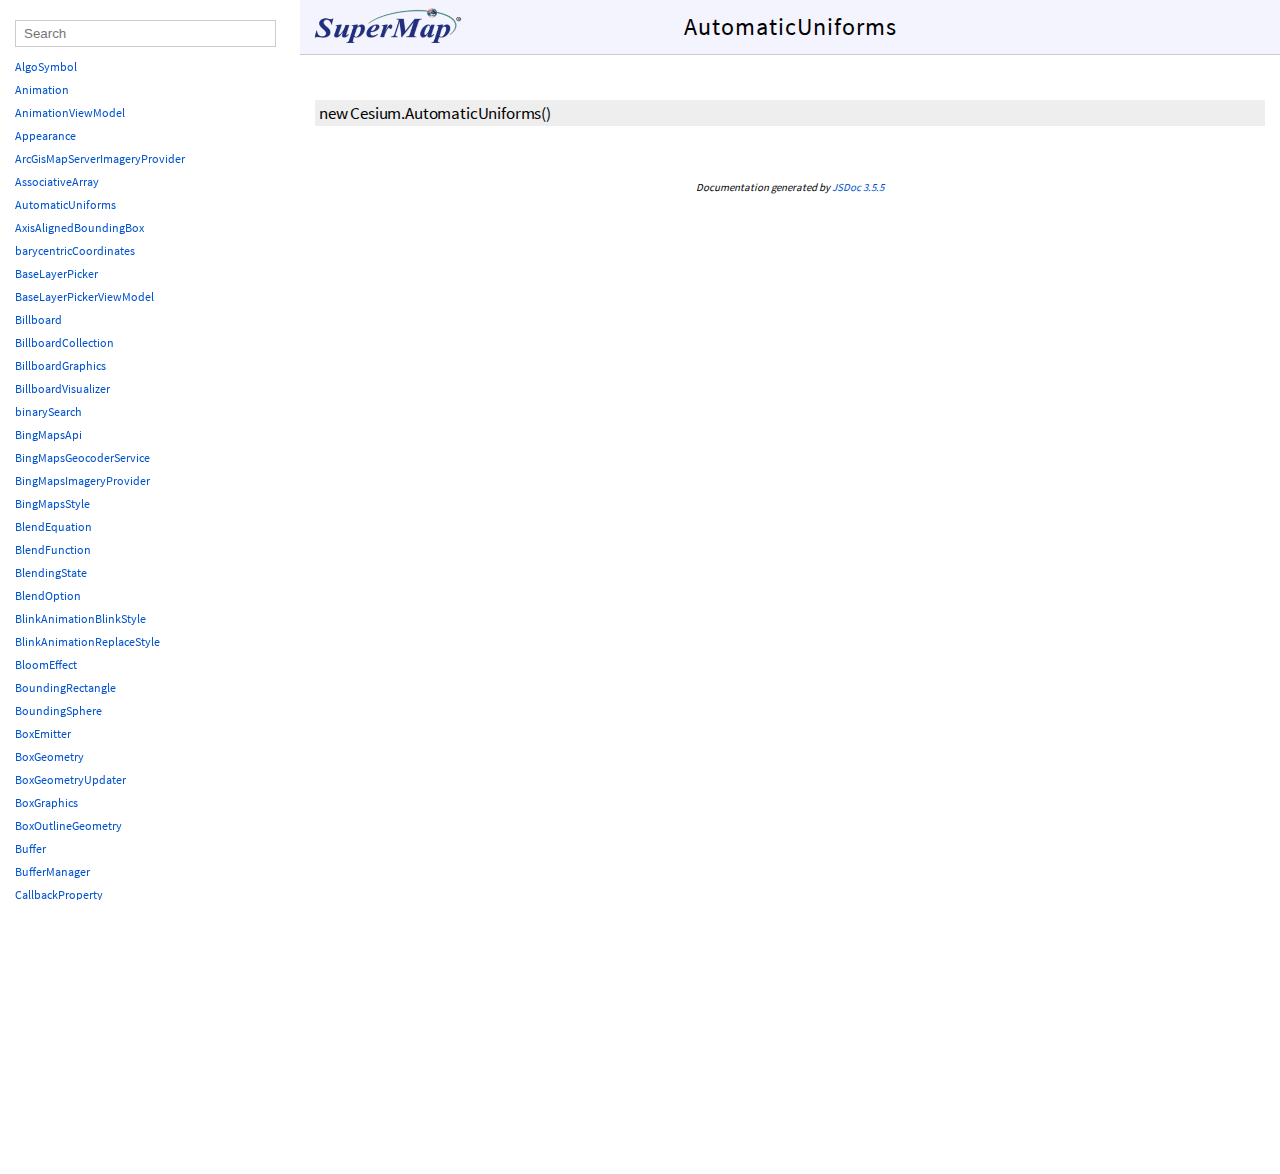
<file: 3d_libs/Documentation/AutomaticUniforms.html>
<!DOCTYPE html>
<html lang="en">
<head>
    <meta charset="utf-8">
    <meta http-equiv="X-UA-Compatible" content="IE=edge">
    <meta name="viewport" content="width=device-width, initial-scale=1">
    <title>AutomaticUniforms - Cesium Documentation</title>

    <!--[if lt IE 9]>
      <script src="javascript/html5.js"></script>
    <![endif]-->
    <link href="styles/jsdoc-default.css" rel="stylesheet">
    <link href="styles/prism.css" rel="stylesheet">
</head>
<body>

<div id="main">

    <h1 class="page-title">
        <a href="index.html"><img src="images/SuperMapLogo.png" class="SuperMapLogo"></a>
        AutomaticUniforms
        <div class="titleCenterer"></div>
    </h1>

    



<section>

<header>
    
</header>

<article>
    <div class="container-overview">
    

    
        
<dt>
    <div class="nameContainer">
    <h4 class="name" id="AutomaticUniforms">
        <a href="#AutomaticUniforms" class="doc-link"></a>
        new Cesium.AutomaticUniforms<span class="signature">()</span>
        


    </h4>

    </div>

    
</dt>
<dd>

    

    

    

    

    

    

    

    

    

    

    

    
<dl class="details">
    

    

    

    

    

    

    

    

    

    

    

    

    

    
</dl>

</dd>

    
    </div>

    

    

    

    

    

    

    

    

    
</article>

</section>





    <footer>
        Documentation generated by <a href="https://github.com/jsdoc3/jsdoc">JSDoc 3.5.5</a>
    </footer>
</div>

<div class="nav">
    <div class="menu">
        <input type="text" class="classFilter" id="ClassFilter" placeholder="Search">
        <ul id="ClassList"><li data-name="AlgoSymbol"><a href="AlgoSymbol.html">AlgoSymbol</a></li><li data-name="Animation"><a href="Animation.html">Animation</a></li><li data-name="AnimationViewModel"><a href="AnimationViewModel.html">AnimationViewModel</a></li><li data-name="Appearance"><a href="Appearance.html">Appearance</a></li><li data-name="ArcGisMapServerImageryProvider"><a href="ArcGisMapServerImageryProvider.html">ArcGisMapServerImageryProvider</a></li><li data-name="AssociativeArray"><a href="AssociativeArray.html">AssociativeArray</a></li><li data-name="AutomaticUniforms"><a href="AutomaticUniforms.html">AutomaticUniforms</a></li><li data-name="AxisAlignedBoundingBox"><a href="AxisAlignedBoundingBox.html">AxisAlignedBoundingBox</a></li><li data-name="barycentricCoordinates"><a href="barycentricCoordinates.html">barycentricCoordinates</a></li><li data-name="BaseLayerPicker"><a href="BaseLayerPicker.html">BaseLayerPicker</a></li><li data-name="BaseLayerPickerViewModel"><a href="BaseLayerPickerViewModel.html">BaseLayerPickerViewModel</a></li><li data-name="Billboard"><a href="Billboard.html">Billboard</a></li><li data-name="BillboardCollection"><a href="BillboardCollection.html">BillboardCollection</a></li><li data-name="BillboardGraphics"><a href="BillboardGraphics.html">BillboardGraphics</a></li><li data-name="BillboardVisualizer"><a href="BillboardVisualizer.html">BillboardVisualizer</a></li><li data-name="binarySearch"><a href="binarySearch.html">binarySearch</a></li><li data-name="BingMapsApi"><a href="BingMapsApi.html">BingMapsApi</a></li><li data-name="BingMapsGeocoderService"><a href="BingMapsGeocoderService.html">BingMapsGeocoderService</a></li><li data-name="BingMapsImageryProvider"><a href="BingMapsImageryProvider.html">BingMapsImageryProvider</a></li><li data-name="BingMapsStyle"><a href="BingMapsStyle.html">BingMapsStyle</a></li><li data-name="BlendEquation"><a href="BlendEquation.html">BlendEquation</a></li><li data-name="BlendFunction"><a href="BlendFunction.html">BlendFunction</a></li><li data-name="BlendingState"><a href="BlendingState.html">BlendingState</a></li><li data-name="BlendOption"><a href="BlendOption.html">BlendOption</a></li><li data-name="BlinkAnimationBlinkStyle"><a href="BlinkAnimationBlinkStyle.html">BlinkAnimationBlinkStyle</a></li><li data-name="BlinkAnimationReplaceStyle"><a href="BlinkAnimationReplaceStyle.html">BlinkAnimationReplaceStyle</a></li><li data-name="BloomEffect"><a href="BloomEffect.html">BloomEffect</a></li><li data-name="BoundingRectangle"><a href="BoundingRectangle.html">BoundingRectangle</a></li><li data-name="BoundingSphere"><a href="BoundingSphere.html">BoundingSphere</a></li><li data-name="BoxEmitter"><a href="BoxEmitter.html">BoxEmitter</a></li><li data-name="BoxGeometry"><a href="BoxGeometry.html">BoxGeometry</a></li><li data-name="BoxGeometryUpdater"><a href="BoxGeometryUpdater.html">BoxGeometryUpdater</a></li><li data-name="BoxGraphics"><a href="BoxGraphics.html">BoxGraphics</a></li><li data-name="BoxOutlineGeometry"><a href="BoxOutlineGeometry.html">BoxOutlineGeometry</a></li><li data-name="Buffer"><a href="Buffer.html">Buffer</a></li><li data-name="BufferManager"><a href="BufferManager.html">BufferManager</a></li><li data-name="CallbackProperty"><a href="CallbackProperty.html">CallbackProperty</a></li><li data-name="Camera"><a href="Camera.html">Camera</a></li><li data-name="CameraEventAggregator"><a href="CameraEventAggregator.html">CameraEventAggregator</a></li><li data-name="CameraEventType"><a href="CameraEventType.html">CameraEventType</a></li><li data-name="cancelAnimationFrame"><a href="cancelAnimationFrame.html">cancelAnimationFrame</a></li><li data-name="Cartesian2"><a href="Cartesian2.html">Cartesian2</a></li><li data-name="Cartesian3"><a href="Cartesian3.html">Cartesian3</a></li><li data-name="Cartesian4"><a href="Cartesian4.html">Cartesian4</a></li><li data-name="Cartographic"><a href="Cartographic.html">Cartographic</a></li><li data-name="CartographicGeocoderService"><a href="CartographicGeocoderService.html">CartographicGeocoderService</a></li><li data-name="CategoryVisibleMode"><a href="CategoryVisibleMode.html">CategoryVisibleMode</a></li><li data-name="CatmullRomSpline"><a href="CatmullRomSpline.html">CatmullRomSpline</a></li><li data-name="Cesium3DTile"><a href="Cesium3DTile.html">Cesium3DTile</a></li><li data-name="Cesium3DTileColorBlendMode"><a href="Cesium3DTileColorBlendMode.html">Cesium3DTileColorBlendMode</a></li><li data-name="Cesium3DTileContent"><a href="Cesium3DTileContent.html">Cesium3DTileContent</a></li><li data-name="Cesium3DTileFeature"><a href="Cesium3DTileFeature.html">Cesium3DTileFeature</a></li><li data-name="Cesium3DTileset"><a href="Cesium3DTileset.html">Cesium3DTileset</a></li><li data-name="Cesium3DTilesInspector"><a href="Cesium3DTilesInspector.html">Cesium3DTilesInspector</a></li><li data-name="Cesium3DTilesInspectorViewModel"><a href="Cesium3DTilesInspectorViewModel.html">Cesium3DTilesInspectorViewModel</a></li><li data-name="Cesium3DTileStyle"><a href="Cesium3DTileStyle.html">Cesium3DTileStyle</a></li><li data-name="CesiumInspector"><a href="CesiumInspector.html">CesiumInspector</a></li><li data-name="CesiumInspectorViewModel"><a href="CesiumInspectorViewModel.html">CesiumInspectorViewModel</a></li><li data-name="CesiumMath"><a href="CesiumMath.html">CesiumMath</a></li><li data-name="CesiumTerrainProvider"><a href="CesiumTerrainProvider.html">CesiumTerrainProvider</a></li><li data-name="CesiumWidget"><a href="CesiumWidget.html">CesiumWidget</a></li><li data-name="CheckerboardMaterialProperty"><a href="CheckerboardMaterialProperty.html">CheckerboardMaterialProperty</a></li><li data-name="CircleEmitter"><a href="CircleEmitter.html">CircleEmitter</a></li><li data-name="CircleGeometry"><a href="CircleGeometry.html">CircleGeometry</a></li><li data-name="CircleOutlineGeometry"><a href="CircleOutlineGeometry.html">CircleOutlineGeometry</a></li><li data-name="ClampMode"><a href="ClampMode.html">ClampMode</a></li><li data-name="ClearCommand"><a href="ClearCommand.html">ClearCommand</a></li><li data-name="ClipSectionMode"><a href="ClipSectionMode.html">ClipSectionMode</a></li><li data-name="Clock"><a href="Clock.html">Clock</a></li><li data-name="ClockRange"><a href="ClockRange.html">ClockRange</a></li><li data-name="ClockStep"><a href="ClockStep.html">ClockStep</a></li><li data-name="ClockViewModel"><a href="ClockViewModel.html">ClockViewModel</a></li><li data-name="clone"><a href="clone.html">clone</a></li><li data-name="Color"><a href="Color.html">Color</a></li><li data-name="ColorBlendMode"><a href="ColorBlendMode.html">ColorBlendMode</a></li><li data-name="ColorCorrection"><a href="ColorCorrection.html">ColorCorrection</a></li><li data-name="ColorGeometryInstanceAttribute"><a href="ColorGeometryInstanceAttribute.html">ColorGeometryInstanceAttribute</a></li><li data-name="ColorMaterialProperty"><a href="ColorMaterialProperty.html">ColorMaterialProperty</a></li><li data-name="ColorTable"><a href="ColorTable.html">ColorTable</a></li><li data-name="combine"><a href="combine.html">combine</a></li><li data-name="Command"><a href="Command.html">Command</a></li><li data-name="ComponentDatatype"><a href="ComponentDatatype.html">ComponentDatatype</a></li><li data-name="CompositeEntityCollection"><a href="CompositeEntityCollection.html">CompositeEntityCollection</a></li><li data-name="CompositeMaterialProperty"><a href="CompositeMaterialProperty.html">CompositeMaterialProperty</a></li><li data-name="CompositePositionProperty"><a href="CompositePositionProperty.html">CompositePositionProperty</a></li><li data-name="CompositeProperty"><a href="CompositeProperty.html">CompositeProperty</a></li><li data-name="ComputeCommand"><a href="ComputeCommand.html">ComputeCommand</a></li><li data-name="ConditionsExpression"><a href="ConditionsExpression.html">ConditionsExpression</a></li><li data-name="ConeEmitter"><a href="ConeEmitter.html">ConeEmitter</a></li><li data-name="ConstantPositionProperty"><a href="ConstantPositionProperty.html">ConstantPositionProperty</a></li><li data-name="ConstantProperty"><a href="ConstantProperty.html">ConstantProperty</a></li><li data-name="Context"><a href="Context.html">Context</a></li><li data-name="ContextLimits"><a href="ContextLimits.html">ContextLimits</a></li><li data-name="CornerType"><a href="CornerType.html">CornerType</a></li><li data-name="CorridorGeometry"><a href="CorridorGeometry.html">CorridorGeometry</a></li><li data-name="CorridorGeometryUpdater"><a href="CorridorGeometryUpdater.html">CorridorGeometryUpdater</a></li><li data-name="CorridorGraphics"><a href="CorridorGraphics.html">CorridorGraphics</a></li><li data-name="CorridorOutlineGeometry"><a href="CorridorOutlineGeometry.html">CorridorOutlineGeometry</a></li><li data-name="createCommand"><a href="createCommand.html">createCommand</a></li><li data-name="createGuid"><a href="createGuid.html">createGuid</a></li><li data-name="createOpenStreetMapImageryProvider"><a href="createOpenStreetMapImageryProvider.html">createOpenStreetMapImageryProvider</a></li><li data-name="createTangentSpaceDebugPrimitive"><a href="createTangentSpaceDebugPrimitive.html">createTangentSpaceDebugPrimitive</a></li><li data-name="createTileMapServiceImageryProvider"><a href="createTileMapServiceImageryProvider.html">createTileMapServiceImageryProvider</a></li><li data-name="createUniform"><a href="createUniform.html">createUniform</a></li><li data-name="createUniformArray"><a href="createUniformArray.html">createUniformArray</a></li><li data-name="Credential"><a href="Credential.html">Credential</a></li><li data-name="CredentialType"><a href="CredentialType.html">CredentialType</a></li><li data-name="Credit"><a href="Credit.html">Credit</a></li><li data-name="CreditDisplay"><a href="CreditDisplay.html">CreditDisplay</a></li><li data-name="CubeMap"><a href="CubeMap.html">CubeMap</a></li><li data-name="CubeMapFace"><a href="CubeMapFace.html">CubeMapFace</a></li><li data-name="CubicRealPolynomial"><a href="CubicRealPolynomial.html">CubicRealPolynomial</a></li><li data-name="CullFace"><a href="CullFace.html">CullFace</a></li><li data-name="CullingVolume"><a href="CullingVolume.html">CullingVolume</a></li><li data-name="CustomDataSource"><a href="CustomDataSource.html">CustomDataSource</a></li><li data-name="CylinderGeometry"><a href="CylinderGeometry.html">CylinderGeometry</a></li><li data-name="CylinderGeometryUpdater"><a href="CylinderGeometryUpdater.html">CylinderGeometryUpdater</a></li><li data-name="CylinderGraphics"><a href="CylinderGraphics.html">CylinderGraphics</a></li><li data-name="CylinderOutlineGeometry"><a href="CylinderOutlineGeometry.html">CylinderOutlineGeometry</a></li><li data-name="CzmlDataSource"><a href="CzmlDataSource.html">CzmlDataSource</a></li><li data-name="DataSource"><a href="DataSource.html">DataSource</a></li><li data-name="DataSourceClock"><a href="DataSourceClock.html">DataSourceClock</a></li><li data-name="DataSourceCollection"><a href="DataSourceCollection.html">DataSourceCollection</a></li><li data-name="DataSourceDisplay"><a href="DataSourceDisplay.html">DataSourceDisplay</a></li><li data-name="DDSTexture"><a href="DDSTexture.html">DDSTexture</a></li><li data-name="DDSTextureManager"><a href="DDSTextureManager.html">DDSTextureManager</a></li><li data-name="DebugAppearance"><a href="DebugAppearance.html">DebugAppearance</a></li><li data-name="DebugCameraPrimitive"><a href="DebugCameraPrimitive.html">DebugCameraPrimitive</a></li><li data-name="DebugModelMatrixPrimitive"><a href="DebugModelMatrixPrimitive.html">DebugModelMatrixPrimitive</a></li><li data-name="DefaultProxy"><a href="DefaultProxy.html">DefaultProxy</a></li><li data-name="defaultValue"><a href="defaultValue.html">defaultValue</a></li><li data-name="defined"><a href="defined.html">defined</a></li><li data-name="DepthFunction"><a href="DepthFunction.html">DepthFunction</a></li><li data-name="DepthOfFieldEffect"><a href="DepthOfFieldEffect.html">DepthOfFieldEffect</a></li><li data-name="destroyObject"><a href="destroyObject.html">destroyObject</a></li><li data-name="DeveloperError"><a href="DeveloperError.html">DeveloperError</a></li><li data-name="DirectionalLight"><a href="DirectionalLight.html">DirectionalLight</a></li><li data-name="DiscardColorTileImagePolicy"><a href="DiscardColorTileImagePolicy.html">DiscardColorTileImagePolicy</a></li><li data-name="DiscardMissingTileImagePolicy"><a href="DiscardMissingTileImagePolicy.html">DiscardMissingTileImagePolicy</a></li><li data-name="DistanceDisplayCondition"><a href="DistanceDisplayCondition.html">DistanceDisplayCondition</a></li><li data-name="DistanceDisplayConditionGeometryInstanceAttribute"><a href="DistanceDisplayConditionGeometryInstanceAttribute.html">DistanceDisplayConditionGeometryInstanceAttribute</a></li><li data-name="DotMode"><a href="DotMode.html">DotMode</a></li><li data-name="DrawHandler"><a href="DrawHandler.html">DrawHandler</a></li><li data-name="DrawMode"><a href="DrawMode.html">DrawMode</a></li><li data-name="DynamicGeometryUpdater"><a href="DynamicGeometryUpdater.html">DynamicGeometryUpdater</a></li><li data-name="DynamicObjectState"><a href="DynamicObjectState.html">DynamicObjectState</a></li><li data-name="EasingFunction"><a href="EasingFunction.html">EasingFunction</a></li><li data-name="EllipseGeometry"><a href="EllipseGeometry.html">EllipseGeometry</a></li><li data-name="EllipseGeometryUpdater"><a href="EllipseGeometryUpdater.html">EllipseGeometryUpdater</a></li><li data-name="EllipseGraphics"><a href="EllipseGraphics.html">EllipseGraphics</a></li><li data-name="EllipseOutlineGeometry"><a href="EllipseOutlineGeometry.html">EllipseOutlineGeometry</a></li><li data-name="Ellipsoid"><a href="Ellipsoid.html">Ellipsoid</a></li><li data-name="EllipsoidGeodesic"><a href="EllipsoidGeodesic.html">EllipsoidGeodesic</a></li><li data-name="EllipsoidGeometry"><a href="EllipsoidGeometry.html">EllipsoidGeometry</a></li><li data-name="EllipsoidGeometryUpdater"><a href="EllipsoidGeometryUpdater.html">EllipsoidGeometryUpdater</a></li><li data-name="EllipsoidGraphics"><a href="EllipsoidGraphics.html">EllipsoidGraphics</a></li><li data-name="EllipsoidOutlineGeometry"><a href="EllipsoidOutlineGeometry.html">EllipsoidOutlineGeometry</a></li><li data-name="EllipsoidSurfaceAppearance"><a href="EllipsoidSurfaceAppearance.html">EllipsoidSurfaceAppearance</a></li><li data-name="EllipsoidTangentPlane"><a href="EllipsoidTangentPlane.html">EllipsoidTangentPlane</a></li><li data-name="EllipsoidTerrainProvider"><a href="EllipsoidTerrainProvider.html">EllipsoidTerrainProvider</a></li><li data-name="Entity"><a href="Entity.html">Entity</a></li><li data-name="EntityCluster"><a href="EntityCluster.html">EntityCluster</a></li><li data-name="EntityCollection"><a href="EntityCollection.html">EntityCollection</a></li><li data-name="EntityView"><a href="EntityView.html">EntityView</a></li><li data-name="Event"><a href="Event.html">Event</a></li><li data-name="EventHelper"><a href="EventHelper.html">EventHelper</a></li><li data-name="Expression"><a href="Expression.html">Expression</a></li><li data-name="ExtrapolationType"><a href="ExtrapolationType.html">ExtrapolationType</a></li><li data-name="FeatureDetection"><a href="FeatureDetection.html">FeatureDetection</a></li><li data-name="FieldLayer3D"><a href="FieldLayer3D.html">FieldLayer3D</a></li><li data-name="FillGradientMode"><a href="FillGradientMode.html">FillGradientMode</a></li><li data-name="FillStyle"><a href="FillStyle.html">FillStyle</a></li><li data-name="FlyManager"><a href="FlyManager.html">FlyManager</a></li><li data-name="Fog"><a href="Fog.html">Fog</a></li><li data-name="formatError"><a href="formatError.html">formatError</a></li><li data-name="Framebuffer"><a href="Framebuffer.html">Framebuffer</a></li><li data-name="FrameRateMonitor"><a href="FrameRateMonitor.html">FrameRateMonitor</a></li><li data-name="freezeRenderState"><a href="freezeRenderState.html">freezeRenderState</a></li><li data-name="Fullscreen"><a href="Fullscreen.html">Fullscreen</a></li><li data-name="FullscreenButton"><a href="FullscreenButton.html">FullscreenButton</a></li><li data-name="FullscreenButtonViewModel"><a href="FullscreenButtonViewModel.html">FullscreenButtonViewModel</a></li><li data-name="GeoBillboard"><a href="GeoBillboard.html">GeoBillboard</a></li><li data-name="GeoBox"><a href="GeoBox.html">GeoBox</a></li><li data-name="Geocoder"><a href="Geocoder.html">Geocoder</a></li><li data-name="GeocoderService"><a href="GeocoderService.html">GeocoderService</a></li><li data-name="GeocoderViewModel"><a href="GeocoderViewModel.html">GeocoderViewModel</a></li><li data-name="GeoCone"><a href="GeoCone.html">GeoCone</a></li><li data-name="GeoCylinder"><a href="GeoCylinder.html">GeoCylinder</a></li><li data-name="GeoEllipsoid"><a href="GeoEllipsoid.html">GeoEllipsoid</a></li><li data-name="GeoGraphicObject"><a href="GeoGraphicObject.html">GeoGraphicObject</a></li><li data-name="GeographicProjection"><a href="GeographicProjection.html">GeographicProjection</a></li><li data-name="GeographicTilingScheme"><a href="GeographicTilingScheme.html">GeographicTilingScheme</a></li><li data-name="GeoJsonDataSource"><a href="GeoJsonDataSource.html">GeoJsonDataSource</a></li><li data-name="GeoLine3D"><a href="GeoLine3D.html">GeoLine3D</a></li><li data-name="Geometry"><a href="Geometry.html">Geometry</a></li><li data-name="Geometry3D"><a href="Geometry3D.html">Geometry3D</a></li><li data-name="GeometryAttribute"><a href="GeometryAttribute.html">GeometryAttribute</a></li><li data-name="GeometryAttributes"><a href="GeometryAttributes.html">GeometryAttributes</a></li><li data-name="GeometryInstance"><a href="GeometryInstance.html">GeometryInstance</a></li><li data-name="GeometryInstanceAttribute"><a href="GeometryInstanceAttribute.html">GeometryInstanceAttribute</a></li><li data-name="GeometryPipeline"><a href="GeometryPipeline.html">GeometryPipeline</a></li><li data-name="GeometryUpdater"><a href="GeometryUpdater.html">GeometryUpdater</a></li><li data-name="GeometryVisualizer"><a href="GeometryVisualizer.html">GeometryVisualizer</a></li><li data-name="GeoModel3D"><a href="GeoModel3D.html">GeoModel3D</a></li><li data-name="GeoPoint3D"><a href="GeoPoint3D.html">GeoPoint3D</a></li><li data-name="GeoRegion3D"><a href="GeoRegion3D.html">GeoRegion3D</a></li><li data-name="GeoSphere"><a href="GeoSphere.html">GeoSphere</a></li><li data-name="getAbsoluteUri"><a href="getAbsoluteUri.html">getAbsoluteUri</a></li><li data-name="getBaseUri"><a href="getBaseUri.html">getBaseUri</a></li><li data-name="getExtensionFromUri"><a href="getExtensionFromUri.html">getExtensionFromUri</a></li><li data-name="GetFeatureInfoFormat"><a href="GetFeatureInfoFormat.html">GetFeatureInfoFormat</a></li><li data-name="getFilenameFromUri"><a href="getFilenameFromUri.html">getFilenameFromUri</a></li><li data-name="getImagePixels"><a href="getImagePixels.html">getImagePixels</a></li><li data-name="getTimestamp"><a href="getTimestamp.html">getTimestamp</a></li><li data-name="Globe"><a href="Globe.html">Globe</a></li><li data-name="GOAnimationAttribute"><a href="GOAnimationAttribute.html">GOAnimationAttribute</a></li><li data-name="GOAnimationBlink"><a href="GOAnimationBlink.html">GOAnimationBlink</a></li><li data-name="GOAnimationGrow"><a href="GOAnimationGrow.html">GOAnimationGrow</a></li><li data-name="GOAnimationManager"><a href="GOAnimationManager.html">GOAnimationManager</a></li><li data-name="GOAnimationRotate"><a href="GOAnimationRotate.html">GOAnimationRotate</a></li><li data-name="GOAnimationScale"><a href="GOAnimationScale.html">GOAnimationScale</a></li><li data-name="GOAnimationShow"><a href="GOAnimationShow.html">GOAnimationShow</a></li><li data-name="GOAnimationState"><a href="GOAnimationState.html">GOAnimationState</a></li><li data-name="GOAnimationType"><a href="GOAnimationType.html">GOAnimationType</a></li><li data-name="GOAnimationWay"><a href="GOAnimationWay.html">GOAnimationWay</a></li><li data-name="GoogleEarthEnterpriseImageryProvider"><a href="GoogleEarthEnterpriseImageryProvider.html">GoogleEarthEnterpriseImageryProvider</a></li><li data-name="GoogleEarthEnterpriseMapsProvider"><a href="GoogleEarthEnterpriseMapsProvider.html">GoogleEarthEnterpriseMapsProvider</a></li><li data-name="GoogleEarthEnterpriseMetadata"><a href="GoogleEarthEnterpriseMetadata.html">GoogleEarthEnterpriseMetadata</a></li><li data-name="GoogleEarthEnterpriseTerrainData"><a href="GoogleEarthEnterpriseTerrainData.html">GoogleEarthEnterpriseTerrainData</a></li><li data-name="GoogleEarthEnterpriseTerrainProvider"><a href="GoogleEarthEnterpriseTerrainProvider.html">GoogleEarthEnterpriseTerrainProvider</a></li><li data-name="GoogleEarthImageryProvider"><a href="GoogleEarthImageryProvider.html">GoogleEarthImageryProvider</a></li><li data-name="GregorianDate"><a href="GregorianDate.html">GregorianDate</a></li><li data-name="GridImageryProvider"><a href="GridImageryProvider.html">GridImageryProvider</a></li><li data-name="GridMaterialProperty"><a href="GridMaterialProperty.html">GridMaterialProperty</a></li><li data-name="GroundPrimitive"><a href="GroundPrimitive.html">GroundPrimitive</a></li><li data-name="HeadingPitchRange"><a href="HeadingPitchRange.html">HeadingPitchRange</a></li><li data-name="HeadingPitchRoll"><a href="HeadingPitchRoll.html">HeadingPitchRoll</a></li><li data-name="HeightmapTerrainData"><a href="HeightmapTerrainData.html">HeightmapTerrainData</a></li><li data-name="HeightReference"><a href="HeightReference.html">HeightReference</a></li><li data-name="HermitePolynomialApproximation"><a href="HermitePolynomialApproximation.html">HermitePolynomialApproximation</a></li><li data-name="HermiteSpline"><a href="HermiteSpline.html">HermiteSpline</a></li><li data-name="HomeButton"><a href="HomeButton.html">HomeButton</a></li><li data-name="HomeButtonViewModel"><a href="HomeButtonViewModel.html">HomeButtonViewModel</a></li><li data-name="HorizontalOrigin"><a href="HorizontalOrigin.html">HorizontalOrigin</a></li><li data-name="HypsometricSetting"><a href="HypsometricSetting.html">HypsometricSetting</a></li><li data-name="HypsometricSettingEnum"><a href="HypsometricSettingEnum.html">HypsometricSettingEnum</a></li><li data-name="ImageMaterialProperty"><a href="ImageMaterialProperty.html">ImageMaterialProperty</a></li><li data-name="ImageryLayer"><a href="ImageryLayer.html">ImageryLayer</a></li><li data-name="ImageryLayerCollection"><a href="ImageryLayerCollection.html">ImageryLayerCollection</a></li><li data-name="ImageryLayerFeatureInfo"><a href="ImageryLayerFeatureInfo.html">ImageryLayerFeatureInfo</a></li><li data-name="ImageryProvider"><a href="ImageryProvider.html">ImageryProvider</a></li><li data-name="ImagerySplitDirection"><a href="ImagerySplitDirection.html">ImagerySplitDirection</a></li><li data-name="IndexDatatype"><a href="IndexDatatype.html">IndexDatatype</a></li><li data-name="InfoBox"><a href="InfoBox.html">InfoBox</a></li><li data-name="InfoBoxViewModel"><a href="InfoBoxViewModel.html">InfoBoxViewModel</a></li><li data-name="InstancedType"><a href="InstancedType.html">InstancedType</a></li><li data-name="InterpolationAlgorithm"><a href="InterpolationAlgorithm.html">InterpolationAlgorithm</a></li><li data-name="Intersect"><a href="Intersect.html">Intersect</a></li><li data-name="Intersections2D"><a href="Intersections2D.html">Intersections2D</a></li><li data-name="IntersectionTests"><a href="IntersectionTests.html">IntersectionTests</a></li><li data-name="Interval"><a href="Interval.html">Interval</a></li><li data-name="isArray"><a href="isArray.html">isArray</a></li><li data-name="isLeapYear"><a href="isLeapYear.html">isLeapYear</a></li><li data-name="Iso8601"><a href="Iso8601.html">Iso8601</a></li><li data-name="JulianDate"><a href="JulianDate.html">JulianDate</a></li><li data-name="KeyboardEventModifier"><a href="KeyboardEventModifier.html">KeyboardEventModifier</a></li><li data-name="KmlDataSource"><a href="KmlDataSource.html">KmlDataSource</a></li><li data-name="KmlFeatureData"><a href="KmlFeatureData.html">KmlFeatureData</a></li><li data-name="Label"><a href="Label.html">Label</a></li><li data-name="LabelCollection"><a href="LabelCollection.html">LabelCollection</a></li><li data-name="LabelGraphics"><a href="LabelGraphics.html">LabelGraphics</a></li><li data-name="LabelStyle"><a href="LabelStyle.html">LabelStyle</a></li><li data-name="LabelVisualizer"><a href="LabelVisualizer.html">LabelVisualizer</a></li><li data-name="LagrangePolynomialApproximation"><a href="LagrangePolynomialApproximation.html">LagrangePolynomialApproximation</a></li><li data-name="Layers"><a href="Layers.html">Layers</a></li><li data-name="LeapSecond"><a href="LeapSecond.html">LeapSecond</a></li><li data-name="LightSource"><a href="LightSource.html">LightSource</a></li><li data-name="LightSourceType"><a href="LightSourceType.html">LightSourceType</a></li><li data-name="LinearApproximation"><a href="LinearApproximation.html">LinearApproximation</a></li><li data-name="LinearSpline"><a href="LinearSpline.html">LinearSpline</a></li><li data-name="loadArrayBuffer"><a href="loadArrayBuffer.html">loadArrayBuffer</a></li><li data-name="loadBlob"><a href="loadBlob.html">loadBlob</a></li><li data-name="loadCRN"><a href="loadCRN.html">loadCRN</a></li><li data-name="loadCubeMap"><a href="loadCubeMap.html">loadCubeMap</a></li><li data-name="loadImage"><a href="loadImage.html">loadImage</a></li><li data-name="loadImageViaBlob"><a href="loadImageViaBlob.html">loadImageViaBlob</a></li><li data-name="LoadingPriorityMode"><a href="LoadingPriorityMode.html">LoadingPriorityMode</a></li><li data-name="loadJson"><a href="loadJson.html">loadJson</a></li><li data-name="loadJsonp"><a href="loadJsonp.html">loadJsonp</a></li><li data-name="loadKTX"><a href="loadKTX.html">loadKTX</a></li><li data-name="loadText"><a href="loadText.html">loadText</a></li><li data-name="loadWithXhr"><a href="loadWithXhr.html">loadWithXhr</a></li><li data-name="loadXML"><a href="loadXML.html">loadXML</a></li><li data-name="MapboxImageryProvider"><a href="MapboxImageryProvider.html">MapboxImageryProvider</a></li><li data-name="MapMode2D"><a href="MapMode2D.html">MapMode2D</a></li><li data-name="MapProjection"><a href="MapProjection.html">MapProjection</a></li><li data-name="Material"><a href="Material.html">Material</a></li><li data-name="MaterialAppearance"><a href="MaterialAppearance.html">MaterialAppearance</a></li><li data-name="MaterialProperty"><a href="MaterialProperty.html">MaterialProperty</a></li><li data-name="Matrix2"><a href="Matrix2.html">Matrix2</a></li><li data-name="Matrix3"><a href="Matrix3.html">Matrix3</a></li><li data-name="Matrix4"><a href="Matrix4.html">Matrix4</a></li><li data-name="MeasureHandler"><a href="MeasureHandler.html">MeasureHandler</a></li><li data-name="MeasureMode"><a href="MeasureMode.html">MeasureMode</a></li><li data-name="mergeSort"><a href="mergeSort.html">mergeSort</a></li><li data-name="MixColorType"><a href="MixColorType.html">MixColorType</a></li><li data-name="Model"><a href="Model.html">Model</a></li><li data-name="ModelAnimation"><a href="ModelAnimation.html">ModelAnimation</a></li><li data-name="ModelAnimationCollection"><a href="ModelAnimationCollection.html">ModelAnimationCollection</a></li><li data-name="ModelAnimationLoop"><a href="ModelAnimationLoop.html">ModelAnimationLoop</a></li><li data-name="ModelGraphics"><a href="ModelGraphics.html">ModelGraphics</a></li><li data-name="ModelMaterial"><a href="ModelMaterial.html">ModelMaterial</a></li><li data-name="ModelMesh"><a href="ModelMesh.html">ModelMesh</a></li><li data-name="ModelNode"><a href="ModelNode.html">ModelNode</a></li><li data-name="ModelVisualizer"><a href="ModelVisualizer.html">ModelVisualizer</a></li><li data-name="ModifyRegionMode"><a href="ModifyRegionMode.html">ModifyRegionMode</a></li><li data-name="Moon"><a href="Moon.html">Moon</a></li><li data-name="MultiViewportMode"><a href="MultiViewportMode.html">MultiViewportMode</a></li><li data-name="NavigationHelpButton"><a href="NavigationHelpButton.html">NavigationHelpButton</a></li><li data-name="NavigationHelpButtonViewModel"><a href="NavigationHelpButtonViewModel.html">NavigationHelpButtonViewModel</a></li><li data-name="NearFarScalar"><a href="NearFarScalar.html">NearFarScalar</a></li><li data-name="NeverTileDiscardPolicy"><a href="NeverTileDiscardPolicy.html">NeverTileDiscardPolicy</a></li><li data-name="NodeTransformationProperty"><a href="NodeTransformationProperty.html">NodeTransformationProperty</a></li><li data-name="objectToQuery"><a href="objectToQuery.html">objectToQuery</a></li><li data-name="ObjsOperationType"><a href="ObjsOperationType.html">ObjsOperationType</a></li><li data-name="Occluder"><a href="Occluder.html">Occluder</a></li><li data-name="OrientedBoundingBox"><a href="OrientedBoundingBox.html">OrientedBoundingBox</a></li><li data-name="OrthographicOffCenterFrustum"><a href="OrthographicOffCenterFrustum.html">OrthographicOffCenterFrustum</a></li><li data-name="Packable"><a href="Packable.html">Packable</a></li><li data-name="PackableForInterpolation"><a href="PackableForInterpolation.html">PackableForInterpolation</a></li><li data-name="Particle"><a href="Particle.html">Particle</a></li><li data-name="ParticleBurst"><a href="ParticleBurst.html">ParticleBurst</a></li><li data-name="ParticleEmitter"><a href="ParticleEmitter.html">ParticleEmitter</a></li><li data-name="ParticleSystem"><a href="ParticleSystem.html">ParticleSystem</a></li><li data-name="ParticleVelocityFieldEffect"><a href="ParticleVelocityFieldEffect.html">ParticleVelocityFieldEffect</a></li><li data-name="PassState"><a href="PassState.html">PassState</a></li><li data-name="PathGraphics"><a href="PathGraphics.html">PathGraphics</a></li><li data-name="PathVisualizer"><a href="PathVisualizer.html">PathVisualizer</a></li><li data-name="PerformanceWatchdog"><a href="PerformanceWatchdog.html">PerformanceWatchdog</a></li><li data-name="PerformanceWatchdogViewModel"><a href="PerformanceWatchdogViewModel.html">PerformanceWatchdogViewModel</a></li><li data-name="PerInstanceColorAppearance"><a href="PerInstanceColorAppearance.html">PerInstanceColorAppearance</a></li><li data-name="PerspectiveFrustum"><a href="PerspectiveFrustum.html">PerspectiveFrustum</a></li><li data-name="PerspectiveOffCenterFrustum"><a href="PerspectiveOffCenterFrustum.html">PerspectiveOffCenterFrustum</a></li><li data-name="PinBuilder"><a href="PinBuilder.html">PinBuilder</a></li><li data-name="PixelFormat"><a href="PixelFormat.html">PixelFormat</a></li><li data-name="Plane"><a href="Plane.html">Plane</a></li><li data-name="PlotDrawControl"><a href="PlotDrawControl.html">PlotDrawControl</a></li><li data-name="PlotEditControl"><a href="PlotEditControl.html">PlotEditControl</a></li><li data-name="PlotPoint3D"><a href="PlotPoint3D.html">PlotPoint3D</a></li><li data-name="Plotting"><a href="Plotting.html">Plotting</a></li><li data-name="PlottingLayer"><a href="PlottingLayer.html">PlottingLayer</a></li><li data-name="Point3D"><a href="Point3D.html">Point3D</a></li><li data-name="Point3Ds"><a href="Point3Ds.html">Point3Ds</a></li><li data-name="PointCloudClassificationInfo"><a href="PointCloudClassificationInfo.html">PointCloudClassificationInfo</a></li><li data-name="PointGraphics"><a href="PointGraphics.html">PointGraphics</a></li><li data-name="pointInsideTriangle"><a href="pointInsideTriangle.html">pointInsideTriangle</a></li><li data-name="PointLight"><a href="PointLight.html">PointLight</a></li><li data-name="PointPrimitive"><a href="PointPrimitive.html">PointPrimitive</a></li><li data-name="PointPrimitiveCollection"><a href="PointPrimitiveCollection.html">PointPrimitiveCollection</a></li><li data-name="PointVisualizer"><a href="PointVisualizer.html">PointVisualizer</a></li><li data-name="Polygon"><a href="Polygon.html">Polygon</a></li><li data-name="PolygonGeometry"><a href="PolygonGeometry.html">PolygonGeometry</a></li><li data-name="PolygonGeometryUpdater"><a href="PolygonGeometryUpdater.html">PolygonGeometryUpdater</a></li><li data-name="PolygonGraphics"><a href="PolygonGraphics.html">PolygonGraphics</a></li><li data-name="PolygonHierarchy"><a href="PolygonHierarchy.html">PolygonHierarchy</a></li><li data-name="PolygonOutlineGeometry"><a href="PolygonOutlineGeometry.html">PolygonOutlineGeometry</a></li><li data-name="Polyline"><a href="Polyline.html">Polyline</a></li><li data-name="PolylineArrowMaterialProperty"><a href="PolylineArrowMaterialProperty.html">PolylineArrowMaterialProperty</a></li><li data-name="PolylineCollection"><a href="PolylineCollection.html">PolylineCollection</a></li><li data-name="PolylineColorAppearance"><a href="PolylineColorAppearance.html">PolylineColorAppearance</a></li><li data-name="PolylineDashMaterialProperty"><a href="PolylineDashMaterialProperty.html">PolylineDashMaterialProperty</a></li><li data-name="PolylineDynamicMaterialProperty"><a href="PolylineDynamicMaterialProperty.html">PolylineDynamicMaterialProperty</a></li><li data-name="PolylineGeometry"><a href="PolylineGeometry.html">PolylineGeometry</a></li><li data-name="PolylineGeometryUpdater"><a href="PolylineGeometryUpdater.html">PolylineGeometryUpdater</a></li><li data-name="PolylineGlowMaterialProperty"><a href="PolylineGlowMaterialProperty.html">PolylineGlowMaterialProperty</a></li><li data-name="PolylineGraphics"><a href="PolylineGraphics.html">PolylineGraphics</a></li><li data-name="PolylineMaterialAppearance"><a href="PolylineMaterialAppearance.html">PolylineMaterialAppearance</a></li><li data-name="PolylineOutlineMaterialProperty"><a href="PolylineOutlineMaterialProperty.html">PolylineOutlineMaterialProperty</a></li><li data-name="PolylineTrailMaterialProperty"><a href="PolylineTrailMaterialProperty.html">PolylineTrailMaterialProperty</a></li><li data-name="PolylineVolumeGeometry"><a href="PolylineVolumeGeometry.html">PolylineVolumeGeometry</a></li><li data-name="PolylineVolumeGeometryUpdater"><a href="PolylineVolumeGeometryUpdater.html">PolylineVolumeGeometryUpdater</a></li><li data-name="PolylineVolumeGraphics"><a href="PolylineVolumeGraphics.html">PolylineVolumeGraphics</a></li><li data-name="PolylineVolumeOutlineGeometry"><a href="PolylineVolumeOutlineGeometry.html">PolylineVolumeOutlineGeometry</a></li><li data-name="PositionProperty"><a href="PositionProperty.html">PositionProperty</a></li><li data-name="PositionPropertyArray"><a href="PositionPropertyArray.html">PositionPropertyArray</a></li><li data-name="Primitive"><a href="Primitive.html">Primitive</a></li><li data-name="PrimitiveCollection"><a href="PrimitiveCollection.html">PrimitiveCollection</a></li><li data-name="PrimitiveType"><a href="PrimitiveType.html">PrimitiveType</a></li><li data-name="Profile"><a href="Profile.html">Profile</a></li><li data-name="ProjectionImage"><a href="ProjectionImage.html">ProjectionImage</a></li><li data-name="ProjectionPicker"><a href="ProjectionPicker.html">ProjectionPicker</a></li><li data-name="ProjectionPickerViewModel"><a href="ProjectionPickerViewModel.html">ProjectionPickerViewModel</a></li><li data-name="Property"><a href="Property.html">Property</a></li><li data-name="PropertyArray"><a href="PropertyArray.html">PropertyArray</a></li><li data-name="PropertyBag"><a href="PropertyBag.html">PropertyBag</a></li><li data-name="ProviderViewModel"><a href="ProviderViewModel.html">ProviderViewModel</a></li><li data-name="QuadraticRealPolynomial"><a href="QuadraticRealPolynomial.html">QuadraticRealPolynomial</a></li><li data-name="QuantizedMeshTerrainData"><a href="QuantizedMeshTerrainData.html">QuantizedMeshTerrainData</a></li><li data-name="QuarticRealPolynomial"><a href="QuarticRealPolynomial.html">QuarticRealPolynomial</a></li><li data-name="Quaternion"><a href="Quaternion.html">Quaternion</a></li><li data-name="QuaternionSpline"><a href="QuaternionSpline.html">QuaternionSpline</a></li><li data-name="queryToObject"><a href="queryToObject.html">queryToObject</a></li><li data-name="Queue"><a href="Queue.html">Queue</a></li><li data-name="RANGEMODE"><a href="RANGEMODE.html">RANGEMODE</a></li><li data-name="Ray"><a href="Ray.html">Ray</a></li><li data-name="Rectangle"><a href="Rectangle.html">Rectangle</a></li><li data-name="RectangleGeometry"><a href="RectangleGeometry.html">RectangleGeometry</a></li><li data-name="RectangleGeometryUpdater"><a href="RectangleGeometryUpdater.html">RectangleGeometryUpdater</a></li><li data-name="RectangleGraphics"><a href="RectangleGraphics.html">RectangleGraphics</a></li><li data-name="RectangleOutlineGeometry"><a href="RectangleOutlineGeometry.html">RectangleOutlineGeometry</a></li><li data-name="ReferenceFrame"><a href="ReferenceFrame.html">ReferenceFrame</a></li><li data-name="ReferenceProperty"><a href="ReferenceProperty.html">ReferenceProperty</a></li><li data-name="RenderState"><a href="RenderState.html">RenderState</a></li><li data-name="Request"><a href="Request.html">Request</a></li><li data-name="requestAnimationFrame"><a href="requestAnimationFrame.html">requestAnimationFrame</a></li><li data-name="RequestErrorEvent"><a href="RequestErrorEvent.html">RequestErrorEvent</a></li><li data-name="RequestState"><a href="RequestState.html">RequestState</a></li><li data-name="RequestType"><a href="RequestType.html">RequestType</a></li><li data-name="RotateDirection"><a href="RotateDirection.html">RotateDirection</a></li><li data-name="Rotation"><a href="Rotation.html">Rotation</a></li><li data-name="Route"><a href="Route.html">Route</a></li><li data-name="RouteCollection"><a href="RouteCollection.html">RouteCollection</a></li><li data-name="RouteStop"><a href="RouteStop.html">RouteStop</a></li><li data-name="RuntimeError"><a href="RuntimeError.html">RuntimeError</a></li><li data-name="S3MBloomEffect"><a href="S3MBloomEffect.html">S3MBloomEffect</a></li><li data-name="S3MCompressType"><a href="S3MCompressType.html">S3MCompressType</a></li><li data-name="S3MInstance"><a href="S3MInstance.html">S3MInstance</a></li><li data-name="S3MInstanceCollection"><a href="S3MInstanceCollection.html">S3MInstanceCollection</a></li><li data-name="S3MPixelFormat"><a href="S3MPixelFormat.html">S3MPixelFormat</a></li><li data-name="S3MTilesLayer"><a href="S3MTilesLayer.html">S3MTilesLayer</a></li><li data-name="SampledPositionProperty"><a href="SampledPositionProperty.html">SampledPositionProperty</a></li><li data-name="SampledProperty"><a href="SampledProperty.html">SampledProperty</a></li><li data-name="sampleTerrain"><a href="sampleTerrain.html">sampleTerrain</a></li><li data-name="sampleTerrainMostDetailed"><a href="sampleTerrainMostDetailed.html">sampleTerrainMostDetailed</a></li><li data-name="ScanEffect"><a href="ScanEffect.html">ScanEffect</a></li><li data-name="ScanEffectMode"><a href="ScanEffectMode.html">ScanEffectMode</a></li><li data-name="Scene"><a href="Scene.html">Scene</a></li><li data-name="SceneMode"><a href="SceneMode.html">SceneMode</a></li><li data-name="SceneModePicker"><a href="SceneModePicker.html">SceneModePicker</a></li><li data-name="SceneModePickerViewModel"><a href="SceneModePickerViewModel.html">SceneModePickerViewModel</a></li><li data-name="SceneTransforms"><a href="SceneTransforms.html">SceneTransforms</a></li><li data-name="ScreenSpaceCameraController"><a href="ScreenSpaceCameraController.html">ScreenSpaceCameraController</a></li><li data-name="ScreenSpaceEventHandler"><a href="ScreenSpaceEventHandler.html">ScreenSpaceEventHandler</a></li><li data-name="ScreenSpaceEventType"><a href="ScreenSpaceEventType.html">ScreenSpaceEventType</a></li><li data-name="SelctColorType"><a href="SelctColorType.html">SelctColorType</a></li><li data-name="SelectionIndicator"><a href="SelectionIndicator.html">SelectionIndicator</a></li><li data-name="SelectionIndicatorViewModel"><a href="SelectionIndicatorViewModel.html">SelectionIndicatorViewModel</a></li><li data-name="ShaderCache"><a href="ShaderCache.html">ShaderCache</a></li><li data-name="ShaderProgram"><a href="ShaderProgram.html">ShaderProgram</a></li><li data-name="ShaderSource"><a href="ShaderSource.html">ShaderSource</a></li><li data-name="ShadowMap"><a href="ShadowMap.html">ShadowMap</a></li><li data-name="ShadowMode"><a href="ShadowMode.html">ShadowMode</a></li><li data-name="ShadowQueryPoints"><a href="ShadowQueryPoints.html">ShadowQueryPoints</a></li><li data-name="SHADOWTYPE"><a href="SHADOWTYPE.html">SHADOWTYPE</a></li><li data-name="ShowGeometryInstanceAttribute"><a href="ShowGeometryInstanceAttribute.html">ShowGeometryInstanceAttribute</a></li><li data-name="Sightline"><a href="Sightline.html">Sightline</a></li><li data-name="Simon1994PlanetaryPositions"><a href="Simon1994PlanetaryPositions.html">Simon1994PlanetaryPositions</a></li><li data-name="SimplePolylineGeometry"><a href="SimplePolylineGeometry.html">SimplePolylineGeometry</a></li><li data-name="SingleTileImageryProvider"><a href="SingleTileImageryProvider.html">SingleTileImageryProvider</a></li><li data-name="SitDataManager"><a href="SitDataManager.html">SitDataManager</a></li><li data-name="SkyAtmosphere"><a href="SkyAtmosphere.html">SkyAtmosphere</a></li><li data-name="SkyBox"><a href="SkyBox.html">SkyBox</a></li><li data-name="Skyline"><a href="Skyline.html">Skyline</a></li><li data-name="SlopeSetting"><a href="SlopeSetting.html">SlopeSetting</a></li><li data-name="SlopeSettingEnum"><a href="SlopeSettingEnum.html">SlopeSettingEnum</a></li><li data-name="SphereEmitter"><a href="SphereEmitter.html">SphereEmitter</a></li><li data-name="SphereGeometry"><a href="SphereGeometry.html">SphereGeometry</a></li><li data-name="SphereOutlineGeometry"><a href="SphereOutlineGeometry.html">SphereOutlineGeometry</a></li><li data-name="Spherical"><a href="Spherical.html">Spherical</a></li><li data-name="Spline"><a href="Spline.html">Spline</a></li><li data-name="SplitDirection"><a href="SplitDirection.html">SplitDirection</a></li><li data-name="SpotLight"><a href="SpotLight.html">SpotLight</a></li><li data-name="StencilFunction"><a href="StencilFunction.html">StencilFunction</a></li><li data-name="StencilOperation"><a href="StencilOperation.html">StencilOperation</a></li><li data-name="StopPlayMode"><a href="StopPlayMode.html">StopPlayMode</a></li><li data-name="StripeMaterialProperty"><a href="StripeMaterialProperty.html">StripeMaterialProperty</a></li><li data-name="StripeOrientation"><a href="StripeOrientation.html">StripeOrientation</a></li><li data-name="Style3D"><a href="Style3D.html">Style3D</a></li><li data-name="StyleExpression"><a href="StyleExpression.html">StyleExpression</a></li><li data-name="subdivideArray"><a href="subdivideArray.html">subdivideArray</a></li><li data-name="Sun"><a href="Sun.html">Sun</a></li><li data-name="SuperMapImageryProvider"><a href="SuperMapImageryProvider.html">SuperMapImageryProvider</a></li><li data-name="SupportTools"><a href="SupportTools.html">SupportTools</a></li><li data-name="SurroundLineType"><a href="SurroundLineType.html">SurroundLineType</a></li><li data-name="SvgPathBindingHandler"><a href="SvgPathBindingHandler.html">SvgPathBindingHandler</a></li><li data-name="SymbolAnnotation"><a href="SymbolAnnotation.html">SymbolAnnotation</a></li><li data-name="SymbolDot"><a href="SymbolDot.html">SymbolDot</a></li><li data-name="SymbolStyle"><a href="SymbolStyle.html">SymbolStyle</a></li><li data-name="SymbolTextStyle"><a href="SymbolTextStyle.html">SymbolTextStyle</a></li><li data-name="SymbolType"><a href="SymbolType.html">SymbolType</a></li><li data-name="TaskProcessor"><a href="TaskProcessor.html">TaskProcessor</a></li><li data-name="TerrainData"><a href="TerrainData.html">TerrainData</a></li><li data-name="TerrainProvider"><a href="TerrainProvider.html">TerrainProvider</a></li><li data-name="TextPos"><a href="TextPos.html">TextPos</a></li><li data-name="Texture"><a href="Texture.html">Texture</a></li><li data-name="throttleRequestByServer"><a href="throttleRequestByServer.html">throttleRequestByServer</a></li><li data-name="TiandituImageryProvider"><a href="TiandituImageryProvider.html">TiandituImageryProvider</a></li><li data-name="TiandituMapsStyle"><a href="TiandituMapsStyle.html">TiandituMapsStyle</a></li><li data-name="TileAvailability"><a href="TileAvailability.html">TileAvailability</a></li><li data-name="TileCoordinatesImageryProvider"><a href="TileCoordinatesImageryProvider.html">TileCoordinatesImageryProvider</a></li><li data-name="TileDiscardPolicy"><a href="TileDiscardPolicy.html">TileDiscardPolicy</a></li><li data-name="TileProviderError"><a href="TileProviderError.html">TileProviderError</a></li><li data-name="TilingScheme"><a href="TilingScheme.html">TilingScheme</a></li><li data-name="TimeDynamicImagery"><a href="TimeDynamicImagery.html">TimeDynamicImagery</a></li><li data-name="TimeInterval"><a href="TimeInterval.html">TimeInterval</a></li><li data-name="TimeIntervalCollection"><a href="TimeIntervalCollection.html">TimeIntervalCollection</a></li><li data-name="TimeIntervalCollectionPositionProperty"><a href="TimeIntervalCollectionPositionProperty.html">TimeIntervalCollectionPositionProperty</a></li><li data-name="TimeIntervalCollectionProperty"><a href="TimeIntervalCollectionProperty.html">TimeIntervalCollectionProperty</a></li><li data-name="Timeline"><a href="Timeline.html">Timeline</a></li><li data-name="TimeStandard"><a href="TimeStandard.html">TimeStandard</a></li><li data-name="ToggleButtonViewModel"><a href="ToggleButtonViewModel.html">ToggleButtonViewModel</a></li><li data-name="Transforms"><a href="Transforms.html">Transforms</a></li><li data-name="TranslationRotationScale"><a href="TranslationRotationScale.html">TranslationRotationScale</a></li><li data-name="TridiagonalSystemSolver"><a href="TridiagonalSystemSolver.html">TridiagonalSystemSolver</a></li><li data-name="TrustedServers"><a href="TrustedServers.html">TrustedServers</a></li><li data-name="UniformState"><a href="UniformState.html">UniformState</a></li><li data-name="UrlTemplateImageryProvider"><a href="UrlTemplateImageryProvider.html">UrlTemplateImageryProvider</a></li><li data-name="UrlType"><a href="UrlType.html">UrlType</a></li><li data-name="VelocityOrientationProperty"><a href="VelocityOrientationProperty.html">VelocityOrientationProperty</a></li><li data-name="VelocityVectorProperty"><a href="VelocityVectorProperty.html">VelocityVectorProperty</a></li><li data-name="VertexArray"><a href="VertexArray.html">VertexArray</a></li><li data-name="VertexArrayFacade"><a href="VertexArrayFacade.html">VertexArrayFacade</a></li><li data-name="VertexFormat"><a href="VertexFormat.html">VertexFormat</a></li><li data-name="VerticalOrigin"><a href="VerticalOrigin.html">VerticalOrigin</a></li><li data-name="VideoSynchronizer"><a href="VideoSynchronizer.html">VideoSynchronizer</a></li><li data-name="Viewer"><a href="Viewer.html">Viewer</a></li><li data-name="viewerCesium3DTilesInspectorMixin"><a href="viewerCesium3DTilesInspectorMixin.html">viewerCesium3DTilesInspectorMixin</a></li><li data-name="viewerCesiumInspectorMixin"><a href="viewerCesiumInspectorMixin.html">viewerCesiumInspectorMixin</a></li><li data-name="viewerDragDropMixin"><a href="viewerDragDropMixin.html">viewerDragDropMixin</a></li><li data-name="viewerPerformanceWatchdogMixin"><a href="viewerPerformanceWatchdogMixin.html">viewerPerformanceWatchdogMixin</a></li><li data-name="ViewportQuad"><a href="ViewportQuad.html">ViewportQuad</a></li><li data-name="ViewShed3D"><a href="ViewShed3D.html">ViewShed3D</a></li><li data-name="Visibility"><a href="Visibility.html">Visibility</a></li><li data-name="Visualizer"><a href="Visualizer.html">Visualizer</a></li><li data-name="VRButton"><a href="VRButton.html">VRButton</a></li><li data-name="VRButtonViewModel"><a href="VRButtonViewModel.html">VRButtonViewModel</a></li><li data-name="VRTheWorldTerrainProvider"><a href="VRTheWorldTerrainProvider.html">VRTheWorldTerrainProvider</a></li><li data-name="WallGeometry"><a href="WallGeometry.html">WallGeometry</a></li><li data-name="WallGeometryUpdater"><a href="WallGeometryUpdater.html">WallGeometryUpdater</a></li><li data-name="WallGraphics"><a href="WallGraphics.html">WallGraphics</a></li><li data-name="WallOutlineGeometry"><a href="WallOutlineGeometry.html">WallOutlineGeometry</a></li><li data-name="WayPathType"><a href="WayPathType.html">WayPathType</a></li><li data-name="WebGLConstants"><a href="WebGLConstants.html">WebGLConstants</a></li><li data-name="WebMapServiceImageryProvider"><a href="WebMapServiceImageryProvider.html">WebMapServiceImageryProvider</a></li><li data-name="WebMapTileServiceImageryProvider"><a href="WebMapTileServiceImageryProvider.html">WebMapTileServiceImageryProvider</a></li><li data-name="WebMercatorProjection"><a href="WebMercatorProjection.html">WebMercatorProjection</a></li><li data-name="WebMercatorTilingScheme"><a href="WebMercatorTilingScheme.html">WebMercatorTilingScheme</a></li><li data-name="WindingOrder"><a href="WindingOrder.html">WindingOrder</a></li><li data-name="WireFrameType"><a href="WireFrameType.html">WireFrameType</a></li></ul>
    </div>
</div>

<script>
if (window.frameElement) {
    document.body.className = 'embedded';

    var ele = document.createElement('a');
    ele.className = 'popout';
    ele.target = '_blank';
    ele.href = window.location.href;
    ele.title = 'Pop out';
    document.getElementById('main').appendChild(ele);
}

// Set targets on external links.  Sandcastle and GitHub shouldn't be embedded in any iframe.
Array.prototype.forEach.call(document.getElementsByTagName('a'), function(a) {
    if (/^https?:/i.test(a.getAttribute('href'))) {
        a.target='_blank';
    }
});
</script>

<script src="javascript/prism.js"></script>
<script src="javascript/cesiumDoc.js"></script>

</body>
</html>
</file>
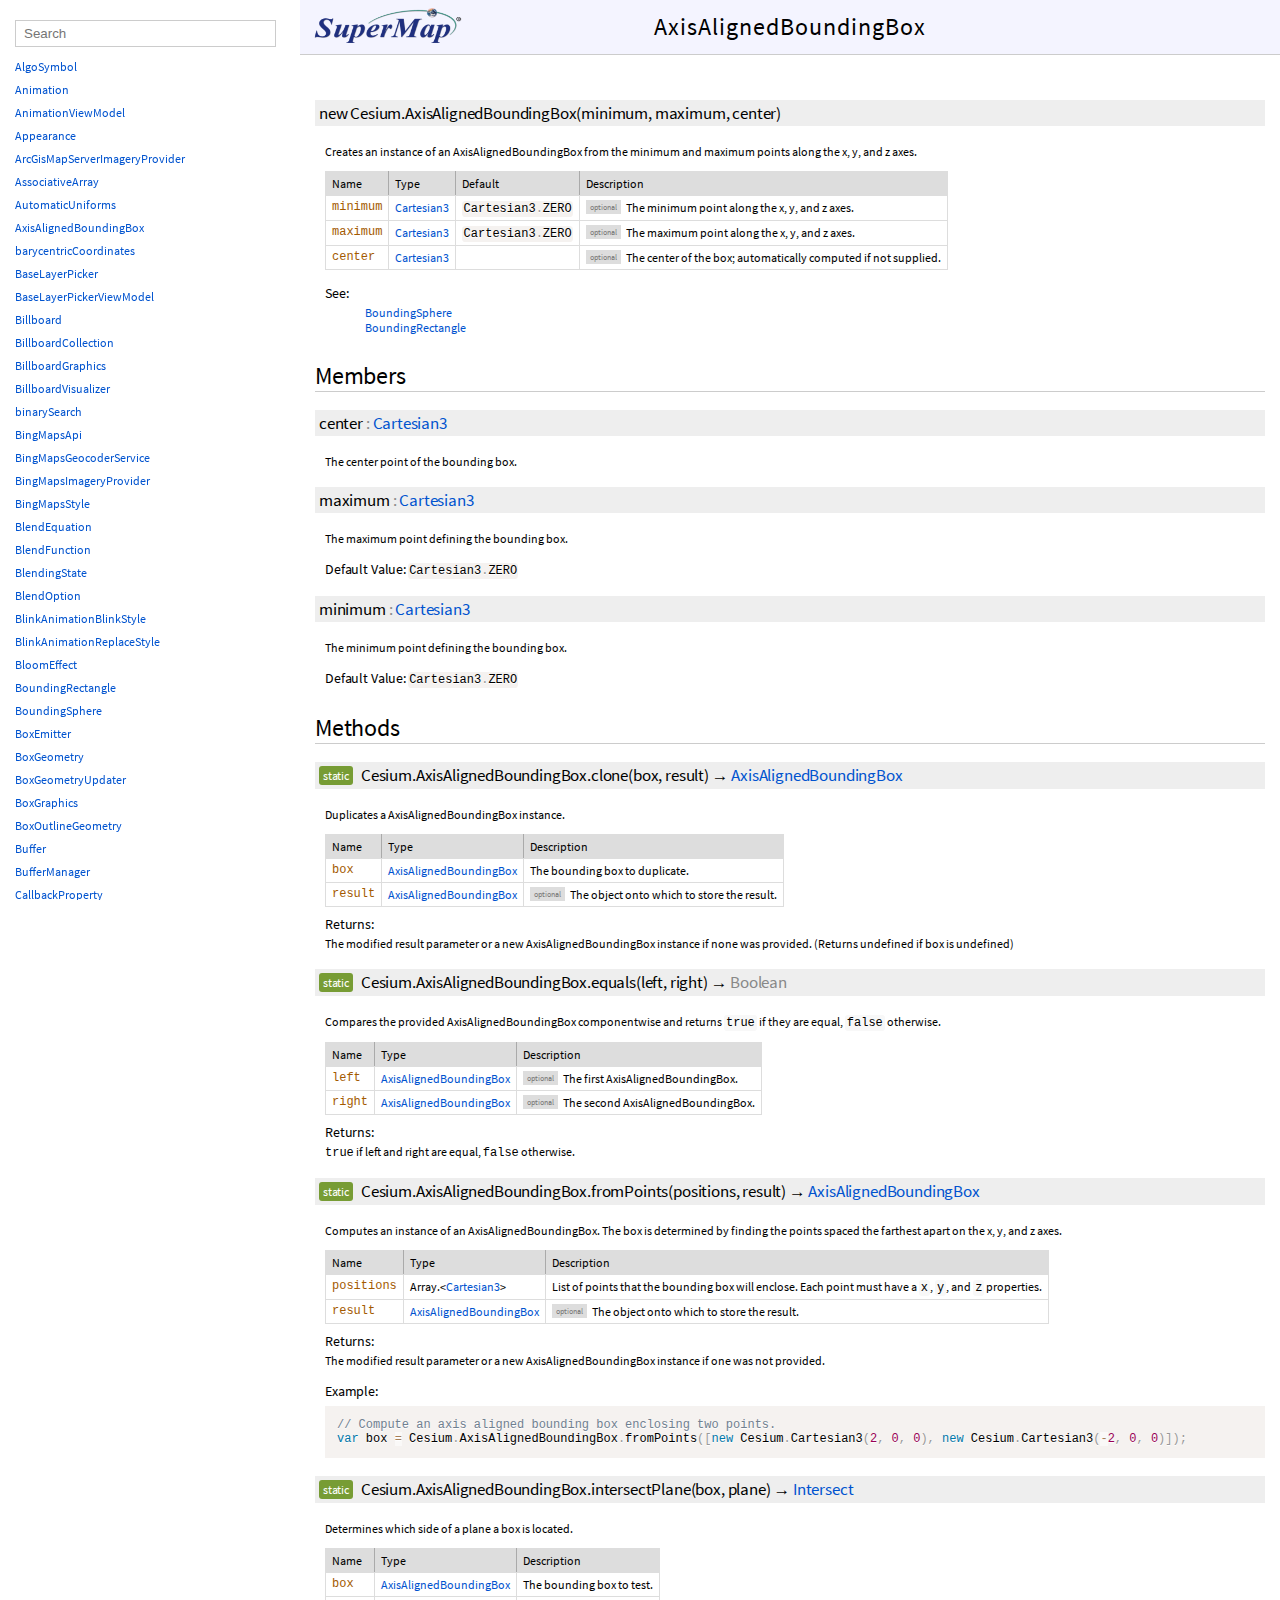
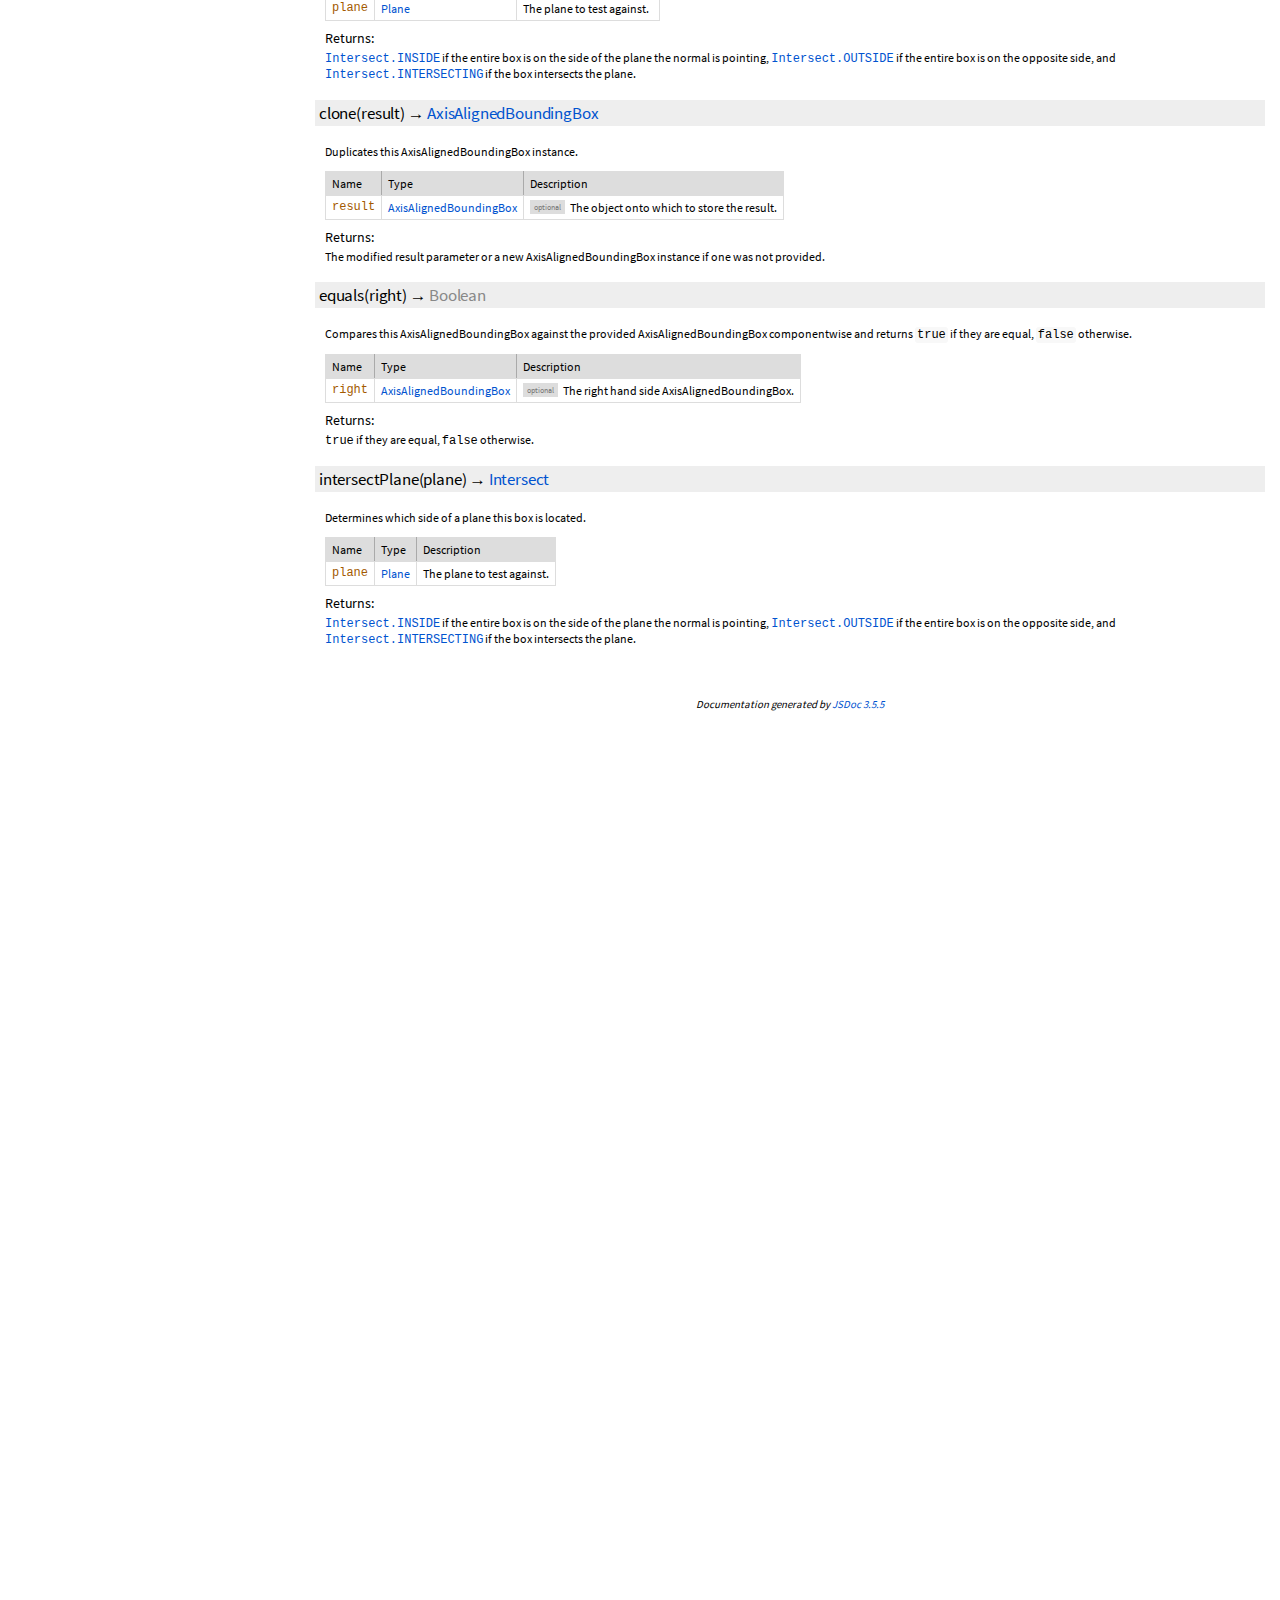
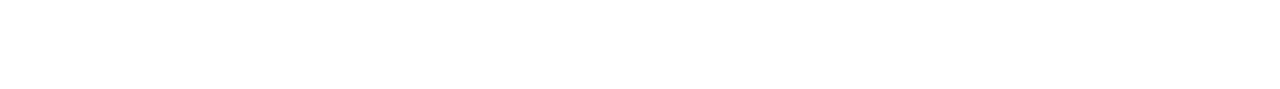
<file: 3d_libs/Documentation/AxisAlignedBoundingBox.html>
<!DOCTYPE html>
<html lang="en">
<head>
    <meta charset="utf-8">
    <meta http-equiv="X-UA-Compatible" content="IE=edge">
    <meta name="viewport" content="width=device-width, initial-scale=1">
    <title>AxisAlignedBoundingBox - Cesium Documentation</title>

    <!--[if lt IE 9]>
      <script src="javascript/html5.js"></script>
    <![endif]-->
    <link href="styles/jsdoc-default.css" rel="stylesheet">
    <link href="styles/prism.css" rel="stylesheet">
</head>
<body>

<div id="main">

    <h1 class="page-title">
        <a href="index.html"><img src="images/SuperMapLogo.png" class="SuperMapLogo"></a>
        AxisAlignedBoundingBox
        <div class="titleCenterer"></div>
    </h1>

    



<section>

<header>
    
</header>

<article>
    <div class="container-overview">
    

    
        
<dt>
    <div class="nameContainer">
    <h4 class="name" id="AxisAlignedBoundingBox">
        <a href="#AxisAlignedBoundingBox" class="doc-link"></a>
        new Cesium.AxisAlignedBoundingBox<span class="signature">(<span class="optional">minimum</span>, <span class="optional">maximum</span>, <span class="optional">center</span>)</span>
        


    </h4>

    </div>

    
</dt>
<dd>

    
    <div class="description">
        Creates an instance of an AxisAlignedBoundingBox from the minimum and maximum points along the x, y, and z axes.
    </div>
    

    

    

    

    
        

<table class="params">
    <thead>
    <tr>
        
        <th>Name</th>
        

        <th>Type</th>

        
        <th>Default</th>
        

        <th class="last">Description</th>
    </tr>
    </thead>

    <tbody>
    

        <tr>
            
                <td class="name"><code>minimum</code></td>
            

            <td class="type">
            
                
<span class="param-type"><a href="Cartesian3.html">Cartesian3</a></span>


            
            </td>

            
                <td class="default">
                
                    <code class="language-javascript">Cartesian3.ZERO</code>
                
                </td>
            

            <td class="description last">
            
                
                        <span class="optional">optional</span>
                
                

                
            
                The minimum point along the x, y, and z axes.</td>
        </tr>

    

        <tr>
            
                <td class="name"><code>maximum</code></td>
            

            <td class="type">
            
                
<span class="param-type"><a href="Cartesian3.html">Cartesian3</a></span>


            
            </td>

            
                <td class="default">
                
                    <code class="language-javascript">Cartesian3.ZERO</code>
                
                </td>
            

            <td class="description last">
            
                
                        <span class="optional">optional</span>
                
                

                
            
                The maximum point along the x, y, and z axes.</td>
        </tr>

    

        <tr>
            
                <td class="name"><code>center</code></td>
            

            <td class="type">
            
                
<span class="param-type"><a href="Cartesian3.html">Cartesian3</a></span>


            
            </td>

            
                <td class="default">
                
                </td>
            

            <td class="description last">
            
                
                        <span class="optional">optional</span>
                
                

                
            
                The center of the box; automatically computed if not supplied.</td>
        </tr>

    
    </tbody>
</table>
    

    

    

    

    

    

    

    
<dl class="details">
    

    

    

    

    

    

    

    

    

    

    

    

    
    <h5>See:</h5>
    <ul class="see-list">
        <li><a href="BoundingSphere.html">BoundingSphere</a></li>
    
        <li><a href="BoundingRectangle.html">BoundingRectangle</a></li>
    </ul>
    

    
</dl>

</dd>

    
    </div>

    

    

    

    

    

    
        <h3 class="subsection-title">Members</h3>

        <dl>
            
<dt>
    <div class="nameContainer">
    <h4 class="name" id="center">
        <a href="#center" class="doc-link"></a>
        center<span class="type-signature"> : <a href="Cartesian3.html">Cartesian3</a></span>
        


    </h4>

    </div>

    
</dt>
<dd>
    
    <div class="description">
        The center point of the bounding box.
    </div>
    

    

    
<dl class="details">
    

    

    

    

    

    

    

    

    

    

    

    

    

    
</dl>

</dd>

        
            
<dt>
    <div class="nameContainer">
    <h4 class="name" id="maximum">
        <a href="#maximum" class="doc-link"></a>
        maximum<span class="type-signature"> : <a href="Cartesian3.html">Cartesian3</a></span>
        


    </h4>

    </div>

    
</dt>
<dd>
    
    <div class="description">
        The maximum point defining the bounding box.
    </div>
    

    

    
<dl class="details">
    

    

    

    

    

    

    

    

    
    <span class="details-header">Default Value:</span>
    <code class="language-javascript"><a href="Cartesian3.html#.ZERO"><code>Cartesian3.ZERO</code></a></code>
    

    

    

    

    

    
</dl>

</dd>

        
            
<dt>
    <div class="nameContainer">
    <h4 class="name" id="minimum">
        <a href="#minimum" class="doc-link"></a>
        minimum<span class="type-signature"> : <a href="Cartesian3.html">Cartesian3</a></span>
        


    </h4>

    </div>

    
</dt>
<dd>
    
    <div class="description">
        The minimum point defining the bounding box.
    </div>
    

    

    
<dl class="details">
    

    

    

    

    

    

    

    

    
    <span class="details-header">Default Value:</span>
    <code class="language-javascript"><a href="Cartesian3.html#.ZERO"><code>Cartesian3.ZERO</code></a></code>
    

    

    

    

    

    
</dl>

</dd>

        </dl>
    

    
        <h3 class="subsection-title">Methods</h3>

        <dl>
            
<dt>
    <div class="nameContainer">
    <h4 class="name" id=".clone">
        <a href="#.clone" class="doc-link"></a>
        <span class="type-signature attribute-static">static</span>Cesium.AxisAlignedBoundingBox.clone<span class="signature">(box, <span class="optional">result</span>)</span> &rarr; <span class="type-signature returnType"><a href="AxisAlignedBoundingBox.html">AxisAlignedBoundingBox</a></span>
        


    </h4>

    </div>

    
</dt>
<dd>

    
    <div class="description">
        Duplicates a AxisAlignedBoundingBox instance.
    </div>
    

    

    

    

    
        

<table class="params">
    <thead>
    <tr>
        
        <th>Name</th>
        

        <th>Type</th>

        

        <th class="last">Description</th>
    </tr>
    </thead>

    <tbody>
    

        <tr>
            
                <td class="name"><code>box</code></td>
            

            <td class="type">
            
                
<span class="param-type"><a href="AxisAlignedBoundingBox.html">AxisAlignedBoundingBox</a></span>


            
            </td>

            

            <td class="description last">
            
                
                

                
            
                The bounding box to duplicate.</td>
        </tr>

    

        <tr>
            
                <td class="name"><code>result</code></td>
            

            <td class="type">
            
                
<span class="param-type"><a href="AxisAlignedBoundingBox.html">AxisAlignedBoundingBox</a></span>


            
            </td>

            

            <td class="description last">
            
                
                        <span class="optional">optional</span>
                
                

                
            
                The object onto which to store the result.</td>
        </tr>

    
    </tbody>
</table>
    

    

    

    

    

    
    <h5>Returns:</h5>
    
            
<div class="param-desc">
    The modified result parameter or a new AxisAlignedBoundingBox instance if none was provided. (Returns undefined if box is undefined)
</div>


        

    

    
<dl class="details">
    

    

    

    

    

    

    

    

    

    

    

    

    

    
</dl>

</dd>

        
            
<dt>
    <div class="nameContainer">
    <h4 class="name" id=".equals">
        <a href="#.equals" class="doc-link"></a>
        <span class="type-signature attribute-static">static</span>Cesium.AxisAlignedBoundingBox.equals<span class="signature">(<span class="optional">left</span>, <span class="optional">right</span>)</span> &rarr; <span class="type-signature returnType">Boolean</span>
        


    </h4>

    </div>

    
</dt>
<dd>

    
    <div class="description">
        Compares the provided AxisAlignedBoundingBox componentwise and returns<code>true</code> if they are equal, <code>false</code> otherwise.
    </div>
    

    

    

    

    
        

<table class="params">
    <thead>
    <tr>
        
        <th>Name</th>
        

        <th>Type</th>

        

        <th class="last">Description</th>
    </tr>
    </thead>

    <tbody>
    

        <tr>
            
                <td class="name"><code>left</code></td>
            

            <td class="type">
            
                
<span class="param-type"><a href="AxisAlignedBoundingBox.html">AxisAlignedBoundingBox</a></span>


            
            </td>

            

            <td class="description last">
            
                
                        <span class="optional">optional</span>
                
                

                
            
                The first AxisAlignedBoundingBox.</td>
        </tr>

    

        <tr>
            
                <td class="name"><code>right</code></td>
            

            <td class="type">
            
                
<span class="param-type"><a href="AxisAlignedBoundingBox.html">AxisAlignedBoundingBox</a></span>


            
            </td>

            

            <td class="description last">
            
                
                        <span class="optional">optional</span>
                
                

                
            
                The second AxisAlignedBoundingBox.</td>
        </tr>

    
    </tbody>
</table>
    

    

    

    

    

    
    <h5>Returns:</h5>
    
            
<div class="param-desc">
    <code>true</code> if left and right are equal, <code>false</code> otherwise.
</div>


        

    

    
<dl class="details">
    

    

    

    

    

    

    

    

    

    

    

    

    

    
</dl>

</dd>

        
            
<dt>
    <div class="nameContainer">
    <h4 class="name" id=".fromPoints">
        <a href="#.fromPoints" class="doc-link"></a>
        <span class="type-signature attribute-static">static</span>Cesium.AxisAlignedBoundingBox.fromPoints<span class="signature">(positions, <span class="optional">result</span>)</span> &rarr; <span class="type-signature returnType"><a href="AxisAlignedBoundingBox.html">AxisAlignedBoundingBox</a></span>
        


    </h4>

    </div>

    
</dt>
<dd>

    
    <div class="description">
        Computes an instance of an AxisAlignedBoundingBox. The box is determined byfinding the points spaced the farthest apart on the x, y, and z axes.
    </div>
    

    

    

    

    
        

<table class="params">
    <thead>
    <tr>
        
        <th>Name</th>
        

        <th>Type</th>

        

        <th class="last">Description</th>
    </tr>
    </thead>

    <tbody>
    

        <tr>
            
                <td class="name"><code>positions</code></td>
            

            <td class="type">
            
                
<span class="param-type">Array.&lt;<a href="Cartesian3.html">Cartesian3</a>></span>


            
            </td>

            

            <td class="description last">
            
                
                

                
            
                List of points that the bounding box will enclose.  Each point must have a <code>x</code>, <code>y</code>, and <code>z</code> properties.</td>
        </tr>

    

        <tr>
            
                <td class="name"><code>result</code></td>
            

            <td class="type">
            
                
<span class="param-type"><a href="AxisAlignedBoundingBox.html">AxisAlignedBoundingBox</a></span>


            
            </td>

            

            <td class="description last">
            
                
                        <span class="optional">optional</span>
                
                

                
            
                The object onto which to store the result.</td>
        </tr>

    
    </tbody>
</table>
    

    

    

    

    

    
    <h5>Returns:</h5>
    
            
<div class="param-desc">
    The modified result parameter or a new AxisAlignedBoundingBox instance if one was not provided.
</div>


        

    

    
<dl class="details">
    

    

    

    

    

    

    

    

    

    
        <h5>Example:</h5>
        
    <pre><code class="language-javascript">// Compute an axis aligned bounding box enclosing two points.var box = Cesium.AxisAlignedBoundingBox.fromPoints([new Cesium.Cartesian3(2, 0, 0), new Cesium.Cartesian3(-2, 0, 0)]);</code></pre>

    

    

    

    

    
</dl>

</dd>

        
            
<dt>
    <div class="nameContainer">
    <h4 class="name" id=".intersectPlane">
        <a href="#.intersectPlane" class="doc-link"></a>
        <span class="type-signature attribute-static">static</span>Cesium.AxisAlignedBoundingBox.intersectPlane<span class="signature">(box, plane)</span> &rarr; <span class="type-signature returnType"><a href="Intersect.html">Intersect</a></span>
        


    </h4>

    </div>

    
</dt>
<dd>

    
    <div class="description">
        Determines which side of a plane a box is located.
    </div>
    

    

    

    

    
        

<table class="params">
    <thead>
    <tr>
        
        <th>Name</th>
        

        <th>Type</th>

        

        <th class="last">Description</th>
    </tr>
    </thead>

    <tbody>
    

        <tr>
            
                <td class="name"><code>box</code></td>
            

            <td class="type">
            
                
<span class="param-type"><a href="AxisAlignedBoundingBox.html">AxisAlignedBoundingBox</a></span>


            
            </td>

            

            <td class="description last">
            
                The bounding box to test.</td>
        </tr>

    

        <tr>
            
                <td class="name"><code>plane</code></td>
            

            <td class="type">
            
                
<span class="param-type"><a href="Plane.html">Plane</a></span>


            
            </td>

            

            <td class="description last">
            
                The plane to test against.</td>
        </tr>

    
    </tbody>
</table>
    

    

    

    

    

    
    <h5>Returns:</h5>
    
            
<div class="param-desc">
    <a href="Intersect.html#.INSIDE"><code>Intersect.INSIDE</code></a> if the entire box is on the side of the plane                     the normal is pointing, <a href="Intersect.html#.OUTSIDE"><code>Intersect.OUTSIDE</code></a> if the entire box is                     on the opposite side, and <a href="Intersect.html#.INTERSECTING"><code>Intersect.INTERSECTING</code></a> if the box                     intersects the plane.
</div>


        

    

    
<dl class="details">
    

    

    

    

    

    

    

    

    

    

    

    

    

    
</dl>

</dd>

        
            
<dt>
    <div class="nameContainer">
    <h4 class="name" id="clone">
        <a href="#clone" class="doc-link"></a>
        clone<span class="signature">(<span class="optional">result</span>)</span> &rarr; <span class="type-signature returnType"><a href="AxisAlignedBoundingBox.html">AxisAlignedBoundingBox</a></span>
        


    </h4>

    </div>

    
</dt>
<dd>

    
    <div class="description">
        Duplicates this AxisAlignedBoundingBox instance.
    </div>
    

    

    

    

    
        

<table class="params">
    <thead>
    <tr>
        
        <th>Name</th>
        

        <th>Type</th>

        

        <th class="last">Description</th>
    </tr>
    </thead>

    <tbody>
    

        <tr>
            
                <td class="name"><code>result</code></td>
            

            <td class="type">
            
                
<span class="param-type"><a href="AxisAlignedBoundingBox.html">AxisAlignedBoundingBox</a></span>


            
            </td>

            

            <td class="description last">
            
                
                        <span class="optional">optional</span>
                
                

                
            
                The object onto which to store the result.</td>
        </tr>

    
    </tbody>
</table>
    

    

    

    

    

    
    <h5>Returns:</h5>
    
            
<div class="param-desc">
    The modified result parameter or a new AxisAlignedBoundingBox instance if one was not provided.
</div>


        

    

    
<dl class="details">
    

    

    

    

    

    

    

    

    

    

    

    

    

    
</dl>

</dd>

        
            
<dt>
    <div class="nameContainer">
    <h4 class="name" id="equals">
        <a href="#equals" class="doc-link"></a>
        equals<span class="signature">(<span class="optional">right</span>)</span> &rarr; <span class="type-signature returnType">Boolean</span>
        


    </h4>

    </div>

    
</dt>
<dd>

    
    <div class="description">
        Compares this AxisAlignedBoundingBox against the provided AxisAlignedBoundingBox componentwise and returns<code>true</code> if they are equal, <code>false</code> otherwise.
    </div>
    

    

    

    

    
        

<table class="params">
    <thead>
    <tr>
        
        <th>Name</th>
        

        <th>Type</th>

        

        <th class="last">Description</th>
    </tr>
    </thead>

    <tbody>
    

        <tr>
            
                <td class="name"><code>right</code></td>
            

            <td class="type">
            
                
<span class="param-type"><a href="AxisAlignedBoundingBox.html">AxisAlignedBoundingBox</a></span>


            
            </td>

            

            <td class="description last">
            
                
                        <span class="optional">optional</span>
                
                

                
            
                The right hand side AxisAlignedBoundingBox.</td>
        </tr>

    
    </tbody>
</table>
    

    

    

    

    

    
    <h5>Returns:</h5>
    
            
<div class="param-desc">
    <code>true</code> if they are equal, <code>false</code> otherwise.
</div>


        

    

    
<dl class="details">
    

    

    

    

    

    

    

    

    

    

    

    

    

    
</dl>

</dd>

        
            
<dt>
    <div class="nameContainer">
    <h4 class="name" id="intersectPlane">
        <a href="#intersectPlane" class="doc-link"></a>
        intersectPlane<span class="signature">(plane)</span> &rarr; <span class="type-signature returnType"><a href="Intersect.html">Intersect</a></span>
        


    </h4>

    </div>

    
</dt>
<dd>

    
    <div class="description">
        Determines which side of a plane this box is located.
    </div>
    

    

    

    

    
        

<table class="params">
    <thead>
    <tr>
        
        <th>Name</th>
        

        <th>Type</th>

        

        <th class="last">Description</th>
    </tr>
    </thead>

    <tbody>
    

        <tr>
            
                <td class="name"><code>plane</code></td>
            

            <td class="type">
            
                
<span class="param-type"><a href="Plane.html">Plane</a></span>


            
            </td>

            

            <td class="description last">
            
                The plane to test against.</td>
        </tr>

    
    </tbody>
</table>
    

    

    

    

    

    
    <h5>Returns:</h5>
    
            
<div class="param-desc">
    <a href="Intersect.html#.INSIDE"><code>Intersect.INSIDE</code></a> if the entire box is on the side of the plane                     the normal is pointing, <a href="Intersect.html#.OUTSIDE"><code>Intersect.OUTSIDE</code></a> if the entire box is                     on the opposite side, and <a href="Intersect.html#.INTERSECTING"><code>Intersect.INTERSECTING</code></a> if the box                     intersects the plane.
</div>


        

    

    
<dl class="details">
    

    

    

    

    

    

    

    

    

    

    

    

    

    
</dl>

</dd>

        </dl>
    

    

    
</article>

</section>





    <footer>
        Documentation generated by <a href="https://github.com/jsdoc3/jsdoc">JSDoc 3.5.5</a>
    </footer>
</div>

<div class="nav">
    <div class="menu">
        <input type="text" class="classFilter" id="ClassFilter" placeholder="Search">
        <ul id="ClassList"><li data-name="AlgoSymbol"><a href="AlgoSymbol.html">AlgoSymbol</a></li><li data-name="Animation"><a href="Animation.html">Animation</a></li><li data-name="AnimationViewModel"><a href="AnimationViewModel.html">AnimationViewModel</a></li><li data-name="Appearance"><a href="Appearance.html">Appearance</a></li><li data-name="ArcGisMapServerImageryProvider"><a href="ArcGisMapServerImageryProvider.html">ArcGisMapServerImageryProvider</a></li><li data-name="AssociativeArray"><a href="AssociativeArray.html">AssociativeArray</a></li><li data-name="AutomaticUniforms"><a href="AutomaticUniforms.html">AutomaticUniforms</a></li><li data-name="AxisAlignedBoundingBox"><a href="AxisAlignedBoundingBox.html">AxisAlignedBoundingBox</a></li><li data-name="barycentricCoordinates"><a href="barycentricCoordinates.html">barycentricCoordinates</a></li><li data-name="BaseLayerPicker"><a href="BaseLayerPicker.html">BaseLayerPicker</a></li><li data-name="BaseLayerPickerViewModel"><a href="BaseLayerPickerViewModel.html">BaseLayerPickerViewModel</a></li><li data-name="Billboard"><a href="Billboard.html">Billboard</a></li><li data-name="BillboardCollection"><a href="BillboardCollection.html">BillboardCollection</a></li><li data-name="BillboardGraphics"><a href="BillboardGraphics.html">BillboardGraphics</a></li><li data-name="BillboardVisualizer"><a href="BillboardVisualizer.html">BillboardVisualizer</a></li><li data-name="binarySearch"><a href="binarySearch.html">binarySearch</a></li><li data-name="BingMapsApi"><a href="BingMapsApi.html">BingMapsApi</a></li><li data-name="BingMapsGeocoderService"><a href="BingMapsGeocoderService.html">BingMapsGeocoderService</a></li><li data-name="BingMapsImageryProvider"><a href="BingMapsImageryProvider.html">BingMapsImageryProvider</a></li><li data-name="BingMapsStyle"><a href="BingMapsStyle.html">BingMapsStyle</a></li><li data-name="BlendEquation"><a href="BlendEquation.html">BlendEquation</a></li><li data-name="BlendFunction"><a href="BlendFunction.html">BlendFunction</a></li><li data-name="BlendingState"><a href="BlendingState.html">BlendingState</a></li><li data-name="BlendOption"><a href="BlendOption.html">BlendOption</a></li><li data-name="BlinkAnimationBlinkStyle"><a href="BlinkAnimationBlinkStyle.html">BlinkAnimationBlinkStyle</a></li><li data-name="BlinkAnimationReplaceStyle"><a href="BlinkAnimationReplaceStyle.html">BlinkAnimationReplaceStyle</a></li><li data-name="BloomEffect"><a href="BloomEffect.html">BloomEffect</a></li><li data-name="BoundingRectangle"><a href="BoundingRectangle.html">BoundingRectangle</a></li><li data-name="BoundingSphere"><a href="BoundingSphere.html">BoundingSphere</a></li><li data-name="BoxEmitter"><a href="BoxEmitter.html">BoxEmitter</a></li><li data-name="BoxGeometry"><a href="BoxGeometry.html">BoxGeometry</a></li><li data-name="BoxGeometryUpdater"><a href="BoxGeometryUpdater.html">BoxGeometryUpdater</a></li><li data-name="BoxGraphics"><a href="BoxGraphics.html">BoxGraphics</a></li><li data-name="BoxOutlineGeometry"><a href="BoxOutlineGeometry.html">BoxOutlineGeometry</a></li><li data-name="Buffer"><a href="Buffer.html">Buffer</a></li><li data-name="BufferManager"><a href="BufferManager.html">BufferManager</a></li><li data-name="CallbackProperty"><a href="CallbackProperty.html">CallbackProperty</a></li><li data-name="Camera"><a href="Camera.html">Camera</a></li><li data-name="CameraEventAggregator"><a href="CameraEventAggregator.html">CameraEventAggregator</a></li><li data-name="CameraEventType"><a href="CameraEventType.html">CameraEventType</a></li><li data-name="cancelAnimationFrame"><a href="cancelAnimationFrame.html">cancelAnimationFrame</a></li><li data-name="Cartesian2"><a href="Cartesian2.html">Cartesian2</a></li><li data-name="Cartesian3"><a href="Cartesian3.html">Cartesian3</a></li><li data-name="Cartesian4"><a href="Cartesian4.html">Cartesian4</a></li><li data-name="Cartographic"><a href="Cartographic.html">Cartographic</a></li><li data-name="CartographicGeocoderService"><a href="CartographicGeocoderService.html">CartographicGeocoderService</a></li><li data-name="CategoryVisibleMode"><a href="CategoryVisibleMode.html">CategoryVisibleMode</a></li><li data-name="CatmullRomSpline"><a href="CatmullRomSpline.html">CatmullRomSpline</a></li><li data-name="Cesium3DTile"><a href="Cesium3DTile.html">Cesium3DTile</a></li><li data-name="Cesium3DTileColorBlendMode"><a href="Cesium3DTileColorBlendMode.html">Cesium3DTileColorBlendMode</a></li><li data-name="Cesium3DTileContent"><a href="Cesium3DTileContent.html">Cesium3DTileContent</a></li><li data-name="Cesium3DTileFeature"><a href="Cesium3DTileFeature.html">Cesium3DTileFeature</a></li><li data-name="Cesium3DTileset"><a href="Cesium3DTileset.html">Cesium3DTileset</a></li><li data-name="Cesium3DTilesInspector"><a href="Cesium3DTilesInspector.html">Cesium3DTilesInspector</a></li><li data-name="Cesium3DTilesInspectorViewModel"><a href="Cesium3DTilesInspectorViewModel.html">Cesium3DTilesInspectorViewModel</a></li><li data-name="Cesium3DTileStyle"><a href="Cesium3DTileStyle.html">Cesium3DTileStyle</a></li><li data-name="CesiumInspector"><a href="CesiumInspector.html">CesiumInspector</a></li><li data-name="CesiumInspectorViewModel"><a href="CesiumInspectorViewModel.html">CesiumInspectorViewModel</a></li><li data-name="CesiumMath"><a href="CesiumMath.html">CesiumMath</a></li><li data-name="CesiumTerrainProvider"><a href="CesiumTerrainProvider.html">CesiumTerrainProvider</a></li><li data-name="CesiumWidget"><a href="CesiumWidget.html">CesiumWidget</a></li><li data-name="CheckerboardMaterialProperty"><a href="CheckerboardMaterialProperty.html">CheckerboardMaterialProperty</a></li><li data-name="CircleEmitter"><a href="CircleEmitter.html">CircleEmitter</a></li><li data-name="CircleGeometry"><a href="CircleGeometry.html">CircleGeometry</a></li><li data-name="CircleOutlineGeometry"><a href="CircleOutlineGeometry.html">CircleOutlineGeometry</a></li><li data-name="ClampMode"><a href="ClampMode.html">ClampMode</a></li><li data-name="ClearCommand"><a href="ClearCommand.html">ClearCommand</a></li><li data-name="ClipSectionMode"><a href="ClipSectionMode.html">ClipSectionMode</a></li><li data-name="Clock"><a href="Clock.html">Clock</a></li><li data-name="ClockRange"><a href="ClockRange.html">ClockRange</a></li><li data-name="ClockStep"><a href="ClockStep.html">ClockStep</a></li><li data-name="ClockViewModel"><a href="ClockViewModel.html">ClockViewModel</a></li><li data-name="clone"><a href="clone.html">clone</a></li><li data-name="Color"><a href="Color.html">Color</a></li><li data-name="ColorBlendMode"><a href="ColorBlendMode.html">ColorBlendMode</a></li><li data-name="ColorCorrection"><a href="ColorCorrection.html">ColorCorrection</a></li><li data-name="ColorGeometryInstanceAttribute"><a href="ColorGeometryInstanceAttribute.html">ColorGeometryInstanceAttribute</a></li><li data-name="ColorMaterialProperty"><a href="ColorMaterialProperty.html">ColorMaterialProperty</a></li><li data-name="ColorTable"><a href="ColorTable.html">ColorTable</a></li><li data-name="combine"><a href="combine.html">combine</a></li><li data-name="Command"><a href="Command.html">Command</a></li><li data-name="ComponentDatatype"><a href="ComponentDatatype.html">ComponentDatatype</a></li><li data-name="CompositeEntityCollection"><a href="CompositeEntityCollection.html">CompositeEntityCollection</a></li><li data-name="CompositeMaterialProperty"><a href="CompositeMaterialProperty.html">CompositeMaterialProperty</a></li><li data-name="CompositePositionProperty"><a href="CompositePositionProperty.html">CompositePositionProperty</a></li><li data-name="CompositeProperty"><a href="CompositeProperty.html">CompositeProperty</a></li><li data-name="ComputeCommand"><a href="ComputeCommand.html">ComputeCommand</a></li><li data-name="ConditionsExpression"><a href="ConditionsExpression.html">ConditionsExpression</a></li><li data-name="ConeEmitter"><a href="ConeEmitter.html">ConeEmitter</a></li><li data-name="ConstantPositionProperty"><a href="ConstantPositionProperty.html">ConstantPositionProperty</a></li><li data-name="ConstantProperty"><a href="ConstantProperty.html">ConstantProperty</a></li><li data-name="Context"><a href="Context.html">Context</a></li><li data-name="ContextLimits"><a href="ContextLimits.html">ContextLimits</a></li><li data-name="CornerType"><a href="CornerType.html">CornerType</a></li><li data-name="CorridorGeometry"><a href="CorridorGeometry.html">CorridorGeometry</a></li><li data-name="CorridorGeometryUpdater"><a href="CorridorGeometryUpdater.html">CorridorGeometryUpdater</a></li><li data-name="CorridorGraphics"><a href="CorridorGraphics.html">CorridorGraphics</a></li><li data-name="CorridorOutlineGeometry"><a href="CorridorOutlineGeometry.html">CorridorOutlineGeometry</a></li><li data-name="createCommand"><a href="createCommand.html">createCommand</a></li><li data-name="createGuid"><a href="createGuid.html">createGuid</a></li><li data-name="createOpenStreetMapImageryProvider"><a href="createOpenStreetMapImageryProvider.html">createOpenStreetMapImageryProvider</a></li><li data-name="createTangentSpaceDebugPrimitive"><a href="createTangentSpaceDebugPrimitive.html">createTangentSpaceDebugPrimitive</a></li><li data-name="createTileMapServiceImageryProvider"><a href="createTileMapServiceImageryProvider.html">createTileMapServiceImageryProvider</a></li><li data-name="createUniform"><a href="createUniform.html">createUniform</a></li><li data-name="createUniformArray"><a href="createUniformArray.html">createUniformArray</a></li><li data-name="Credential"><a href="Credential.html">Credential</a></li><li data-name="CredentialType"><a href="CredentialType.html">CredentialType</a></li><li data-name="Credit"><a href="Credit.html">Credit</a></li><li data-name="CreditDisplay"><a href="CreditDisplay.html">CreditDisplay</a></li><li data-name="CubeMap"><a href="CubeMap.html">CubeMap</a></li><li data-name="CubeMapFace"><a href="CubeMapFace.html">CubeMapFace</a></li><li data-name="CubicRealPolynomial"><a href="CubicRealPolynomial.html">CubicRealPolynomial</a></li><li data-name="CullFace"><a href="CullFace.html">CullFace</a></li><li data-name="CullingVolume"><a href="CullingVolume.html">CullingVolume</a></li><li data-name="CustomDataSource"><a href="CustomDataSource.html">CustomDataSource</a></li><li data-name="CylinderGeometry"><a href="CylinderGeometry.html">CylinderGeometry</a></li><li data-name="CylinderGeometryUpdater"><a href="CylinderGeometryUpdater.html">CylinderGeometryUpdater</a></li><li data-name="CylinderGraphics"><a href="CylinderGraphics.html">CylinderGraphics</a></li><li data-name="CylinderOutlineGeometry"><a href="CylinderOutlineGeometry.html">CylinderOutlineGeometry</a></li><li data-name="CzmlDataSource"><a href="CzmlDataSource.html">CzmlDataSource</a></li><li data-name="DataSource"><a href="DataSource.html">DataSource</a></li><li data-name="DataSourceClock"><a href="DataSourceClock.html">DataSourceClock</a></li><li data-name="DataSourceCollection"><a href="DataSourceCollection.html">DataSourceCollection</a></li><li data-name="DataSourceDisplay"><a href="DataSourceDisplay.html">DataSourceDisplay</a></li><li data-name="DDSTexture"><a href="DDSTexture.html">DDSTexture</a></li><li data-name="DDSTextureManager"><a href="DDSTextureManager.html">DDSTextureManager</a></li><li data-name="DebugAppearance"><a href="DebugAppearance.html">DebugAppearance</a></li><li data-name="DebugCameraPrimitive"><a href="DebugCameraPrimitive.html">DebugCameraPrimitive</a></li><li data-name="DebugModelMatrixPrimitive"><a href="DebugModelMatrixPrimitive.html">DebugModelMatrixPrimitive</a></li><li data-name="DefaultProxy"><a href="DefaultProxy.html">DefaultProxy</a></li><li data-name="defaultValue"><a href="defaultValue.html">defaultValue</a></li><li data-name="defined"><a href="defined.html">defined</a></li><li data-name="DepthFunction"><a href="DepthFunction.html">DepthFunction</a></li><li data-name="DepthOfFieldEffect"><a href="DepthOfFieldEffect.html">DepthOfFieldEffect</a></li><li data-name="destroyObject"><a href="destroyObject.html">destroyObject</a></li><li data-name="DeveloperError"><a href="DeveloperError.html">DeveloperError</a></li><li data-name="DirectionalLight"><a href="DirectionalLight.html">DirectionalLight</a></li><li data-name="DiscardColorTileImagePolicy"><a href="DiscardColorTileImagePolicy.html">DiscardColorTileImagePolicy</a></li><li data-name="DiscardMissingTileImagePolicy"><a href="DiscardMissingTileImagePolicy.html">DiscardMissingTileImagePolicy</a></li><li data-name="DistanceDisplayCondition"><a href="DistanceDisplayCondition.html">DistanceDisplayCondition</a></li><li data-name="DistanceDisplayConditionGeometryInstanceAttribute"><a href="DistanceDisplayConditionGeometryInstanceAttribute.html">DistanceDisplayConditionGeometryInstanceAttribute</a></li><li data-name="DotMode"><a href="DotMode.html">DotMode</a></li><li data-name="DrawHandler"><a href="DrawHandler.html">DrawHandler</a></li><li data-name="DrawMode"><a href="DrawMode.html">DrawMode</a></li><li data-name="DynamicGeometryUpdater"><a href="DynamicGeometryUpdater.html">DynamicGeometryUpdater</a></li><li data-name="DynamicObjectState"><a href="DynamicObjectState.html">DynamicObjectState</a></li><li data-name="EasingFunction"><a href="EasingFunction.html">EasingFunction</a></li><li data-name="EllipseGeometry"><a href="EllipseGeometry.html">EllipseGeometry</a></li><li data-name="EllipseGeometryUpdater"><a href="EllipseGeometryUpdater.html">EllipseGeometryUpdater</a></li><li data-name="EllipseGraphics"><a href="EllipseGraphics.html">EllipseGraphics</a></li><li data-name="EllipseOutlineGeometry"><a href="EllipseOutlineGeometry.html">EllipseOutlineGeometry</a></li><li data-name="Ellipsoid"><a href="Ellipsoid.html">Ellipsoid</a></li><li data-name="EllipsoidGeodesic"><a href="EllipsoidGeodesic.html">EllipsoidGeodesic</a></li><li data-name="EllipsoidGeometry"><a href="EllipsoidGeometry.html">EllipsoidGeometry</a></li><li data-name="EllipsoidGeometryUpdater"><a href="EllipsoidGeometryUpdater.html">EllipsoidGeometryUpdater</a></li><li data-name="EllipsoidGraphics"><a href="EllipsoidGraphics.html">EllipsoidGraphics</a></li><li data-name="EllipsoidOutlineGeometry"><a href="EllipsoidOutlineGeometry.html">EllipsoidOutlineGeometry</a></li><li data-name="EllipsoidSurfaceAppearance"><a href="EllipsoidSurfaceAppearance.html">EllipsoidSurfaceAppearance</a></li><li data-name="EllipsoidTangentPlane"><a href="EllipsoidTangentPlane.html">EllipsoidTangentPlane</a></li><li data-name="EllipsoidTerrainProvider"><a href="EllipsoidTerrainProvider.html">EllipsoidTerrainProvider</a></li><li data-name="Entity"><a href="Entity.html">Entity</a></li><li data-name="EntityCluster"><a href="EntityCluster.html">EntityCluster</a></li><li data-name="EntityCollection"><a href="EntityCollection.html">EntityCollection</a></li><li data-name="EntityView"><a href="EntityView.html">EntityView</a></li><li data-name="Event"><a href="Event.html">Event</a></li><li data-name="EventHelper"><a href="EventHelper.html">EventHelper</a></li><li data-name="Expression"><a href="Expression.html">Expression</a></li><li data-name="ExtrapolationType"><a href="ExtrapolationType.html">ExtrapolationType</a></li><li data-name="FeatureDetection"><a href="FeatureDetection.html">FeatureDetection</a></li><li data-name="FieldLayer3D"><a href="FieldLayer3D.html">FieldLayer3D</a></li><li data-name="FillGradientMode"><a href="FillGradientMode.html">FillGradientMode</a></li><li data-name="FillStyle"><a href="FillStyle.html">FillStyle</a></li><li data-name="FlyManager"><a href="FlyManager.html">FlyManager</a></li><li data-name="Fog"><a href="Fog.html">Fog</a></li><li data-name="formatError"><a href="formatError.html">formatError</a></li><li data-name="Framebuffer"><a href="Framebuffer.html">Framebuffer</a></li><li data-name="FrameRateMonitor"><a href="FrameRateMonitor.html">FrameRateMonitor</a></li><li data-name="freezeRenderState"><a href="freezeRenderState.html">freezeRenderState</a></li><li data-name="Fullscreen"><a href="Fullscreen.html">Fullscreen</a></li><li data-name="FullscreenButton"><a href="FullscreenButton.html">FullscreenButton</a></li><li data-name="FullscreenButtonViewModel"><a href="FullscreenButtonViewModel.html">FullscreenButtonViewModel</a></li><li data-name="GeoBillboard"><a href="GeoBillboard.html">GeoBillboard</a></li><li data-name="GeoBox"><a href="GeoBox.html">GeoBox</a></li><li data-name="Geocoder"><a href="Geocoder.html">Geocoder</a></li><li data-name="GeocoderService"><a href="GeocoderService.html">GeocoderService</a></li><li data-name="GeocoderViewModel"><a href="GeocoderViewModel.html">GeocoderViewModel</a></li><li data-name="GeoCone"><a href="GeoCone.html">GeoCone</a></li><li data-name="GeoCylinder"><a href="GeoCylinder.html">GeoCylinder</a></li><li data-name="GeoEllipsoid"><a href="GeoEllipsoid.html">GeoEllipsoid</a></li><li data-name="GeoGraphicObject"><a href="GeoGraphicObject.html">GeoGraphicObject</a></li><li data-name="GeographicProjection"><a href="GeographicProjection.html">GeographicProjection</a></li><li data-name="GeographicTilingScheme"><a href="GeographicTilingScheme.html">GeographicTilingScheme</a></li><li data-name="GeoJsonDataSource"><a href="GeoJsonDataSource.html">GeoJsonDataSource</a></li><li data-name="GeoLine3D"><a href="GeoLine3D.html">GeoLine3D</a></li><li data-name="Geometry"><a href="Geometry.html">Geometry</a></li><li data-name="Geometry3D"><a href="Geometry3D.html">Geometry3D</a></li><li data-name="GeometryAttribute"><a href="GeometryAttribute.html">GeometryAttribute</a></li><li data-name="GeometryAttributes"><a href="GeometryAttributes.html">GeometryAttributes</a></li><li data-name="GeometryInstance"><a href="GeometryInstance.html">GeometryInstance</a></li><li data-name="GeometryInstanceAttribute"><a href="GeometryInstanceAttribute.html">GeometryInstanceAttribute</a></li><li data-name="GeometryPipeline"><a href="GeometryPipeline.html">GeometryPipeline</a></li><li data-name="GeometryUpdater"><a href="GeometryUpdater.html">GeometryUpdater</a></li><li data-name="GeometryVisualizer"><a href="GeometryVisualizer.html">GeometryVisualizer</a></li><li data-name="GeoModel3D"><a href="GeoModel3D.html">GeoModel3D</a></li><li data-name="GeoPoint3D"><a href="GeoPoint3D.html">GeoPoint3D</a></li><li data-name="GeoRegion3D"><a href="GeoRegion3D.html">GeoRegion3D</a></li><li data-name="GeoSphere"><a href="GeoSphere.html">GeoSphere</a></li><li data-name="getAbsoluteUri"><a href="getAbsoluteUri.html">getAbsoluteUri</a></li><li data-name="getBaseUri"><a href="getBaseUri.html">getBaseUri</a></li><li data-name="getExtensionFromUri"><a href="getExtensionFromUri.html">getExtensionFromUri</a></li><li data-name="GetFeatureInfoFormat"><a href="GetFeatureInfoFormat.html">GetFeatureInfoFormat</a></li><li data-name="getFilenameFromUri"><a href="getFilenameFromUri.html">getFilenameFromUri</a></li><li data-name="getImagePixels"><a href="getImagePixels.html">getImagePixels</a></li><li data-name="getTimestamp"><a href="getTimestamp.html">getTimestamp</a></li><li data-name="Globe"><a href="Globe.html">Globe</a></li><li data-name="GOAnimationAttribute"><a href="GOAnimationAttribute.html">GOAnimationAttribute</a></li><li data-name="GOAnimationBlink"><a href="GOAnimationBlink.html">GOAnimationBlink</a></li><li data-name="GOAnimationGrow"><a href="GOAnimationGrow.html">GOAnimationGrow</a></li><li data-name="GOAnimationManager"><a href="GOAnimationManager.html">GOAnimationManager</a></li><li data-name="GOAnimationRotate"><a href="GOAnimationRotate.html">GOAnimationRotate</a></li><li data-name="GOAnimationScale"><a href="GOAnimationScale.html">GOAnimationScale</a></li><li data-name="GOAnimationShow"><a href="GOAnimationShow.html">GOAnimationShow</a></li><li data-name="GOAnimationState"><a href="GOAnimationState.html">GOAnimationState</a></li><li data-name="GOAnimationType"><a href="GOAnimationType.html">GOAnimationType</a></li><li data-name="GOAnimationWay"><a href="GOAnimationWay.html">GOAnimationWay</a></li><li data-name="GoogleEarthEnterpriseImageryProvider"><a href="GoogleEarthEnterpriseImageryProvider.html">GoogleEarthEnterpriseImageryProvider</a></li><li data-name="GoogleEarthEnterpriseMapsProvider"><a href="GoogleEarthEnterpriseMapsProvider.html">GoogleEarthEnterpriseMapsProvider</a></li><li data-name="GoogleEarthEnterpriseMetadata"><a href="GoogleEarthEnterpriseMetadata.html">GoogleEarthEnterpriseMetadata</a></li><li data-name="GoogleEarthEnterpriseTerrainData"><a href="GoogleEarthEnterpriseTerrainData.html">GoogleEarthEnterpriseTerrainData</a></li><li data-name="GoogleEarthEnterpriseTerrainProvider"><a href="GoogleEarthEnterpriseTerrainProvider.html">GoogleEarthEnterpriseTerrainProvider</a></li><li data-name="GoogleEarthImageryProvider"><a href="GoogleEarthImageryProvider.html">GoogleEarthImageryProvider</a></li><li data-name="GregorianDate"><a href="GregorianDate.html">GregorianDate</a></li><li data-name="GridImageryProvider"><a href="GridImageryProvider.html">GridImageryProvider</a></li><li data-name="GridMaterialProperty"><a href="GridMaterialProperty.html">GridMaterialProperty</a></li><li data-name="GroundPrimitive"><a href="GroundPrimitive.html">GroundPrimitive</a></li><li data-name="HeadingPitchRange"><a href="HeadingPitchRange.html">HeadingPitchRange</a></li><li data-name="HeadingPitchRoll"><a href="HeadingPitchRoll.html">HeadingPitchRoll</a></li><li data-name="HeightmapTerrainData"><a href="HeightmapTerrainData.html">HeightmapTerrainData</a></li><li data-name="HeightReference"><a href="HeightReference.html">HeightReference</a></li><li data-name="HermitePolynomialApproximation"><a href="HermitePolynomialApproximation.html">HermitePolynomialApproximation</a></li><li data-name="HermiteSpline"><a href="HermiteSpline.html">HermiteSpline</a></li><li data-name="HomeButton"><a href="HomeButton.html">HomeButton</a></li><li data-name="HomeButtonViewModel"><a href="HomeButtonViewModel.html">HomeButtonViewModel</a></li><li data-name="HorizontalOrigin"><a href="HorizontalOrigin.html">HorizontalOrigin</a></li><li data-name="HypsometricSetting"><a href="HypsometricSetting.html">HypsometricSetting</a></li><li data-name="HypsometricSettingEnum"><a href="HypsometricSettingEnum.html">HypsometricSettingEnum</a></li><li data-name="ImageMaterialProperty"><a href="ImageMaterialProperty.html">ImageMaterialProperty</a></li><li data-name="ImageryLayer"><a href="ImageryLayer.html">ImageryLayer</a></li><li data-name="ImageryLayerCollection"><a href="ImageryLayerCollection.html">ImageryLayerCollection</a></li><li data-name="ImageryLayerFeatureInfo"><a href="ImageryLayerFeatureInfo.html">ImageryLayerFeatureInfo</a></li><li data-name="ImageryProvider"><a href="ImageryProvider.html">ImageryProvider</a></li><li data-name="ImagerySplitDirection"><a href="ImagerySplitDirection.html">ImagerySplitDirection</a></li><li data-name="IndexDatatype"><a href="IndexDatatype.html">IndexDatatype</a></li><li data-name="InfoBox"><a href="InfoBox.html">InfoBox</a></li><li data-name="InfoBoxViewModel"><a href="InfoBoxViewModel.html">InfoBoxViewModel</a></li><li data-name="InstancedType"><a href="InstancedType.html">InstancedType</a></li><li data-name="InterpolationAlgorithm"><a href="InterpolationAlgorithm.html">InterpolationAlgorithm</a></li><li data-name="Intersect"><a href="Intersect.html">Intersect</a></li><li data-name="Intersections2D"><a href="Intersections2D.html">Intersections2D</a></li><li data-name="IntersectionTests"><a href="IntersectionTests.html">IntersectionTests</a></li><li data-name="Interval"><a href="Interval.html">Interval</a></li><li data-name="isArray"><a href="isArray.html">isArray</a></li><li data-name="isLeapYear"><a href="isLeapYear.html">isLeapYear</a></li><li data-name="Iso8601"><a href="Iso8601.html">Iso8601</a></li><li data-name="JulianDate"><a href="JulianDate.html">JulianDate</a></li><li data-name="KeyboardEventModifier"><a href="KeyboardEventModifier.html">KeyboardEventModifier</a></li><li data-name="KmlDataSource"><a href="KmlDataSource.html">KmlDataSource</a></li><li data-name="KmlFeatureData"><a href="KmlFeatureData.html">KmlFeatureData</a></li><li data-name="Label"><a href="Label.html">Label</a></li><li data-name="LabelCollection"><a href="LabelCollection.html">LabelCollection</a></li><li data-name="LabelGraphics"><a href="LabelGraphics.html">LabelGraphics</a></li><li data-name="LabelStyle"><a href="LabelStyle.html">LabelStyle</a></li><li data-name="LabelVisualizer"><a href="LabelVisualizer.html">LabelVisualizer</a></li><li data-name="LagrangePolynomialApproximation"><a href="LagrangePolynomialApproximation.html">LagrangePolynomialApproximation</a></li><li data-name="Layers"><a href="Layers.html">Layers</a></li><li data-name="LeapSecond"><a href="LeapSecond.html">LeapSecond</a></li><li data-name="LightSource"><a href="LightSource.html">LightSource</a></li><li data-name="LightSourceType"><a href="LightSourceType.html">LightSourceType</a></li><li data-name="LinearApproximation"><a href="LinearApproximation.html">LinearApproximation</a></li><li data-name="LinearSpline"><a href="LinearSpline.html">LinearSpline</a></li><li data-name="loadArrayBuffer"><a href="loadArrayBuffer.html">loadArrayBuffer</a></li><li data-name="loadBlob"><a href="loadBlob.html">loadBlob</a></li><li data-name="loadCRN"><a href="loadCRN.html">loadCRN</a></li><li data-name="loadCubeMap"><a href="loadCubeMap.html">loadCubeMap</a></li><li data-name="loadImage"><a href="loadImage.html">loadImage</a></li><li data-name="loadImageViaBlob"><a href="loadImageViaBlob.html">loadImageViaBlob</a></li><li data-name="LoadingPriorityMode"><a href="LoadingPriorityMode.html">LoadingPriorityMode</a></li><li data-name="loadJson"><a href="loadJson.html">loadJson</a></li><li data-name="loadJsonp"><a href="loadJsonp.html">loadJsonp</a></li><li data-name="loadKTX"><a href="loadKTX.html">loadKTX</a></li><li data-name="loadText"><a href="loadText.html">loadText</a></li><li data-name="loadWithXhr"><a href="loadWithXhr.html">loadWithXhr</a></li><li data-name="loadXML"><a href="loadXML.html">loadXML</a></li><li data-name="MapboxImageryProvider"><a href="MapboxImageryProvider.html">MapboxImageryProvider</a></li><li data-name="MapMode2D"><a href="MapMode2D.html">MapMode2D</a></li><li data-name="MapProjection"><a href="MapProjection.html">MapProjection</a></li><li data-name="Material"><a href="Material.html">Material</a></li><li data-name="MaterialAppearance"><a href="MaterialAppearance.html">MaterialAppearance</a></li><li data-name="MaterialProperty"><a href="MaterialProperty.html">MaterialProperty</a></li><li data-name="Matrix2"><a href="Matrix2.html">Matrix2</a></li><li data-name="Matrix3"><a href="Matrix3.html">Matrix3</a></li><li data-name="Matrix4"><a href="Matrix4.html">Matrix4</a></li><li data-name="MeasureHandler"><a href="MeasureHandler.html">MeasureHandler</a></li><li data-name="MeasureMode"><a href="MeasureMode.html">MeasureMode</a></li><li data-name="mergeSort"><a href="mergeSort.html">mergeSort</a></li><li data-name="MixColorType"><a href="MixColorType.html">MixColorType</a></li><li data-name="Model"><a href="Model.html">Model</a></li><li data-name="ModelAnimation"><a href="ModelAnimation.html">ModelAnimation</a></li><li data-name="ModelAnimationCollection"><a href="ModelAnimationCollection.html">ModelAnimationCollection</a></li><li data-name="ModelAnimationLoop"><a href="ModelAnimationLoop.html">ModelAnimationLoop</a></li><li data-name="ModelGraphics"><a href="ModelGraphics.html">ModelGraphics</a></li><li data-name="ModelMaterial"><a href="ModelMaterial.html">ModelMaterial</a></li><li data-name="ModelMesh"><a href="ModelMesh.html">ModelMesh</a></li><li data-name="ModelNode"><a href="ModelNode.html">ModelNode</a></li><li data-name="ModelVisualizer"><a href="ModelVisualizer.html">ModelVisualizer</a></li><li data-name="ModifyRegionMode"><a href="ModifyRegionMode.html">ModifyRegionMode</a></li><li data-name="Moon"><a href="Moon.html">Moon</a></li><li data-name="MultiViewportMode"><a href="MultiViewportMode.html">MultiViewportMode</a></li><li data-name="NavigationHelpButton"><a href="NavigationHelpButton.html">NavigationHelpButton</a></li><li data-name="NavigationHelpButtonViewModel"><a href="NavigationHelpButtonViewModel.html">NavigationHelpButtonViewModel</a></li><li data-name="NearFarScalar"><a href="NearFarScalar.html">NearFarScalar</a></li><li data-name="NeverTileDiscardPolicy"><a href="NeverTileDiscardPolicy.html">NeverTileDiscardPolicy</a></li><li data-name="NodeTransformationProperty"><a href="NodeTransformationProperty.html">NodeTransformationProperty</a></li><li data-name="objectToQuery"><a href="objectToQuery.html">objectToQuery</a></li><li data-name="ObjsOperationType"><a href="ObjsOperationType.html">ObjsOperationType</a></li><li data-name="Occluder"><a href="Occluder.html">Occluder</a></li><li data-name="OrientedBoundingBox"><a href="OrientedBoundingBox.html">OrientedBoundingBox</a></li><li data-name="OrthographicOffCenterFrustum"><a href="OrthographicOffCenterFrustum.html">OrthographicOffCenterFrustum</a></li><li data-name="Packable"><a href="Packable.html">Packable</a></li><li data-name="PackableForInterpolation"><a href="PackableForInterpolation.html">PackableForInterpolation</a></li><li data-name="Particle"><a href="Particle.html">Particle</a></li><li data-name="ParticleBurst"><a href="ParticleBurst.html">ParticleBurst</a></li><li data-name="ParticleEmitter"><a href="ParticleEmitter.html">ParticleEmitter</a></li><li data-name="ParticleSystem"><a href="ParticleSystem.html">ParticleSystem</a></li><li data-name="ParticleVelocityFieldEffect"><a href="ParticleVelocityFieldEffect.html">ParticleVelocityFieldEffect</a></li><li data-name="PassState"><a href="PassState.html">PassState</a></li><li data-name="PathGraphics"><a href="PathGraphics.html">PathGraphics</a></li><li data-name="PathVisualizer"><a href="PathVisualizer.html">PathVisualizer</a></li><li data-name="PerformanceWatchdog"><a href="PerformanceWatchdog.html">PerformanceWatchdog</a></li><li data-name="PerformanceWatchdogViewModel"><a href="PerformanceWatchdogViewModel.html">PerformanceWatchdogViewModel</a></li><li data-name="PerInstanceColorAppearance"><a href="PerInstanceColorAppearance.html">PerInstanceColorAppearance</a></li><li data-name="PerspectiveFrustum"><a href="PerspectiveFrustum.html">PerspectiveFrustum</a></li><li data-name="PerspectiveOffCenterFrustum"><a href="PerspectiveOffCenterFrustum.html">PerspectiveOffCenterFrustum</a></li><li data-name="PinBuilder"><a href="PinBuilder.html">PinBuilder</a></li><li data-name="PixelFormat"><a href="PixelFormat.html">PixelFormat</a></li><li data-name="Plane"><a href="Plane.html">Plane</a></li><li data-name="PlotDrawControl"><a href="PlotDrawControl.html">PlotDrawControl</a></li><li data-name="PlotEditControl"><a href="PlotEditControl.html">PlotEditControl</a></li><li data-name="PlotPoint3D"><a href="PlotPoint3D.html">PlotPoint3D</a></li><li data-name="Plotting"><a href="Plotting.html">Plotting</a></li><li data-name="PlottingLayer"><a href="PlottingLayer.html">PlottingLayer</a></li><li data-name="Point3D"><a href="Point3D.html">Point3D</a></li><li data-name="Point3Ds"><a href="Point3Ds.html">Point3Ds</a></li><li data-name="PointCloudClassificationInfo"><a href="PointCloudClassificationInfo.html">PointCloudClassificationInfo</a></li><li data-name="PointGraphics"><a href="PointGraphics.html">PointGraphics</a></li><li data-name="pointInsideTriangle"><a href="pointInsideTriangle.html">pointInsideTriangle</a></li><li data-name="PointLight"><a href="PointLight.html">PointLight</a></li><li data-name="PointPrimitive"><a href="PointPrimitive.html">PointPrimitive</a></li><li data-name="PointPrimitiveCollection"><a href="PointPrimitiveCollection.html">PointPrimitiveCollection</a></li><li data-name="PointVisualizer"><a href="PointVisualizer.html">PointVisualizer</a></li><li data-name="Polygon"><a href="Polygon.html">Polygon</a></li><li data-name="PolygonGeometry"><a href="PolygonGeometry.html">PolygonGeometry</a></li><li data-name="PolygonGeometryUpdater"><a href="PolygonGeometryUpdater.html">PolygonGeometryUpdater</a></li><li data-name="PolygonGraphics"><a href="PolygonGraphics.html">PolygonGraphics</a></li><li data-name="PolygonHierarchy"><a href="PolygonHierarchy.html">PolygonHierarchy</a></li><li data-name="PolygonOutlineGeometry"><a href="PolygonOutlineGeometry.html">PolygonOutlineGeometry</a></li><li data-name="Polyline"><a href="Polyline.html">Polyline</a></li><li data-name="PolylineArrowMaterialProperty"><a href="PolylineArrowMaterialProperty.html">PolylineArrowMaterialProperty</a></li><li data-name="PolylineCollection"><a href="PolylineCollection.html">PolylineCollection</a></li><li data-name="PolylineColorAppearance"><a href="PolylineColorAppearance.html">PolylineColorAppearance</a></li><li data-name="PolylineDashMaterialProperty"><a href="PolylineDashMaterialProperty.html">PolylineDashMaterialProperty</a></li><li data-name="PolylineDynamicMaterialProperty"><a href="PolylineDynamicMaterialProperty.html">PolylineDynamicMaterialProperty</a></li><li data-name="PolylineGeometry"><a href="PolylineGeometry.html">PolylineGeometry</a></li><li data-name="PolylineGeometryUpdater"><a href="PolylineGeometryUpdater.html">PolylineGeometryUpdater</a></li><li data-name="PolylineGlowMaterialProperty"><a href="PolylineGlowMaterialProperty.html">PolylineGlowMaterialProperty</a></li><li data-name="PolylineGraphics"><a href="PolylineGraphics.html">PolylineGraphics</a></li><li data-name="PolylineMaterialAppearance"><a href="PolylineMaterialAppearance.html">PolylineMaterialAppearance</a></li><li data-name="PolylineOutlineMaterialProperty"><a href="PolylineOutlineMaterialProperty.html">PolylineOutlineMaterialProperty</a></li><li data-name="PolylineTrailMaterialProperty"><a href="PolylineTrailMaterialProperty.html">PolylineTrailMaterialProperty</a></li><li data-name="PolylineVolumeGeometry"><a href="PolylineVolumeGeometry.html">PolylineVolumeGeometry</a></li><li data-name="PolylineVolumeGeometryUpdater"><a href="PolylineVolumeGeometryUpdater.html">PolylineVolumeGeometryUpdater</a></li><li data-name="PolylineVolumeGraphics"><a href="PolylineVolumeGraphics.html">PolylineVolumeGraphics</a></li><li data-name="PolylineVolumeOutlineGeometry"><a href="PolylineVolumeOutlineGeometry.html">PolylineVolumeOutlineGeometry</a></li><li data-name="PositionProperty"><a href="PositionProperty.html">PositionProperty</a></li><li data-name="PositionPropertyArray"><a href="PositionPropertyArray.html">PositionPropertyArray</a></li><li data-name="Primitive"><a href="Primitive.html">Primitive</a></li><li data-name="PrimitiveCollection"><a href="PrimitiveCollection.html">PrimitiveCollection</a></li><li data-name="PrimitiveType"><a href="PrimitiveType.html">PrimitiveType</a></li><li data-name="Profile"><a href="Profile.html">Profile</a></li><li data-name="ProjectionImage"><a href="ProjectionImage.html">ProjectionImage</a></li><li data-name="ProjectionPicker"><a href="ProjectionPicker.html">ProjectionPicker</a></li><li data-name="ProjectionPickerViewModel"><a href="ProjectionPickerViewModel.html">ProjectionPickerViewModel</a></li><li data-name="Property"><a href="Property.html">Property</a></li><li data-name="PropertyArray"><a href="PropertyArray.html">PropertyArray</a></li><li data-name="PropertyBag"><a href="PropertyBag.html">PropertyBag</a></li><li data-name="ProviderViewModel"><a href="ProviderViewModel.html">ProviderViewModel</a></li><li data-name="QuadraticRealPolynomial"><a href="QuadraticRealPolynomial.html">QuadraticRealPolynomial</a></li><li data-name="QuantizedMeshTerrainData"><a href="QuantizedMeshTerrainData.html">QuantizedMeshTerrainData</a></li><li data-name="QuarticRealPolynomial"><a href="QuarticRealPolynomial.html">QuarticRealPolynomial</a></li><li data-name="Quaternion"><a href="Quaternion.html">Quaternion</a></li><li data-name="QuaternionSpline"><a href="QuaternionSpline.html">QuaternionSpline</a></li><li data-name="queryToObject"><a href="queryToObject.html">queryToObject</a></li><li data-name="Queue"><a href="Queue.html">Queue</a></li><li data-name="RANGEMODE"><a href="RANGEMODE.html">RANGEMODE</a></li><li data-name="Ray"><a href="Ray.html">Ray</a></li><li data-name="Rectangle"><a href="Rectangle.html">Rectangle</a></li><li data-name="RectangleGeometry"><a href="RectangleGeometry.html">RectangleGeometry</a></li><li data-name="RectangleGeometryUpdater"><a href="RectangleGeometryUpdater.html">RectangleGeometryUpdater</a></li><li data-name="RectangleGraphics"><a href="RectangleGraphics.html">RectangleGraphics</a></li><li data-name="RectangleOutlineGeometry"><a href="RectangleOutlineGeometry.html">RectangleOutlineGeometry</a></li><li data-name="ReferenceFrame"><a href="ReferenceFrame.html">ReferenceFrame</a></li><li data-name="ReferenceProperty"><a href="ReferenceProperty.html">ReferenceProperty</a></li><li data-name="RenderState"><a href="RenderState.html">RenderState</a></li><li data-name="Request"><a href="Request.html">Request</a></li><li data-name="requestAnimationFrame"><a href="requestAnimationFrame.html">requestAnimationFrame</a></li><li data-name="RequestErrorEvent"><a href="RequestErrorEvent.html">RequestErrorEvent</a></li><li data-name="RequestState"><a href="RequestState.html">RequestState</a></li><li data-name="RequestType"><a href="RequestType.html">RequestType</a></li><li data-name="RotateDirection"><a href="RotateDirection.html">RotateDirection</a></li><li data-name="Rotation"><a href="Rotation.html">Rotation</a></li><li data-name="Route"><a href="Route.html">Route</a></li><li data-name="RouteCollection"><a href="RouteCollection.html">RouteCollection</a></li><li data-name="RouteStop"><a href="RouteStop.html">RouteStop</a></li><li data-name="RuntimeError"><a href="RuntimeError.html">RuntimeError</a></li><li data-name="S3MBloomEffect"><a href="S3MBloomEffect.html">S3MBloomEffect</a></li><li data-name="S3MCompressType"><a href="S3MCompressType.html">S3MCompressType</a></li><li data-name="S3MInstance"><a href="S3MInstance.html">S3MInstance</a></li><li data-name="S3MInstanceCollection"><a href="S3MInstanceCollection.html">S3MInstanceCollection</a></li><li data-name="S3MPixelFormat"><a href="S3MPixelFormat.html">S3MPixelFormat</a></li><li data-name="S3MTilesLayer"><a href="S3MTilesLayer.html">S3MTilesLayer</a></li><li data-name="SampledPositionProperty"><a href="SampledPositionProperty.html">SampledPositionProperty</a></li><li data-name="SampledProperty"><a href="SampledProperty.html">SampledProperty</a></li><li data-name="sampleTerrain"><a href="sampleTerrain.html">sampleTerrain</a></li><li data-name="sampleTerrainMostDetailed"><a href="sampleTerrainMostDetailed.html">sampleTerrainMostDetailed</a></li><li data-name="ScanEffect"><a href="ScanEffect.html">ScanEffect</a></li><li data-name="ScanEffectMode"><a href="ScanEffectMode.html">ScanEffectMode</a></li><li data-name="Scene"><a href="Scene.html">Scene</a></li><li data-name="SceneMode"><a href="SceneMode.html">SceneMode</a></li><li data-name="SceneModePicker"><a href="SceneModePicker.html">SceneModePicker</a></li><li data-name="SceneModePickerViewModel"><a href="SceneModePickerViewModel.html">SceneModePickerViewModel</a></li><li data-name="SceneTransforms"><a href="SceneTransforms.html">SceneTransforms</a></li><li data-name="ScreenSpaceCameraController"><a href="ScreenSpaceCameraController.html">ScreenSpaceCameraController</a></li><li data-name="ScreenSpaceEventHandler"><a href="ScreenSpaceEventHandler.html">ScreenSpaceEventHandler</a></li><li data-name="ScreenSpaceEventType"><a href="ScreenSpaceEventType.html">ScreenSpaceEventType</a></li><li data-name="SelctColorType"><a href="SelctColorType.html">SelctColorType</a></li><li data-name="SelectionIndicator"><a href="SelectionIndicator.html">SelectionIndicator</a></li><li data-name="SelectionIndicatorViewModel"><a href="SelectionIndicatorViewModel.html">SelectionIndicatorViewModel</a></li><li data-name="ShaderCache"><a href="ShaderCache.html">ShaderCache</a></li><li data-name="ShaderProgram"><a href="ShaderProgram.html">ShaderProgram</a></li><li data-name="ShaderSource"><a href="ShaderSource.html">ShaderSource</a></li><li data-name="ShadowMap"><a href="ShadowMap.html">ShadowMap</a></li><li data-name="ShadowMode"><a href="ShadowMode.html">ShadowMode</a></li><li data-name="ShadowQueryPoints"><a href="ShadowQueryPoints.html">ShadowQueryPoints</a></li><li data-name="SHADOWTYPE"><a href="SHADOWTYPE.html">SHADOWTYPE</a></li><li data-name="ShowGeometryInstanceAttribute"><a href="ShowGeometryInstanceAttribute.html">ShowGeometryInstanceAttribute</a></li><li data-name="Sightline"><a href="Sightline.html">Sightline</a></li><li data-name="Simon1994PlanetaryPositions"><a href="Simon1994PlanetaryPositions.html">Simon1994PlanetaryPositions</a></li><li data-name="SimplePolylineGeometry"><a href="SimplePolylineGeometry.html">SimplePolylineGeometry</a></li><li data-name="SingleTileImageryProvider"><a href="SingleTileImageryProvider.html">SingleTileImageryProvider</a></li><li data-name="SitDataManager"><a href="SitDataManager.html">SitDataManager</a></li><li data-name="SkyAtmosphere"><a href="SkyAtmosphere.html">SkyAtmosphere</a></li><li data-name="SkyBox"><a href="SkyBox.html">SkyBox</a></li><li data-name="Skyline"><a href="Skyline.html">Skyline</a></li><li data-name="SlopeSetting"><a href="SlopeSetting.html">SlopeSetting</a></li><li data-name="SlopeSettingEnum"><a href="SlopeSettingEnum.html">SlopeSettingEnum</a></li><li data-name="SphereEmitter"><a href="SphereEmitter.html">SphereEmitter</a></li><li data-name="SphereGeometry"><a href="SphereGeometry.html">SphereGeometry</a></li><li data-name="SphereOutlineGeometry"><a href="SphereOutlineGeometry.html">SphereOutlineGeometry</a></li><li data-name="Spherical"><a href="Spherical.html">Spherical</a></li><li data-name="Spline"><a href="Spline.html">Spline</a></li><li data-name="SplitDirection"><a href="SplitDirection.html">SplitDirection</a></li><li data-name="SpotLight"><a href="SpotLight.html">SpotLight</a></li><li data-name="StencilFunction"><a href="StencilFunction.html">StencilFunction</a></li><li data-name="StencilOperation"><a href="StencilOperation.html">StencilOperation</a></li><li data-name="StopPlayMode"><a href="StopPlayMode.html">StopPlayMode</a></li><li data-name="StripeMaterialProperty"><a href="StripeMaterialProperty.html">StripeMaterialProperty</a></li><li data-name="StripeOrientation"><a href="StripeOrientation.html">StripeOrientation</a></li><li data-name="Style3D"><a href="Style3D.html">Style3D</a></li><li data-name="StyleExpression"><a href="StyleExpression.html">StyleExpression</a></li><li data-name="subdivideArray"><a href="subdivideArray.html">subdivideArray</a></li><li data-name="Sun"><a href="Sun.html">Sun</a></li><li data-name="SuperMapImageryProvider"><a href="SuperMapImageryProvider.html">SuperMapImageryProvider</a></li><li data-name="SupportTools"><a href="SupportTools.html">SupportTools</a></li><li data-name="SurroundLineType"><a href="SurroundLineType.html">SurroundLineType</a></li><li data-name="SvgPathBindingHandler"><a href="SvgPathBindingHandler.html">SvgPathBindingHandler</a></li><li data-name="SymbolAnnotation"><a href="SymbolAnnotation.html">SymbolAnnotation</a></li><li data-name="SymbolDot"><a href="SymbolDot.html">SymbolDot</a></li><li data-name="SymbolStyle"><a href="SymbolStyle.html">SymbolStyle</a></li><li data-name="SymbolTextStyle"><a href="SymbolTextStyle.html">SymbolTextStyle</a></li><li data-name="SymbolType"><a href="SymbolType.html">SymbolType</a></li><li data-name="TaskProcessor"><a href="TaskProcessor.html">TaskProcessor</a></li><li data-name="TerrainData"><a href="TerrainData.html">TerrainData</a></li><li data-name="TerrainProvider"><a href="TerrainProvider.html">TerrainProvider</a></li><li data-name="TextPos"><a href="TextPos.html">TextPos</a></li><li data-name="Texture"><a href="Texture.html">Texture</a></li><li data-name="throttleRequestByServer"><a href="throttleRequestByServer.html">throttleRequestByServer</a></li><li data-name="TiandituImageryProvider"><a href="TiandituImageryProvider.html">TiandituImageryProvider</a></li><li data-name="TiandituMapsStyle"><a href="TiandituMapsStyle.html">TiandituMapsStyle</a></li><li data-name="TileAvailability"><a href="TileAvailability.html">TileAvailability</a></li><li data-name="TileCoordinatesImageryProvider"><a href="TileCoordinatesImageryProvider.html">TileCoordinatesImageryProvider</a></li><li data-name="TileDiscardPolicy"><a href="TileDiscardPolicy.html">TileDiscardPolicy</a></li><li data-name="TileProviderError"><a href="TileProviderError.html">TileProviderError</a></li><li data-name="TilingScheme"><a href="TilingScheme.html">TilingScheme</a></li><li data-name="TimeDynamicImagery"><a href="TimeDynamicImagery.html">TimeDynamicImagery</a></li><li data-name="TimeInterval"><a href="TimeInterval.html">TimeInterval</a></li><li data-name="TimeIntervalCollection"><a href="TimeIntervalCollection.html">TimeIntervalCollection</a></li><li data-name="TimeIntervalCollectionPositionProperty"><a href="TimeIntervalCollectionPositionProperty.html">TimeIntervalCollectionPositionProperty</a></li><li data-name="TimeIntervalCollectionProperty"><a href="TimeIntervalCollectionProperty.html">TimeIntervalCollectionProperty</a></li><li data-name="Timeline"><a href="Timeline.html">Timeline</a></li><li data-name="TimeStandard"><a href="TimeStandard.html">TimeStandard</a></li><li data-name="ToggleButtonViewModel"><a href="ToggleButtonViewModel.html">ToggleButtonViewModel</a></li><li data-name="Transforms"><a href="Transforms.html">Transforms</a></li><li data-name="TranslationRotationScale"><a href="TranslationRotationScale.html">TranslationRotationScale</a></li><li data-name="TridiagonalSystemSolver"><a href="TridiagonalSystemSolver.html">TridiagonalSystemSolver</a></li><li data-name="TrustedServers"><a href="TrustedServers.html">TrustedServers</a></li><li data-name="UniformState"><a href="UniformState.html">UniformState</a></li><li data-name="UrlTemplateImageryProvider"><a href="UrlTemplateImageryProvider.html">UrlTemplateImageryProvider</a></li><li data-name="UrlType"><a href="UrlType.html">UrlType</a></li><li data-name="VelocityOrientationProperty"><a href="VelocityOrientationProperty.html">VelocityOrientationProperty</a></li><li data-name="VelocityVectorProperty"><a href="VelocityVectorProperty.html">VelocityVectorProperty</a></li><li data-name="VertexArray"><a href="VertexArray.html">VertexArray</a></li><li data-name="VertexArrayFacade"><a href="VertexArrayFacade.html">VertexArrayFacade</a></li><li data-name="VertexFormat"><a href="VertexFormat.html">VertexFormat</a></li><li data-name="VerticalOrigin"><a href="VerticalOrigin.html">VerticalOrigin</a></li><li data-name="VideoSynchronizer"><a href="VideoSynchronizer.html">VideoSynchronizer</a></li><li data-name="Viewer"><a href="Viewer.html">Viewer</a></li><li data-name="viewerCesium3DTilesInspectorMixin"><a href="viewerCesium3DTilesInspectorMixin.html">viewerCesium3DTilesInspectorMixin</a></li><li data-name="viewerCesiumInspectorMixin"><a href="viewerCesiumInspectorMixin.html">viewerCesiumInspectorMixin</a></li><li data-name="viewerDragDropMixin"><a href="viewerDragDropMixin.html">viewerDragDropMixin</a></li><li data-name="viewerPerformanceWatchdogMixin"><a href="viewerPerformanceWatchdogMixin.html">viewerPerformanceWatchdogMixin</a></li><li data-name="ViewportQuad"><a href="ViewportQuad.html">ViewportQuad</a></li><li data-name="ViewShed3D"><a href="ViewShed3D.html">ViewShed3D</a></li><li data-name="Visibility"><a href="Visibility.html">Visibility</a></li><li data-name="Visualizer"><a href="Visualizer.html">Visualizer</a></li><li data-name="VRButton"><a href="VRButton.html">VRButton</a></li><li data-name="VRButtonViewModel"><a href="VRButtonViewModel.html">VRButtonViewModel</a></li><li data-name="VRTheWorldTerrainProvider"><a href="VRTheWorldTerrainProvider.html">VRTheWorldTerrainProvider</a></li><li data-name="WallGeometry"><a href="WallGeometry.html">WallGeometry</a></li><li data-name="WallGeometryUpdater"><a href="WallGeometryUpdater.html">WallGeometryUpdater</a></li><li data-name="WallGraphics"><a href="WallGraphics.html">WallGraphics</a></li><li data-name="WallOutlineGeometry"><a href="WallOutlineGeometry.html">WallOutlineGeometry</a></li><li data-name="WayPathType"><a href="WayPathType.html">WayPathType</a></li><li data-name="WebGLConstants"><a href="WebGLConstants.html">WebGLConstants</a></li><li data-name="WebMapServiceImageryProvider"><a href="WebMapServiceImageryProvider.html">WebMapServiceImageryProvider</a></li><li data-name="WebMapTileServiceImageryProvider"><a href="WebMapTileServiceImageryProvider.html">WebMapTileServiceImageryProvider</a></li><li data-name="WebMercatorProjection"><a href="WebMercatorProjection.html">WebMercatorProjection</a></li><li data-name="WebMercatorTilingScheme"><a href="WebMercatorTilingScheme.html">WebMercatorTilingScheme</a></li><li data-name="WindingOrder"><a href="WindingOrder.html">WindingOrder</a></li><li data-name="WireFrameType"><a href="WireFrameType.html">WireFrameType</a></li></ul>
    </div>
</div>

<script>
if (window.frameElement) {
    document.body.className = 'embedded';

    var ele = document.createElement('a');
    ele.className = 'popout';
    ele.target = '_blank';
    ele.href = window.location.href;
    ele.title = 'Pop out';
    document.getElementById('main').appendChild(ele);
}

// Set targets on external links.  Sandcastle and GitHub shouldn't be embedded in any iframe.
Array.prototype.forEach.call(document.getElementsByTagName('a'), function(a) {
    if (/^https?:/i.test(a.getAttribute('href'))) {
        a.target='_blank';
    }
});
</script>

<script src="javascript/prism.js"></script>
<script src="javascript/cesiumDoc.js"></script>

</body>
</html>
</file>
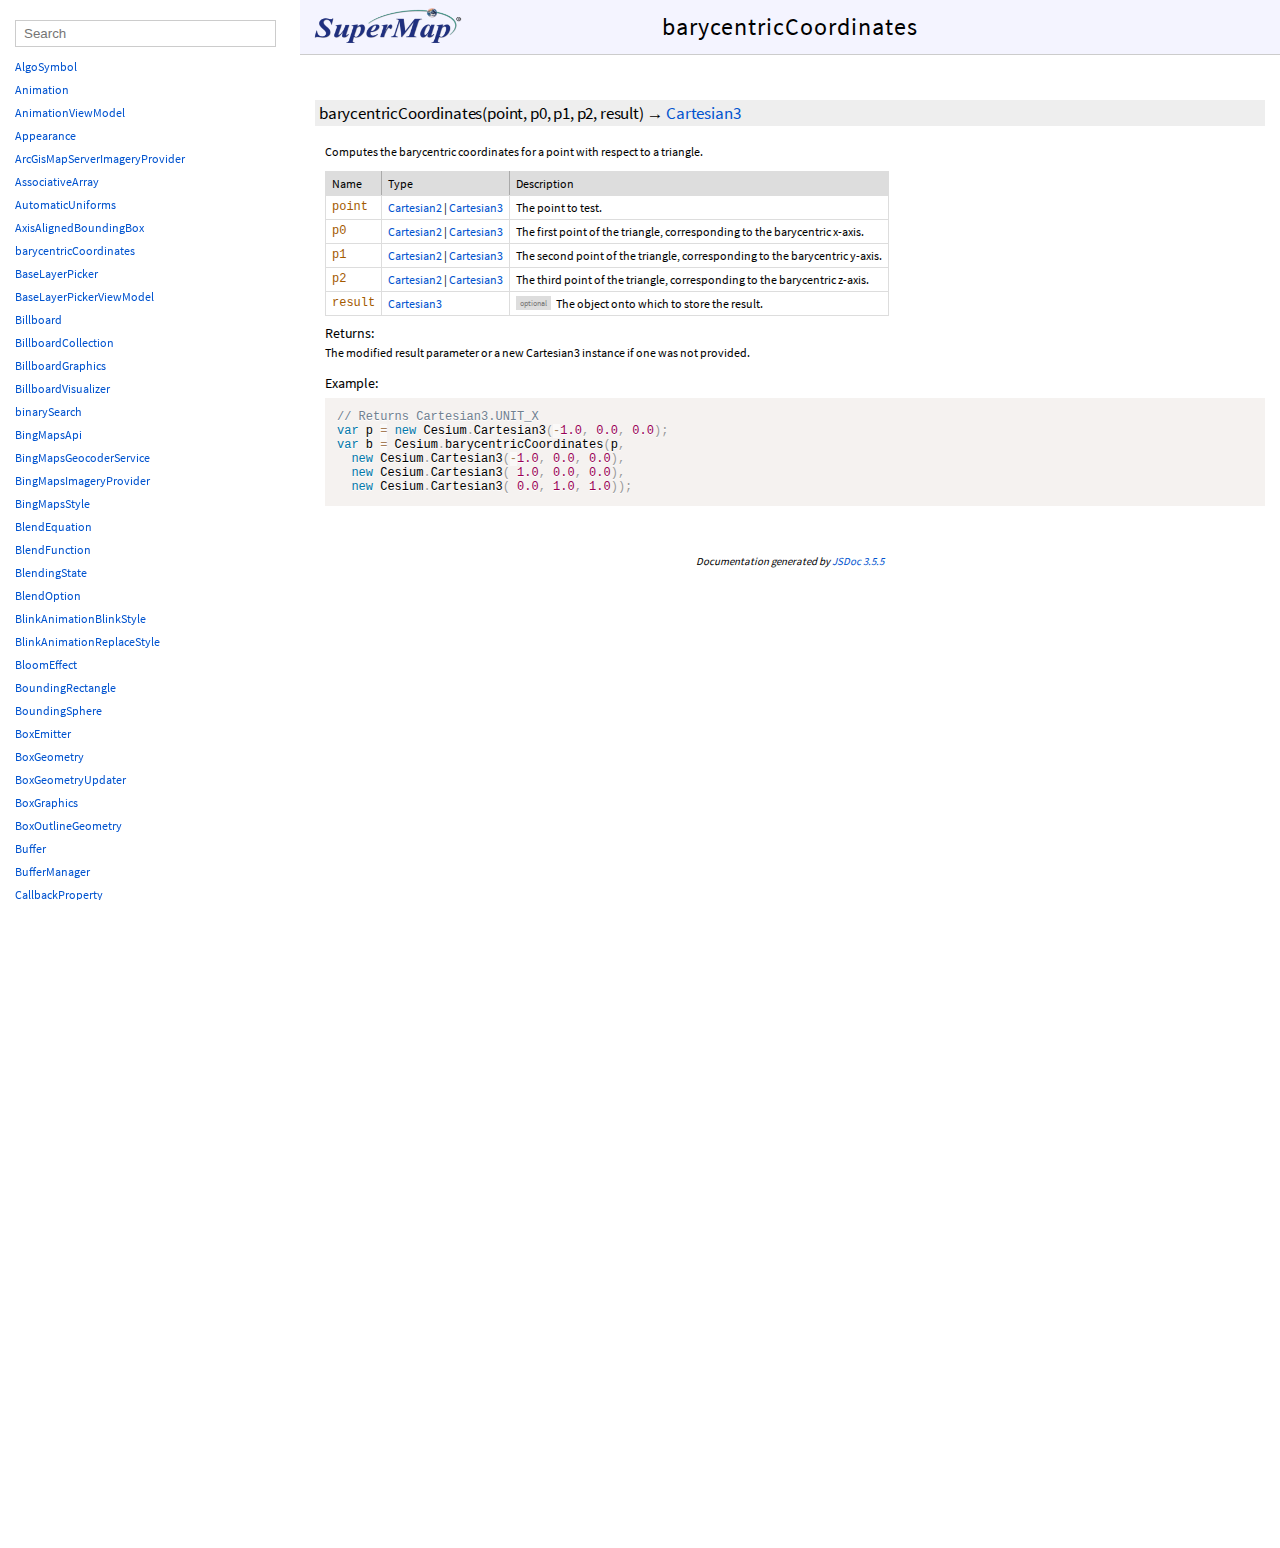
<file: 3d_libs/Documentation/barycentricCoordinates.html>
<!DOCTYPE html>
<html lang="en">
<head>
    <meta charset="utf-8">
    <meta http-equiv="X-UA-Compatible" content="IE=edge">
    <meta name="viewport" content="width=device-width, initial-scale=1">
    <title>barycentricCoordinates - Cesium Documentation</title>

    <!--[if lt IE 9]>
      <script src="javascript/html5.js"></script>
    <![endif]-->
    <link href="styles/jsdoc-default.css" rel="stylesheet">
    <link href="styles/prism.css" rel="stylesheet">
</head>
<body>

<div id="main">

    <h1 class="page-title">
        <a href="index.html"><img src="images/SuperMapLogo.png" class="SuperMapLogo"></a>
        barycentricCoordinates
        <div class="titleCenterer"></div>
    </h1>

    



<section>

<header>
    
</header>

<article>
    <div class="container-overview">
    

    
        
<dt>
    <div class="nameContainer">
    <h4 class="name" id="barycentricCoordinates">
        <a href="#barycentricCoordinates" class="doc-link"></a>
        barycentricCoordinates<span class="signature">(point, p0, p1, p2, <span class="optional">result</span>)</span> &rarr; <span class="type-signature returnType"><a href="Cartesian3.html">Cartesian3</a></span>
        


    </h4>

    </div>

    
</dt>
<dd>

    
    <div class="description">
        Computes the barycentric coordinates for a point with respect to a triangle.
    </div>
    

    

    

    

    
        

<table class="params">
    <thead>
    <tr>
        
        <th>Name</th>
        

        <th>Type</th>

        

        <th class="last">Description</th>
    </tr>
    </thead>

    <tbody>
    

        <tr>
            
                <td class="name"><code>point</code></td>
            

            <td class="type">
            
                
<span class="param-type"><a href="Cartesian2.html">Cartesian2</a></span>
|

<span class="param-type"><a href="Cartesian3.html">Cartesian3</a></span>


            
            </td>

            

            <td class="description last">
            
                
                

                
            
                The point to test.</td>
        </tr>

    

        <tr>
            
                <td class="name"><code>p0</code></td>
            

            <td class="type">
            
                
<span class="param-type"><a href="Cartesian2.html">Cartesian2</a></span>
|

<span class="param-type"><a href="Cartesian3.html">Cartesian3</a></span>


            
            </td>

            

            <td class="description last">
            
                
                

                
            
                The first point of the triangle, corresponding to the barycentric x-axis.</td>
        </tr>

    

        <tr>
            
                <td class="name"><code>p1</code></td>
            

            <td class="type">
            
                
<span class="param-type"><a href="Cartesian2.html">Cartesian2</a></span>
|

<span class="param-type"><a href="Cartesian3.html">Cartesian3</a></span>


            
            </td>

            

            <td class="description last">
            
                
                

                
            
                The second point of the triangle, corresponding to the barycentric y-axis.</td>
        </tr>

    

        <tr>
            
                <td class="name"><code>p2</code></td>
            

            <td class="type">
            
                
<span class="param-type"><a href="Cartesian2.html">Cartesian2</a></span>
|

<span class="param-type"><a href="Cartesian3.html">Cartesian3</a></span>


            
            </td>

            

            <td class="description last">
            
                
                

                
            
                The third point of the triangle, corresponding to the barycentric z-axis.</td>
        </tr>

    

        <tr>
            
                <td class="name"><code>result</code></td>
            

            <td class="type">
            
                
<span class="param-type"><a href="Cartesian3.html">Cartesian3</a></span>


            
            </td>

            

            <td class="description last">
            
                
                        <span class="optional">optional</span>
                
                

                
            
                The object onto which to store the result.</td>
        </tr>

    
    </tbody>
</table>
    

    

    

    

    

    
    <h5>Returns:</h5>
    
            
<div class="param-desc">
    The modified result parameter or a new Cartesian3 instance if one was not provided.
</div>


        

    

    
<dl class="details">
    

    

    

    

    

    

    

    

    

    
        <h5>Example:</h5>
        
    <pre><code class="language-javascript">// Returns Cartesian3.UNIT_Xvar p = new Cesium.Cartesian3(-1.0, 0.0, 0.0);var b = Cesium.barycentricCoordinates(p,  new Cesium.Cartesian3(-1.0, 0.0, 0.0),  new Cesium.Cartesian3( 1.0, 0.0, 0.0),  new Cesium.Cartesian3( 0.0, 1.0, 1.0));</code></pre>

    

    

    

    

    
</dl>

</dd>

    
    </div>

    

    

    

    

    

    

    

    

    
</article>

</section>





    <footer>
        Documentation generated by <a href="https://github.com/jsdoc3/jsdoc">JSDoc 3.5.5</a>
    </footer>
</div>

<div class="nav">
    <div class="menu">
        <input type="text" class="classFilter" id="ClassFilter" placeholder="Search">
        <ul id="ClassList"><li data-name="AlgoSymbol"><a href="AlgoSymbol.html">AlgoSymbol</a></li><li data-name="Animation"><a href="Animation.html">Animation</a></li><li data-name="AnimationViewModel"><a href="AnimationViewModel.html">AnimationViewModel</a></li><li data-name="Appearance"><a href="Appearance.html">Appearance</a></li><li data-name="ArcGisMapServerImageryProvider"><a href="ArcGisMapServerImageryProvider.html">ArcGisMapServerImageryProvider</a></li><li data-name="AssociativeArray"><a href="AssociativeArray.html">AssociativeArray</a></li><li data-name="AutomaticUniforms"><a href="AutomaticUniforms.html">AutomaticUniforms</a></li><li data-name="AxisAlignedBoundingBox"><a href="AxisAlignedBoundingBox.html">AxisAlignedBoundingBox</a></li><li data-name="barycentricCoordinates"><a href="barycentricCoordinates.html">barycentricCoordinates</a></li><li data-name="BaseLayerPicker"><a href="BaseLayerPicker.html">BaseLayerPicker</a></li><li data-name="BaseLayerPickerViewModel"><a href="BaseLayerPickerViewModel.html">BaseLayerPickerViewModel</a></li><li data-name="Billboard"><a href="Billboard.html">Billboard</a></li><li data-name="BillboardCollection"><a href="BillboardCollection.html">BillboardCollection</a></li><li data-name="BillboardGraphics"><a href="BillboardGraphics.html">BillboardGraphics</a></li><li data-name="BillboardVisualizer"><a href="BillboardVisualizer.html">BillboardVisualizer</a></li><li data-name="binarySearch"><a href="binarySearch.html">binarySearch</a></li><li data-name="BingMapsApi"><a href="BingMapsApi.html">BingMapsApi</a></li><li data-name="BingMapsGeocoderService"><a href="BingMapsGeocoderService.html">BingMapsGeocoderService</a></li><li data-name="BingMapsImageryProvider"><a href="BingMapsImageryProvider.html">BingMapsImageryProvider</a></li><li data-name="BingMapsStyle"><a href="BingMapsStyle.html">BingMapsStyle</a></li><li data-name="BlendEquation"><a href="BlendEquation.html">BlendEquation</a></li><li data-name="BlendFunction"><a href="BlendFunction.html">BlendFunction</a></li><li data-name="BlendingState"><a href="BlendingState.html">BlendingState</a></li><li data-name="BlendOption"><a href="BlendOption.html">BlendOption</a></li><li data-name="BlinkAnimationBlinkStyle"><a href="BlinkAnimationBlinkStyle.html">BlinkAnimationBlinkStyle</a></li><li data-name="BlinkAnimationReplaceStyle"><a href="BlinkAnimationReplaceStyle.html">BlinkAnimationReplaceStyle</a></li><li data-name="BloomEffect"><a href="BloomEffect.html">BloomEffect</a></li><li data-name="BoundingRectangle"><a href="BoundingRectangle.html">BoundingRectangle</a></li><li data-name="BoundingSphere"><a href="BoundingSphere.html">BoundingSphere</a></li><li data-name="BoxEmitter"><a href="BoxEmitter.html">BoxEmitter</a></li><li data-name="BoxGeometry"><a href="BoxGeometry.html">BoxGeometry</a></li><li data-name="BoxGeometryUpdater"><a href="BoxGeometryUpdater.html">BoxGeometryUpdater</a></li><li data-name="BoxGraphics"><a href="BoxGraphics.html">BoxGraphics</a></li><li data-name="BoxOutlineGeometry"><a href="BoxOutlineGeometry.html">BoxOutlineGeometry</a></li><li data-name="Buffer"><a href="Buffer.html">Buffer</a></li><li data-name="BufferManager"><a href="BufferManager.html">BufferManager</a></li><li data-name="CallbackProperty"><a href="CallbackProperty.html">CallbackProperty</a></li><li data-name="Camera"><a href="Camera.html">Camera</a></li><li data-name="CameraEventAggregator"><a href="CameraEventAggregator.html">CameraEventAggregator</a></li><li data-name="CameraEventType"><a href="CameraEventType.html">CameraEventType</a></li><li data-name="cancelAnimationFrame"><a href="cancelAnimationFrame.html">cancelAnimationFrame</a></li><li data-name="Cartesian2"><a href="Cartesian2.html">Cartesian2</a></li><li data-name="Cartesian3"><a href="Cartesian3.html">Cartesian3</a></li><li data-name="Cartesian4"><a href="Cartesian4.html">Cartesian4</a></li><li data-name="Cartographic"><a href="Cartographic.html">Cartographic</a></li><li data-name="CartographicGeocoderService"><a href="CartographicGeocoderService.html">CartographicGeocoderService</a></li><li data-name="CategoryVisibleMode"><a href="CategoryVisibleMode.html">CategoryVisibleMode</a></li><li data-name="CatmullRomSpline"><a href="CatmullRomSpline.html">CatmullRomSpline</a></li><li data-name="Cesium3DTile"><a href="Cesium3DTile.html">Cesium3DTile</a></li><li data-name="Cesium3DTileColorBlendMode"><a href="Cesium3DTileColorBlendMode.html">Cesium3DTileColorBlendMode</a></li><li data-name="Cesium3DTileContent"><a href="Cesium3DTileContent.html">Cesium3DTileContent</a></li><li data-name="Cesium3DTileFeature"><a href="Cesium3DTileFeature.html">Cesium3DTileFeature</a></li><li data-name="Cesium3DTileset"><a href="Cesium3DTileset.html">Cesium3DTileset</a></li><li data-name="Cesium3DTilesInspector"><a href="Cesium3DTilesInspector.html">Cesium3DTilesInspector</a></li><li data-name="Cesium3DTilesInspectorViewModel"><a href="Cesium3DTilesInspectorViewModel.html">Cesium3DTilesInspectorViewModel</a></li><li data-name="Cesium3DTileStyle"><a href="Cesium3DTileStyle.html">Cesium3DTileStyle</a></li><li data-name="CesiumInspector"><a href="CesiumInspector.html">CesiumInspector</a></li><li data-name="CesiumInspectorViewModel"><a href="CesiumInspectorViewModel.html">CesiumInspectorViewModel</a></li><li data-name="CesiumMath"><a href="CesiumMath.html">CesiumMath</a></li><li data-name="CesiumTerrainProvider"><a href="CesiumTerrainProvider.html">CesiumTerrainProvider</a></li><li data-name="CesiumWidget"><a href="CesiumWidget.html">CesiumWidget</a></li><li data-name="CheckerboardMaterialProperty"><a href="CheckerboardMaterialProperty.html">CheckerboardMaterialProperty</a></li><li data-name="CircleEmitter"><a href="CircleEmitter.html">CircleEmitter</a></li><li data-name="CircleGeometry"><a href="CircleGeometry.html">CircleGeometry</a></li><li data-name="CircleOutlineGeometry"><a href="CircleOutlineGeometry.html">CircleOutlineGeometry</a></li><li data-name="ClampMode"><a href="ClampMode.html">ClampMode</a></li><li data-name="ClearCommand"><a href="ClearCommand.html">ClearCommand</a></li><li data-name="ClipSectionMode"><a href="ClipSectionMode.html">ClipSectionMode</a></li><li data-name="Clock"><a href="Clock.html">Clock</a></li><li data-name="ClockRange"><a href="ClockRange.html">ClockRange</a></li><li data-name="ClockStep"><a href="ClockStep.html">ClockStep</a></li><li data-name="ClockViewModel"><a href="ClockViewModel.html">ClockViewModel</a></li><li data-name="clone"><a href="clone.html">clone</a></li><li data-name="Color"><a href="Color.html">Color</a></li><li data-name="ColorBlendMode"><a href="ColorBlendMode.html">ColorBlendMode</a></li><li data-name="ColorCorrection"><a href="ColorCorrection.html">ColorCorrection</a></li><li data-name="ColorGeometryInstanceAttribute"><a href="ColorGeometryInstanceAttribute.html">ColorGeometryInstanceAttribute</a></li><li data-name="ColorMaterialProperty"><a href="ColorMaterialProperty.html">ColorMaterialProperty</a></li><li data-name="ColorTable"><a href="ColorTable.html">ColorTable</a></li><li data-name="combine"><a href="combine.html">combine</a></li><li data-name="Command"><a href="Command.html">Command</a></li><li data-name="ComponentDatatype"><a href="ComponentDatatype.html">ComponentDatatype</a></li><li data-name="CompositeEntityCollection"><a href="CompositeEntityCollection.html">CompositeEntityCollection</a></li><li data-name="CompositeMaterialProperty"><a href="CompositeMaterialProperty.html">CompositeMaterialProperty</a></li><li data-name="CompositePositionProperty"><a href="CompositePositionProperty.html">CompositePositionProperty</a></li><li data-name="CompositeProperty"><a href="CompositeProperty.html">CompositeProperty</a></li><li data-name="ComputeCommand"><a href="ComputeCommand.html">ComputeCommand</a></li><li data-name="ConditionsExpression"><a href="ConditionsExpression.html">ConditionsExpression</a></li><li data-name="ConeEmitter"><a href="ConeEmitter.html">ConeEmitter</a></li><li data-name="ConstantPositionProperty"><a href="ConstantPositionProperty.html">ConstantPositionProperty</a></li><li data-name="ConstantProperty"><a href="ConstantProperty.html">ConstantProperty</a></li><li data-name="Context"><a href="Context.html">Context</a></li><li data-name="ContextLimits"><a href="ContextLimits.html">ContextLimits</a></li><li data-name="CornerType"><a href="CornerType.html">CornerType</a></li><li data-name="CorridorGeometry"><a href="CorridorGeometry.html">CorridorGeometry</a></li><li data-name="CorridorGeometryUpdater"><a href="CorridorGeometryUpdater.html">CorridorGeometryUpdater</a></li><li data-name="CorridorGraphics"><a href="CorridorGraphics.html">CorridorGraphics</a></li><li data-name="CorridorOutlineGeometry"><a href="CorridorOutlineGeometry.html">CorridorOutlineGeometry</a></li><li data-name="createCommand"><a href="createCommand.html">createCommand</a></li><li data-name="createGuid"><a href="createGuid.html">createGuid</a></li><li data-name="createOpenStreetMapImageryProvider"><a href="createOpenStreetMapImageryProvider.html">createOpenStreetMapImageryProvider</a></li><li data-name="createTangentSpaceDebugPrimitive"><a href="createTangentSpaceDebugPrimitive.html">createTangentSpaceDebugPrimitive</a></li><li data-name="createTileMapServiceImageryProvider"><a href="createTileMapServiceImageryProvider.html">createTileMapServiceImageryProvider</a></li><li data-name="createUniform"><a href="createUniform.html">createUniform</a></li><li data-name="createUniformArray"><a href="createUniformArray.html">createUniformArray</a></li><li data-name="Credential"><a href="Credential.html">Credential</a></li><li data-name="CredentialType"><a href="CredentialType.html">CredentialType</a></li><li data-name="Credit"><a href="Credit.html">Credit</a></li><li data-name="CreditDisplay"><a href="CreditDisplay.html">CreditDisplay</a></li><li data-name="CubeMap"><a href="CubeMap.html">CubeMap</a></li><li data-name="CubeMapFace"><a href="CubeMapFace.html">CubeMapFace</a></li><li data-name="CubicRealPolynomial"><a href="CubicRealPolynomial.html">CubicRealPolynomial</a></li><li data-name="CullFace"><a href="CullFace.html">CullFace</a></li><li data-name="CullingVolume"><a href="CullingVolume.html">CullingVolume</a></li><li data-name="CustomDataSource"><a href="CustomDataSource.html">CustomDataSource</a></li><li data-name="CylinderGeometry"><a href="CylinderGeometry.html">CylinderGeometry</a></li><li data-name="CylinderGeometryUpdater"><a href="CylinderGeometryUpdater.html">CylinderGeometryUpdater</a></li><li data-name="CylinderGraphics"><a href="CylinderGraphics.html">CylinderGraphics</a></li><li data-name="CylinderOutlineGeometry"><a href="CylinderOutlineGeometry.html">CylinderOutlineGeometry</a></li><li data-name="CzmlDataSource"><a href="CzmlDataSource.html">CzmlDataSource</a></li><li data-name="DataSource"><a href="DataSource.html">DataSource</a></li><li data-name="DataSourceClock"><a href="DataSourceClock.html">DataSourceClock</a></li><li data-name="DataSourceCollection"><a href="DataSourceCollection.html">DataSourceCollection</a></li><li data-name="DataSourceDisplay"><a href="DataSourceDisplay.html">DataSourceDisplay</a></li><li data-name="DDSTexture"><a href="DDSTexture.html">DDSTexture</a></li><li data-name="DDSTextureManager"><a href="DDSTextureManager.html">DDSTextureManager</a></li><li data-name="DebugAppearance"><a href="DebugAppearance.html">DebugAppearance</a></li><li data-name="DebugCameraPrimitive"><a href="DebugCameraPrimitive.html">DebugCameraPrimitive</a></li><li data-name="DebugModelMatrixPrimitive"><a href="DebugModelMatrixPrimitive.html">DebugModelMatrixPrimitive</a></li><li data-name="DefaultProxy"><a href="DefaultProxy.html">DefaultProxy</a></li><li data-name="defaultValue"><a href="defaultValue.html">defaultValue</a></li><li data-name="defined"><a href="defined.html">defined</a></li><li data-name="DepthFunction"><a href="DepthFunction.html">DepthFunction</a></li><li data-name="DepthOfFieldEffect"><a href="DepthOfFieldEffect.html">DepthOfFieldEffect</a></li><li data-name="destroyObject"><a href="destroyObject.html">destroyObject</a></li><li data-name="DeveloperError"><a href="DeveloperError.html">DeveloperError</a></li><li data-name="DirectionalLight"><a href="DirectionalLight.html">DirectionalLight</a></li><li data-name="DiscardColorTileImagePolicy"><a href="DiscardColorTileImagePolicy.html">DiscardColorTileImagePolicy</a></li><li data-name="DiscardMissingTileImagePolicy"><a href="DiscardMissingTileImagePolicy.html">DiscardMissingTileImagePolicy</a></li><li data-name="DistanceDisplayCondition"><a href="DistanceDisplayCondition.html">DistanceDisplayCondition</a></li><li data-name="DistanceDisplayConditionGeometryInstanceAttribute"><a href="DistanceDisplayConditionGeometryInstanceAttribute.html">DistanceDisplayConditionGeometryInstanceAttribute</a></li><li data-name="DotMode"><a href="DotMode.html">DotMode</a></li><li data-name="DrawHandler"><a href="DrawHandler.html">DrawHandler</a></li><li data-name="DrawMode"><a href="DrawMode.html">DrawMode</a></li><li data-name="DynamicGeometryUpdater"><a href="DynamicGeometryUpdater.html">DynamicGeometryUpdater</a></li><li data-name="DynamicObjectState"><a href="DynamicObjectState.html">DynamicObjectState</a></li><li data-name="EasingFunction"><a href="EasingFunction.html">EasingFunction</a></li><li data-name="EllipseGeometry"><a href="EllipseGeometry.html">EllipseGeometry</a></li><li data-name="EllipseGeometryUpdater"><a href="EllipseGeometryUpdater.html">EllipseGeometryUpdater</a></li><li data-name="EllipseGraphics"><a href="EllipseGraphics.html">EllipseGraphics</a></li><li data-name="EllipseOutlineGeometry"><a href="EllipseOutlineGeometry.html">EllipseOutlineGeometry</a></li><li data-name="Ellipsoid"><a href="Ellipsoid.html">Ellipsoid</a></li><li data-name="EllipsoidGeodesic"><a href="EllipsoidGeodesic.html">EllipsoidGeodesic</a></li><li data-name="EllipsoidGeometry"><a href="EllipsoidGeometry.html">EllipsoidGeometry</a></li><li data-name="EllipsoidGeometryUpdater"><a href="EllipsoidGeometryUpdater.html">EllipsoidGeometryUpdater</a></li><li data-name="EllipsoidGraphics"><a href="EllipsoidGraphics.html">EllipsoidGraphics</a></li><li data-name="EllipsoidOutlineGeometry"><a href="EllipsoidOutlineGeometry.html">EllipsoidOutlineGeometry</a></li><li data-name="EllipsoidSurfaceAppearance"><a href="EllipsoidSurfaceAppearance.html">EllipsoidSurfaceAppearance</a></li><li data-name="EllipsoidTangentPlane"><a href="EllipsoidTangentPlane.html">EllipsoidTangentPlane</a></li><li data-name="EllipsoidTerrainProvider"><a href="EllipsoidTerrainProvider.html">EllipsoidTerrainProvider</a></li><li data-name="Entity"><a href="Entity.html">Entity</a></li><li data-name="EntityCluster"><a href="EntityCluster.html">EntityCluster</a></li><li data-name="EntityCollection"><a href="EntityCollection.html">EntityCollection</a></li><li data-name="EntityView"><a href="EntityView.html">EntityView</a></li><li data-name="Event"><a href="Event.html">Event</a></li><li data-name="EventHelper"><a href="EventHelper.html">EventHelper</a></li><li data-name="Expression"><a href="Expression.html">Expression</a></li><li data-name="ExtrapolationType"><a href="ExtrapolationType.html">ExtrapolationType</a></li><li data-name="FeatureDetection"><a href="FeatureDetection.html">FeatureDetection</a></li><li data-name="FieldLayer3D"><a href="FieldLayer3D.html">FieldLayer3D</a></li><li data-name="FillGradientMode"><a href="FillGradientMode.html">FillGradientMode</a></li><li data-name="FillStyle"><a href="FillStyle.html">FillStyle</a></li><li data-name="FlyManager"><a href="FlyManager.html">FlyManager</a></li><li data-name="Fog"><a href="Fog.html">Fog</a></li><li data-name="formatError"><a href="formatError.html">formatError</a></li><li data-name="Framebuffer"><a href="Framebuffer.html">Framebuffer</a></li><li data-name="FrameRateMonitor"><a href="FrameRateMonitor.html">FrameRateMonitor</a></li><li data-name="freezeRenderState"><a href="freezeRenderState.html">freezeRenderState</a></li><li data-name="Fullscreen"><a href="Fullscreen.html">Fullscreen</a></li><li data-name="FullscreenButton"><a href="FullscreenButton.html">FullscreenButton</a></li><li data-name="FullscreenButtonViewModel"><a href="FullscreenButtonViewModel.html">FullscreenButtonViewModel</a></li><li data-name="GeoBillboard"><a href="GeoBillboard.html">GeoBillboard</a></li><li data-name="GeoBox"><a href="GeoBox.html">GeoBox</a></li><li data-name="Geocoder"><a href="Geocoder.html">Geocoder</a></li><li data-name="GeocoderService"><a href="GeocoderService.html">GeocoderService</a></li><li data-name="GeocoderViewModel"><a href="GeocoderViewModel.html">GeocoderViewModel</a></li><li data-name="GeoCone"><a href="GeoCone.html">GeoCone</a></li><li data-name="GeoCylinder"><a href="GeoCylinder.html">GeoCylinder</a></li><li data-name="GeoEllipsoid"><a href="GeoEllipsoid.html">GeoEllipsoid</a></li><li data-name="GeoGraphicObject"><a href="GeoGraphicObject.html">GeoGraphicObject</a></li><li data-name="GeographicProjection"><a href="GeographicProjection.html">GeographicProjection</a></li><li data-name="GeographicTilingScheme"><a href="GeographicTilingScheme.html">GeographicTilingScheme</a></li><li data-name="GeoJsonDataSource"><a href="GeoJsonDataSource.html">GeoJsonDataSource</a></li><li data-name="GeoLine3D"><a href="GeoLine3D.html">GeoLine3D</a></li><li data-name="Geometry"><a href="Geometry.html">Geometry</a></li><li data-name="Geometry3D"><a href="Geometry3D.html">Geometry3D</a></li><li data-name="GeometryAttribute"><a href="GeometryAttribute.html">GeometryAttribute</a></li><li data-name="GeometryAttributes"><a href="GeometryAttributes.html">GeometryAttributes</a></li><li data-name="GeometryInstance"><a href="GeometryInstance.html">GeometryInstance</a></li><li data-name="GeometryInstanceAttribute"><a href="GeometryInstanceAttribute.html">GeometryInstanceAttribute</a></li><li data-name="GeometryPipeline"><a href="GeometryPipeline.html">GeometryPipeline</a></li><li data-name="GeometryUpdater"><a href="GeometryUpdater.html">GeometryUpdater</a></li><li data-name="GeometryVisualizer"><a href="GeometryVisualizer.html">GeometryVisualizer</a></li><li data-name="GeoModel3D"><a href="GeoModel3D.html">GeoModel3D</a></li><li data-name="GeoPoint3D"><a href="GeoPoint3D.html">GeoPoint3D</a></li><li data-name="GeoRegion3D"><a href="GeoRegion3D.html">GeoRegion3D</a></li><li data-name="GeoSphere"><a href="GeoSphere.html">GeoSphere</a></li><li data-name="getAbsoluteUri"><a href="getAbsoluteUri.html">getAbsoluteUri</a></li><li data-name="getBaseUri"><a href="getBaseUri.html">getBaseUri</a></li><li data-name="getExtensionFromUri"><a href="getExtensionFromUri.html">getExtensionFromUri</a></li><li data-name="GetFeatureInfoFormat"><a href="GetFeatureInfoFormat.html">GetFeatureInfoFormat</a></li><li data-name="getFilenameFromUri"><a href="getFilenameFromUri.html">getFilenameFromUri</a></li><li data-name="getImagePixels"><a href="getImagePixels.html">getImagePixels</a></li><li data-name="getTimestamp"><a href="getTimestamp.html">getTimestamp</a></li><li data-name="Globe"><a href="Globe.html">Globe</a></li><li data-name="GOAnimationAttribute"><a href="GOAnimationAttribute.html">GOAnimationAttribute</a></li><li data-name="GOAnimationBlink"><a href="GOAnimationBlink.html">GOAnimationBlink</a></li><li data-name="GOAnimationGrow"><a href="GOAnimationGrow.html">GOAnimationGrow</a></li><li data-name="GOAnimationManager"><a href="GOAnimationManager.html">GOAnimationManager</a></li><li data-name="GOAnimationRotate"><a href="GOAnimationRotate.html">GOAnimationRotate</a></li><li data-name="GOAnimationScale"><a href="GOAnimationScale.html">GOAnimationScale</a></li><li data-name="GOAnimationShow"><a href="GOAnimationShow.html">GOAnimationShow</a></li><li data-name="GOAnimationState"><a href="GOAnimationState.html">GOAnimationState</a></li><li data-name="GOAnimationType"><a href="GOAnimationType.html">GOAnimationType</a></li><li data-name="GOAnimationWay"><a href="GOAnimationWay.html">GOAnimationWay</a></li><li data-name="GoogleEarthEnterpriseImageryProvider"><a href="GoogleEarthEnterpriseImageryProvider.html">GoogleEarthEnterpriseImageryProvider</a></li><li data-name="GoogleEarthEnterpriseMapsProvider"><a href="GoogleEarthEnterpriseMapsProvider.html">GoogleEarthEnterpriseMapsProvider</a></li><li data-name="GoogleEarthEnterpriseMetadata"><a href="GoogleEarthEnterpriseMetadata.html">GoogleEarthEnterpriseMetadata</a></li><li data-name="GoogleEarthEnterpriseTerrainData"><a href="GoogleEarthEnterpriseTerrainData.html">GoogleEarthEnterpriseTerrainData</a></li><li data-name="GoogleEarthEnterpriseTerrainProvider"><a href="GoogleEarthEnterpriseTerrainProvider.html">GoogleEarthEnterpriseTerrainProvider</a></li><li data-name="GoogleEarthImageryProvider"><a href="GoogleEarthImageryProvider.html">GoogleEarthImageryProvider</a></li><li data-name="GregorianDate"><a href="GregorianDate.html">GregorianDate</a></li><li data-name="GridImageryProvider"><a href="GridImageryProvider.html">GridImageryProvider</a></li><li data-name="GridMaterialProperty"><a href="GridMaterialProperty.html">GridMaterialProperty</a></li><li data-name="GroundPrimitive"><a href="GroundPrimitive.html">GroundPrimitive</a></li><li data-name="HeadingPitchRange"><a href="HeadingPitchRange.html">HeadingPitchRange</a></li><li data-name="HeadingPitchRoll"><a href="HeadingPitchRoll.html">HeadingPitchRoll</a></li><li data-name="HeightmapTerrainData"><a href="HeightmapTerrainData.html">HeightmapTerrainData</a></li><li data-name="HeightReference"><a href="HeightReference.html">HeightReference</a></li><li data-name="HermitePolynomialApproximation"><a href="HermitePolynomialApproximation.html">HermitePolynomialApproximation</a></li><li data-name="HermiteSpline"><a href="HermiteSpline.html">HermiteSpline</a></li><li data-name="HomeButton"><a href="HomeButton.html">HomeButton</a></li><li data-name="HomeButtonViewModel"><a href="HomeButtonViewModel.html">HomeButtonViewModel</a></li><li data-name="HorizontalOrigin"><a href="HorizontalOrigin.html">HorizontalOrigin</a></li><li data-name="HypsometricSetting"><a href="HypsometricSetting.html">HypsometricSetting</a></li><li data-name="HypsometricSettingEnum"><a href="HypsometricSettingEnum.html">HypsometricSettingEnum</a></li><li data-name="ImageMaterialProperty"><a href="ImageMaterialProperty.html">ImageMaterialProperty</a></li><li data-name="ImageryLayer"><a href="ImageryLayer.html">ImageryLayer</a></li><li data-name="ImageryLayerCollection"><a href="ImageryLayerCollection.html">ImageryLayerCollection</a></li><li data-name="ImageryLayerFeatureInfo"><a href="ImageryLayerFeatureInfo.html">ImageryLayerFeatureInfo</a></li><li data-name="ImageryProvider"><a href="ImageryProvider.html">ImageryProvider</a></li><li data-name="ImagerySplitDirection"><a href="ImagerySplitDirection.html">ImagerySplitDirection</a></li><li data-name="IndexDatatype"><a href="IndexDatatype.html">IndexDatatype</a></li><li data-name="InfoBox"><a href="InfoBox.html">InfoBox</a></li><li data-name="InfoBoxViewModel"><a href="InfoBoxViewModel.html">InfoBoxViewModel</a></li><li data-name="InstancedType"><a href="InstancedType.html">InstancedType</a></li><li data-name="InterpolationAlgorithm"><a href="InterpolationAlgorithm.html">InterpolationAlgorithm</a></li><li data-name="Intersect"><a href="Intersect.html">Intersect</a></li><li data-name="Intersections2D"><a href="Intersections2D.html">Intersections2D</a></li><li data-name="IntersectionTests"><a href="IntersectionTests.html">IntersectionTests</a></li><li data-name="Interval"><a href="Interval.html">Interval</a></li><li data-name="isArray"><a href="isArray.html">isArray</a></li><li data-name="isLeapYear"><a href="isLeapYear.html">isLeapYear</a></li><li data-name="Iso8601"><a href="Iso8601.html">Iso8601</a></li><li data-name="JulianDate"><a href="JulianDate.html">JulianDate</a></li><li data-name="KeyboardEventModifier"><a href="KeyboardEventModifier.html">KeyboardEventModifier</a></li><li data-name="KmlDataSource"><a href="KmlDataSource.html">KmlDataSource</a></li><li data-name="KmlFeatureData"><a href="KmlFeatureData.html">KmlFeatureData</a></li><li data-name="Label"><a href="Label.html">Label</a></li><li data-name="LabelCollection"><a href="LabelCollection.html">LabelCollection</a></li><li data-name="LabelGraphics"><a href="LabelGraphics.html">LabelGraphics</a></li><li data-name="LabelStyle"><a href="LabelStyle.html">LabelStyle</a></li><li data-name="LabelVisualizer"><a href="LabelVisualizer.html">LabelVisualizer</a></li><li data-name="LagrangePolynomialApproximation"><a href="LagrangePolynomialApproximation.html">LagrangePolynomialApproximation</a></li><li data-name="Layers"><a href="Layers.html">Layers</a></li><li data-name="LeapSecond"><a href="LeapSecond.html">LeapSecond</a></li><li data-name="LightSource"><a href="LightSource.html">LightSource</a></li><li data-name="LightSourceType"><a href="LightSourceType.html">LightSourceType</a></li><li data-name="LinearApproximation"><a href="LinearApproximation.html">LinearApproximation</a></li><li data-name="LinearSpline"><a href="LinearSpline.html">LinearSpline</a></li><li data-name="loadArrayBuffer"><a href="loadArrayBuffer.html">loadArrayBuffer</a></li><li data-name="loadBlob"><a href="loadBlob.html">loadBlob</a></li><li data-name="loadCRN"><a href="loadCRN.html">loadCRN</a></li><li data-name="loadCubeMap"><a href="loadCubeMap.html">loadCubeMap</a></li><li data-name="loadImage"><a href="loadImage.html">loadImage</a></li><li data-name="loadImageViaBlob"><a href="loadImageViaBlob.html">loadImageViaBlob</a></li><li data-name="LoadingPriorityMode"><a href="LoadingPriorityMode.html">LoadingPriorityMode</a></li><li data-name="loadJson"><a href="loadJson.html">loadJson</a></li><li data-name="loadJsonp"><a href="loadJsonp.html">loadJsonp</a></li><li data-name="loadKTX"><a href="loadKTX.html">loadKTX</a></li><li data-name="loadText"><a href="loadText.html">loadText</a></li><li data-name="loadWithXhr"><a href="loadWithXhr.html">loadWithXhr</a></li><li data-name="loadXML"><a href="loadXML.html">loadXML</a></li><li data-name="MapboxImageryProvider"><a href="MapboxImageryProvider.html">MapboxImageryProvider</a></li><li data-name="MapMode2D"><a href="MapMode2D.html">MapMode2D</a></li><li data-name="MapProjection"><a href="MapProjection.html">MapProjection</a></li><li data-name="Material"><a href="Material.html">Material</a></li><li data-name="MaterialAppearance"><a href="MaterialAppearance.html">MaterialAppearance</a></li><li data-name="MaterialProperty"><a href="MaterialProperty.html">MaterialProperty</a></li><li data-name="Matrix2"><a href="Matrix2.html">Matrix2</a></li><li data-name="Matrix3"><a href="Matrix3.html">Matrix3</a></li><li data-name="Matrix4"><a href="Matrix4.html">Matrix4</a></li><li data-name="MeasureHandler"><a href="MeasureHandler.html">MeasureHandler</a></li><li data-name="MeasureMode"><a href="MeasureMode.html">MeasureMode</a></li><li data-name="mergeSort"><a href="mergeSort.html">mergeSort</a></li><li data-name="MixColorType"><a href="MixColorType.html">MixColorType</a></li><li data-name="Model"><a href="Model.html">Model</a></li><li data-name="ModelAnimation"><a href="ModelAnimation.html">ModelAnimation</a></li><li data-name="ModelAnimationCollection"><a href="ModelAnimationCollection.html">ModelAnimationCollection</a></li><li data-name="ModelAnimationLoop"><a href="ModelAnimationLoop.html">ModelAnimationLoop</a></li><li data-name="ModelGraphics"><a href="ModelGraphics.html">ModelGraphics</a></li><li data-name="ModelMaterial"><a href="ModelMaterial.html">ModelMaterial</a></li><li data-name="ModelMesh"><a href="ModelMesh.html">ModelMesh</a></li><li data-name="ModelNode"><a href="ModelNode.html">ModelNode</a></li><li data-name="ModelVisualizer"><a href="ModelVisualizer.html">ModelVisualizer</a></li><li data-name="ModifyRegionMode"><a href="ModifyRegionMode.html">ModifyRegionMode</a></li><li data-name="Moon"><a href="Moon.html">Moon</a></li><li data-name="MultiViewportMode"><a href="MultiViewportMode.html">MultiViewportMode</a></li><li data-name="NavigationHelpButton"><a href="NavigationHelpButton.html">NavigationHelpButton</a></li><li data-name="NavigationHelpButtonViewModel"><a href="NavigationHelpButtonViewModel.html">NavigationHelpButtonViewModel</a></li><li data-name="NearFarScalar"><a href="NearFarScalar.html">NearFarScalar</a></li><li data-name="NeverTileDiscardPolicy"><a href="NeverTileDiscardPolicy.html">NeverTileDiscardPolicy</a></li><li data-name="NodeTransformationProperty"><a href="NodeTransformationProperty.html">NodeTransformationProperty</a></li><li data-name="objectToQuery"><a href="objectToQuery.html">objectToQuery</a></li><li data-name="ObjsOperationType"><a href="ObjsOperationType.html">ObjsOperationType</a></li><li data-name="Occluder"><a href="Occluder.html">Occluder</a></li><li data-name="OrientedBoundingBox"><a href="OrientedBoundingBox.html">OrientedBoundingBox</a></li><li data-name="OrthographicOffCenterFrustum"><a href="OrthographicOffCenterFrustum.html">OrthographicOffCenterFrustum</a></li><li data-name="Packable"><a href="Packable.html">Packable</a></li><li data-name="PackableForInterpolation"><a href="PackableForInterpolation.html">PackableForInterpolation</a></li><li data-name="Particle"><a href="Particle.html">Particle</a></li><li data-name="ParticleBurst"><a href="ParticleBurst.html">ParticleBurst</a></li><li data-name="ParticleEmitter"><a href="ParticleEmitter.html">ParticleEmitter</a></li><li data-name="ParticleSystem"><a href="ParticleSystem.html">ParticleSystem</a></li><li data-name="ParticleVelocityFieldEffect"><a href="ParticleVelocityFieldEffect.html">ParticleVelocityFieldEffect</a></li><li data-name="PassState"><a href="PassState.html">PassState</a></li><li data-name="PathGraphics"><a href="PathGraphics.html">PathGraphics</a></li><li data-name="PathVisualizer"><a href="PathVisualizer.html">PathVisualizer</a></li><li data-name="PerformanceWatchdog"><a href="PerformanceWatchdog.html">PerformanceWatchdog</a></li><li data-name="PerformanceWatchdogViewModel"><a href="PerformanceWatchdogViewModel.html">PerformanceWatchdogViewModel</a></li><li data-name="PerInstanceColorAppearance"><a href="PerInstanceColorAppearance.html">PerInstanceColorAppearance</a></li><li data-name="PerspectiveFrustum"><a href="PerspectiveFrustum.html">PerspectiveFrustum</a></li><li data-name="PerspectiveOffCenterFrustum"><a href="PerspectiveOffCenterFrustum.html">PerspectiveOffCenterFrustum</a></li><li data-name="PinBuilder"><a href="PinBuilder.html">PinBuilder</a></li><li data-name="PixelFormat"><a href="PixelFormat.html">PixelFormat</a></li><li data-name="Plane"><a href="Plane.html">Plane</a></li><li data-name="PlotDrawControl"><a href="PlotDrawControl.html">PlotDrawControl</a></li><li data-name="PlotEditControl"><a href="PlotEditControl.html">PlotEditControl</a></li><li data-name="PlotPoint3D"><a href="PlotPoint3D.html">PlotPoint3D</a></li><li data-name="Plotting"><a href="Plotting.html">Plotting</a></li><li data-name="PlottingLayer"><a href="PlottingLayer.html">PlottingLayer</a></li><li data-name="Point3D"><a href="Point3D.html">Point3D</a></li><li data-name="Point3Ds"><a href="Point3Ds.html">Point3Ds</a></li><li data-name="PointCloudClassificationInfo"><a href="PointCloudClassificationInfo.html">PointCloudClassificationInfo</a></li><li data-name="PointGraphics"><a href="PointGraphics.html">PointGraphics</a></li><li data-name="pointInsideTriangle"><a href="pointInsideTriangle.html">pointInsideTriangle</a></li><li data-name="PointLight"><a href="PointLight.html">PointLight</a></li><li data-name="PointPrimitive"><a href="PointPrimitive.html">PointPrimitive</a></li><li data-name="PointPrimitiveCollection"><a href="PointPrimitiveCollection.html">PointPrimitiveCollection</a></li><li data-name="PointVisualizer"><a href="PointVisualizer.html">PointVisualizer</a></li><li data-name="Polygon"><a href="Polygon.html">Polygon</a></li><li data-name="PolygonGeometry"><a href="PolygonGeometry.html">PolygonGeometry</a></li><li data-name="PolygonGeometryUpdater"><a href="PolygonGeometryUpdater.html">PolygonGeometryUpdater</a></li><li data-name="PolygonGraphics"><a href="PolygonGraphics.html">PolygonGraphics</a></li><li data-name="PolygonHierarchy"><a href="PolygonHierarchy.html">PolygonHierarchy</a></li><li data-name="PolygonOutlineGeometry"><a href="PolygonOutlineGeometry.html">PolygonOutlineGeometry</a></li><li data-name="Polyline"><a href="Polyline.html">Polyline</a></li><li data-name="PolylineArrowMaterialProperty"><a href="PolylineArrowMaterialProperty.html">PolylineArrowMaterialProperty</a></li><li data-name="PolylineCollection"><a href="PolylineCollection.html">PolylineCollection</a></li><li data-name="PolylineColorAppearance"><a href="PolylineColorAppearance.html">PolylineColorAppearance</a></li><li data-name="PolylineDashMaterialProperty"><a href="PolylineDashMaterialProperty.html">PolylineDashMaterialProperty</a></li><li data-name="PolylineDynamicMaterialProperty"><a href="PolylineDynamicMaterialProperty.html">PolylineDynamicMaterialProperty</a></li><li data-name="PolylineGeometry"><a href="PolylineGeometry.html">PolylineGeometry</a></li><li data-name="PolylineGeometryUpdater"><a href="PolylineGeometryUpdater.html">PolylineGeometryUpdater</a></li><li data-name="PolylineGlowMaterialProperty"><a href="PolylineGlowMaterialProperty.html">PolylineGlowMaterialProperty</a></li><li data-name="PolylineGraphics"><a href="PolylineGraphics.html">PolylineGraphics</a></li><li data-name="PolylineMaterialAppearance"><a href="PolylineMaterialAppearance.html">PolylineMaterialAppearance</a></li><li data-name="PolylineOutlineMaterialProperty"><a href="PolylineOutlineMaterialProperty.html">PolylineOutlineMaterialProperty</a></li><li data-name="PolylineTrailMaterialProperty"><a href="PolylineTrailMaterialProperty.html">PolylineTrailMaterialProperty</a></li><li data-name="PolylineVolumeGeometry"><a href="PolylineVolumeGeometry.html">PolylineVolumeGeometry</a></li><li data-name="PolylineVolumeGeometryUpdater"><a href="PolylineVolumeGeometryUpdater.html">PolylineVolumeGeometryUpdater</a></li><li data-name="PolylineVolumeGraphics"><a href="PolylineVolumeGraphics.html">PolylineVolumeGraphics</a></li><li data-name="PolylineVolumeOutlineGeometry"><a href="PolylineVolumeOutlineGeometry.html">PolylineVolumeOutlineGeometry</a></li><li data-name="PositionProperty"><a href="PositionProperty.html">PositionProperty</a></li><li data-name="PositionPropertyArray"><a href="PositionPropertyArray.html">PositionPropertyArray</a></li><li data-name="Primitive"><a href="Primitive.html">Primitive</a></li><li data-name="PrimitiveCollection"><a href="PrimitiveCollection.html">PrimitiveCollection</a></li><li data-name="PrimitiveType"><a href="PrimitiveType.html">PrimitiveType</a></li><li data-name="Profile"><a href="Profile.html">Profile</a></li><li data-name="ProjectionImage"><a href="ProjectionImage.html">ProjectionImage</a></li><li data-name="ProjectionPicker"><a href="ProjectionPicker.html">ProjectionPicker</a></li><li data-name="ProjectionPickerViewModel"><a href="ProjectionPickerViewModel.html">ProjectionPickerViewModel</a></li><li data-name="Property"><a href="Property.html">Property</a></li><li data-name="PropertyArray"><a href="PropertyArray.html">PropertyArray</a></li><li data-name="PropertyBag"><a href="PropertyBag.html">PropertyBag</a></li><li data-name="ProviderViewModel"><a href="ProviderViewModel.html">ProviderViewModel</a></li><li data-name="QuadraticRealPolynomial"><a href="QuadraticRealPolynomial.html">QuadraticRealPolynomial</a></li><li data-name="QuantizedMeshTerrainData"><a href="QuantizedMeshTerrainData.html">QuantizedMeshTerrainData</a></li><li data-name="QuarticRealPolynomial"><a href="QuarticRealPolynomial.html">QuarticRealPolynomial</a></li><li data-name="Quaternion"><a href="Quaternion.html">Quaternion</a></li><li data-name="QuaternionSpline"><a href="QuaternionSpline.html">QuaternionSpline</a></li><li data-name="queryToObject"><a href="queryToObject.html">queryToObject</a></li><li data-name="Queue"><a href="Queue.html">Queue</a></li><li data-name="RANGEMODE"><a href="RANGEMODE.html">RANGEMODE</a></li><li data-name="Ray"><a href="Ray.html">Ray</a></li><li data-name="Rectangle"><a href="Rectangle.html">Rectangle</a></li><li data-name="RectangleGeometry"><a href="RectangleGeometry.html">RectangleGeometry</a></li><li data-name="RectangleGeometryUpdater"><a href="RectangleGeometryUpdater.html">RectangleGeometryUpdater</a></li><li data-name="RectangleGraphics"><a href="RectangleGraphics.html">RectangleGraphics</a></li><li data-name="RectangleOutlineGeometry"><a href="RectangleOutlineGeometry.html">RectangleOutlineGeometry</a></li><li data-name="ReferenceFrame"><a href="ReferenceFrame.html">ReferenceFrame</a></li><li data-name="ReferenceProperty"><a href="ReferenceProperty.html">ReferenceProperty</a></li><li data-name="RenderState"><a href="RenderState.html">RenderState</a></li><li data-name="Request"><a href="Request.html">Request</a></li><li data-name="requestAnimationFrame"><a href="requestAnimationFrame.html">requestAnimationFrame</a></li><li data-name="RequestErrorEvent"><a href="RequestErrorEvent.html">RequestErrorEvent</a></li><li data-name="RequestState"><a href="RequestState.html">RequestState</a></li><li data-name="RequestType"><a href="RequestType.html">RequestType</a></li><li data-name="RotateDirection"><a href="RotateDirection.html">RotateDirection</a></li><li data-name="Rotation"><a href="Rotation.html">Rotation</a></li><li data-name="Route"><a href="Route.html">Route</a></li><li data-name="RouteCollection"><a href="RouteCollection.html">RouteCollection</a></li><li data-name="RouteStop"><a href="RouteStop.html">RouteStop</a></li><li data-name="RuntimeError"><a href="RuntimeError.html">RuntimeError</a></li><li data-name="S3MBloomEffect"><a href="S3MBloomEffect.html">S3MBloomEffect</a></li><li data-name="S3MCompressType"><a href="S3MCompressType.html">S3MCompressType</a></li><li data-name="S3MInstance"><a href="S3MInstance.html">S3MInstance</a></li><li data-name="S3MInstanceCollection"><a href="S3MInstanceCollection.html">S3MInstanceCollection</a></li><li data-name="S3MPixelFormat"><a href="S3MPixelFormat.html">S3MPixelFormat</a></li><li data-name="S3MTilesLayer"><a href="S3MTilesLayer.html">S3MTilesLayer</a></li><li data-name="SampledPositionProperty"><a href="SampledPositionProperty.html">SampledPositionProperty</a></li><li data-name="SampledProperty"><a href="SampledProperty.html">SampledProperty</a></li><li data-name="sampleTerrain"><a href="sampleTerrain.html">sampleTerrain</a></li><li data-name="sampleTerrainMostDetailed"><a href="sampleTerrainMostDetailed.html">sampleTerrainMostDetailed</a></li><li data-name="ScanEffect"><a href="ScanEffect.html">ScanEffect</a></li><li data-name="ScanEffectMode"><a href="ScanEffectMode.html">ScanEffectMode</a></li><li data-name="Scene"><a href="Scene.html">Scene</a></li><li data-name="SceneMode"><a href="SceneMode.html">SceneMode</a></li><li data-name="SceneModePicker"><a href="SceneModePicker.html">SceneModePicker</a></li><li data-name="SceneModePickerViewModel"><a href="SceneModePickerViewModel.html">SceneModePickerViewModel</a></li><li data-name="SceneTransforms"><a href="SceneTransforms.html">SceneTransforms</a></li><li data-name="ScreenSpaceCameraController"><a href="ScreenSpaceCameraController.html">ScreenSpaceCameraController</a></li><li data-name="ScreenSpaceEventHandler"><a href="ScreenSpaceEventHandler.html">ScreenSpaceEventHandler</a></li><li data-name="ScreenSpaceEventType"><a href="ScreenSpaceEventType.html">ScreenSpaceEventType</a></li><li data-name="SelctColorType"><a href="SelctColorType.html">SelctColorType</a></li><li data-name="SelectionIndicator"><a href="SelectionIndicator.html">SelectionIndicator</a></li><li data-name="SelectionIndicatorViewModel"><a href="SelectionIndicatorViewModel.html">SelectionIndicatorViewModel</a></li><li data-name="ShaderCache"><a href="ShaderCache.html">ShaderCache</a></li><li data-name="ShaderProgram"><a href="ShaderProgram.html">ShaderProgram</a></li><li data-name="ShaderSource"><a href="ShaderSource.html">ShaderSource</a></li><li data-name="ShadowMap"><a href="ShadowMap.html">ShadowMap</a></li><li data-name="ShadowMode"><a href="ShadowMode.html">ShadowMode</a></li><li data-name="ShadowQueryPoints"><a href="ShadowQueryPoints.html">ShadowQueryPoints</a></li><li data-name="SHADOWTYPE"><a href="SHADOWTYPE.html">SHADOWTYPE</a></li><li data-name="ShowGeometryInstanceAttribute"><a href="ShowGeometryInstanceAttribute.html">ShowGeometryInstanceAttribute</a></li><li data-name="Sightline"><a href="Sightline.html">Sightline</a></li><li data-name="Simon1994PlanetaryPositions"><a href="Simon1994PlanetaryPositions.html">Simon1994PlanetaryPositions</a></li><li data-name="SimplePolylineGeometry"><a href="SimplePolylineGeometry.html">SimplePolylineGeometry</a></li><li data-name="SingleTileImageryProvider"><a href="SingleTileImageryProvider.html">SingleTileImageryProvider</a></li><li data-name="SitDataManager"><a href="SitDataManager.html">SitDataManager</a></li><li data-name="SkyAtmosphere"><a href="SkyAtmosphere.html">SkyAtmosphere</a></li><li data-name="SkyBox"><a href="SkyBox.html">SkyBox</a></li><li data-name="Skyline"><a href="Skyline.html">Skyline</a></li><li data-name="SlopeSetting"><a href="SlopeSetting.html">SlopeSetting</a></li><li data-name="SlopeSettingEnum"><a href="SlopeSettingEnum.html">SlopeSettingEnum</a></li><li data-name="SphereEmitter"><a href="SphereEmitter.html">SphereEmitter</a></li><li data-name="SphereGeometry"><a href="SphereGeometry.html">SphereGeometry</a></li><li data-name="SphereOutlineGeometry"><a href="SphereOutlineGeometry.html">SphereOutlineGeometry</a></li><li data-name="Spherical"><a href="Spherical.html">Spherical</a></li><li data-name="Spline"><a href="Spline.html">Spline</a></li><li data-name="SplitDirection"><a href="SplitDirection.html">SplitDirection</a></li><li data-name="SpotLight"><a href="SpotLight.html">SpotLight</a></li><li data-name="StencilFunction"><a href="StencilFunction.html">StencilFunction</a></li><li data-name="StencilOperation"><a href="StencilOperation.html">StencilOperation</a></li><li data-name="StopPlayMode"><a href="StopPlayMode.html">StopPlayMode</a></li><li data-name="StripeMaterialProperty"><a href="StripeMaterialProperty.html">StripeMaterialProperty</a></li><li data-name="StripeOrientation"><a href="StripeOrientation.html">StripeOrientation</a></li><li data-name="Style3D"><a href="Style3D.html">Style3D</a></li><li data-name="StyleExpression"><a href="StyleExpression.html">StyleExpression</a></li><li data-name="subdivideArray"><a href="subdivideArray.html">subdivideArray</a></li><li data-name="Sun"><a href="Sun.html">Sun</a></li><li data-name="SuperMapImageryProvider"><a href="SuperMapImageryProvider.html">SuperMapImageryProvider</a></li><li data-name="SupportTools"><a href="SupportTools.html">SupportTools</a></li><li data-name="SurroundLineType"><a href="SurroundLineType.html">SurroundLineType</a></li><li data-name="SvgPathBindingHandler"><a href="SvgPathBindingHandler.html">SvgPathBindingHandler</a></li><li data-name="SymbolAnnotation"><a href="SymbolAnnotation.html">SymbolAnnotation</a></li><li data-name="SymbolDot"><a href="SymbolDot.html">SymbolDot</a></li><li data-name="SymbolStyle"><a href="SymbolStyle.html">SymbolStyle</a></li><li data-name="SymbolTextStyle"><a href="SymbolTextStyle.html">SymbolTextStyle</a></li><li data-name="SymbolType"><a href="SymbolType.html">SymbolType</a></li><li data-name="TaskProcessor"><a href="TaskProcessor.html">TaskProcessor</a></li><li data-name="TerrainData"><a href="TerrainData.html">TerrainData</a></li><li data-name="TerrainProvider"><a href="TerrainProvider.html">TerrainProvider</a></li><li data-name="TextPos"><a href="TextPos.html">TextPos</a></li><li data-name="Texture"><a href="Texture.html">Texture</a></li><li data-name="throttleRequestByServer"><a href="throttleRequestByServer.html">throttleRequestByServer</a></li><li data-name="TiandituImageryProvider"><a href="TiandituImageryProvider.html">TiandituImageryProvider</a></li><li data-name="TiandituMapsStyle"><a href="TiandituMapsStyle.html">TiandituMapsStyle</a></li><li data-name="TileAvailability"><a href="TileAvailability.html">TileAvailability</a></li><li data-name="TileCoordinatesImageryProvider"><a href="TileCoordinatesImageryProvider.html">TileCoordinatesImageryProvider</a></li><li data-name="TileDiscardPolicy"><a href="TileDiscardPolicy.html">TileDiscardPolicy</a></li><li data-name="TileProviderError"><a href="TileProviderError.html">TileProviderError</a></li><li data-name="TilingScheme"><a href="TilingScheme.html">TilingScheme</a></li><li data-name="TimeDynamicImagery"><a href="TimeDynamicImagery.html">TimeDynamicImagery</a></li><li data-name="TimeInterval"><a href="TimeInterval.html">TimeInterval</a></li><li data-name="TimeIntervalCollection"><a href="TimeIntervalCollection.html">TimeIntervalCollection</a></li><li data-name="TimeIntervalCollectionPositionProperty"><a href="TimeIntervalCollectionPositionProperty.html">TimeIntervalCollectionPositionProperty</a></li><li data-name="TimeIntervalCollectionProperty"><a href="TimeIntervalCollectionProperty.html">TimeIntervalCollectionProperty</a></li><li data-name="Timeline"><a href="Timeline.html">Timeline</a></li><li data-name="TimeStandard"><a href="TimeStandard.html">TimeStandard</a></li><li data-name="ToggleButtonViewModel"><a href="ToggleButtonViewModel.html">ToggleButtonViewModel</a></li><li data-name="Transforms"><a href="Transforms.html">Transforms</a></li><li data-name="TranslationRotationScale"><a href="TranslationRotationScale.html">TranslationRotationScale</a></li><li data-name="TridiagonalSystemSolver"><a href="TridiagonalSystemSolver.html">TridiagonalSystemSolver</a></li><li data-name="TrustedServers"><a href="TrustedServers.html">TrustedServers</a></li><li data-name="UniformState"><a href="UniformState.html">UniformState</a></li><li data-name="UrlTemplateImageryProvider"><a href="UrlTemplateImageryProvider.html">UrlTemplateImageryProvider</a></li><li data-name="UrlType"><a href="UrlType.html">UrlType</a></li><li data-name="VelocityOrientationProperty"><a href="VelocityOrientationProperty.html">VelocityOrientationProperty</a></li><li data-name="VelocityVectorProperty"><a href="VelocityVectorProperty.html">VelocityVectorProperty</a></li><li data-name="VertexArray"><a href="VertexArray.html">VertexArray</a></li><li data-name="VertexArrayFacade"><a href="VertexArrayFacade.html">VertexArrayFacade</a></li><li data-name="VertexFormat"><a href="VertexFormat.html">VertexFormat</a></li><li data-name="VerticalOrigin"><a href="VerticalOrigin.html">VerticalOrigin</a></li><li data-name="VideoSynchronizer"><a href="VideoSynchronizer.html">VideoSynchronizer</a></li><li data-name="Viewer"><a href="Viewer.html">Viewer</a></li><li data-name="viewerCesium3DTilesInspectorMixin"><a href="viewerCesium3DTilesInspectorMixin.html">viewerCesium3DTilesInspectorMixin</a></li><li data-name="viewerCesiumInspectorMixin"><a href="viewerCesiumInspectorMixin.html">viewerCesiumInspectorMixin</a></li><li data-name="viewerDragDropMixin"><a href="viewerDragDropMixin.html">viewerDragDropMixin</a></li><li data-name="viewerPerformanceWatchdogMixin"><a href="viewerPerformanceWatchdogMixin.html">viewerPerformanceWatchdogMixin</a></li><li data-name="ViewportQuad"><a href="ViewportQuad.html">ViewportQuad</a></li><li data-name="ViewShed3D"><a href="ViewShed3D.html">ViewShed3D</a></li><li data-name="Visibility"><a href="Visibility.html">Visibility</a></li><li data-name="Visualizer"><a href="Visualizer.html">Visualizer</a></li><li data-name="VRButton"><a href="VRButton.html">VRButton</a></li><li data-name="VRButtonViewModel"><a href="VRButtonViewModel.html">VRButtonViewModel</a></li><li data-name="VRTheWorldTerrainProvider"><a href="VRTheWorldTerrainProvider.html">VRTheWorldTerrainProvider</a></li><li data-name="WallGeometry"><a href="WallGeometry.html">WallGeometry</a></li><li data-name="WallGeometryUpdater"><a href="WallGeometryUpdater.html">WallGeometryUpdater</a></li><li data-name="WallGraphics"><a href="WallGraphics.html">WallGraphics</a></li><li data-name="WallOutlineGeometry"><a href="WallOutlineGeometry.html">WallOutlineGeometry</a></li><li data-name="WayPathType"><a href="WayPathType.html">WayPathType</a></li><li data-name="WebGLConstants"><a href="WebGLConstants.html">WebGLConstants</a></li><li data-name="WebMapServiceImageryProvider"><a href="WebMapServiceImageryProvider.html">WebMapServiceImageryProvider</a></li><li data-name="WebMapTileServiceImageryProvider"><a href="WebMapTileServiceImageryProvider.html">WebMapTileServiceImageryProvider</a></li><li data-name="WebMercatorProjection"><a href="WebMercatorProjection.html">WebMercatorProjection</a></li><li data-name="WebMercatorTilingScheme"><a href="WebMercatorTilingScheme.html">WebMercatorTilingScheme</a></li><li data-name="WindingOrder"><a href="WindingOrder.html">WindingOrder</a></li><li data-name="WireFrameType"><a href="WireFrameType.html">WireFrameType</a></li></ul>
    </div>
</div>

<script>
if (window.frameElement) {
    document.body.className = 'embedded';

    var ele = document.createElement('a');
    ele.className = 'popout';
    ele.target = '_blank';
    ele.href = window.location.href;
    ele.title = 'Pop out';
    document.getElementById('main').appendChild(ele);
}

// Set targets on external links.  Sandcastle and GitHub shouldn't be embedded in any iframe.
Array.prototype.forEach.call(document.getElementsByTagName('a'), function(a) {
    if (/^https?:/i.test(a.getAttribute('href'))) {
        a.target='_blank';
    }
});
</script>

<script src="javascript/prism.js"></script>
<script src="javascript/cesiumDoc.js"></script>

</body>
</html>
</file>
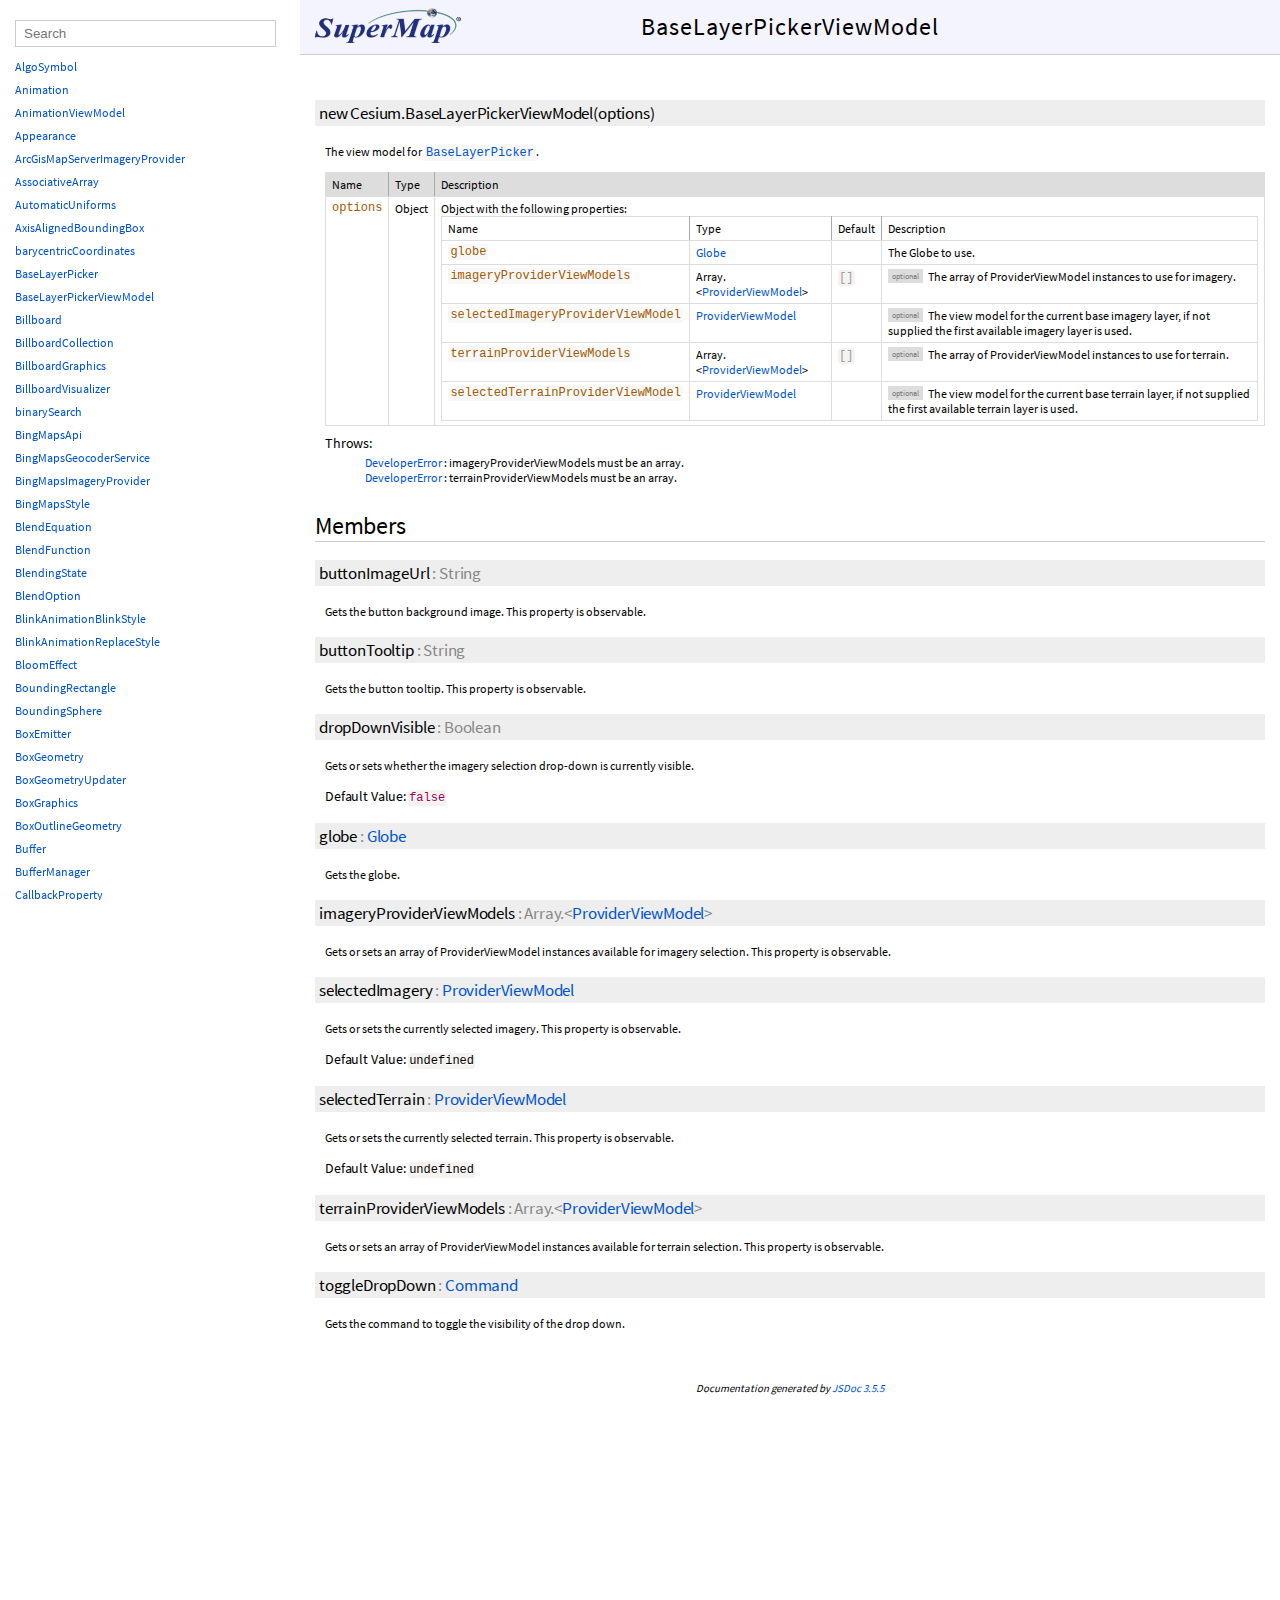
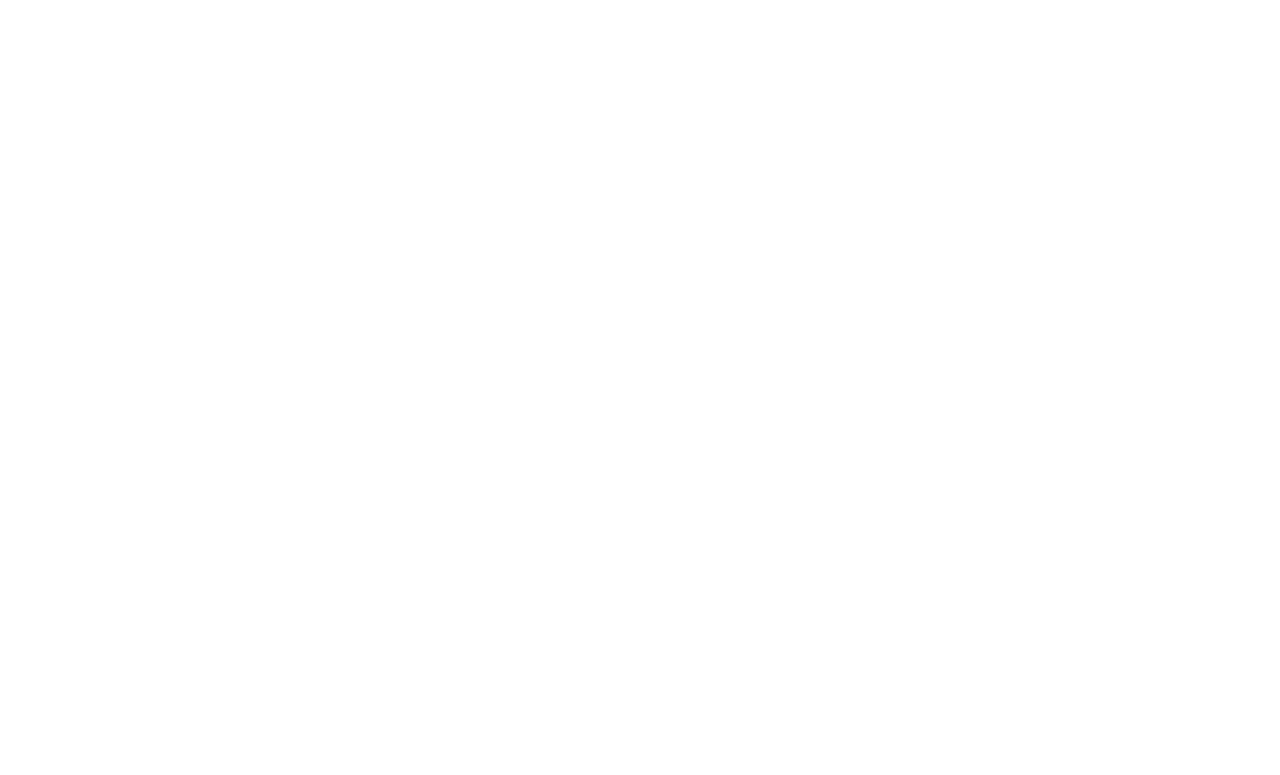
<file: 3d_libs/Documentation/BaseLayerPickerViewModel.html>
<!DOCTYPE html>
<html lang="en">
<head>
    <meta charset="utf-8">
    <meta http-equiv="X-UA-Compatible" content="IE=edge">
    <meta name="viewport" content="width=device-width, initial-scale=1">
    <title>BaseLayerPickerViewModel - Cesium Documentation</title>

    <!--[if lt IE 9]>
      <script src="javascript/html5.js"></script>
    <![endif]-->
    <link href="styles/jsdoc-default.css" rel="stylesheet">
    <link href="styles/prism.css" rel="stylesheet">
</head>
<body>

<div id="main">

    <h1 class="page-title">
        <a href="index.html"><img src="images/SuperMapLogo.png" class="SuperMapLogo"></a>
        BaseLayerPickerViewModel
        <div class="titleCenterer"></div>
    </h1>

    



<section>

<header>
    
</header>

<article>
    <div class="container-overview">
    

    
        
<dt>
    <div class="nameContainer">
    <h4 class="name" id="BaseLayerPickerViewModel">
        <a href="#BaseLayerPickerViewModel" class="doc-link"></a>
        new Cesium.BaseLayerPickerViewModel<span class="signature">(options)</span>
        


    </h4>

    </div>

    
</dt>
<dd>

    
    <div class="description">
        The view model for <a href="BaseLayerPicker.html"><code>BaseLayerPicker</code></a>.
    </div>
    

    

    

    

    
        

<table class="params">
    <thead>
    <tr>
        
        <th>Name</th>
        

        <th>Type</th>

        

        <th class="last">Description</th>
    </tr>
    </thead>

    <tbody>
    

        <tr>
            
                <td class="name"><code>options</code></td>
            

            <td class="type">
            
                
<span class="param-type">Object</span>


            
            </td>

            

            <td class="description last">
            
                Object with the following properties:
                

<table class="params">
    <thead>
    <tr>
        
        <th>Name</th>
        

        <th>Type</th>

        
        <th>Default</th>
        

        <th class="last">Description</th>
    </tr>
    </thead>

    <tbody>
    

        <tr>
            
                <td class="name"><code>globe</code></td>
            

            <td class="type">
            
                
<span class="param-type"><a href="Globe.html">Globe</a></span>


            
            </td>

            
                <td class="default">
                
                </td>
            

            <td class="description last">
            
                
                

                
            
                The Globe to use.</td>
        </tr>

    

        <tr>
            
                <td class="name"><code>imageryProviderViewModels</code></td>
            

            <td class="type">
            
                
<span class="param-type">Array.&lt;<a href="ProviderViewModel.html">ProviderViewModel</a>></span>


            
            </td>

            
                <td class="default">
                
                    <code class="language-javascript">[]</code>
                
                </td>
            

            <td class="description last">
            
                
                        <span class="optional">optional</span>
                
                

                
            
                The array of ProviderViewModel instances to use for imagery.</td>
        </tr>

    

        <tr>
            
                <td class="name"><code>selectedImageryProviderViewModel</code></td>
            

            <td class="type">
            
                
<span class="param-type"><a href="ProviderViewModel.html">ProviderViewModel</a></span>


            
            </td>

            
                <td class="default">
                
                </td>
            

            <td class="description last">
            
                
                        <span class="optional">optional</span>
                
                

                
            
                The view model for the current base imagery layer, if not supplied the first available imagery layer is used.</td>
        </tr>

    

        <tr>
            
                <td class="name"><code>terrainProviderViewModels</code></td>
            

            <td class="type">
            
                
<span class="param-type">Array.&lt;<a href="ProviderViewModel.html">ProviderViewModel</a>></span>


            
            </td>

            
                <td class="default">
                
                    <code class="language-javascript">[]</code>
                
                </td>
            

            <td class="description last">
            
                
                        <span class="optional">optional</span>
                
                

                
            
                The array of ProviderViewModel instances to use for terrain.</td>
        </tr>

    

        <tr>
            
                <td class="name"><code>selectedTerrainProviderViewModel</code></td>
            

            <td class="type">
            
                
<span class="param-type"><a href="ProviderViewModel.html">ProviderViewModel</a></span>


            
            </td>

            
                <td class="default">
                
                </td>
            

            <td class="description last">
            
                
                        <span class="optional">optional</span>
                
                

                
            
                The view model for the current base terrain layer, if not supplied the first available terrain layer is used.</td>
        </tr>

    
    </tbody>
</table>
            </td>
        </tr>

    
    </tbody>
</table>
    

    

    

    

    

    

    
    <h5>Throws:</h5>
    <ul>
            <li>

    <div class="param-desc">
        
<span class="param-type"><a href="DeveloperError.html">DeveloperError</a></span>

: imageryProviderViewModels must be an array.
    </div>

</li>
        
            <li>

    <div class="param-desc">
        
<span class="param-type"><a href="DeveloperError.html">DeveloperError</a></span>

: terrainProviderViewModels must be an array.
    </div>

</li>
        </ul>
    

    
<dl class="details">
    

    

    

    

    

    

    

    

    

    

    

    

    

    
</dl>

</dd>

    
    </div>

    

    

    

    

    

    
        <h3 class="subsection-title">Members</h3>

        <dl>
            
<dt>
    <div class="nameContainer">
    <h4 class="name" id="buttonImageUrl">
        <a href="#buttonImageUrl" class="doc-link"></a>
        buttonImageUrl<span class="type-signature"> : String</span>
        


    </h4>

    </div>

    
</dt>
<dd>
    
    <div class="description">
        Gets the button background image.  This property is observable.
    </div>
    

    

    
<dl class="details">
    

    

    

    

    

    

    

    

    

    

    

    

    

    
</dl>

</dd>

        
            
<dt>
    <div class="nameContainer">
    <h4 class="name" id="buttonTooltip">
        <a href="#buttonTooltip" class="doc-link"></a>
        buttonTooltip<span class="type-signature"> : String</span>
        


    </h4>

    </div>

    
</dt>
<dd>
    
    <div class="description">
        Gets the button tooltip.  This property is observable.
    </div>
    

    

    
<dl class="details">
    

    

    

    

    

    

    

    

    

    

    

    

    

    
</dl>

</dd>

        
            
<dt>
    <div class="nameContainer">
    <h4 class="name" id="dropDownVisible">
        <a href="#dropDownVisible" class="doc-link"></a>
        dropDownVisible<span class="type-signature"> : Boolean</span>
        


    </h4>

    </div>

    
</dt>
<dd>
    
    <div class="description">
        Gets or sets whether the imagery selection drop-down is currently visible.
    </div>
    

    

    
<dl class="details">
    

    

    

    

    

    

    

    

    
    <span class="details-header">Default Value:</span>
    <code class="language-javascript">false</code>
    

    

    

    

    

    
</dl>

</dd>

        
            
<dt>
    <div class="nameContainer">
    <h4 class="name" id="globe">
        <a href="#globe" class="doc-link"></a>
        globe<span class="type-signature"> : <a href="Globe.html">Globe</a></span>
        


    </h4>

    </div>

    
</dt>
<dd>
    
    <div class="description">
        Gets the globe.
    </div>
    

    

    
<dl class="details">
    

    

    

    

    

    

    

    

    

    

    

    

    

    
</dl>

</dd>

        
            
<dt>
    <div class="nameContainer">
    <h4 class="name" id="imageryProviderViewModels">
        <a href="#imageryProviderViewModels" class="doc-link"></a>
        imageryProviderViewModels<span class="type-signature"> : Array.&lt;<a href="ProviderViewModel.html">ProviderViewModel</a>></span>
        


    </h4>

    </div>

    
</dt>
<dd>
    
    <div class="description">
        Gets or sets an array of ProviderViewModel instances available for imagery selection.This property is observable.
    </div>
    

    

    
<dl class="details">
    

    

    

    

    

    

    

    

    

    

    

    

    

    
</dl>

</dd>

        
            
<dt>
    <div class="nameContainer">
    <h4 class="name" id="selectedImagery">
        <a href="#selectedImagery" class="doc-link"></a>
        selectedImagery<span class="type-signature"> : <a href="ProviderViewModel.html">ProviderViewModel</a></span>
        


    </h4>

    </div>

    
</dt>
<dd>
    
    <div class="description">
        Gets or sets the currently selected imagery.  This property is observable.
    </div>
    

    

    
<dl class="details">
    

    

    

    

    

    

    

    

    
    <span class="details-header">Default Value:</span>
    <code class="language-javascript">undefined</code>
    

    

    

    

    

    
</dl>

</dd>

        
            
<dt>
    <div class="nameContainer">
    <h4 class="name" id="selectedTerrain">
        <a href="#selectedTerrain" class="doc-link"></a>
        selectedTerrain<span class="type-signature"> : <a href="ProviderViewModel.html">ProviderViewModel</a></span>
        


    </h4>

    </div>

    
</dt>
<dd>
    
    <div class="description">
        Gets or sets the currently selected terrain.  This property is observable.
    </div>
    

    

    
<dl class="details">
    

    

    

    

    

    

    

    

    
    <span class="details-header">Default Value:</span>
    <code class="language-javascript">undefined</code>
    

    

    

    

    

    
</dl>

</dd>

        
            
<dt>
    <div class="nameContainer">
    <h4 class="name" id="terrainProviderViewModels">
        <a href="#terrainProviderViewModels" class="doc-link"></a>
        terrainProviderViewModels<span class="type-signature"> : Array.&lt;<a href="ProviderViewModel.html">ProviderViewModel</a>></span>
        


    </h4>

    </div>

    
</dt>
<dd>
    
    <div class="description">
        Gets or sets an array of ProviderViewModel instances available for terrain selection.This property is observable.
    </div>
    

    

    
<dl class="details">
    

    

    

    

    

    

    

    

    

    

    

    

    

    
</dl>

</dd>

        
            
<dt>
    <div class="nameContainer">
    <h4 class="name" id="toggleDropDown">
        <a href="#toggleDropDown" class="doc-link"></a>
        toggleDropDown<span class="type-signature"> : <a href="Command.html">Command</a></span>
        


    </h4>

    </div>

    
</dt>
<dd>
    
    <div class="description">
        Gets the command to toggle the visibility of the drop down.
    </div>
    

    

    
<dl class="details">
    

    

    

    

    

    

    

    

    

    

    

    

    

    
</dl>

</dd>

        </dl>
    

    

    

    
</article>

</section>





    <footer>
        Documentation generated by <a href="https://github.com/jsdoc3/jsdoc">JSDoc 3.5.5</a>
    </footer>
</div>

<div class="nav">
    <div class="menu">
        <input type="text" class="classFilter" id="ClassFilter" placeholder="Search">
        <ul id="ClassList"><li data-name="AlgoSymbol"><a href="AlgoSymbol.html">AlgoSymbol</a></li><li data-name="Animation"><a href="Animation.html">Animation</a></li><li data-name="AnimationViewModel"><a href="AnimationViewModel.html">AnimationViewModel</a></li><li data-name="Appearance"><a href="Appearance.html">Appearance</a></li><li data-name="ArcGisMapServerImageryProvider"><a href="ArcGisMapServerImageryProvider.html">ArcGisMapServerImageryProvider</a></li><li data-name="AssociativeArray"><a href="AssociativeArray.html">AssociativeArray</a></li><li data-name="AutomaticUniforms"><a href="AutomaticUniforms.html">AutomaticUniforms</a></li><li data-name="AxisAlignedBoundingBox"><a href="AxisAlignedBoundingBox.html">AxisAlignedBoundingBox</a></li><li data-name="barycentricCoordinates"><a href="barycentricCoordinates.html">barycentricCoordinates</a></li><li data-name="BaseLayerPicker"><a href="BaseLayerPicker.html">BaseLayerPicker</a></li><li data-name="BaseLayerPickerViewModel"><a href="BaseLayerPickerViewModel.html">BaseLayerPickerViewModel</a></li><li data-name="Billboard"><a href="Billboard.html">Billboard</a></li><li data-name="BillboardCollection"><a href="BillboardCollection.html">BillboardCollection</a></li><li data-name="BillboardGraphics"><a href="BillboardGraphics.html">BillboardGraphics</a></li><li data-name="BillboardVisualizer"><a href="BillboardVisualizer.html">BillboardVisualizer</a></li><li data-name="binarySearch"><a href="binarySearch.html">binarySearch</a></li><li data-name="BingMapsApi"><a href="BingMapsApi.html">BingMapsApi</a></li><li data-name="BingMapsGeocoderService"><a href="BingMapsGeocoderService.html">BingMapsGeocoderService</a></li><li data-name="BingMapsImageryProvider"><a href="BingMapsImageryProvider.html">BingMapsImageryProvider</a></li><li data-name="BingMapsStyle"><a href="BingMapsStyle.html">BingMapsStyle</a></li><li data-name="BlendEquation"><a href="BlendEquation.html">BlendEquation</a></li><li data-name="BlendFunction"><a href="BlendFunction.html">BlendFunction</a></li><li data-name="BlendingState"><a href="BlendingState.html">BlendingState</a></li><li data-name="BlendOption"><a href="BlendOption.html">BlendOption</a></li><li data-name="BlinkAnimationBlinkStyle"><a href="BlinkAnimationBlinkStyle.html">BlinkAnimationBlinkStyle</a></li><li data-name="BlinkAnimationReplaceStyle"><a href="BlinkAnimationReplaceStyle.html">BlinkAnimationReplaceStyle</a></li><li data-name="BloomEffect"><a href="BloomEffect.html">BloomEffect</a></li><li data-name="BoundingRectangle"><a href="BoundingRectangle.html">BoundingRectangle</a></li><li data-name="BoundingSphere"><a href="BoundingSphere.html">BoundingSphere</a></li><li data-name="BoxEmitter"><a href="BoxEmitter.html">BoxEmitter</a></li><li data-name="BoxGeometry"><a href="BoxGeometry.html">BoxGeometry</a></li><li data-name="BoxGeometryUpdater"><a href="BoxGeometryUpdater.html">BoxGeometryUpdater</a></li><li data-name="BoxGraphics"><a href="BoxGraphics.html">BoxGraphics</a></li><li data-name="BoxOutlineGeometry"><a href="BoxOutlineGeometry.html">BoxOutlineGeometry</a></li><li data-name="Buffer"><a href="Buffer.html">Buffer</a></li><li data-name="BufferManager"><a href="BufferManager.html">BufferManager</a></li><li data-name="CallbackProperty"><a href="CallbackProperty.html">CallbackProperty</a></li><li data-name="Camera"><a href="Camera.html">Camera</a></li><li data-name="CameraEventAggregator"><a href="CameraEventAggregator.html">CameraEventAggregator</a></li><li data-name="CameraEventType"><a href="CameraEventType.html">CameraEventType</a></li><li data-name="cancelAnimationFrame"><a href="cancelAnimationFrame.html">cancelAnimationFrame</a></li><li data-name="Cartesian2"><a href="Cartesian2.html">Cartesian2</a></li><li data-name="Cartesian3"><a href="Cartesian3.html">Cartesian3</a></li><li data-name="Cartesian4"><a href="Cartesian4.html">Cartesian4</a></li><li data-name="Cartographic"><a href="Cartographic.html">Cartographic</a></li><li data-name="CartographicGeocoderService"><a href="CartographicGeocoderService.html">CartographicGeocoderService</a></li><li data-name="CategoryVisibleMode"><a href="CategoryVisibleMode.html">CategoryVisibleMode</a></li><li data-name="CatmullRomSpline"><a href="CatmullRomSpline.html">CatmullRomSpline</a></li><li data-name="Cesium3DTile"><a href="Cesium3DTile.html">Cesium3DTile</a></li><li data-name="Cesium3DTileColorBlendMode"><a href="Cesium3DTileColorBlendMode.html">Cesium3DTileColorBlendMode</a></li><li data-name="Cesium3DTileContent"><a href="Cesium3DTileContent.html">Cesium3DTileContent</a></li><li data-name="Cesium3DTileFeature"><a href="Cesium3DTileFeature.html">Cesium3DTileFeature</a></li><li data-name="Cesium3DTileset"><a href="Cesium3DTileset.html">Cesium3DTileset</a></li><li data-name="Cesium3DTilesInspector"><a href="Cesium3DTilesInspector.html">Cesium3DTilesInspector</a></li><li data-name="Cesium3DTilesInspectorViewModel"><a href="Cesium3DTilesInspectorViewModel.html">Cesium3DTilesInspectorViewModel</a></li><li data-name="Cesium3DTileStyle"><a href="Cesium3DTileStyle.html">Cesium3DTileStyle</a></li><li data-name="CesiumInspector"><a href="CesiumInspector.html">CesiumInspector</a></li><li data-name="CesiumInspectorViewModel"><a href="CesiumInspectorViewModel.html">CesiumInspectorViewModel</a></li><li data-name="CesiumMath"><a href="CesiumMath.html">CesiumMath</a></li><li data-name="CesiumTerrainProvider"><a href="CesiumTerrainProvider.html">CesiumTerrainProvider</a></li><li data-name="CesiumWidget"><a href="CesiumWidget.html">CesiumWidget</a></li><li data-name="CheckerboardMaterialProperty"><a href="CheckerboardMaterialProperty.html">CheckerboardMaterialProperty</a></li><li data-name="CircleEmitter"><a href="CircleEmitter.html">CircleEmitter</a></li><li data-name="CircleGeometry"><a href="CircleGeometry.html">CircleGeometry</a></li><li data-name="CircleOutlineGeometry"><a href="CircleOutlineGeometry.html">CircleOutlineGeometry</a></li><li data-name="ClampMode"><a href="ClampMode.html">ClampMode</a></li><li data-name="ClearCommand"><a href="ClearCommand.html">ClearCommand</a></li><li data-name="ClipSectionMode"><a href="ClipSectionMode.html">ClipSectionMode</a></li><li data-name="Clock"><a href="Clock.html">Clock</a></li><li data-name="ClockRange"><a href="ClockRange.html">ClockRange</a></li><li data-name="ClockStep"><a href="ClockStep.html">ClockStep</a></li><li data-name="ClockViewModel"><a href="ClockViewModel.html">ClockViewModel</a></li><li data-name="clone"><a href="clone.html">clone</a></li><li data-name="Color"><a href="Color.html">Color</a></li><li data-name="ColorBlendMode"><a href="ColorBlendMode.html">ColorBlendMode</a></li><li data-name="ColorCorrection"><a href="ColorCorrection.html">ColorCorrection</a></li><li data-name="ColorGeometryInstanceAttribute"><a href="ColorGeometryInstanceAttribute.html">ColorGeometryInstanceAttribute</a></li><li data-name="ColorMaterialProperty"><a href="ColorMaterialProperty.html">ColorMaterialProperty</a></li><li data-name="ColorTable"><a href="ColorTable.html">ColorTable</a></li><li data-name="combine"><a href="combine.html">combine</a></li><li data-name="Command"><a href="Command.html">Command</a></li><li data-name="ComponentDatatype"><a href="ComponentDatatype.html">ComponentDatatype</a></li><li data-name="CompositeEntityCollection"><a href="CompositeEntityCollection.html">CompositeEntityCollection</a></li><li data-name="CompositeMaterialProperty"><a href="CompositeMaterialProperty.html">CompositeMaterialProperty</a></li><li data-name="CompositePositionProperty"><a href="CompositePositionProperty.html">CompositePositionProperty</a></li><li data-name="CompositeProperty"><a href="CompositeProperty.html">CompositeProperty</a></li><li data-name="ComputeCommand"><a href="ComputeCommand.html">ComputeCommand</a></li><li data-name="ConditionsExpression"><a href="ConditionsExpression.html">ConditionsExpression</a></li><li data-name="ConeEmitter"><a href="ConeEmitter.html">ConeEmitter</a></li><li data-name="ConstantPositionProperty"><a href="ConstantPositionProperty.html">ConstantPositionProperty</a></li><li data-name="ConstantProperty"><a href="ConstantProperty.html">ConstantProperty</a></li><li data-name="Context"><a href="Context.html">Context</a></li><li data-name="ContextLimits"><a href="ContextLimits.html">ContextLimits</a></li><li data-name="CornerType"><a href="CornerType.html">CornerType</a></li><li data-name="CorridorGeometry"><a href="CorridorGeometry.html">CorridorGeometry</a></li><li data-name="CorridorGeometryUpdater"><a href="CorridorGeometryUpdater.html">CorridorGeometryUpdater</a></li><li data-name="CorridorGraphics"><a href="CorridorGraphics.html">CorridorGraphics</a></li><li data-name="CorridorOutlineGeometry"><a href="CorridorOutlineGeometry.html">CorridorOutlineGeometry</a></li><li data-name="createCommand"><a href="createCommand.html">createCommand</a></li><li data-name="createGuid"><a href="createGuid.html">createGuid</a></li><li data-name="createOpenStreetMapImageryProvider"><a href="createOpenStreetMapImageryProvider.html">createOpenStreetMapImageryProvider</a></li><li data-name="createTangentSpaceDebugPrimitive"><a href="createTangentSpaceDebugPrimitive.html">createTangentSpaceDebugPrimitive</a></li><li data-name="createTileMapServiceImageryProvider"><a href="createTileMapServiceImageryProvider.html">createTileMapServiceImageryProvider</a></li><li data-name="createUniform"><a href="createUniform.html">createUniform</a></li><li data-name="createUniformArray"><a href="createUniformArray.html">createUniformArray</a></li><li data-name="Credential"><a href="Credential.html">Credential</a></li><li data-name="CredentialType"><a href="CredentialType.html">CredentialType</a></li><li data-name="Credit"><a href="Credit.html">Credit</a></li><li data-name="CreditDisplay"><a href="CreditDisplay.html">CreditDisplay</a></li><li data-name="CubeMap"><a href="CubeMap.html">CubeMap</a></li><li data-name="CubeMapFace"><a href="CubeMapFace.html">CubeMapFace</a></li><li data-name="CubicRealPolynomial"><a href="CubicRealPolynomial.html">CubicRealPolynomial</a></li><li data-name="CullFace"><a href="CullFace.html">CullFace</a></li><li data-name="CullingVolume"><a href="CullingVolume.html">CullingVolume</a></li><li data-name="CustomDataSource"><a href="CustomDataSource.html">CustomDataSource</a></li><li data-name="CylinderGeometry"><a href="CylinderGeometry.html">CylinderGeometry</a></li><li data-name="CylinderGeometryUpdater"><a href="CylinderGeometryUpdater.html">CylinderGeometryUpdater</a></li><li data-name="CylinderGraphics"><a href="CylinderGraphics.html">CylinderGraphics</a></li><li data-name="CylinderOutlineGeometry"><a href="CylinderOutlineGeometry.html">CylinderOutlineGeometry</a></li><li data-name="CzmlDataSource"><a href="CzmlDataSource.html">CzmlDataSource</a></li><li data-name="DataSource"><a href="DataSource.html">DataSource</a></li><li data-name="DataSourceClock"><a href="DataSourceClock.html">DataSourceClock</a></li><li data-name="DataSourceCollection"><a href="DataSourceCollection.html">DataSourceCollection</a></li><li data-name="DataSourceDisplay"><a href="DataSourceDisplay.html">DataSourceDisplay</a></li><li data-name="DDSTexture"><a href="DDSTexture.html">DDSTexture</a></li><li data-name="DDSTextureManager"><a href="DDSTextureManager.html">DDSTextureManager</a></li><li data-name="DebugAppearance"><a href="DebugAppearance.html">DebugAppearance</a></li><li data-name="DebugCameraPrimitive"><a href="DebugCameraPrimitive.html">DebugCameraPrimitive</a></li><li data-name="DebugModelMatrixPrimitive"><a href="DebugModelMatrixPrimitive.html">DebugModelMatrixPrimitive</a></li><li data-name="DefaultProxy"><a href="DefaultProxy.html">DefaultProxy</a></li><li data-name="defaultValue"><a href="defaultValue.html">defaultValue</a></li><li data-name="defined"><a href="defined.html">defined</a></li><li data-name="DepthFunction"><a href="DepthFunction.html">DepthFunction</a></li><li data-name="DepthOfFieldEffect"><a href="DepthOfFieldEffect.html">DepthOfFieldEffect</a></li><li data-name="destroyObject"><a href="destroyObject.html">destroyObject</a></li><li data-name="DeveloperError"><a href="DeveloperError.html">DeveloperError</a></li><li data-name="DirectionalLight"><a href="DirectionalLight.html">DirectionalLight</a></li><li data-name="DiscardColorTileImagePolicy"><a href="DiscardColorTileImagePolicy.html">DiscardColorTileImagePolicy</a></li><li data-name="DiscardMissingTileImagePolicy"><a href="DiscardMissingTileImagePolicy.html">DiscardMissingTileImagePolicy</a></li><li data-name="DistanceDisplayCondition"><a href="DistanceDisplayCondition.html">DistanceDisplayCondition</a></li><li data-name="DistanceDisplayConditionGeometryInstanceAttribute"><a href="DistanceDisplayConditionGeometryInstanceAttribute.html">DistanceDisplayConditionGeometryInstanceAttribute</a></li><li data-name="DotMode"><a href="DotMode.html">DotMode</a></li><li data-name="DrawHandler"><a href="DrawHandler.html">DrawHandler</a></li><li data-name="DrawMode"><a href="DrawMode.html">DrawMode</a></li><li data-name="DynamicGeometryUpdater"><a href="DynamicGeometryUpdater.html">DynamicGeometryUpdater</a></li><li data-name="DynamicObjectState"><a href="DynamicObjectState.html">DynamicObjectState</a></li><li data-name="EasingFunction"><a href="EasingFunction.html">EasingFunction</a></li><li data-name="EllipseGeometry"><a href="EllipseGeometry.html">EllipseGeometry</a></li><li data-name="EllipseGeometryUpdater"><a href="EllipseGeometryUpdater.html">EllipseGeometryUpdater</a></li><li data-name="EllipseGraphics"><a href="EllipseGraphics.html">EllipseGraphics</a></li><li data-name="EllipseOutlineGeometry"><a href="EllipseOutlineGeometry.html">EllipseOutlineGeometry</a></li><li data-name="Ellipsoid"><a href="Ellipsoid.html">Ellipsoid</a></li><li data-name="EllipsoidGeodesic"><a href="EllipsoidGeodesic.html">EllipsoidGeodesic</a></li><li data-name="EllipsoidGeometry"><a href="EllipsoidGeometry.html">EllipsoidGeometry</a></li><li data-name="EllipsoidGeometryUpdater"><a href="EllipsoidGeometryUpdater.html">EllipsoidGeometryUpdater</a></li><li data-name="EllipsoidGraphics"><a href="EllipsoidGraphics.html">EllipsoidGraphics</a></li><li data-name="EllipsoidOutlineGeometry"><a href="EllipsoidOutlineGeometry.html">EllipsoidOutlineGeometry</a></li><li data-name="EllipsoidSurfaceAppearance"><a href="EllipsoidSurfaceAppearance.html">EllipsoidSurfaceAppearance</a></li><li data-name="EllipsoidTangentPlane"><a href="EllipsoidTangentPlane.html">EllipsoidTangentPlane</a></li><li data-name="EllipsoidTerrainProvider"><a href="EllipsoidTerrainProvider.html">EllipsoidTerrainProvider</a></li><li data-name="Entity"><a href="Entity.html">Entity</a></li><li data-name="EntityCluster"><a href="EntityCluster.html">EntityCluster</a></li><li data-name="EntityCollection"><a href="EntityCollection.html">EntityCollection</a></li><li data-name="EntityView"><a href="EntityView.html">EntityView</a></li><li data-name="Event"><a href="Event.html">Event</a></li><li data-name="EventHelper"><a href="EventHelper.html">EventHelper</a></li><li data-name="Expression"><a href="Expression.html">Expression</a></li><li data-name="ExtrapolationType"><a href="ExtrapolationType.html">ExtrapolationType</a></li><li data-name="FeatureDetection"><a href="FeatureDetection.html">FeatureDetection</a></li><li data-name="FieldLayer3D"><a href="FieldLayer3D.html">FieldLayer3D</a></li><li data-name="FillGradientMode"><a href="FillGradientMode.html">FillGradientMode</a></li><li data-name="FillStyle"><a href="FillStyle.html">FillStyle</a></li><li data-name="FlyManager"><a href="FlyManager.html">FlyManager</a></li><li data-name="Fog"><a href="Fog.html">Fog</a></li><li data-name="formatError"><a href="formatError.html">formatError</a></li><li data-name="Framebuffer"><a href="Framebuffer.html">Framebuffer</a></li><li data-name="FrameRateMonitor"><a href="FrameRateMonitor.html">FrameRateMonitor</a></li><li data-name="freezeRenderState"><a href="freezeRenderState.html">freezeRenderState</a></li><li data-name="Fullscreen"><a href="Fullscreen.html">Fullscreen</a></li><li data-name="FullscreenButton"><a href="FullscreenButton.html">FullscreenButton</a></li><li data-name="FullscreenButtonViewModel"><a href="FullscreenButtonViewModel.html">FullscreenButtonViewModel</a></li><li data-name="GeoBillboard"><a href="GeoBillboard.html">GeoBillboard</a></li><li data-name="GeoBox"><a href="GeoBox.html">GeoBox</a></li><li data-name="Geocoder"><a href="Geocoder.html">Geocoder</a></li><li data-name="GeocoderService"><a href="GeocoderService.html">GeocoderService</a></li><li data-name="GeocoderViewModel"><a href="GeocoderViewModel.html">GeocoderViewModel</a></li><li data-name="GeoCone"><a href="GeoCone.html">GeoCone</a></li><li data-name="GeoCylinder"><a href="GeoCylinder.html">GeoCylinder</a></li><li data-name="GeoEllipsoid"><a href="GeoEllipsoid.html">GeoEllipsoid</a></li><li data-name="GeoGraphicObject"><a href="GeoGraphicObject.html">GeoGraphicObject</a></li><li data-name="GeographicProjection"><a href="GeographicProjection.html">GeographicProjection</a></li><li data-name="GeographicTilingScheme"><a href="GeographicTilingScheme.html">GeographicTilingScheme</a></li><li data-name="GeoJsonDataSource"><a href="GeoJsonDataSource.html">GeoJsonDataSource</a></li><li data-name="GeoLine3D"><a href="GeoLine3D.html">GeoLine3D</a></li><li data-name="Geometry"><a href="Geometry.html">Geometry</a></li><li data-name="Geometry3D"><a href="Geometry3D.html">Geometry3D</a></li><li data-name="GeometryAttribute"><a href="GeometryAttribute.html">GeometryAttribute</a></li><li data-name="GeometryAttributes"><a href="GeometryAttributes.html">GeometryAttributes</a></li><li data-name="GeometryInstance"><a href="GeometryInstance.html">GeometryInstance</a></li><li data-name="GeometryInstanceAttribute"><a href="GeometryInstanceAttribute.html">GeometryInstanceAttribute</a></li><li data-name="GeometryPipeline"><a href="GeometryPipeline.html">GeometryPipeline</a></li><li data-name="GeometryUpdater"><a href="GeometryUpdater.html">GeometryUpdater</a></li><li data-name="GeometryVisualizer"><a href="GeometryVisualizer.html">GeometryVisualizer</a></li><li data-name="GeoModel3D"><a href="GeoModel3D.html">GeoModel3D</a></li><li data-name="GeoPoint3D"><a href="GeoPoint3D.html">GeoPoint3D</a></li><li data-name="GeoRegion3D"><a href="GeoRegion3D.html">GeoRegion3D</a></li><li data-name="GeoSphere"><a href="GeoSphere.html">GeoSphere</a></li><li data-name="getAbsoluteUri"><a href="getAbsoluteUri.html">getAbsoluteUri</a></li><li data-name="getBaseUri"><a href="getBaseUri.html">getBaseUri</a></li><li data-name="getExtensionFromUri"><a href="getExtensionFromUri.html">getExtensionFromUri</a></li><li data-name="GetFeatureInfoFormat"><a href="GetFeatureInfoFormat.html">GetFeatureInfoFormat</a></li><li data-name="getFilenameFromUri"><a href="getFilenameFromUri.html">getFilenameFromUri</a></li><li data-name="getImagePixels"><a href="getImagePixels.html">getImagePixels</a></li><li data-name="getTimestamp"><a href="getTimestamp.html">getTimestamp</a></li><li data-name="Globe"><a href="Globe.html">Globe</a></li><li data-name="GOAnimationAttribute"><a href="GOAnimationAttribute.html">GOAnimationAttribute</a></li><li data-name="GOAnimationBlink"><a href="GOAnimationBlink.html">GOAnimationBlink</a></li><li data-name="GOAnimationGrow"><a href="GOAnimationGrow.html">GOAnimationGrow</a></li><li data-name="GOAnimationManager"><a href="GOAnimationManager.html">GOAnimationManager</a></li><li data-name="GOAnimationRotate"><a href="GOAnimationRotate.html">GOAnimationRotate</a></li><li data-name="GOAnimationScale"><a href="GOAnimationScale.html">GOAnimationScale</a></li><li data-name="GOAnimationShow"><a href="GOAnimationShow.html">GOAnimationShow</a></li><li data-name="GOAnimationState"><a href="GOAnimationState.html">GOAnimationState</a></li><li data-name="GOAnimationType"><a href="GOAnimationType.html">GOAnimationType</a></li><li data-name="GOAnimationWay"><a href="GOAnimationWay.html">GOAnimationWay</a></li><li data-name="GoogleEarthEnterpriseImageryProvider"><a href="GoogleEarthEnterpriseImageryProvider.html">GoogleEarthEnterpriseImageryProvider</a></li><li data-name="GoogleEarthEnterpriseMapsProvider"><a href="GoogleEarthEnterpriseMapsProvider.html">GoogleEarthEnterpriseMapsProvider</a></li><li data-name="GoogleEarthEnterpriseMetadata"><a href="GoogleEarthEnterpriseMetadata.html">GoogleEarthEnterpriseMetadata</a></li><li data-name="GoogleEarthEnterpriseTerrainData"><a href="GoogleEarthEnterpriseTerrainData.html">GoogleEarthEnterpriseTerrainData</a></li><li data-name="GoogleEarthEnterpriseTerrainProvider"><a href="GoogleEarthEnterpriseTerrainProvider.html">GoogleEarthEnterpriseTerrainProvider</a></li><li data-name="GoogleEarthImageryProvider"><a href="GoogleEarthImageryProvider.html">GoogleEarthImageryProvider</a></li><li data-name="GregorianDate"><a href="GregorianDate.html">GregorianDate</a></li><li data-name="GridImageryProvider"><a href="GridImageryProvider.html">GridImageryProvider</a></li><li data-name="GridMaterialProperty"><a href="GridMaterialProperty.html">GridMaterialProperty</a></li><li data-name="GroundPrimitive"><a href="GroundPrimitive.html">GroundPrimitive</a></li><li data-name="HeadingPitchRange"><a href="HeadingPitchRange.html">HeadingPitchRange</a></li><li data-name="HeadingPitchRoll"><a href="HeadingPitchRoll.html">HeadingPitchRoll</a></li><li data-name="HeightmapTerrainData"><a href="HeightmapTerrainData.html">HeightmapTerrainData</a></li><li data-name="HeightReference"><a href="HeightReference.html">HeightReference</a></li><li data-name="HermitePolynomialApproximation"><a href="HermitePolynomialApproximation.html">HermitePolynomialApproximation</a></li><li data-name="HermiteSpline"><a href="HermiteSpline.html">HermiteSpline</a></li><li data-name="HomeButton"><a href="HomeButton.html">HomeButton</a></li><li data-name="HomeButtonViewModel"><a href="HomeButtonViewModel.html">HomeButtonViewModel</a></li><li data-name="HorizontalOrigin"><a href="HorizontalOrigin.html">HorizontalOrigin</a></li><li data-name="HypsometricSetting"><a href="HypsometricSetting.html">HypsometricSetting</a></li><li data-name="HypsometricSettingEnum"><a href="HypsometricSettingEnum.html">HypsometricSettingEnum</a></li><li data-name="ImageMaterialProperty"><a href="ImageMaterialProperty.html">ImageMaterialProperty</a></li><li data-name="ImageryLayer"><a href="ImageryLayer.html">ImageryLayer</a></li><li data-name="ImageryLayerCollection"><a href="ImageryLayerCollection.html">ImageryLayerCollection</a></li><li data-name="ImageryLayerFeatureInfo"><a href="ImageryLayerFeatureInfo.html">ImageryLayerFeatureInfo</a></li><li data-name="ImageryProvider"><a href="ImageryProvider.html">ImageryProvider</a></li><li data-name="ImagerySplitDirection"><a href="ImagerySplitDirection.html">ImagerySplitDirection</a></li><li data-name="IndexDatatype"><a href="IndexDatatype.html">IndexDatatype</a></li><li data-name="InfoBox"><a href="InfoBox.html">InfoBox</a></li><li data-name="InfoBoxViewModel"><a href="InfoBoxViewModel.html">InfoBoxViewModel</a></li><li data-name="InstancedType"><a href="InstancedType.html">InstancedType</a></li><li data-name="InterpolationAlgorithm"><a href="InterpolationAlgorithm.html">InterpolationAlgorithm</a></li><li data-name="Intersect"><a href="Intersect.html">Intersect</a></li><li data-name="Intersections2D"><a href="Intersections2D.html">Intersections2D</a></li><li data-name="IntersectionTests"><a href="IntersectionTests.html">IntersectionTests</a></li><li data-name="Interval"><a href="Interval.html">Interval</a></li><li data-name="isArray"><a href="isArray.html">isArray</a></li><li data-name="isLeapYear"><a href="isLeapYear.html">isLeapYear</a></li><li data-name="Iso8601"><a href="Iso8601.html">Iso8601</a></li><li data-name="JulianDate"><a href="JulianDate.html">JulianDate</a></li><li data-name="KeyboardEventModifier"><a href="KeyboardEventModifier.html">KeyboardEventModifier</a></li><li data-name="KmlDataSource"><a href="KmlDataSource.html">KmlDataSource</a></li><li data-name="KmlFeatureData"><a href="KmlFeatureData.html">KmlFeatureData</a></li><li data-name="Label"><a href="Label.html">Label</a></li><li data-name="LabelCollection"><a href="LabelCollection.html">LabelCollection</a></li><li data-name="LabelGraphics"><a href="LabelGraphics.html">LabelGraphics</a></li><li data-name="LabelStyle"><a href="LabelStyle.html">LabelStyle</a></li><li data-name="LabelVisualizer"><a href="LabelVisualizer.html">LabelVisualizer</a></li><li data-name="LagrangePolynomialApproximation"><a href="LagrangePolynomialApproximation.html">LagrangePolynomialApproximation</a></li><li data-name="Layers"><a href="Layers.html">Layers</a></li><li data-name="LeapSecond"><a href="LeapSecond.html">LeapSecond</a></li><li data-name="LightSource"><a href="LightSource.html">LightSource</a></li><li data-name="LightSourceType"><a href="LightSourceType.html">LightSourceType</a></li><li data-name="LinearApproximation"><a href="LinearApproximation.html">LinearApproximation</a></li><li data-name="LinearSpline"><a href="LinearSpline.html">LinearSpline</a></li><li data-name="loadArrayBuffer"><a href="loadArrayBuffer.html">loadArrayBuffer</a></li><li data-name="loadBlob"><a href="loadBlob.html">loadBlob</a></li><li data-name="loadCRN"><a href="loadCRN.html">loadCRN</a></li><li data-name="loadCubeMap"><a href="loadCubeMap.html">loadCubeMap</a></li><li data-name="loadImage"><a href="loadImage.html">loadImage</a></li><li data-name="loadImageViaBlob"><a href="loadImageViaBlob.html">loadImageViaBlob</a></li><li data-name="LoadingPriorityMode"><a href="LoadingPriorityMode.html">LoadingPriorityMode</a></li><li data-name="loadJson"><a href="loadJson.html">loadJson</a></li><li data-name="loadJsonp"><a href="loadJsonp.html">loadJsonp</a></li><li data-name="loadKTX"><a href="loadKTX.html">loadKTX</a></li><li data-name="loadText"><a href="loadText.html">loadText</a></li><li data-name="loadWithXhr"><a href="loadWithXhr.html">loadWithXhr</a></li><li data-name="loadXML"><a href="loadXML.html">loadXML</a></li><li data-name="MapboxImageryProvider"><a href="MapboxImageryProvider.html">MapboxImageryProvider</a></li><li data-name="MapMode2D"><a href="MapMode2D.html">MapMode2D</a></li><li data-name="MapProjection"><a href="MapProjection.html">MapProjection</a></li><li data-name="Material"><a href="Material.html">Material</a></li><li data-name="MaterialAppearance"><a href="MaterialAppearance.html">MaterialAppearance</a></li><li data-name="MaterialProperty"><a href="MaterialProperty.html">MaterialProperty</a></li><li data-name="Matrix2"><a href="Matrix2.html">Matrix2</a></li><li data-name="Matrix3"><a href="Matrix3.html">Matrix3</a></li><li data-name="Matrix4"><a href="Matrix4.html">Matrix4</a></li><li data-name="MeasureHandler"><a href="MeasureHandler.html">MeasureHandler</a></li><li data-name="MeasureMode"><a href="MeasureMode.html">MeasureMode</a></li><li data-name="mergeSort"><a href="mergeSort.html">mergeSort</a></li><li data-name="MixColorType"><a href="MixColorType.html">MixColorType</a></li><li data-name="Model"><a href="Model.html">Model</a></li><li data-name="ModelAnimation"><a href="ModelAnimation.html">ModelAnimation</a></li><li data-name="ModelAnimationCollection"><a href="ModelAnimationCollection.html">ModelAnimationCollection</a></li><li data-name="ModelAnimationLoop"><a href="ModelAnimationLoop.html">ModelAnimationLoop</a></li><li data-name="ModelGraphics"><a href="ModelGraphics.html">ModelGraphics</a></li><li data-name="ModelMaterial"><a href="ModelMaterial.html">ModelMaterial</a></li><li data-name="ModelMesh"><a href="ModelMesh.html">ModelMesh</a></li><li data-name="ModelNode"><a href="ModelNode.html">ModelNode</a></li><li data-name="ModelVisualizer"><a href="ModelVisualizer.html">ModelVisualizer</a></li><li data-name="ModifyRegionMode"><a href="ModifyRegionMode.html">ModifyRegionMode</a></li><li data-name="Moon"><a href="Moon.html">Moon</a></li><li data-name="MultiViewportMode"><a href="MultiViewportMode.html">MultiViewportMode</a></li><li data-name="NavigationHelpButton"><a href="NavigationHelpButton.html">NavigationHelpButton</a></li><li data-name="NavigationHelpButtonViewModel"><a href="NavigationHelpButtonViewModel.html">NavigationHelpButtonViewModel</a></li><li data-name="NearFarScalar"><a href="NearFarScalar.html">NearFarScalar</a></li><li data-name="NeverTileDiscardPolicy"><a href="NeverTileDiscardPolicy.html">NeverTileDiscardPolicy</a></li><li data-name="NodeTransformationProperty"><a href="NodeTransformationProperty.html">NodeTransformationProperty</a></li><li data-name="objectToQuery"><a href="objectToQuery.html">objectToQuery</a></li><li data-name="ObjsOperationType"><a href="ObjsOperationType.html">ObjsOperationType</a></li><li data-name="Occluder"><a href="Occluder.html">Occluder</a></li><li data-name="OrientedBoundingBox"><a href="OrientedBoundingBox.html">OrientedBoundingBox</a></li><li data-name="OrthographicOffCenterFrustum"><a href="OrthographicOffCenterFrustum.html">OrthographicOffCenterFrustum</a></li><li data-name="Packable"><a href="Packable.html">Packable</a></li><li data-name="PackableForInterpolation"><a href="PackableForInterpolation.html">PackableForInterpolation</a></li><li data-name="Particle"><a href="Particle.html">Particle</a></li><li data-name="ParticleBurst"><a href="ParticleBurst.html">ParticleBurst</a></li><li data-name="ParticleEmitter"><a href="ParticleEmitter.html">ParticleEmitter</a></li><li data-name="ParticleSystem"><a href="ParticleSystem.html">ParticleSystem</a></li><li data-name="ParticleVelocityFieldEffect"><a href="ParticleVelocityFieldEffect.html">ParticleVelocityFieldEffect</a></li><li data-name="PassState"><a href="PassState.html">PassState</a></li><li data-name="PathGraphics"><a href="PathGraphics.html">PathGraphics</a></li><li data-name="PathVisualizer"><a href="PathVisualizer.html">PathVisualizer</a></li><li data-name="PerformanceWatchdog"><a href="PerformanceWatchdog.html">PerformanceWatchdog</a></li><li data-name="PerformanceWatchdogViewModel"><a href="PerformanceWatchdogViewModel.html">PerformanceWatchdogViewModel</a></li><li data-name="PerInstanceColorAppearance"><a href="PerInstanceColorAppearance.html">PerInstanceColorAppearance</a></li><li data-name="PerspectiveFrustum"><a href="PerspectiveFrustum.html">PerspectiveFrustum</a></li><li data-name="PerspectiveOffCenterFrustum"><a href="PerspectiveOffCenterFrustum.html">PerspectiveOffCenterFrustum</a></li><li data-name="PinBuilder"><a href="PinBuilder.html">PinBuilder</a></li><li data-name="PixelFormat"><a href="PixelFormat.html">PixelFormat</a></li><li data-name="Plane"><a href="Plane.html">Plane</a></li><li data-name="PlotDrawControl"><a href="PlotDrawControl.html">PlotDrawControl</a></li><li data-name="PlotEditControl"><a href="PlotEditControl.html">PlotEditControl</a></li><li data-name="PlotPoint3D"><a href="PlotPoint3D.html">PlotPoint3D</a></li><li data-name="Plotting"><a href="Plotting.html">Plotting</a></li><li data-name="PlottingLayer"><a href="PlottingLayer.html">PlottingLayer</a></li><li data-name="Point3D"><a href="Point3D.html">Point3D</a></li><li data-name="Point3Ds"><a href="Point3Ds.html">Point3Ds</a></li><li data-name="PointCloudClassificationInfo"><a href="PointCloudClassificationInfo.html">PointCloudClassificationInfo</a></li><li data-name="PointGraphics"><a href="PointGraphics.html">PointGraphics</a></li><li data-name="pointInsideTriangle"><a href="pointInsideTriangle.html">pointInsideTriangle</a></li><li data-name="PointLight"><a href="PointLight.html">PointLight</a></li><li data-name="PointPrimitive"><a href="PointPrimitive.html">PointPrimitive</a></li><li data-name="PointPrimitiveCollection"><a href="PointPrimitiveCollection.html">PointPrimitiveCollection</a></li><li data-name="PointVisualizer"><a href="PointVisualizer.html">PointVisualizer</a></li><li data-name="Polygon"><a href="Polygon.html">Polygon</a></li><li data-name="PolygonGeometry"><a href="PolygonGeometry.html">PolygonGeometry</a></li><li data-name="PolygonGeometryUpdater"><a href="PolygonGeometryUpdater.html">PolygonGeometryUpdater</a></li><li data-name="PolygonGraphics"><a href="PolygonGraphics.html">PolygonGraphics</a></li><li data-name="PolygonHierarchy"><a href="PolygonHierarchy.html">PolygonHierarchy</a></li><li data-name="PolygonOutlineGeometry"><a href="PolygonOutlineGeometry.html">PolygonOutlineGeometry</a></li><li data-name="Polyline"><a href="Polyline.html">Polyline</a></li><li data-name="PolylineArrowMaterialProperty"><a href="PolylineArrowMaterialProperty.html">PolylineArrowMaterialProperty</a></li><li data-name="PolylineCollection"><a href="PolylineCollection.html">PolylineCollection</a></li><li data-name="PolylineColorAppearance"><a href="PolylineColorAppearance.html">PolylineColorAppearance</a></li><li data-name="PolylineDashMaterialProperty"><a href="PolylineDashMaterialProperty.html">PolylineDashMaterialProperty</a></li><li data-name="PolylineDynamicMaterialProperty"><a href="PolylineDynamicMaterialProperty.html">PolylineDynamicMaterialProperty</a></li><li data-name="PolylineGeometry"><a href="PolylineGeometry.html">PolylineGeometry</a></li><li data-name="PolylineGeometryUpdater"><a href="PolylineGeometryUpdater.html">PolylineGeometryUpdater</a></li><li data-name="PolylineGlowMaterialProperty"><a href="PolylineGlowMaterialProperty.html">PolylineGlowMaterialProperty</a></li><li data-name="PolylineGraphics"><a href="PolylineGraphics.html">PolylineGraphics</a></li><li data-name="PolylineMaterialAppearance"><a href="PolylineMaterialAppearance.html">PolylineMaterialAppearance</a></li><li data-name="PolylineOutlineMaterialProperty"><a href="PolylineOutlineMaterialProperty.html">PolylineOutlineMaterialProperty</a></li><li data-name="PolylineTrailMaterialProperty"><a href="PolylineTrailMaterialProperty.html">PolylineTrailMaterialProperty</a></li><li data-name="PolylineVolumeGeometry"><a href="PolylineVolumeGeometry.html">PolylineVolumeGeometry</a></li><li data-name="PolylineVolumeGeometryUpdater"><a href="PolylineVolumeGeometryUpdater.html">PolylineVolumeGeometryUpdater</a></li><li data-name="PolylineVolumeGraphics"><a href="PolylineVolumeGraphics.html">PolylineVolumeGraphics</a></li><li data-name="PolylineVolumeOutlineGeometry"><a href="PolylineVolumeOutlineGeometry.html">PolylineVolumeOutlineGeometry</a></li><li data-name="PositionProperty"><a href="PositionProperty.html">PositionProperty</a></li><li data-name="PositionPropertyArray"><a href="PositionPropertyArray.html">PositionPropertyArray</a></li><li data-name="Primitive"><a href="Primitive.html">Primitive</a></li><li data-name="PrimitiveCollection"><a href="PrimitiveCollection.html">PrimitiveCollection</a></li><li data-name="PrimitiveType"><a href="PrimitiveType.html">PrimitiveType</a></li><li data-name="Profile"><a href="Profile.html">Profile</a></li><li data-name="ProjectionImage"><a href="ProjectionImage.html">ProjectionImage</a></li><li data-name="ProjectionPicker"><a href="ProjectionPicker.html">ProjectionPicker</a></li><li data-name="ProjectionPickerViewModel"><a href="ProjectionPickerViewModel.html">ProjectionPickerViewModel</a></li><li data-name="Property"><a href="Property.html">Property</a></li><li data-name="PropertyArray"><a href="PropertyArray.html">PropertyArray</a></li><li data-name="PropertyBag"><a href="PropertyBag.html">PropertyBag</a></li><li data-name="ProviderViewModel"><a href="ProviderViewModel.html">ProviderViewModel</a></li><li data-name="QuadraticRealPolynomial"><a href="QuadraticRealPolynomial.html">QuadraticRealPolynomial</a></li><li data-name="QuantizedMeshTerrainData"><a href="QuantizedMeshTerrainData.html">QuantizedMeshTerrainData</a></li><li data-name="QuarticRealPolynomial"><a href="QuarticRealPolynomial.html">QuarticRealPolynomial</a></li><li data-name="Quaternion"><a href="Quaternion.html">Quaternion</a></li><li data-name="QuaternionSpline"><a href="QuaternionSpline.html">QuaternionSpline</a></li><li data-name="queryToObject"><a href="queryToObject.html">queryToObject</a></li><li data-name="Queue"><a href="Queue.html">Queue</a></li><li data-name="RANGEMODE"><a href="RANGEMODE.html">RANGEMODE</a></li><li data-name="Ray"><a href="Ray.html">Ray</a></li><li data-name="Rectangle"><a href="Rectangle.html">Rectangle</a></li><li data-name="RectangleGeometry"><a href="RectangleGeometry.html">RectangleGeometry</a></li><li data-name="RectangleGeometryUpdater"><a href="RectangleGeometryUpdater.html">RectangleGeometryUpdater</a></li><li data-name="RectangleGraphics"><a href="RectangleGraphics.html">RectangleGraphics</a></li><li data-name="RectangleOutlineGeometry"><a href="RectangleOutlineGeometry.html">RectangleOutlineGeometry</a></li><li data-name="ReferenceFrame"><a href="ReferenceFrame.html">ReferenceFrame</a></li><li data-name="ReferenceProperty"><a href="ReferenceProperty.html">ReferenceProperty</a></li><li data-name="RenderState"><a href="RenderState.html">RenderState</a></li><li data-name="Request"><a href="Request.html">Request</a></li><li data-name="requestAnimationFrame"><a href="requestAnimationFrame.html">requestAnimationFrame</a></li><li data-name="RequestErrorEvent"><a href="RequestErrorEvent.html">RequestErrorEvent</a></li><li data-name="RequestState"><a href="RequestState.html">RequestState</a></li><li data-name="RequestType"><a href="RequestType.html">RequestType</a></li><li data-name="RotateDirection"><a href="RotateDirection.html">RotateDirection</a></li><li data-name="Rotation"><a href="Rotation.html">Rotation</a></li><li data-name="Route"><a href="Route.html">Route</a></li><li data-name="RouteCollection"><a href="RouteCollection.html">RouteCollection</a></li><li data-name="RouteStop"><a href="RouteStop.html">RouteStop</a></li><li data-name="RuntimeError"><a href="RuntimeError.html">RuntimeError</a></li><li data-name="S3MBloomEffect"><a href="S3MBloomEffect.html">S3MBloomEffect</a></li><li data-name="S3MCompressType"><a href="S3MCompressType.html">S3MCompressType</a></li><li data-name="S3MInstance"><a href="S3MInstance.html">S3MInstance</a></li><li data-name="S3MInstanceCollection"><a href="S3MInstanceCollection.html">S3MInstanceCollection</a></li><li data-name="S3MPixelFormat"><a href="S3MPixelFormat.html">S3MPixelFormat</a></li><li data-name="S3MTilesLayer"><a href="S3MTilesLayer.html">S3MTilesLayer</a></li><li data-name="SampledPositionProperty"><a href="SampledPositionProperty.html">SampledPositionProperty</a></li><li data-name="SampledProperty"><a href="SampledProperty.html">SampledProperty</a></li><li data-name="sampleTerrain"><a href="sampleTerrain.html">sampleTerrain</a></li><li data-name="sampleTerrainMostDetailed"><a href="sampleTerrainMostDetailed.html">sampleTerrainMostDetailed</a></li><li data-name="ScanEffect"><a href="ScanEffect.html">ScanEffect</a></li><li data-name="ScanEffectMode"><a href="ScanEffectMode.html">ScanEffectMode</a></li><li data-name="Scene"><a href="Scene.html">Scene</a></li><li data-name="SceneMode"><a href="SceneMode.html">SceneMode</a></li><li data-name="SceneModePicker"><a href="SceneModePicker.html">SceneModePicker</a></li><li data-name="SceneModePickerViewModel"><a href="SceneModePickerViewModel.html">SceneModePickerViewModel</a></li><li data-name="SceneTransforms"><a href="SceneTransforms.html">SceneTransforms</a></li><li data-name="ScreenSpaceCameraController"><a href="ScreenSpaceCameraController.html">ScreenSpaceCameraController</a></li><li data-name="ScreenSpaceEventHandler"><a href="ScreenSpaceEventHandler.html">ScreenSpaceEventHandler</a></li><li data-name="ScreenSpaceEventType"><a href="ScreenSpaceEventType.html">ScreenSpaceEventType</a></li><li data-name="SelctColorType"><a href="SelctColorType.html">SelctColorType</a></li><li data-name="SelectionIndicator"><a href="SelectionIndicator.html">SelectionIndicator</a></li><li data-name="SelectionIndicatorViewModel"><a href="SelectionIndicatorViewModel.html">SelectionIndicatorViewModel</a></li><li data-name="ShaderCache"><a href="ShaderCache.html">ShaderCache</a></li><li data-name="ShaderProgram"><a href="ShaderProgram.html">ShaderProgram</a></li><li data-name="ShaderSource"><a href="ShaderSource.html">ShaderSource</a></li><li data-name="ShadowMap"><a href="ShadowMap.html">ShadowMap</a></li><li data-name="ShadowMode"><a href="ShadowMode.html">ShadowMode</a></li><li data-name="ShadowQueryPoints"><a href="ShadowQueryPoints.html">ShadowQueryPoints</a></li><li data-name="SHADOWTYPE"><a href="SHADOWTYPE.html">SHADOWTYPE</a></li><li data-name="ShowGeometryInstanceAttribute"><a href="ShowGeometryInstanceAttribute.html">ShowGeometryInstanceAttribute</a></li><li data-name="Sightline"><a href="Sightline.html">Sightline</a></li><li data-name="Simon1994PlanetaryPositions"><a href="Simon1994PlanetaryPositions.html">Simon1994PlanetaryPositions</a></li><li data-name="SimplePolylineGeometry"><a href="SimplePolylineGeometry.html">SimplePolylineGeometry</a></li><li data-name="SingleTileImageryProvider"><a href="SingleTileImageryProvider.html">SingleTileImageryProvider</a></li><li data-name="SitDataManager"><a href="SitDataManager.html">SitDataManager</a></li><li data-name="SkyAtmosphere"><a href="SkyAtmosphere.html">SkyAtmosphere</a></li><li data-name="SkyBox"><a href="SkyBox.html">SkyBox</a></li><li data-name="Skyline"><a href="Skyline.html">Skyline</a></li><li data-name="SlopeSetting"><a href="SlopeSetting.html">SlopeSetting</a></li><li data-name="SlopeSettingEnum"><a href="SlopeSettingEnum.html">SlopeSettingEnum</a></li><li data-name="SphereEmitter"><a href="SphereEmitter.html">SphereEmitter</a></li><li data-name="SphereGeometry"><a href="SphereGeometry.html">SphereGeometry</a></li><li data-name="SphereOutlineGeometry"><a href="SphereOutlineGeometry.html">SphereOutlineGeometry</a></li><li data-name="Spherical"><a href="Spherical.html">Spherical</a></li><li data-name="Spline"><a href="Spline.html">Spline</a></li><li data-name="SplitDirection"><a href="SplitDirection.html">SplitDirection</a></li><li data-name="SpotLight"><a href="SpotLight.html">SpotLight</a></li><li data-name="StencilFunction"><a href="StencilFunction.html">StencilFunction</a></li><li data-name="StencilOperation"><a href="StencilOperation.html">StencilOperation</a></li><li data-name="StopPlayMode"><a href="StopPlayMode.html">StopPlayMode</a></li><li data-name="StripeMaterialProperty"><a href="StripeMaterialProperty.html">StripeMaterialProperty</a></li><li data-name="StripeOrientation"><a href="StripeOrientation.html">StripeOrientation</a></li><li data-name="Style3D"><a href="Style3D.html">Style3D</a></li><li data-name="StyleExpression"><a href="StyleExpression.html">StyleExpression</a></li><li data-name="subdivideArray"><a href="subdivideArray.html">subdivideArray</a></li><li data-name="Sun"><a href="Sun.html">Sun</a></li><li data-name="SuperMapImageryProvider"><a href="SuperMapImageryProvider.html">SuperMapImageryProvider</a></li><li data-name="SupportTools"><a href="SupportTools.html">SupportTools</a></li><li data-name="SurroundLineType"><a href="SurroundLineType.html">SurroundLineType</a></li><li data-name="SvgPathBindingHandler"><a href="SvgPathBindingHandler.html">SvgPathBindingHandler</a></li><li data-name="SymbolAnnotation"><a href="SymbolAnnotation.html">SymbolAnnotation</a></li><li data-name="SymbolDot"><a href="SymbolDot.html">SymbolDot</a></li><li data-name="SymbolStyle"><a href="SymbolStyle.html">SymbolStyle</a></li><li data-name="SymbolTextStyle"><a href="SymbolTextStyle.html">SymbolTextStyle</a></li><li data-name="SymbolType"><a href="SymbolType.html">SymbolType</a></li><li data-name="TaskProcessor"><a href="TaskProcessor.html">TaskProcessor</a></li><li data-name="TerrainData"><a href="TerrainData.html">TerrainData</a></li><li data-name="TerrainProvider"><a href="TerrainProvider.html">TerrainProvider</a></li><li data-name="TextPos"><a href="TextPos.html">TextPos</a></li><li data-name="Texture"><a href="Texture.html">Texture</a></li><li data-name="throttleRequestByServer"><a href="throttleRequestByServer.html">throttleRequestByServer</a></li><li data-name="TiandituImageryProvider"><a href="TiandituImageryProvider.html">TiandituImageryProvider</a></li><li data-name="TiandituMapsStyle"><a href="TiandituMapsStyle.html">TiandituMapsStyle</a></li><li data-name="TileAvailability"><a href="TileAvailability.html">TileAvailability</a></li><li data-name="TileCoordinatesImageryProvider"><a href="TileCoordinatesImageryProvider.html">TileCoordinatesImageryProvider</a></li><li data-name="TileDiscardPolicy"><a href="TileDiscardPolicy.html">TileDiscardPolicy</a></li><li data-name="TileProviderError"><a href="TileProviderError.html">TileProviderError</a></li><li data-name="TilingScheme"><a href="TilingScheme.html">TilingScheme</a></li><li data-name="TimeDynamicImagery"><a href="TimeDynamicImagery.html">TimeDynamicImagery</a></li><li data-name="TimeInterval"><a href="TimeInterval.html">TimeInterval</a></li><li data-name="TimeIntervalCollection"><a href="TimeIntervalCollection.html">TimeIntervalCollection</a></li><li data-name="TimeIntervalCollectionPositionProperty"><a href="TimeIntervalCollectionPositionProperty.html">TimeIntervalCollectionPositionProperty</a></li><li data-name="TimeIntervalCollectionProperty"><a href="TimeIntervalCollectionProperty.html">TimeIntervalCollectionProperty</a></li><li data-name="Timeline"><a href="Timeline.html">Timeline</a></li><li data-name="TimeStandard"><a href="TimeStandard.html">TimeStandard</a></li><li data-name="ToggleButtonViewModel"><a href="ToggleButtonViewModel.html">ToggleButtonViewModel</a></li><li data-name="Transforms"><a href="Transforms.html">Transforms</a></li><li data-name="TranslationRotationScale"><a href="TranslationRotationScale.html">TranslationRotationScale</a></li><li data-name="TridiagonalSystemSolver"><a href="TridiagonalSystemSolver.html">TridiagonalSystemSolver</a></li><li data-name="TrustedServers"><a href="TrustedServers.html">TrustedServers</a></li><li data-name="UniformState"><a href="UniformState.html">UniformState</a></li><li data-name="UrlTemplateImageryProvider"><a href="UrlTemplateImageryProvider.html">UrlTemplateImageryProvider</a></li><li data-name="UrlType"><a href="UrlType.html">UrlType</a></li><li data-name="VelocityOrientationProperty"><a href="VelocityOrientationProperty.html">VelocityOrientationProperty</a></li><li data-name="VelocityVectorProperty"><a href="VelocityVectorProperty.html">VelocityVectorProperty</a></li><li data-name="VertexArray"><a href="VertexArray.html">VertexArray</a></li><li data-name="VertexArrayFacade"><a href="VertexArrayFacade.html">VertexArrayFacade</a></li><li data-name="VertexFormat"><a href="VertexFormat.html">VertexFormat</a></li><li data-name="VerticalOrigin"><a href="VerticalOrigin.html">VerticalOrigin</a></li><li data-name="VideoSynchronizer"><a href="VideoSynchronizer.html">VideoSynchronizer</a></li><li data-name="Viewer"><a href="Viewer.html">Viewer</a></li><li data-name="viewerCesium3DTilesInspectorMixin"><a href="viewerCesium3DTilesInspectorMixin.html">viewerCesium3DTilesInspectorMixin</a></li><li data-name="viewerCesiumInspectorMixin"><a href="viewerCesiumInspectorMixin.html">viewerCesiumInspectorMixin</a></li><li data-name="viewerDragDropMixin"><a href="viewerDragDropMixin.html">viewerDragDropMixin</a></li><li data-name="viewerPerformanceWatchdogMixin"><a href="viewerPerformanceWatchdogMixin.html">viewerPerformanceWatchdogMixin</a></li><li data-name="ViewportQuad"><a href="ViewportQuad.html">ViewportQuad</a></li><li data-name="ViewShed3D"><a href="ViewShed3D.html">ViewShed3D</a></li><li data-name="Visibility"><a href="Visibility.html">Visibility</a></li><li data-name="Visualizer"><a href="Visualizer.html">Visualizer</a></li><li data-name="VRButton"><a href="VRButton.html">VRButton</a></li><li data-name="VRButtonViewModel"><a href="VRButtonViewModel.html">VRButtonViewModel</a></li><li data-name="VRTheWorldTerrainProvider"><a href="VRTheWorldTerrainProvider.html">VRTheWorldTerrainProvider</a></li><li data-name="WallGeometry"><a href="WallGeometry.html">WallGeometry</a></li><li data-name="WallGeometryUpdater"><a href="WallGeometryUpdater.html">WallGeometryUpdater</a></li><li data-name="WallGraphics"><a href="WallGraphics.html">WallGraphics</a></li><li data-name="WallOutlineGeometry"><a href="WallOutlineGeometry.html">WallOutlineGeometry</a></li><li data-name="WayPathType"><a href="WayPathType.html">WayPathType</a></li><li data-name="WebGLConstants"><a href="WebGLConstants.html">WebGLConstants</a></li><li data-name="WebMapServiceImageryProvider"><a href="WebMapServiceImageryProvider.html">WebMapServiceImageryProvider</a></li><li data-name="WebMapTileServiceImageryProvider"><a href="WebMapTileServiceImageryProvider.html">WebMapTileServiceImageryProvider</a></li><li data-name="WebMercatorProjection"><a href="WebMercatorProjection.html">WebMercatorProjection</a></li><li data-name="WebMercatorTilingScheme"><a href="WebMercatorTilingScheme.html">WebMercatorTilingScheme</a></li><li data-name="WindingOrder"><a href="WindingOrder.html">WindingOrder</a></li><li data-name="WireFrameType"><a href="WireFrameType.html">WireFrameType</a></li></ul>
    </div>
</div>

<script>
if (window.frameElement) {
    document.body.className = 'embedded';

    var ele = document.createElement('a');
    ele.className = 'popout';
    ele.target = '_blank';
    ele.href = window.location.href;
    ele.title = 'Pop out';
    document.getElementById('main').appendChild(ele);
}

// Set targets on external links.  Sandcastle and GitHub shouldn't be embedded in any iframe.
Array.prototype.forEach.call(document.getElementsByTagName('a'), function(a) {
    if (/^https?:/i.test(a.getAttribute('href'))) {
        a.target='_blank';
    }
});
</script>

<script src="javascript/prism.js"></script>
<script src="javascript/cesiumDoc.js"></script>

</body>
</html>
</file>
<file: css/font.css>
@font-face {font-family: "iconfont";
    src: url('//at.alicdn.com/t/font_577982_mejdd47ohnm.eot?t=1536674803460'); /* IE9*/
    src: url('//at.alicdn.com/t/font_577982_mejdd47ohnm.eot?t=1536674803460#iefix') format('embedded-opentype'), /* IE6-IE8 */
    url('[data-uri]') format('woff'),
    url('//at.alicdn.com/t/font_577982_mejdd47ohnm.ttf?t=1536674803460') format('truetype'), /* chrome, firefox, opera, Safari, Android, iOS 4.2+*/
    url('//at.alicdn.com/t/font_577982_mejdd47ohnm.svg?t=1536674803460#iconfont') format('svg'); /* iOS 4.1- */
}

.iconfont {
    font-family:"iconfont" !important;
    font-size:16px;
    font-style:normal;
    -webkit-font-smoothing: antialiased;
    -moz-osx-font-smoothing: grayscale;
}

.icon-diqiu:before { content: "\e619"; }

.icon-parents:before { content: "\e602"; }

.icon-tuceng:before { content: "\e7e2"; }

.icon-home1:before { content: "\e64f"; }

.icon-guanbi1:before { content: "\e62b"; }

.icon-c-gps:before { content: "\e682"; }

.icon-jiaoyu1:before { content: "\e646"; }

.icon-yduidanxuankuangxuanzhong:before { content: "\e677"; }

.icon-xiangxia2:before { content: "\e742"; }

.icon-xiangshang2:before { content: "\e825"; }

.icon-fengxianyujing:before { content: "\e608"; }

.icon-xiankuang:before { content: "\e85b"; }

.icon-shouye:before { content: "\e615"; }

.icon-shouye1:before { content: "\e643"; }

.icon-icon:before { content: "\e651"; }

.icon-sanjiaotop:before { content: "\e6b4"; }

.icon-kaiguan3:before { content: "\e6da"; }

.icon-icon1:before { content: "\e65f"; }

.icon-icon2:before { content: "\e668"; }

.icon-shanchu:before { content: "\e628"; }

.icon-xiaolian:before { content: "\e64b"; }

.icon-dianhua:before { content: "\e63c"; }

.icon-weizhi1:before { content: "\e629"; }

.icon-jiaoyujingli:before { content: "\e65c"; }

.icon-ai54:before { content: "\e6ac"; }

.icon-bushufangan:before { content: "\e64e"; }

.icon-yidong:before { content: "\e6c4"; }

.icon-shejiao:before { content: "\e62c"; }

.icon-right:before { content: "\e618"; }

.icon-webicon318:before { content: "\e6a9"; }

.icon-yuan-copy:before { content: "\e653"; }

.icon-drgspingtairuanjianxitong37:before { content: "\e625"; }

.icon-weizhi:before { content: "\e640"; }

.icon-wenjian:before { content: "\e7a4"; }

.icon-shuxingxuanze:before { content: "\e623"; }

.icon-tishi:before { content: "\e648"; }

.icon-dianhua2:before { content: "\e606"; }

.icon-renwu:before { content: "\e616"; }

.icon-information:before { content: "\e63b"; }

.icon-icon-dianjiduobianxing:before { content: "\e605"; }

.icon-icon-yuanxk:before { content: "\e613"; }

.icon-jiaoyu:before { content: "\e624"; }

.icon-ellipsis:before { content: "\e61c"; }

.icon-user:before { content: "\e735"; }

.icon-ceju:before { content: "\e60f"; }

.icon-yonghuzaixian:before { content: "\e62f"; }

.icon-quanping:before { content: "\e614"; }

.icon-sousuo:before { content: "\e62d"; }

.icon-guanbi:before { content: "\e638"; }

.icon-bofang:before { content: "\e61d"; }

.icon-guanbi2:before { content: "\e7b7"; }

.icon-lingdang:before { content: "\e8c0"; }

.icon-qiche:before { content: "\e61a"; }

.icon-box-select:before { content: "\e791"; }

.icon-guanbi3:before { content: "\e60c"; }

.icon-fangda:before { content: "\e66c"; }

.icon-xinhao:before { content: "\e63d"; }

.icon-home:before { content: "\e630"; }

.icon-sanjiao_xia:before { content: "\e631"; }

.icon-fl-shuju:before { content: "\e62e"; }

.icon-wushuju:before { content: "\e60a"; }

.icon-dianhua1:before { content: "\e729"; }

.icon-quanju_yuming:before { content: "\e609"; }

.icon-icon-right:before { content: "\e717"; }

.icon-paixu:before { content: "\e617"; }

.icon-lunchuan:before { content: "\e604"; }

.icon-shishilukuang:before { content: "\e68c"; }

.icon-kuangxuan:before { content: "\e60b"; }

.icon-mn_dunpai_fill:before { content: "\e600"; }

.icon-sousuo1:before { content: "\e65a"; }

.icon-diliweizhi:before { content: "\ea05"; }

.icon-shenhe:before { content: "\e645"; }

.icon-luduanpeizhi:before { content: "\e61e"; }

.icon-sanjiaoshang:before { content: "\e644"; }

.icon-tuceng1:before { content: "\e636"; }

.icon-luoji:before { content: "\e66b"; }

.icon-quxiaoquanping:before { content: "\eb10"; }

.icon-shijian:before { content: "\eb2a"; }

.icon-riqi:before { content: "\eb2b"; }

.icon-guanbi5:before { content: "\e61b"; }

.icon-suoxiao:before { content: "\e67b"; }

.icon-tingzhi-shixin:before { content: "\e7f5"; }

.icon-guanbi4:before { content: "\e60d"; }
</file>
<file: 3d_libs/Cesium/Widgets/widgets.css>
.cesium-svgPath-svg{position:absolute;top:0;left:0;width:100%;height:100%;overflow:hidden;}.cesium-button{display:inline-block;position:relative;background:#303336;border:1px solid #444;color:#edffff;fill:#edffff;border-radius:4px;padding:5px 12px;margin:2px 3px;cursor:pointer;overflow:hidden;-moz-user-select:none;-webkit-user-select:none;-ms-user-select:none;user-select:none;}.cesium-button:focus{color:#fff;fill:#fff;border-color:#ea4;outline:none;}.cesium-button:hover{color:#fff;fill:#fff;background:#48b;border-color:#aef;box-shadow:0 0 8px #fff;}.cesium-button:active{color:#000;fill:#000;background:#adf;border-color:#fff;box-shadow:0 0 8px #fff;}.cesium-button:disabled,.cesium-button-disabled,.cesium-button-disabled:focus,.cesium-button-disabled:hover,.cesium-button-disabled:active{background:#303336;border-color:#444;color:#646464;fill:#646464;box-shadow:none;cursor:default;}.cesium-button option{background-color:#000;color:#eee;}.cesium-button option:disabled{color:#777;}.cesium-button input,.cesium-button label{cursor:pointer;}.cesium-button input{vertical-align:sub;}.cesium-toolbar-button{box-sizing:border-box;width:32px;height:32px;border-radius:14%;padding:0;vertical-align:middle;z-index:0;}.cesium-performanceDisplay-defaultContainer{position:absolute;top:50px;right:10px;text-align:right;}.cesium-performanceDisplay{background-color:rgba(40,40,40,0.7);padding:7px;border-radius:5px;border:1px solid #444;font:bold 12px sans-serif;}.cesium-performanceDisplay-fps{color:#e52;}.cesium-performanceDisplay-throttled{color:#a42;}.cesium-performanceDisplay-ms{color:#de3;}.cesium-animation-theme{visibility:hidden;display:block;position:absolute;z-index:-100;}.cesium-animation-themeNormal{color:#222;}.cesium-animation-themeHover{color:#4488B0;}.cesium-animation-themeSelect{color:#242;}.cesium-animation-themeDisabled{color:#333;}.cesium-animation-themeKnob{color:#222;}.cesium-animation-themePointer{color:#2E2;}.cesium-animation-themeSwoosh{color:#8AC;}.cesium-animation-themeSwooshHover{color:#AEF;}.cesium-animation-svgText{fill:#edffff;font-family:Sans-Serif;font-size:15px;text-anchor:middle;}.cesium-animation-blank{fill:#000;fill-opacity:0.01;stroke:none;}.cesium-animation-rectButton{cursor:pointer;-moz-user-select:none;-webkit-user-select:none;-ms-user-select:none;user-select:none;}.cesium-animation-rectButton .cesium-animation-buttonGlow{fill:#fff;stroke:none;display:none;}.cesium-animation-rectButton:hover .cesium-animation-buttonGlow{display:block;}.cesium-animation-rectButton .cesium-animation-buttonPath{fill:#edffff;}.cesium-animation-rectButton .cesium-animation-buttonMain{stroke:#444;stroke-width:1.2;}.cesium-animation-rectButton:hover .cesium-animation-buttonMain{stroke:#AEF;}.cesium-animation-rectButton:active .cesium-animation-buttonMain{fill:#ABD6FF;}.cesium-animation-buttonDisabled{-moz-user-select:none;-webkit-user-select:none;-ms-user-select:none;user-select:none;}.cesium-animation-buttonDisabled .cesium-animation-buttonMain{stroke:#555;}.cesium-animation-buttonDisabled .cesium-animation-buttonPath{fill:#818181;}.cesium-animation-buttonDisabled .cesium-animation-buttonGlow{display:none;}.cesium-animation-buttonToggled .cesium-animation-buttonGlow{display:block;fill:#2E2;}.cesium-animation-buttonToggled .cesium-animation-buttonMain{stroke:#2E2;}.cesium-animation-buttonToggled:hover .cesium-animation-buttonGlow{fill:#fff;}.cesium-animation-buttonToggled:hover .cesium-animation-buttonMain{stroke:#2E2;}.cesium-animation-shuttleRingG{cursor:pointer;}.cesium-animation-shuttleRingPointer{cursor:pointer;}.cesium-animation-shuttleRingPausePointer{cursor:pointer;}.cesium-animation-shuttleRingBack{fill:#181818;fill-opacity:0.8;stroke:#333;stroke-width:1.2;}.cesium-animation-shuttleRingSwoosh line{stroke:#8AC;stroke-width:3;stroke-opacity:0.2;stroke-linecap:round;}.cesium-animation-knobOuter{cursor:pointer;stroke:#444;stroke-width:1.2;}.cesium-animation-knobInner{cursor:pointer;}.cesium-baseLayerPicker-selected{position:absolute;top:0;left:0;width:100%;height:100%;border:none;}.cesium-baseLayerPicker-dropDown{display:block;position:absolute;box-sizing:content-box;top:auto;right:0;width:320px;max-height:500px;margin-top:5px;background-color:rgba(38,38,38,0.75);border:1px solid #444;padding:6px;overflow:auto;border-radius:10px;-moz-user-select:none;-webkit-user-select:none;-ms-user-select:none;user-select:none;transform:translate(0,-20%);visibility:hidden;opacity:0;transition:visibility 0s 0.2s,opacity 0.2s ease-in,transform 0.2s ease-in;}.cesium-baseLayerPicker-dropDown-visible{transform:translate(0,0);visibility:visible;opacity:1;transition:opacity 0.2s ease-out,transform 0.2s ease-out;}.cesium-baseLayerPicker-sectionTitle{display:block;font-family:sans-serif;font-size:16pt;text-align:left;color:#edffff;margin-bottom:4px;}.cesium-baseLayerPicker-choices{margin-bottom:5px;}.cesium-baseLayerPicker-categoryTitle{color:#edffff;font-size:11pt;}.cesium-baseLayerPicker-choices{display:block;border:1px solid #888;border-radius:5px;padding:5px 0;}.cesium-baseLayerPicker-item{display:inline-block;vertical-align:top;margin:2px 5px;width:64px;text-align:center;cursor:pointer;}.cesium-baseLayerPicker-itemLabel{display:block;font-family:sans-serif;font-size:8pt;text-align:center;vertical-align:middle;color:#edffff;cursor:pointer;word-wrap:break-word;}.cesium-baseLayerPicker-item:hover .cesium-baseLayerPicker-itemLabel,.cesium-baseLayerPicker-item:focus .cesium-baseLayerPicker-itemLabel{text-decoration:underline;}.cesium-baseLayerPicker-itemIcon{display:inline-block;position:relative;width:inherit;height:auto;background-size:100% 100%;border:solid 1px #444;border-radius:9px;color:#edffff;margin:0;padding:0;cursor:pointer;box-sizing:border-box;}.cesium-baseLayerPicker-item:hover .cesium-baseLayerPicker-itemIcon{border-color:#fff;box-shadow:0 0 8px #fff,0 0 8px #fff;}.cesium-baseLayerPicker-selectedItem .cesium-baseLayerPicker-itemLabel{color:rgb(189,236,248);}.cesium-baseLayerPicker-selectedItem .cesium-baseLayerPicker-itemIcon{border:double 4px rgb(189,236,248);}.cesium-widget{position:relative;}.cesium-widget,.cesium-widget canvas{width:100%;height:100%;touch-action:none;}.cesium-widget-credits{display:block;position:absolute;bottom:0;left:0;color:#fff;font-size:10px;text-shadow:0px 0px 2px #000000;padding-right:5px;}.cesium-widget-credits a,.cesium-widget-credits a:visited{color:#fff;}.cesium-widget-errorPanel{position:absolute;top:0;right:0;bottom:0;left:0;text-align:center;background:rgba(0,0,0,0.7);z-index:99999;}.cesium-widget-errorPanel:before{display:inline-block;vertical-align:middle;height:100%;content:"";}.cesium-widget-errorPanel-content{width:75%;display:inline-block;text-align:left;vertical-align:middle;border:1px solid #526F82;border-radius:7px;background-color:black;color:white;font-size:10pt;padding:1em;}.cesium-widget-errorPanel-header{font-size:120%;color:#fe4;}.cesium-widget-errorPanel-scroll{overflow:auto;font-family:monospace;white-space:pre-wrap;padding:0;margin:10px 0;}.cesium-widget-errorPanel-buttonPanel{text-align:center;}.cesium-cesiumInspector{border-radius:5px;transition:width ease-in-out 0.25s;background:rgba(48,51,54,0.8);border:1px solid #444;color:#edffff;display:inline-block;position:relative;padding:4px 12px;-moz-user-select:none;-webkit-user-select:none;-ms-user-select:none;user-select:none;overflow:hidden;}.cesium-cesiumInspector-button{text-align:center;font-size:11pt;}.cesium-cesiumInspector-visible .cesium-cesiumInspector-button{border-bottom:1px solid #aaa;padding-bottom:3px;}.cesium-cesiumInspector input:enabled,.cesium-cesiumInspector-button{cursor:pointer;}.cesium-cesiumInspector-visible{width:185px;height:auto;}.cesium-cesiumInspector-hidden{width:122px;height:17px;}.cesium-cesiumInspector-sectionContent{max-height:500px;}.cesium-cesiumInspector-section-collapsed .cesium-cesiumInspector-sectionContent{max-height:0;padding:0 !important;overflow:hidden;}.cesium-cesiumInspector-dropDown{margin:5px 0;font-family:sans-serif;font-size:10pt;width:185px;}.cesium-cesiumInspector-frustumStatistics{padding-left:10px;padding:5px;background-color:rgba(80,80,80,0.75);}.cesium-cesiumInspector-pickButton{background-color:rgba(0,0,0,0.3);border:1px solid #444;color:#edffff;border-radius:5px;padding:3px 7px;cursor:pointer;-moz-user-select:none;-webkit-user-select:none;-ms-user-select:none;user-select:none;margin:0 auto;}.cesium-cesiumInspector-pickButton:focus{outline:none;}.cesium-cesiumInspector-pickButton:active,.cesium-cesiumInspector-pickButtonHighlight{color:#000;background:#adf;border-color:#fff;box-shadow:0 0 8px #fff;}.cesium-cesiumInspector-center{text-align:center;}.cesium-cesiumInspector-sectionHeader{font-weight:bold;font-size:10pt;margin:0;cursor:pointer;}.cesium-cesiumInspector-pickSection{border:1px solid #aaa;border-radius:5px;padding:3px;margin-bottom:5px;}.cesium-cesiumInspector-sectionContent{margin-bottom:10px;transition:max-height 0.25s;}.cesium-cesiumInspector-tileText{padding-bottom:10px;border-bottom:1px solid #aaa;}.cesium-cesiumInspector-relativeText{padding-top:10px;}.cesium-cesiumInspector-sectionHeader::before{margin-right:5px;content:'-';width:1ch;display:inline-block;}.cesium-cesiumInspector-section-collapsed .cesium-cesiumInspector-sectionHeader::before{content:'+';}ul.cesium-cesiumInspector-statistics{margin:0;padding-top:3px;padding-bottom:3px;}ul.cesium-cesiumInspector-statistics + ul.cesium-cesiumInspector-statistics{border-top:1px solid #aaa;}.cesium-cesiumInspector-slider{margin-top:5px;}.cesium-cesiumInspector-slider input[type=number]{text-align:left;background-color:#222;outline:none;border:1px solid #444;color:#edffff;width:100px;border-radius:3px;padding:1px;margin-left:10px;cursor:auto;}.cesium-cesiumInspector-slider input[type=number]::-webkit-outer-spin-button,.cesium-cesiumInspector-slider input[type=number]::-webkit-inner-spin-button{-webkit-appearance:none;margin:0;}.cesium-cesiumInspector-slider input[type=range]{margin-left:5px;vertical-align:middle;}.cesium-cesiumInspector-hide .cesium-cesiumInspector-styleEditor{display:none;}.cesium-cesiumInspector-styleEditor{padding:10px;border-radius:5px;background:rgba(48,51,54,0.8);border:1px solid #444;}.cesium-cesiumInspector-styleEditor textarea{width:100%;height:300px;background:transparent;color:#edffff;border:none;padding:0;white-space:pre;overflow-wrap:normal;overflow-x:auto;}.cesium-3DTilesInspector{width:300px;pointer-events:all;}.cesium-3DTilesInspector-statistics{font-size:11px;}.cesium-3DTilesInspector div,.cesium-3DTilesInspector input[type=range]{width:100%;box-sizing:border-box;}.cesium-cesiumInspector-error{color:#ff9e9e;overflow:auto;}.cesium-3DTilesInspector .cesium-cesiumInspector-section{margin-top:3px;}.cesium-3DTilesInspector .cesium-cesiumInspector-sectionHeader + .cesium-cesiumInspector-show{border-top:1px solid white;}input.cesium-cesiumInspector-url{overflow:hidden;white-space:nowrap;overflow-x:scroll;background-color:transparent;color:white;outline:none;border:none;height:1em;width:100%;}.cesium-cesiumInspector .field-group{display:table;}.cesium-cesiumInspector .field-group > label{display:table-cell;font-weight:bold;}.cesium-cesiumInspector .field-group > .field{display:table-cell;width:100%;}.cesium-button.cesium-fullscreenButton{display:block;width:100%;height:100%;margin:0;border-radius:0;}.cesium-button.cesium-vrButton{display:block;width:100%;height:100%;margin:0;border-radius:0;}.cesium-viewer-geocoderContainer .cesium-geocoder-input{border:solid 1px #444;background-color:rgba(40,40,40,0.7);color:white;display:inline-block;vertical-align:middle;width:0;height:32px;margin:0;padding:0 32px 0 0;border-radius:0;box-sizing:border-box;transition:width ease-in-out 0.25s,background-color 0.2s ease-in-out;-webkit-appearance:none;}.cesium-viewer-geocoderContainer:hover .cesium-geocoder-input{border-color:#aef;box-shadow:0 0 8px #fff;}.cesium-viewer-geocoderContainer .cesium-geocoder-input:focus{border-color:#ea4;background-color:rgba(15,15,15,0.9);box-shadow:none;outline:none;}.cesium-viewer-geocoderContainer:hover .cesium-geocoder-input,.cesium-viewer-geocoderContainer .cesium-geocoder-input:focus,.cesium-viewer-geocoderContainer .cesium-geocoder-input-wide{padding-left:4px;width:250px;}.cesium-viewer-geocoderContainer .search-results{position:absolute;background-color:#000;color:#eee;overflow-y:auto;opacity:0.8;width:100%;}.cesium-viewer-geocoderContainer .search-results ul{list-style-type:none;margin:0;padding:0;}.cesium-viewer-geocoderContainer .search-results ul li{font-size:14px;padding:3px 10px;}.cesium-viewer-geocoderContainer .search-results ul li:hover{cursor:pointer;}.cesium-viewer-geocoderContainer .search-results ul li.active{background:#48b;}.cesium-geocoder-searchButton{background-color:#303336;display:inline-block;position:absolute;cursor:pointer;width:32px;top:1px;right:1px;height:30px;vertical-align:middle;fill:#edffff;}.cesium-geocoder-searchButton:hover{background-color:#48b;}.cesium-infoBox{display:block;position:absolute;top:50px;right:0;width:40%;max-width:480px;background:rgba(38,38,38,0.95);color:#edffff;border:1px solid #444;border-right:none;border-top-left-radius:7px;border-bottom-left-radius:7px;box-shadow:0 0 10px 1px #000;transform:translate(100%,0);visibility:hidden;opacity:0;transition:visibility 0s 0.2s,opacity 0.2s ease-in,transform 0.2s ease-in;}.cesium-infoBox-visible{transform:translate(0,0);visibility:visible;opacity:1;transition:opacity 0.2s ease-out,transform 0.2s ease-out;}.cesium-infoBox-title{display:block;height:20px;padding:5px 30px 5px 25px;background:rgba(84,84,84,1.0);border-top-left-radius:7px;text-align:center;text-overflow:ellipsis;white-space:nowrap;overflow:hidden;box-sizing:content-box;}.cesium-infoBox-bodyless .cesium-infoBox-title{border-bottom-left-radius:7px;}button.cesium-infoBox-camera{display:block;position:absolute;top:4px;left:4px;width:22px;height:22px;background:transparent;border-color:transparent;border-radius:3px;padding:0 5px;margin:0;}button.cesium-infoBox-close{display:block;position:absolute;top:5px;right:5px;height:20px;background:transparent;border:none;border-radius:2px;font-weight:bold;font-size:16px;padding:0 5px;margin:0;color:#edffff;}button.cesium-infoBox-close:focus{background:rgba(238,136,0,0.44);outline:none;}button.cesium-infoBox-close:hover{background:#888;color:#000;}button.cesium-infoBox-close:active{background:#a00;color:#000;}.cesium-infoBox-bodyless .cesium-infoBox-iframe{display:none;}.cesium-infoBox-iframe{border:none;width:100%;width:calc(100% - 2px);}span.cesium-sceneModePicker-wrapper{display:inline-block;position:relative;margin:0 3px;}.cesium-sceneModePicker-visible{visibility:visible;opacity:1;transition:opacity 0.25s linear;}.cesium-sceneModePicker-hidden{visibility:hidden;opacity:0;transition:visibility 0s 0.25s,opacity 0.25s linear;}.cesium-sceneModePicker-wrapper .cesium-sceneModePicker-none{display:none;}.cesium-sceneModePicker-slide-svg{transition:left 2s;top:0;left:0;}.cesium-sceneModePicker-wrapper .cesium-sceneModePicker-dropDown-icon{box-sizing:border-box;padding:0;margin:3px 0;}.cesium-sceneModePicker-wrapper .cesium-sceneModePicker-button3D,.cesium-sceneModePicker-wrapper .cesium-sceneModePicker-buttonColumbusView,.cesium-sceneModePicker-wrapper .cesium-sceneModePicker-button2D{margin:0 0 3px 0;}.cesium-sceneModePicker-wrapper .cesium-sceneModePicker-button3D .cesium-sceneModePicker-icon2D{left:100%;}.cesium-sceneModePicker-wrapper .cesium-sceneModePicker-button3D .cesium-sceneModePicker-iconColumbusView{left:200%;}.cesium-sceneModePicker-wrapper .cesium-sceneModePicker-buttonColumbusView .cesium-sceneModePicker-icon3D{left:-200%;}.cesium-sceneModePicker-wrapper .cesium-sceneModePicker-buttonColumbusView .cesium-sceneModePicker-icon2D{left:-100%;}.cesium-sceneModePicker-wrapper .cesium-sceneModePicker-button2D .cesium-sceneModePicker-icon3D{left:-100%;}.cesium-sceneModePicker-wrapper .cesium-sceneModePicker-button2D .cesium-sceneModePicker-iconColumbusView{left:100%;}.cesium-sceneModePicker-wrapper .cesium-sceneModePicker-selected{border-color:#2e2;box-shadow:0 0 8px #fff,0 0 8px #fff;}span.cesium-projectionPicker-wrapper{display:inline-block;position:relative;margin:0 3px;}.cesium-projectionPicker-visible{visibility:visible;opacity:1;transition:opacity 0.25s linear;}.cesium-projectionPicker-hidden{visibility:hidden;opacity:0;transition:visibility 0s 0.25s,opacity 0.25s linear;}.cesium-projectionPicker-wrapper .cesium-projectionPicker-none{display:none;}.cesium-projectionPicker-wrapper .cesium-projectionPicker-dropDown-icon{box-sizing:border-box;padding:0;margin:3px 0;}.cesium-projectionPicker-wrapper .cesium-projectionPicker-buttonPerspective,.cesium-projectionPicker-wrapper .cesium-projectionPicker-buttonOrthographic{margin:0 0 3px 0;}.cesium-projectionPicker-wrapper .cesium-projectionPicker-buttonPerspective .cesium-projectionPicker-iconOrthographic{left:100%;}.cesium-projectionPicker-wrapper .cesium-projectionPicker-buttonOrthographic .cesium-projectionPicker-iconPerspective{left:-100%;}.cesium-projectionPicker-wrapper .cesium-projectionPicker-selected{border-color:#2e2;box-shadow:0 0 8px #fff,0 0 8px #fff;}.cesium-performance-watchdog-message-area{position:relative;background-color:yellow;color:black;padding:10px;}.cesium-performance-watchdog-message{margin-right:30px;}.cesium-performance-watchdog-message-dismiss{position:absolute;right:0;margin:0 10px 0 0;}.cesium-navigationHelpButton-wrapper{position:relative;display:inline-block;}.cesium-navigation-help{visibility:hidden;position:absolute;top:38px;right:2px;width:250px;border-radius:10px;transform:scale(0.01);transform-origin:234px -10px;transition:visibility 0s 0.25s,transform 0.25s ease-in;}.cesium-navigation-help-visible{visibility:visible;transform:scale(1);transition:transform 0.25s ease-out;}.cesium-navigation-help-instructions{border:1px solid #444;background-color:rgba(38,38,38,0.75);padding-bottom:5px;border-radius:0 0 10px 10px;}.cesium-click-navigation-help{display:none;}.cesium-touch-navigation-help{display:none;padding-top:5px;}.cesium-click-navigation-help-visible{display:block;}.cesium-touch-navigation-help-visible{display:block;}.cesium-navigation-help-pan{color:#66ccff;font-weight:bold;}.cesium-navigation-help-zoom{color:#65fd00;font-weight:bold;}.cesium-navigation-help-rotate{color:#ffd800;font-weight:bold;}.cesium-navigation-help-tilt{color:#d800d8;font-weight:bold;}.cesium-navigation-help-details{color:#ffffff;}.cesium-navigation-button{color:#fff;background-color:transparent;border-bottom:none;border-top:1px solid #444;border-right:1px solid #444;margin:0;width:50%;cursor:pointer;}.cesium-navigation-button-icon{vertical-align:middle;padding:5px 1px;}.cesium-navigation-button:focus{outline:none;}.cesium-navigation-button-left{border-radius:10px 0 0 0;border-left:1px solid #444;}.cesium-navigation-button-right{border-radius:0 10px 0 0;border-left:none;}.cesium-navigation-button-selected{background-color:rgba(38,38,38,0.75);}.cesium-navigation-button-unselected{background-color:rgba(0,0,0,0.75);}.cesium-navigation-button-unselected:hover{background-color:rgba(76,76,76,0.75);}.cesium-selection-wrapper{position:absolute;width:160px;height:160px;pointer-events:none;visibility:hidden;opacity:0;transition:visibility 0s 0.2s,opacity 0.2s ease-in;}.cesium-selection-wrapper-visible{visibility:visible;opacity:1;transition:opacity 0.2s ease-out;}.cesium-selection-wrapper svg{fill:#2e2;stroke:#000;stroke-width:1.1px;}.cesium-timeline-main{position:relative;left:0;bottom:0;overflow:hidden;border:solid 1px #888;}.cesium-timeline-trackContainer{width:100%;overflow:auto;border-top:solid 1px #888;position:relative;top:0;left:0;}.cesium-timeline-tracks{position:absolute;top:0;left:0;width:100%;}.cesium-timeline-needle{position:absolute;left:0;top:1.7em;bottom:0;width:1px;background:#F00;}.cesium-timeline-bar{position:relative;left:0;top:0;overflow:hidden;cursor:pointer;width:100%;height:1.7em;background:linear-gradient(to bottom,rgba(116,117,119,0.8) 0%,rgba(58,68,82,0.8) 11%,rgba(46,50,56,0.8) 46%,rgba(53,53,53,0.8) 81%,rgba(53,53,53,0.8) 100%);}.cesium-timeline-ruler{visibility:hidden;white-space:nowrap;font-size:80%;z-index:-200;}.cesium-timeline-highlight{position:absolute;bottom:0;left:0;background:#08F;}.cesium-timeline-ticLabel{position:absolute;top:0;left:0;white-space:nowrap;font-size:80%;color:#eee;}.cesium-timeline-ticMain{position:absolute;bottom:0;left:0;width:1px;height:50%;background:#eee;}.cesium-timeline-ticSub{position:absolute;bottom:0;left:0;width:1px;height:33%;background:#aaa;}.cesium-timeline-ticTiny{position:absolute;bottom:0;left:0;width:1px;height:25%;background:#888;}.cesium-timeline-icon16{display:block;position:absolute;width:16px;height:16px;background-image:url(Images/TimelineIcons.png);background-repeat:no-repeat;}.cesium-viewer{font-family:sans-serif;font-size:16px;overflow:hidden;display:block;position:relative;top:0;left:0;width:100%;height:100%;}.cesium-viewer-cesiumWidgetContainer{width:100%;height:100%;}.cesium-viewer-bottom{display:block;position:absolute;bottom:0;left:0;right:0;padding-right:5px;}.cesium-viewer .cesium-widget-credits{display:inline;position:static;bottom:auto;left:auto;padding-right:0;color:#ffffff;font-size:10px;text-shadow:0 0 2px #000000;}.cesium-viewer-timelineContainer{position:absolute;bottom:0;left:169px;right:29px;height:27px;padding:0;margin:0;overflow:hidden;font-size:14px;}.cesium-viewer-animationContainer{position:absolute;bottom:0;left:0;padding:0;width:169px;height:112px;}.cesium-viewer-fullscreenContainer{position:absolute;bottom:0;right:0;padding:0;width:29px;height:29px;overflow:hidden;}.cesium-viewer-vrContainer{position:absolute;bottom:0;right:0;padding:0;width:29px;height:29px;overflow:hidden;}.cesium-viewer-toolbar{display:block;position:absolute;top:5px;right:5px;}.cesium-viewer-cesiumInspectorContainer{display:block;position:absolute;top:50px;right:10px;}.cesium-viewer-geocoderContainer{position:relative;display:inline-block;margin:0 3px;}.cesium-viewer-cesium3DTilesInspectorContainer{display:block;position:absolute;top:50px;right:10px;max-height:calc(100% - 120px);box-sizing:border-box;overflow-y:auto;overflow-x:hidden;}.sm-compass{pointer-events:auto;position:absolute;right:10px;top:10px;width:128px;height:128px;overflow:hidden;}.sm-compass-outer-ring{cursor:pointer;position:absolute;width:128px;height:128px;top:0px;transform:rotate(0rad);-webkit-transform:rotate(0rad);background-image:url(Images/Navigation/ring.png);}.sm-compass-outer-ring:active{background-image:url(Images/Navigation/ring_active.png);}.sm-compass-tilt{position:absolute;width:128px;height:128px;background-image:url(Images/Navigation/tilt.png);visibility:hidden;}.cesium-viewer-navigationContainer{display:block;position:absolute;top:0;right:0;padding:0;-moz-box-sizing:content-box;-webkit-box-sizing:content-box;box-sizing:content-box;height:300px;width:128px;}.cesium-viewer-navigationContainer:hover .sm-compass-tilt{visibility:visible;}.cesium-viewer-navigationContainer:active .sm-compass-tilt{visibility:visible;}.sm-compass-tiltbar{cursor:pointer;position:absolute;width:16px;height:16px;background-image:url(Images/Navigation/tiltbar.png);background-repeat:no-repeat;z-index:10;visibility:hidden;}.cesium-viewer-navigationContainer:hover .sm-compass-tiltbar{visibility:visible;}.cesium-viewer-navigationContainer:active .sm-compass-tiltbar{visibility:visible;}.sm-compass-arrows{position:absolute;width:128px;height:128px;top:0px;background-image:url(Images/Navigation/compass_active.png);visibility:hidden;}.cesium-viewer-navigationContainer:hover .sm-compass-arrows{visibility:visible;}.cesium-viewer-navigationContainer:active .sm-compass-arrows{visibility:visible;}.arrows_e_active{cursor:pointer;position:absolute;width:24px;height:24px;top:52px;left:68px;visibility:hidden;}.cesium-viewer-navigationContainer:hover .arrows_e_active{visibility:visible;}.cesium-viewer-navigationContainer:active .arrows_e_active{visibility:visible;}.arrows_e_active:active{background-image:url(Images/Navigation/arrows_e_active.png);}.arrows_n_active{cursor:pointer;position:absolute;width:24px;height:24px;top:32px;left:53px;visibility:hidden;}.arrows_n_active:active{background-image:url(Images/Navigation/arrows_n_active.png);}.cesium-viewer-navigationContainer:hover .arrows_n_active{visibility:visible;}.cesium-viewer-navigationContainer:active .arrows_n_active{visibility:visible;}.arrows_s_active{cursor:pointer;position:absolute;width:24px;height:24px;top:74px;left:53px;visibility:hidden;}.arrows_s_active:active{background-image:url(Images/Navigation/arrows_s_active.png);}.cesium-viewer-navigationContainer:hover .arrows_s_active{visibility:visible;}.cesium-viewer-navigationContainer:active .arrows_s_active{visibility:visible;}.arrows_w_active{cursor:pointer;position:absolute;width:24px;height:24px;top:52px;left:35px;visibility:hidden;}.arrows_w_active:active{background-image:url(Images/Navigation/arrows_w_active.png);}.cesium-viewer-navigationContainer:hover .arrows_w_active{visibility:visible;}.cesium-viewer-navigationContainer:active .arrows_w_active{visibility:visible;}.sm-zoom{position:absolute;width:30px;height:150px;background-image:url(Images/Navigation/zoom.png);top:130px;right:60px;visibility:hidden;}.cesium-viewer-navigationContainer:hover .sm-zoom{visibility:visible;}.cesium-viewer-navigationContainer:active .sm-zoom{visibility:visible;}.sm-zoomin{cursor:pointer;position:absolute;width:32px;height:32px;}.sm-zoomin:active{background-image:url(Images/Navigation/zoom_active_in.png);}.sm-zoomout{cursor:pointer;position:absolute;width:32px;height:32px;bottom:0px;}.sm-zoomout:active{background-image:url(Images/Navigation/zoom_active_out.png);}.sm-zoombar{cursor:pointer;position:absolute;width:32px;height:32px;top:65px;background-image:url(Images/Navigation/zoombar.png);}
</file>
<file: css/style.css>
*{-webkit-box-sizing:border-box;-moz-box-sizing:border-box;box-sizing:border-box;}
body{margin:0;padding:0;font-family:tahoma,'PingFang SC','microsoft yahei',arial,'helvetica neue','hiragino sans gb',sans-serif;background:#fff;}
 body img{border:none;margin:0;padding:0;}
div, h1, h2, h3, h4, p, form, label, input, textarea, img, span{margin:0;padding:0;word-break:break-all;word-wrap:break-word;}
ul{margin:0;padding:0;list-style-type:none;font-size:0;line-height:0;word-break:break-all;word-wrap:break-word;}
dl,dt,dd{margin:0;padding:0;border:0;}
.spacer{clear:both;font-size:0;line-height:0;}
a{color:#666;text-decoration:none;}
a:hover{color:#e4393c;text-decoration:none;}
:focus{outline:0;}
input,select,button{font-family:tahoma,'PingFang SC','microsoft yahei',arial,'helvetica neue','hiragino sans gb',sans-serif;}
html,body{width:100%;height:100%;overflow:hidden;}
input::-webkit-input-placeholder{color:#fff;}
input[type=date]::-webkit-inner-spin-button{visibility:hidden;}
input[type=date]::-webkit-calendar-picker-indicator:hover{background:none;}
input[type=date]::-webkit-clear-button{visibility:hidden;}
 #toolbar input {
	 vertical-align: middle;
	 padding-top: 2px;
	 padding-bottom: 2px;
	 margin: 5px 0px;
	 width:150px;;
 }
.map-container{position:relative;width:100%;height:100%;}
    .scene-main{float:left;width:100%;height:100%;}
    .map-main{float:right;width:0%;height:100%;}
	.rtop-tool{position:absolute;right:120px;top:15px;width:350px;height:45px;border-radius:3px;background:rgba(75,122,185,.4);overflow: hidden}
		.rtop-tool ul{float:left;width:350px;height:100%;padding:0 14px;}
		.rtop-tool ul li{float:left;width:34px;height:45px;padding:7px 1px 6px 1px;}
		.rtop-tool ul li a,.rtop-tool ul li.active a{display:block;width:32px;height:32px;padding:0 7px;
			background: url(../images/icon_image.png) no-repeat;
		}
		.rtop-tool ul li a:hover,.rtop-tool ul li.active a{background-color:#1b417a;border-radius:50%;}
		.rtop-tool ul li a.rtop-t01{background-position:-1px -7px;}
		.rtop-tool ul li a.rtop-t02{background-position:-35px -7px;}
		.rtop-tool ul li a.rtop-t03{background-position:-69px -7px;}
		.rtop-tool ul li a.rtop-t04{background-position:-103px -7px;}
		.rtop-tool ul li a.rtop-t05{background-position:-137px -7px;}
		.rtop-tool ul li a.rtop-t06{background-position:-171px -7px;}
		.rtop-tool ul li a.rtop-t07{background-position:-205px -7px;}
		.rtop-tool ul li a.rtop-t08{background-position:-239px -7px;}
		.rtop-tool ul li a.rtop-t09{background-position:-273px -7px;}
		.rtop-tool ul li a:hover{transform-origin:center center;transform:rotate(360deg);transition:transform 0.2s;}
    .tool-panel{position:absolute;right:160px;top:80px;width:220px;display:none;background:rgba(0,0,0,.5);padding:10px 0;color:#fff}
    .fly-panel {position:absolute;right:160px;top:80px;width:260px;display:none;background:rgba(0,0,0,.5);padding:20px 20px;color:#fff}
      #play {content: url(../images/play.png);height: 30px;padding: 5px;}
       #pause {content: url(../images/pause.png);height: 30px;padding: 5px;}
      #stop {content: url(../images/stop.png);height: 30px;padding: 5px;}
     .button{line-height: 30px;text-align: center;font-weight: bold;color: #fff;text-shadow:1px 1px 1px #333;border-radius: 3px;margin:0 8px 8px 0;position: relative;overflow: hidden;padding: 0px 15px 0px 15px;}
     .button:nth-child(6n){margin-right: 0;}
     .button.black{
	 border:1px solid #333;box-shadow: 0 1px 2px #8b8b8b inset,0 -1px 0 #3d3d3d inset,0 -2px 3px #8b8b8b inset;background: -webkit-linear-gradient(top,rgba(34, 34, 34, 0.49),rgba(51, 51, 51, 0.55));
	 background: -moz-linear-gradient(top,#656565,#4a4a4a);background: linear-gradient(top,#656565,#4a4a4a);
     }
    .black:hover{background: -webkit-linear-gradient(top,#818181,#575757);background: -moz-linear-gradient(top,#818181,#575757);background: linear-gradient(top,#818181,#575757);}
    .black:active{top:1px;box-shadow: 0 1px 3px #111 inset,0 3px 0 #fff;background: -webkit-linear-gradient(top,#424242,#575757);background: -moz-linear-gradient(top,#424242,#575757);background: linear-gradient(top,#424242,#575757);}
    .measure-panel{position:absolute;right:200px;top:65px;width:70px;display:none;background-color:#1b417a;;padding:5px 0;}
    .measure-panel .ico{float:left;width:28px;height:28px;background: url(../images/icon_image.png) no-repeat -137px -7px;}
    .measure-panel a{float:right;color:#fff;padding:5px;width:60%;font-size:14px}
    .analysis-panel{position:absolute;right:200px;top:65px;width:110px;display:none;background-color:#1b417a;;padding:5px 0;}
    .analysis-panel .ico{float:left;width:28px;height:28px;background: url(../images/icon_image.png) no-repeat -103px -7px;}
    .analysis-panel a{float:right;color:#fff;padding:5px;width:60%;font-size:14px}
	.layer-panel{position:absolute;right:160px;top:80px;width:260px;display:none;background:rgba(0,0,0,.2);padding:10px 0;}
	    .layer-panel:after{content:'';display:block;position:absolute;left:24px;top:-4px;width:0;height:0;
			border: 7px solid transparent;
			border-bottom-color: rgba(24, 44, 74, .8);
		}
	    .layer-tree{float:left;width:100%;height:436px;padding:0 10px;overflow:hidden;}
		#layer-tree .dtree{float:left;width:240px;font-size:13px;color:#fff;}
		#layer-tree .dtree .dTreeNode{float:left;width:240px;height:40px;margin-bottom:4px;line-height:40px;padding-left:15px;}
		#layer-tree .dtree>.dTreeNode{display:none;}
		#layer-tree .dtree>.clip>.dTreeNode{background:rgba(24,44,74,.8);}
		#layer-tree .dtree>.clip>.clip>.dTreeNode{background:rgba(24, 44, 74,.5);}
		#layer-tree .dtree>.clip>.clip>.clip>.dTreeNode{background:rgba(24, 44, 74,.5);}
		#layer-tree .dtree .dTreeNode>img{position:relative;top:4px;padding:0 6px 0 0;}
		#layer-tree .dtree .dTreeNode a>img{position:relative;top:5px;padding:0 2px 0 0;}
		#layer-tree .dtree .dTreeNode a{color:#fff;text-decoration:none;}
		#layer-tree .dtree .dTreeNode a.node{display:inline-block;width:60%;}
		#layer-tree .dtree .dTreeNode{position:relative;cursor:pointer;}
		#layer-tree .dtree .dTreeNode span{position:absolute;right:0;top:0;width:80px;height:40px;cursor:pointer;font-size:20px;line-height:40px;text-align:center;}
		#layer-tree .dtree .dTreeNode span em{display:block;width:80px;height:40px;
			background: url(../images/tree_btn.png) no-repeat;
		}
		#layer-tree .dtree .dTreeNode span em{background-position:center 13px;}
		#layer-tree .dtree .dTreeNode span em.selected{background-position:center -31px;}

    .data-panel{position:absolute;right:15px;top:80px;width:526px;background:rgba(24,40,58,.6);display:none;}
	    .data-tab{float:left;width:100%;height:55px;margin-bottom:20px;padding:15px 20px 0 20px;background:rgba(27,65,122,.8);}
	    .data-tab ul{float:left;width:100%;height:39px;}
	    .data-tab ul li{float:left;margin-right:20px;}
	    .data-tab ul li a{display:block;height:39px;padding:0 10px;font-size:13px;font-weight:bold;line-height:39px;color:#fff;}
	    .data-tab ul li.active a{background:#fff;border-radius:4px 4px 0 0;color:#2d6cca;}
	    .data-tab ul span{float:right;display:block;width:24px;height:24px;position:relative;top:4px;text-align:center;cursor:pointer;}
	    .data-tab ul span i.iconfont{font-size:16px;color:#fff;line-height:24px;}
	    .data-inf{float:left;width:100%;height:280px;padding:0 20px;overflow:hidden;}
	    .data-inf dl{float:left;width:154px;height:140px;margin-right:12px;}
	    .data-inf dl:nth-child(3n){margin-right:0;}
	    .data-inf dl dt{float:left;width:100%;height:100px;}
	    .data-inf dl dt img{width:154px;height:100px;border:2px #fff solid;}
	    .data-inf dl dd{float:left;width:100%;height:30px;line-height:30px;color:#fff;text-align:center;font-size:13px;}
	    .data-inf dl:hover dt img{border-color:#2d6cca;cursor:pointer;}
	    .data-inf dl:hover dd{color:#2d6cca;}
	    .data-bot{float:left;width:100%;height:40px;background:rgba(27,65,122,.8);}

    .bbot-navs{position:absolute;left:50%;bottom:50px;transform:translateX(-50%);width:270px;height:80px;border-radius:40px;background:rgba(32,60,128,.5);z-index:9999}
	    .bbot-navs ul{float:left;width:100%;height:100%;padding:17px 0;text-align:center;}
	    .bbot-navs ul li{display:inline-block;width:46px;height:46px;background:#fff;border-radius:50%;margin:0 10px;}
	    .bbot-navs ul li a{display:block;width:100%;height:100%;line-height:46px;text-align:center;color:#2b4a9a;}
	    .bbot-navs ul li i.iconfont{font-size:30px;}
	    .bbot-navs ul li i.icon-diqiu{position:relative;top:-2px;}
	    .bbot-navs ul li i.icon-c-gps{font-size:26px;}
	    .bbot-navs ul li i.icon-qiche{font-size:32px;}
	    .bbot-navs ul li i.icon-lunchuan{font-size:27px;}
	    .bbot-navs ul li.active{background:#2b4a9a;}
	    .bbot-navs ul li.active a{color:#fff;}

	.left-panel{position:absolute;left:20px;top:20px;bottom:50px;width:400px;}
	    .lp-head{float:left;width:100%;height:44px;background:#0b1b32 url(../images/left_panel_head.png) 0 bottom no-repeat;padding-top:16px;}
	    .lp-head span.name{display:block;float:left;line-height:28px;font-size:16px;font-weight:bold;color:#fff;padding-left:60px;}
	    .lp-head span.close{display:block;float:right;height:28px;width:28px;cursor:pointer;}
	    .lp-main{float:left;width:100%;padding:0 10px;background:#0b1b32;overflow: hidden}
	        .lp-file{float:left;width:100%;height:30px;margin:20px 0;}
                .file-text{float:left;height:100%;width:27%;font-size:14px;line-height:30px;color:#fff;padding-right:10px;padding-left:2px;}
                .file-sele{float:left;height:100%;width:73%;}
	                .file-sele select{width:100%;height:100%;border:0;background:#1b417a;padding-left:10px;font-size:14px;line-height:30px;color:#fff;font-weight:bold;}

            .lp-timeline{float:left;width:100%;height:20px;margin-bottom:20px;}
                .time-l{float:left;height:20px;font-size:15px;color:#fff;line-height:20px;font-family:arial;font-weight:bold;}
                .time-m{float:left;width:250px;height:3px;margin:8px 20px;background:#1b417a;position:relative;}
                .time-m span{display:block;position:absolute;left:0;top:-5px;width:13px;height:13px;background:#fff;border-radius:50%;}
            .lp-date{float:left;width:100%;height:20px;margin-bottom:20px;color:#fff;line-height:20px;font-family:arial;font-weight:bold;font-size:13px}
		    .lp-ctrl{float:left;width:100%;height:34px;margin-bottom:20px;}
			    .lpd-inp{float:left;width:100px;height:100%;color:#fff;font-size:13px;line-height:34px;padding-left:5px;}
			    .lpd-inp input{width:40px;height:100%;border:0;background:#1b417a;font-size:14px;font-weight:bold;line-height:34px;color:#fff;margin-left:10px;text-align:center;}
			    .lpd-btn{float:left;width:80px;height:100%;background:#1b417a;margin-right:12px;border-radius:4px;}
			    .lpd-btn a{display:block;width:100%;height:100%;text-align:center;line-height:34px;color:#fff;font-size:15px;font-weight:bold;}
			    .lpd-btn i.iconfont{font-size:15px;position:relative;top:1px;padding-right:5px;}
			    .lpd-btn.play i{color:#309516;}
			    .lpd-btn.stop i{color:#ef0c0c;}
            .lp-check{float:left;width:100%;height:34px;margin-bottom:10px;color:#fff}
			    .lpc-lights{float:left;margin-top: 5px}
                .lpc-pop{float:left;margin-top: 5px}
                .lpc-title{float:left;width: 100px;margin-right: 10px}
            .lp-statistic{float:left;width:100%;height:20px;font-size:11px;position:relative;color:#fff;margin-bottom:10px}
            .lp-des{float:left;width:100%;height:20px;font-size:13px;position:relative;color:#fff;margin-bottom:20px;}
			.lp-info{float:left;width:100%;overflow:hidden;bottom:100px;height:auto}
				.lpi-box{float:left;width:100%;height:50px;background:rgba(255,255,255,.1);margin-bottom:7px;}
                .lpi-box.active{background:rgba(255,200,0,.8);}
				.lpi-box:last-child{margin-bottom:0;}
				.lpib-list{float:left;padding:5px 5px;color:#fff;font-size:13px;}
				.lpib-list p{line-height:20px;}
                .lpib-list p a{color:#fff;}
				.lpib-list span{line-height:40px;}
				.lpib-list i.icon-xinhao{padding-left:8px;}
				.lpib-list i.icon-yuan-copy{margin-left:10px;font-size:13px;}
				.lpib-list i.icon-qiche{font-size:20px;position:relative;left:3px;}
				.lpib-list:first-child p,
				.lpib-list i.icon-qiche,
				.lpib-list i.icon-xinhao{color:#309516;}
				.lpi-box.offline .lpib-list:first-child p,
				.lpi-box.offline .lpib-list i.icon-qiche,
				.lpi-box.offline .lpib-list i.icon-xinhao{color:#bbb;}
				.lp-off{color:#ef0c0c;}
				.lp-on{color:#309516;}
            .lp-select{float:left;width:100%;overflow:hidden;bottom:100px}
                .lpi-top{float:left;width:100%;height:50px;background:rgba(255,255,255,.1);margin-bottom:7px;}
                .lpi-top.active{background:rgba(255,200,0,.8);}
                .lpi-top:last-child{margin-bottom:0;}
	    .lp-foot{float:left;width:100%;height:44px;background:url(../images/left_panel_foot.png) 0 0 no-repeat;}

 .lp-ctr{float:left;width:100%;height:34px;margin-bottom:20px;}
 .lp-ctr.top{margin-top:20px;}
 .lp-ctr.top .lpd-btn,
 .lp-ctr.bot .lpd-btn{width:80px;}
 .lp-ctr.bot .lpd-btn.history{width:192px;color:#fff;font-size:14px;line-height:34px;padding:0 10px;}
 .lp-ctr.top .lpd-btn:last-child,
 .lp-ctr.bot .lpd-btn.play,
 .lp-ctr.bot .lpd-btn.stop{margin-right:0;}
 .lp-file.bot{margin: 0 0 15px;}
 .lp-file .file-sele input{width:100%;height:100%;border:0;background:#1b417a;padding-left:10px;font-size:14px;line-height:30px;color:#fff;}
 .lp-file .file-txt{float:left;width:27%;font-size:14px;line-height:30px;color:#fff;padding-right:10px;padding-left:2px;}
 .his_time{height: 50px;}
 .box-head{float:left;width:100%;height:36px;line-height:36px;color:#fff;font-size:14px;padding:0 10px;background:#1b417a;}
 .box-head span{float:right;cursor:pointer;}
 .scroll-info{float:left;width:100%;height:300px;overflow:hidden;}
 .scroll-box{float:left;width:100%;height:40px;background:rgba(255,255,255,.1);margin-bottom:8px;}
 .scroll-list{float:left;padding:5px 18px;color:#fff;font-size:13px;}
 .scroll-list:nth-child(3){width:120px;}
 .scroll-list p{line-height:30px;}
 .scroll-list span{float:right;width:60px;height:26px;background:#1b417a;border-radius:4px;line-height:26px;text-align:center;margin-top:2px;}
 .scroll-list span i.iconfont{font-size:13px;padding-right:2px;}
 .scroll-list span a{display:block;width:100%;height:100%;color:#fff;}
 .scroll-list i.icon-qiche{font-size:20px;position:relative;left:3px;}
 .notify-container {background-color: transparent;position: fixed;top: 0;right: 0;display: -webkit-box;display: -ms-flexbox;display: flex;
	 -webkit-box-orient: vertical;-webkit-box-direction: normal;-ms-flex-direction: column;flex-direction: column;-ms-flex-wrap: wrap;flex-wrap: wrap;z-index: 1081;
	 width: auto;float:right
 }
 .notify-container.position-left {right: auto;left: 0;}
 .notify-container.position-top,
 .notify-container.position-bottom {width: 300px;-webkit-box-orient: horizontal;-webkit-box-direction: normal;-ms-flex-direction: row;flex-direction: row;}
 .notify-container.position-bottom {top: auto;bottom: 0;}
 .notify {display: block;background-color: #ffffff;color: #1d1d1d;padding: 0.5rem;margin: 0.25rem;border: 1px solid #dfdfdf;cursor: pointer;}
 .notify-title {font-size: 1rem;font-weight: 500;margin-bottom: 0.5rem;}
 .notify-message {font-size: 0.9rem;font-weight: normal;}
</file>
<file: 3d_libs/Documentation/styles/jsdoc-default.css>
@font-face {
  font-family: 'Source Sans Pro';
  font-style: normal;
  font-weight: 400;
  src: local('Source Sans Pro'), local('SourceSansPro-Regular'), url(../fonts/SourceSansPro.woff) format('woff');
}

body
{
    font-size: 12px;
    font-family: "Source Sans Pro", "Segoe UI", Arial, Geneva, sans-serif;
    margin: 0;
    color: #000;
    height: 100%;
    background-color: white;
}

.hide {
    display: none;
}

code {
    margin: 0;
    padding: 0;
    font-family: Consolas, "Liberation Mono", Menlo, "Courier New", Courier, Monaco, monospace;
    font-size: 12px;
}

.description code {
    border-radius: 3px;
    background-color: #f8f8f8;
    padding: 1px 2px;
}

div.hr {
    margin: 10px 40px 10px 0px;
    height: 1px;
    color: #DADADA;
    background-color: #DADADA;
}

th { font-weight: normal; }

img { border: none; }

a {
    color: #0053CF;
}
a:link,
a:active,
a:visited {
    color: #0053CF;
    text-decoration: none;
}

a:hover,
a:focus {
    color: ##004AB8;
    text-decoration: underline;
}

header
{
    display: block;
    padding: 6px 4px;
}

.class-description {
    font-style: italic;
    font-family: Palatino, 'Palatino Linotype', serif;
    font-size: 130%;
    line-height: 140%;
}

#main {
    position: relative;
    top: 0;
    left: 0;
    padding-left: 0;
}

@media (min-width: 840px) {
    #main {
        padding-left: 300px;
    }
}

.embedded #main {
    padding-left: 0;
}

.popout {
    display: block;
    position: absolute;
    top: 27px;
    right: 10px;
    font-size: 12pt;
    height: 12px;
    width: 12px;
    background: url('../icons/popout.png') bottom;
}
.popout:hover {
    background-position: 0 0;
}

.back {
    display: block;
    position: absolute;
    height: 12px;
    width: 12px;
    top: 27px;
    left: 35px;
    font-size: 12pt;
    background: url('../icons/home.png') bottom;
}
.back:hover {
    background-position: 0 0;
}

section
{
    display: block;
    position: relative;
    margin: 0 0 15px;
    padding: 15px;
}

.variation {
    display: none;
}

.signature-attributes {
    content: "opt";
    font-size: 60%;
    color: #aaa;
    font-style: italic;
    font-weight: lighter;
}
/* Start menu */
div.menu
{
    padding: 15px;
}

.SuperMapLogo {
    display: block;
    float: left;
    position: relative;
    top: -7px;
    left: -2px;
	width: 187px;
    height: 35px;
	margin: 0;
}

#mainIndex .SuperMapLogo {
    float: none;
    position: static;
}

.titleCenterer {
    display: block;
    float: right;
	width: 187px;
    height: 35px;
}

div.nav 
{
    overflow-x: hidden;
    overflow-y: auto;
}

@media (max-width: 839px) {
    div.nav {
        -webkit-columns: 250px;
         -moz-columns: 250px;
        columns: 250px;
        padding-bottom: 90vh;
    }
}

@media (min-width: 840px) {
    div.nav  {
        position: fixed;
        top: 0;
        bottom: 0;
        left: 0;
        width: 300px;
        padding: 0 0 10px 0;
    }
}

.embedded div.nav {
    display: none;
}

div.indexTitle
{
    padding: 8px 0 0;
    font-size: 200%;
    font-weight: normal;
    position: absolute;
}

div.nav div.divider
{
    margin-top: 0.5em;
    margin-bottom: 0.5em;
    border-bottom: 1px solid #999;
    line-height: 1.0em;
}

form 
{
    display: block;
}

.rightLinks {
    display: block;
    float: right;
}

.indexLinks
{
    display: block;
}

.indexLinks a
{
    font-family: M1m, Arial, sans-serif;
    font-size: 14pt;
    text-transform: lowercase;
    text-decoration: none;
    margin-right: 2px;
    margin-bottom: 0;
    border-right: 1px solid #999;
    padding-right: 4px;
}

.indexLinks a:hover
{
    text-decoration:underline;
    cursor: pointer;
}

.indexLinks a:last-child
{
    margin-right: 2px;
    border-right: 0px;
    padding-right: 4px;
}

div.nav input.classFilter {
    margin: 5px 10px 5px 0px; /*top, right, bottom, left*/
    width: 90%;
    border: 1px solid #ccc;
    padding: 5px 8px;
}

#mainIndex div.nav input.classFilter {
    max-width: 250px;
}
/* End menu */

#mainIndex nav, #mainIndex div.nav {
    position: static;
    float: none;
    margin: 0;
    padding: 0;
    width: auto;
    height: auto;
    border: none;
    max-width: none;
}

div.nav ul {
    font-size: 100%;
    line-height: 17px;
    padding:0;
    margin:0;
    list-style-type:none;
}

#mainIndex div.nav ul {
    -webkit-columns: 250px;
    -moz-columns: 250px;
    columns: 250px;
}

div.nav h3 {
    margin-top: 12px;
}

div.nav li {
    margin-top: 6px;
    list-style-type:none;
}

nav a {
    color: #5C5954;
}

nav a:visited {
    color: #5C5954;
}

nav a:active {
    color: #5C5954;
}

footer {
    display: block;
    padding: 6px 6px 100%;  /* Large bottom padding, so #anchors scroll correctly. */
    margin-top: 12px;
    font-style: italic;
    font-size: 90%;
    text-align: center;
    clear: both;
}

@media (max-width: 839px) {
    footer {
        padding-bottom: 25px;
    }
}

#mainIndex footer {
    padding: 6px;
}

.page-title
{
    text-align: center;
    font-size: 2em;
    font-weight: normal;
    letter-spacing: 1px;
    line-height: 1em;
    position: relative;
    padding: 15px;
    background-color: #f4f4ff;
    margin: 0;
    border-bottom: 1px solid #ccc;
}

#mainIndex .page-title {
    margin-right: 30px;
}

h1
{
    position: relative;
    font-size: 200%;
    font-weight: normal;
    letter-spacing: -0.01em;
    margin: 6px 0 10px 10px;
}

h2
{
    font-size: 170%;
    font-weight: normal;
    letter-spacing: -0.01em;
    margin: 6px 0 3px 0;
}

h3
{
    font-size: 200%;
    font-weight: normal;
    letter-spacing: -0.01em;
    margin-top: 20px;
    margin: 25px 0 10px;
    border-bottom: 1px solid #ccc;
    clear: both;
}

#mainIndex h3 { display: none; }

h4
{
    position: relative;
    font-size: 140%;
    font-weight: normal;
    letter-spacing: -0.01em;
    margin: 18px 0;
    padding: 2px 4px;
    background-color: #eee;
    clear: both;
}

h5, .container-overview .subsection-title, .details-header
{
    font-size: 120%;
    font-weight: normal;
    letter-spacing: -0.01em;
    margin: 8px 0 3px 0px;
}

h6
{
    font-size: 100%;
    letter-spacing: -0.01em;
    margin: 6px 0 3px 0;
    font-style: italic;
}

.ancestors { color: #999; }
.ancestors a
{
    color: #999 !important;
    text-decoration: none;
}

.important
{
    font-weight: normal;
    color: #950B02;
}

.yes-def {
    text-indent: -1000px;
}

.type-signature {
    color: #888;
}

.nameContainer .signature {
    font-weight: normal;
}

.details { margin-top: 14px; }
.details dt { width:100px; float:left; border-left: 2px solid #DDD; padding-left: 10px;  padding-top: 6px; }
#main ul { margin: 0; }
#main ul { list-style-type: none; }

dd { margin-left: 10px; }

.see-list li{
    margin: 0;
    padding: 0;
}

.code-caption
{
    font-style: italic;
    font-family: Palatino, 'Palatino Linotype', serif;
    font-size: 107%;
    margin: 0;
}

.sh_sourceCode
{
    border: 1px solid #ddd;
    width: 80%;
}

.sh_sourceCode code
{
    line-height: 18px;
    display: block;
    padding: 4px 12px;
    margin: 0;
    background-color: #fff;
    color: #000;
    border-left: 3px #ddd solid;
}

.params, .props
{
    border-spacing: 0;
    border: 0;
    border-collapse: collapse;
}

.params .name, .props .name, .name code {
    color: #A35A00;
    font-family: Consolas, 'Lucida Console', Monaco, monospace;
    font-size: 100%;
}

.params td, .params th, .props td, .props th
{
    border: 1px solid #ddd;
    margin: 0px;
    text-align: left;
    vertical-align: top;
    padding: 4px 6px;
    display: table-cell;
}

.params thead tr, .props thead tr
{
    background-color: #ddd;
    font-weight: normal;
}

.params .params thead tr, .props .props thead tr
{
    background-color: #fff;
    font-weight: normal;
}

.params th, .props th { border-right: 1px solid #aaa; }
.params thead .last, .props thead .last { border-right: 1px solid #ddd; }

.params .optional {
  float: left;
  background-color: #ddd !important;
  font-size: 0.7em;
  padding: 2px 4px;
  margin-right: 5px;
  color: gray;
}

.colorSwath {
    display: inline-block;
    width: 15em;
    height: 1.4em;
    position: absolute;
    left: 36em;
    border: solid 1px #000;
    border-radius: 5px;
}

.disabled {
    color: #454545;
}

/* For printing out the documentation */
@media print {
    body {
        background: #fff;
    }
    .nav {
        display: none;
    }
    #mainIndex .nav {
        display: block;
    }
    #main {
        width: auto;
        margin-right: 25px;
    }
    footer {
        padding: 6px;
    }
    .colorSwath {
        display: none;
    }
}

.permalink:link, .permalink:active, .permalink:visited  {
    text-decoration: none;
    color: #A35A00;
}

.permalink:hover {
    text-decoration: none;
    border-bottom: 1px solid #A35A00;
}

span.attribute-static,
span.attribute-readonly,
span.attribute-constant {
  display: inline-block;
  border-radius: 3px;
  background-color: #779c34 !important;
  color: #fff;
  font-size: 0.7em;
  padding: 2px 4px;
  margin-right: 8px;
  margin-bottom: 1px;
  position: relative;
  top: -1px;
}

.description {
    margin: 1em 0;
}

.source-link {
    font-size: 10px;
    margin-top: 8px;
    opacity: 0.9;
}

h4 .doc-link {
    display: block;
    width: 14px;
    height: 14px;
    position: absolute;
    top: 6px;
    left: -14px;
    background: url(../icons/link.png);
    opacity: 0;
    transition: opacity 0.15s ease-in-out;
}

h4:hover .doc-link {
    opacity: 0.7;
}
</file>
<file: 3d_libs/Documentation/styles/prism.css>
/* http://prismjs.com/download.html?themes=prism&languages=markup+css+clike+javascript */
/**
 * prism.js default theme for JavaScript, CSS and HTML
 * Based on dabblet (http://dabblet.com)
 * @author Lea Verou
 */

code[class*="language-"],
pre[class*="language-"] {
	color: black;
	text-shadow: 0 1px white;
	font-family: Consolas, Monaco, 'Andale Mono', monospace;
	direction: ltr;
	text-align: left;
	white-space: pre;
	word-spacing: normal;
	word-break: normal;


	-moz-tab-size: 4;
	-o-tab-size: 4;
	tab-size: 4;

	-webkit-hyphens: none;
	-moz-hyphens: none;
	-ms-hyphens: none;
	hyphens: none;
}

pre[class*="language-"]::-moz-selection, pre[class*="language-"] ::-moz-selection,
code[class*="language-"]::-moz-selection, code[class*="language-"] ::-moz-selection {
	text-shadow: none;
	background: #b3d4fc;
}

pre[class*="language-"]::selection, pre[class*="language-"] ::selection,
code[class*="language-"]::selection, code[class*="language-"] ::selection {
	text-shadow: none;
	background: #b3d4fc;
}

@media print {
	code[class*="language-"],
	pre[class*="language-"] {
		text-shadow: none;
	}
}

/* Code blocks */
pre[class*="language-"] {
	padding: 1em;
	margin: .5em 0;
	overflow: auto;
}

:not(pre) > code[class*="language-"],
pre[class*="language-"] {
	background: #f5f2f0;
}

/* Inline code */
:not(pre) > code[class*="language-"] {
	padding: .1em;
	border-radius: .3em;
}

.token.comment,
.token.prolog,
.token.doctype,
.token.cdata {
	color: slategray;
}

.token.punctuation {
	color: #999;
}

.namespace {
	opacity: .7;
}

.token.property,
.token.tag,
.token.boolean,
.token.number,
.token.constant,
.token.symbol {
	color: #905;
}

.token.selector,
.token.attr-name,
.token.string,
.token.builtin {
	color: #690;
}

.token.operator,
.token.entity,
.token.url,
.language-css .token.string,
.style .token.string,
.token.variable {
	color: #a67f59;
	background: hsla(0,0%,100%,.5);
}

.token.atrule,
.token.attr-value,
.token.keyword {
	color: #07a;
}


.token.regex,
.token.important {
	color: #e90;
}

.token.important {
	font-weight: bold;
}

.token.entity {
	cursor: help;
}
</file>
